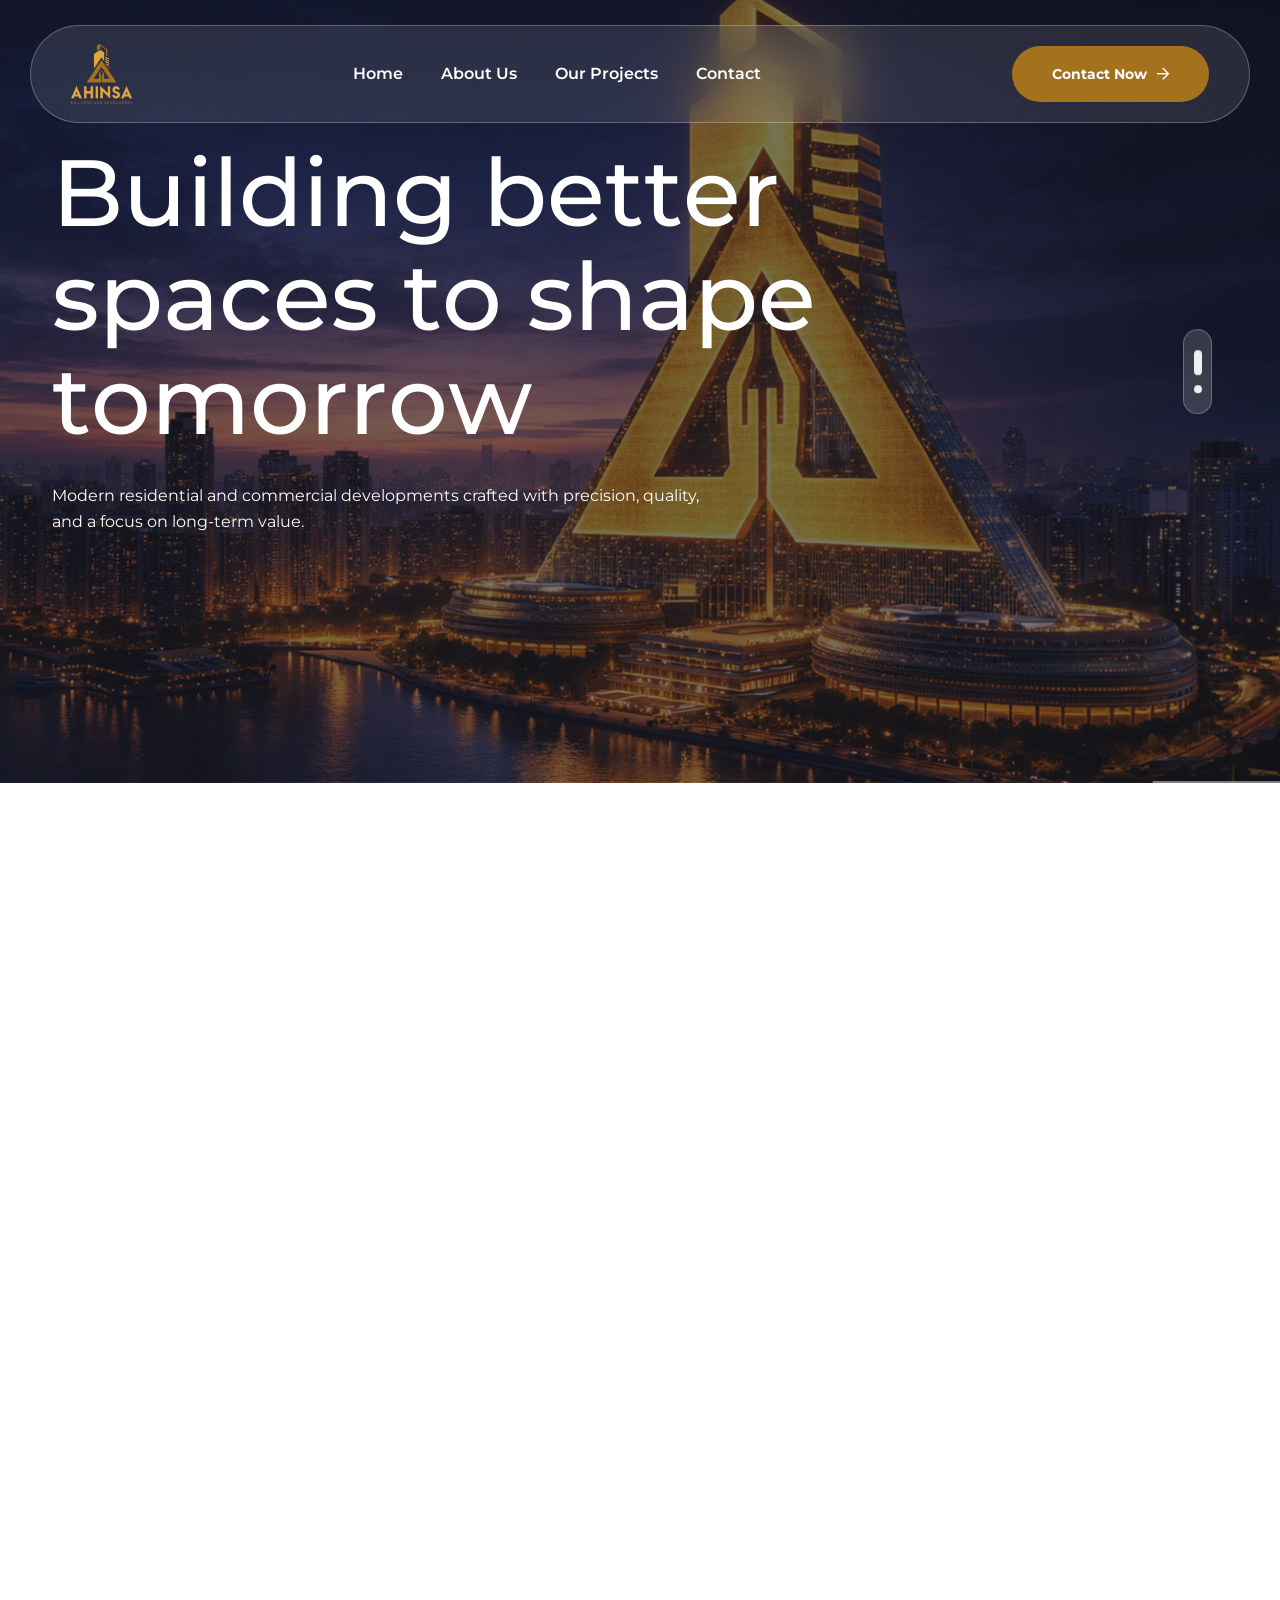
<file: index.html>
<!DOCTYPE html>
<html lang="zxx">

<head>
    <!--====== Required meta tags ======-->
    <meta charset="utf-8">
    <meta http-equiv="x-ua-compatible" content="ie=edge">
    <meta name="description" content="AI, Agency, Technology">
    <meta name="viewport" content="width=device-width, initial-scale=1, shrink-to-fit=no">
    <!--====== Title ======-->
    <title>Ahinsa Group</title>
    <!--====== Favicon Icon ======-->
    <link rel="shortcut icon" href="assets/images/logo/Ahinsa-logo.png" type="image/png">
    <!--====== Google Fonts ======-->
    <link rel="preconnect" href="https://fonts.googleapis.com">
    <link rel="preconnect" href="https://fonts.gstatic.com" crossorigin>
    <link href="https://fonts.googleapis.com/css2?family=Montserrat:ital,wght@0,100..900;1,100..900&display=swap"
        rel="stylesheet">
        
    <link rel="stylesheet" href="assets/fonts/fontawesome/css/all.min.css">
    <!--====== Bootstrap css ======-->
    <link rel="stylesheet" href="assets/css/plugins/bootstrap.min.css">
    <!--====== Slick-popup css ======-->
    <link rel="stylesheet" href="assets/css/plugins/slick.css">
    <!--====== Magnific-popup css ======-->
    <link rel="stylesheet" href="assets/css/plugins/magnific-popup.css">
    <!--====== Aos css ======-->
    <link rel="stylesheet" href="assets/css/plugins/aos.css">
    <!--====== Default css ======-->
    <link rel="stylesheet" href="assets/css/spacings.css">
    <!--====== Default css font weight updated ======-->
    <link rel="stylesheet" href="assets/css/style.css">
</head>

<body>
    <!--====== Start Preloader ======-->
    <div class="preloader">
        <div class="loading-wrapper">
            <div class="loading"></div>
            <div id="loading-icon"><img src="assets/images/logo/Ahinsa-logo.png" alt="loader"></div>
        </div>
    </div><!--====== End Preloader ======-->
    <!--====== Renvia Offcanvas Panel - known as right side panel ======-->
    <div class="renvia-offcanvas-panel d-none">
        <div class="offcanvas-panel-inner">
            <div class="panel-header d-flex justify-content-between align-items-center">
                <a href="index.html" class="brand-logo"><img src="assets/images/innerpage/logo/logo-main.png"
                        alt="Brand Logo"></a>
                <div class="panel-close-btn"><i class="far fa-times"></i></div>
            </div>
            <div class="offcanvas-body">
                <!-- Panel Box -->
                <div class="panel-box mb-40">
                    <h4 class="panel-widget-title mb-10">Who Ahinsa Agency?</h4>
                    <p>We turn your dream vacations into unforgettable realities. Whether you're seeking a relaxing
                        beach escape, a thrilling adventure</p>
                </div>
                <!-- Panel Box -->
                <div class="panel-box mb-40">
                    <h4 class="panel-widget-title mb-20">Popular Rent</h4>
                    <!-- Renvia Project Item -->
                    <div class="renvia-project-item mb-20">
                        <div class="project-thumbnail">
                            <img src="assets/images/offcanvas/project-img1.jpg" alt="tour image">
                            <div class="hover-content">
                                <div class="project-content">
                                    <span class="location"><i class="far fa-map-marker-alt"></i>New York, NY</span>
                                    <h4 class="title"><a href="javascript:void(0)">Apartment Building</a></h4>
                                </div>
                            </div>
                        </div>
                    </div>
                    <!-- Renvia Project Item -->
                    <div class="renvia-project-item">
                        <div class="project-thumbnail">
                            <img src="assets/images/offcanvas/project-img2.jpg" alt="tour image">
                            <div class="hover-content">
                                <div class="project-content">
                                    <span class="location"><i class="far fa-map-marker-alt"></i>New York, NY</span>
                                    <h4 class="title"><a href="javascript:void(0)">Commercial Space</a></h4>
                                </div>
                            </div>
                        </div>
                    </div>
                </div>
            </div>
            <!-- Panel Box -->
            <div class="panel-box">
                <h4>Newsletter</h4>
                <p class="mb-15">Get every travel news update</p>
                <form autocomplete="off">
                    <div class="form-group">
                        <input type="text" class="form_control" placeholder="Email address" name="search">
                        <button class="theme-btn style-one">Subscribe</button>
                    </div>
                </form>
            </div>
        </div>
    </div>
    <!--====== Start Overlay ======-->
    <div class="offcanvas__overlay"></div>
    <!--=== Start  Header Area  ===-->
    <header class="header-area header-four">
        <!--====  Header Navigation  ===-->
        <div class="container-fluid">
            <div class="header-navigation">
                <!--====  Primary Menu  ===-->
                <div class="primary-menu">
                    <!--====  Site Branding  ===-->
                    <div class="site-branding">
                        <a href="index.html" class="brand-logo"><img src="assets/images/logo/Ahinsa-logo.png"
                                height="60px" alt="Brand Logo"></a>
                    </div>
                    <!--=== Main Menu ===-->
                    <div class="theme-nav-menu">
                        <!--=== Menu Top ===-->
                        <div class="theme-menu-top d-block d-xl-none">
                            <div class="site-branding">
                                <a href="index.html" class="brand-logo"><img src="assets/images/logo/Ahinsa-logo.png"
                                        height="50px" alt="Brand Logo"></a>
                            </div>
                        </div>
                        <!--=== Main Menu ===-->
                        <nav class="main-menu">
                            <ul>
                                <li class="menu-item has-children"><a href="index.html">Home</a>
                                </li>
                                <li class="menu-item"><a href="about.html">About Us</a></li>
                                <li class="menu-item has-children"><a href="projects.html">Our Projects</a>
                                    <!-- <ul class="sub-menu">
                                        <li><a href="services.html">Our Services</a></li>
                                        <li><a href="service-details.html">Service Details</a></li>
                                    </ul> -->
                                </li>
                                <li class="menu-item"><a href="contact.html">Contact</a></li>
                            </ul>
                        </nav>
                        <!--=== Nav Button ===-->
                        <div class="theme-nav-button mt-20 d-block d-md-none">
                            <a href="contact.html" class="theme-btn style-one">Contact Now<i
                                    class="far fa-arrow-right"></i></a>
                        </div>
                        <!--===  Menu Bottom ===-->
                        <div class="theme-menu-bottom mt-50 d-block d-xl-none">
                            <h5>Follow Us</h5>
                            <ul class="social-link">
                                <li><a href="#"><i class="fab fa-facebook-f"></i></a></li>
                                <li><a href="https://www.instagram.com/ahinsagroup_?igsh=MWJ3NTl4bWpoZXo2"><i
                                            class="fab fa-instagram"></i></a></li>
                            </ul>
                        </div>
                    </div>
                    <!--=== Header Nav Right ===-->
                    <div class="nav-right-item">
                        <div class="nav-button d-none d-md-block">
                            <a href="contact.html" class="theme-btn style-one">Contact Now<i
                                    class="far fa-arrow-right"></i></a>
                        </div>
                        <div class="navbar-toggler">
                            <span></span>
                            <span></span>
                            <span></span>
                        </div>
                    </div>
                </div>
            </div>
        </div>
    </header><!--=== End  Header Area  ===-->
    <!--======  Smooth Wrapper  ======-->
    <div id="smooth-wrapper">
        <div id="smooth-content">
            <main>
                <!--======  Start Hero Section  ======-->
                <section class="renvia-hero_one">
                    <div class="hero-dots"></div>
                    <div class="hero-slider">
                        <!-- Single Slider -->
                        <div class="single-slider">
                            <div class="image-layer bg_cover" data-src="assets/images/h1.jpeg"></div>
                            <div class="container">
                                <div class="row">
                                    <div class="col-xl-8 col-lg-10">
                                        <!-- Hero Content -->
                                        <div class="hero-content">
                                            <!-- <span class="tag-line d-none" data-aos="fade-down" data-aos-duration="2000">rehomes housing development</span> -->
                                            <h1 class="text-anm">Building better spaces to
                                                shape tomorrow</h1>
                                            <p class="mb-5 pb-0" data-aos="fade-up" data-aos-duration="2200">Modern
                                                residential and commercial developments crafted with precision,
                                                quality, and a focus on long-term value.
                                            </p>

                                        </div>
                                    </div>
                                </div>
                            </div>
                        </div>
                        <!-- Single Slider -->
                        <div class="single-slider">
                            <div class="image-layer bg_cover" data-src="assets/images/h2.jpeg"></div>
                            <div class="container">
                                <div class="row">
                                    <div class="col-xl-8 col-lg-10">
                                        <!-- Hero Content -->
                                        <div class="hero-content">
                                            <!-- <span class="tag-line d-none" data-aos="fade-down" data-aos-duration="2000">rehomes housing development</span> -->
                                            <h1 class="text-anm">A New Landmark Rising In Kharghar</h1>
                                            <p class="mb-5 pb-0" data-aos="fade-up" data-aos-duration="2200">Ahinsa
                                                Group presents an upcoming residential development combining modern
                                                design, convenience, and future-ready urban living.</p>
                                            <!-- <div class="renvia-button" data-aos="fade-up" data-aos-duration="2400">
                                                <a href="#" class="theme-btn style-one">View All
                                                    Services<i class="far fa-arrow-right"></i></a>
                                            </div> -->
                                        </div>
                                    </div>
                                </div>
                            </div>
                        </div>
                    </div>
                </section><!--======  End Hero Section  ======-->
                <!--======  Start About Section  ======-->
                <section class="renvia-about_one pt-100 pb-120">
                    <div class="shape"><img src="assets/images/home-one/about/shape.png" alt="shape"></div>
                    <div class="container">
                        <div class="row justify-content-center">
                            <div class="col-xl-6 col-lg-8 col-md-11">
                                <!-- Renvia Image Box -->
                                <div class="renvia-image-box" data-aos="fade-up" data-aos-duration="1000">
                                    <div class="renvia-image image_one">
                                        <img src="assets/images/Section-2-Image-1.jpeg" alt="about image">
                                    </div>
                                    <div class="renvia-image image_two">
                                        <img src="assets/images/Section-2-Image-2.jpeg" alt="about image">
                                    </div>
                                    <div class="renvia-image image_three">
                                        <img src="assets/images/logo/experience-img.png" alt="about image">
                                    </div>
                                    <div class="renvia-ratings-box">
                                        <div class="content">
                                            <h2>4.9</h2>
                                            <div class="renvia-avatar-box">
                                                <div class="avatar-list">
                                                    <ul>
                                                        <li><img src="assets/images/home-one/gallery/avatar-img1.png"
                                                                alt="avatar image"></li>
                                                        <li><img src="assets/images/home-one/gallery/avatar-img2.png"
                                                                alt="avatar image"></li>
                                                        <li><img src="assets/images/home-one/gallery/avatar-img3.png"
                                                                alt="avatar image"></li>
                                                        <li><img src="assets/images/home-one/gallery/avatar-img4.png"
                                                                alt="avatar image"></li>
                                                    </ul>
                                                </div>
                                            </div>
                                            <div class="text">
                                                <div class="ratings">
                                                    <i class="fas fa-star"></i>
                                                    <i class="fas fa-star"></i>
                                                    <i class="fas fa-star"></i>
                                                    <i class="fas fa-star"></i>
                                                    <i class="fas fa-star"></i>
                                                </div>
                                                <h6>2k+ satisfied customers</h6>
                                            </div>
                                        </div>
                                    </div>
                                </div>
                            </div>
                            <div class="col-xl-6 col-lg-8 col-md-11">
                                <!-- Renvia Content Box -->
                                <div class="renvia-content-box mt-5 mt-xl-0">
                                    <div class="section-title">
                                        <span class="sub-title" data-aos="fade-down" data-aos-duration="1000">About
                                            Us<img src="assets/images/line2.png" alt="line"></span>
                                        <h2 class="text-anm">A trusted real estate developer
                                            delivering long-term value</h2>
                                    </div>
                                    <p data-aos="fade-up" data-aos-duration="1000">With experience across multiple
                                        regions, we focus on
                                        quality construction, transparent practices, and creating spaces
                                        that support everyday living and long-term growth.</p>
                                    <div class="renvia-features-list">
                                        <div class="row">
                                            <div class="col-md-6">
                                                <div class="renvia-iconic-left-box style-one mb-30" data-aos="fade-up"
                                                    data-aos-duration="1000">
                                                    <div class="icon">
                                                        <img src="assets/images/home-one/icon/icon1.png" alt="icon">
                                                    </div>
                                                    <div class="content">
                                                        <h5>Multi-City Project
                                                            Experience</h5>
                                                    </div>
                                                </div>
                                            </div>
                                            <div class="col-md-6">
                                                <div class="renvia-iconic-left-box style-one mb-30" data-aos="fade-up"
                                                    data-aos-duration="1200">
                                                    <div class="icon">
                                                        <img src="assets/images/home-one/icon/icon2.png" alt="icon">
                                                    </div>
                                                    <div class="content">
                                                        <h5>Trusted Development
                                                            Team</h5>
                                                    </div>
                                                </div>
                                            </div>
                                        </div>
                                    </div>
                                    <ul class="check-list style-one" data-aos="fade-up" data-aos-duration="1400">
                                        <li><img src="assets/images/home-one/gallery/icon.png" alt="icon">Expertise
                                            across residential and commercial developments</li>
                                        <li><img src="assets/images/home-one/gallery/icon.png" alt="icon">Strong track
                                            record in government and affordable housing projects</li>
                                    </ul>
                                    <h6 data-aos="fade-up" data-aos-duration="1500">We specialize in responsible
                                        development, disciplined execution,
                                        and timely project delivery.</h6>
                                    <div class="renvia-button" data-aos="fade-up" data-aos-duration="1600">
                                        <a href="about.html" class="theme-btn style-one">Know More <i
                                                class="fas fa-arrow-right"></i></a>
                                    </div>
                                </div>
                            </div>
                        </div>
                    </div>
                </section><!--======  End About Section  ======-->
                <!--======  Start Project Section Section 3  ======-->
                <section class="renvia-project_one pt-120 pb-100">
                    <div class="container">
                        <div class="row">
                            <div class="col-xl-5">
                                <!-- Renvia Content Box -->
                                <div class="renvia-content-box">
                                    <div class="section-title">
                                        <span class="sub-title">Selected Project<img src="assets/images/line2.png"
                                                alt="line"></span>
                                        <h2>Explore Our Latest<br> Residential Developments</h2>
                                    </div>
                                    <p>Thoughtfully designed spaces built with quality, planning, and long-term value
                                        for modern urban living.</p>
                                    <div class="renvia-button mt-35">
                                        <a href="projects.html" class="theme-btn style-one">View All Project <i
                                                class="far fa-arrow-right"></i></a>
                                    </div>
                                </div>
                            </div>
                            <div class="col-xl-7">
                                <!-- Renvia Projects List -->
                                <div class="renvia-proiect-list">
                                    <!-- Renvia Project Item -->
                                    <div class="renvia-project-item style-one">
                                        <div class="project-content">
                                            <div class="project-meta">
                                                <span class="location"><i class="far fa-map-marker-alt"></i>Kharghar,
                                                    Navi Mumbai</span>
                                            </div>
                                            <h4 class="title"><a href="javascript:void(0)">Mirai One</a></h4>
                                            <p>Experience elevated living at Mirai One Kharghar with elegant 2 & 3 BHK
                                                residences designed for comfort, style, and distinction.</p>
                                            <a href="javascript:void(0)" class="icon-btn"><i
                                                    class="far fa-arrow-right"></i></a>
                                        </div>
                                        <div class="project-thumbnail">
                                            <img src="assets/images/Section-3-Image-1.jpeg" alt="project image">
                                        </div>
                                    </div>
                                    <!-- Renvia Project Item -->
                                    <div class="renvia-project-item style-one">
                                        <div class="project-content">
                                            <div class="project-meta">
                                                <span class="location"><i class="far fa-map-marker-alt"></i>CBD Belapur,
                                                    Navi Mumbai</span>
                                            </div>
                                            <h4 class="title"><a href="javascript:void(0)">Mount Bliss</a></h4>
                                            <p>Mount Bliss in CBD Belapur offers ultra-luxury 2, 3 & 4 BHK residences
                                                thoughtfully designed for refined living, serene views, and modern
                                                lifestyle.</p>
                                            <a href="javascript:void(0)" class="icon-btn"><i
                                                    class="far fa-arrow-right"></i></a>
                                        </div>
                                        <div class="project-thumbnail">
                                            <img src="assets/images/Section-3-Image-2.jpeg" alt="project image">
                                        </div>
                                    </div>
                                    <!-- Renvia Project Item -->
                                    <div class="renvia-project-item style-one">
                                        <div class="project-content">
                                            <div class="project-meta">
                                                <span class="location"><i class="far fa-map-marker-alt"></i>Udaipur,
                                                    Rajasthan</span>
                                            </div>
                                            <h4 class="title"><a href="javascript:void(0)">Hiraman Tower</a></h4>
                                            <p>Located in Udaipur, Hiraman Tower is a completed G+10 residential project
                                                offering comfortable homes designed for modern everyday living.
                                            </p>
                                            <a href="javascript:void(0)" class="icon-btn"><i
                                                    class="far fa-arrow-right"></i></a>
                                        </div>
                                        <div class="project-thumbnail">
                                            <img src="assets/images/Section-3-Image-3.jpeg" alt="project image">
                                        </div>
                                    </div>
                                    <!-- Renvia Project Item -->
                                    <div class="renvia-project-item style-one">
                                        <div class="project-content">
                                            <div class="project-meta">
                                                <span class="location"><i class="far fa-map-marker-alt"></i>Udaipur,
                                                    Rajasthan</span>
                                            </div>
                                            <h4 class="title"><a href="javascript:void(0)">Mega Awas Yojna</a></h4>
                                            <p>Located in Udaipur, Mega Awas Yojana offers affordable residential flats
                                                thoughtfully designed to support comfortable and practical urban living.
                                            </p>
                                            <a href="javascript:void(0)" class="icon-btn"><i
                                                    class="far fa-arrow-right"></i></a>
                                        </div>
                                        <div class="project-thumbnail">
                                            <img src="assets/images/Section-3-Image-4.jpeg" alt="project image">
                                        </div>
                                    </div>
                                    <div class="final"></div>
                                </div>
                            </div>
                        </div>
                    </div>
                </section><!--======  End Project Section  ======-->
                <!--======  Start Feature Section  ======-->
                <section class="renvia-feature_one pt-md-120 pb-120">
                    <div class="container">
                        <div class="row justify-content-center">
                            <div class="col-xl-6 col-lg-10">
                                <!-- Renvia Image -->
                                <div class="renvia-image mb-5 mb-xl-0" data-aos="fade-up" data-aos-duration="1000">
                                    <img src="assets/images/Home-Section-4.jpeg" alt="feature image">
                                </div>
                            </div>
                            <div class="col-xl-6 col-lg-10">
                                <!-- Renvia Content Box -->
                                <div class="renvia-content-box">
                                    <div class="section-title">
                                        <span class="sub-title" data-aos="fade-down" data-aos-duration="1000">Core
                                            Values -<img src="assets/images/line2.png" alt="line"></span>
                                        <h2 class="text-anm">A dependable development
                                            partner for long-term growth</h2>
                                    </div>
                                    <p data-aos="fade-up" data-aos-duration="1200">Ahinsa Group works closely with
                                        landowners, authorities, consultants and
                                        partners to deliver responsible real estate developments with a strong focus on
                                        quality, compliance and long-term value</p>
                                    <div class="counter-wrap" data-aos="fade-up" data-aos-duration="1200">
                                        <div class="row">
                                            <div class="col-4">
                                                <div class="renvia-counter-item mb-20">
                                                    <div class="content">
                                                        <h3><span class="counter">2000</span><span
                                                                class="symbol">+</span>
                                                        </h3>
                                                        <p>Homes Delivered</p>
                                                    </div>
                                                </div>
                                            </div>
                                            <div class="col-4">
                                                <div class="renvia-counter-item mb-20">
                                                    <div class="content">
                                                        <h3><span class="counter1">Multi-City</span><span
                                                                class="symbol"></span></h3>
                                                        <p>Project presence</p>
                                                    </div>
                                                </div>
                                            </div>
                                            <div class="col-4">
                                                <div class="renvia-counter-item mb-20">
                                                    <div class="content">
                                                        <h3><span class="counter">100</span><span class="symbol">%
                                                                Focus</span>
                                                        </h3>
                                                        <p>On quality & compliance</p>
                                                    </div>
                                                </div>
                                            </div>
                                        </div>
                                    </div>
                                    <div class="button-check-wrap" data-aos="fade-up" data-aos-duration="1400">
                                        <div class="renvia-button">
                                            <a href="about.html" class="theme-btn style-one">Learn More<i
                                                    class="far fa-arrow-right"></i></a>
                                        </div>
                                        <ul class="check-list style-three">
                                            <li>Luxurious interior design and amenities</li>
                                            <li>Private balconies with stunning views</li>
                                        </ul>
                                    </div>
                                </div>
                            </div>
                        </div>
                    </div>
                </section><!--======  End Feature Section  ======-->
                <!--======  Start Testimonial Section  ======-->
                <section class="renvia-testimonial_one">
                    <div class="container-fluid">
                        <div class="row justify-content-center">
                            <div class="col-xl-6 col-lg-10">
                                <!-- Renvia Image -->
                                <div class="renvia-image mb-5 mb-xl-0" data-aos="fade-up" data-aos-duration="1000">
                                    <img src="assets/images/Homepage-Section-5-Testimonial.jpeg" alt="testimonial">
                                </div>
                            </div>
                            <div class="col-xl-6 col-lg-10">
                                <!-- Renvia Content Box -->
                                <div class="renvia-content-box bg_cover mb-120 mb-md-50"
                                    data-src="assets/images/home-one/testimonial/testimonial-bg.jpg">
                                    <div class="section-title mb-30">
                                        <span class="sub-title" data-aos="fade-down" data-aos-duration="1000"><img
                                                src="assets/images/line1.png" alt="line">Testimonial</span>
                                        <h2 class="text-anm">Trusted by hundreds of homeowners & partners</h2>
                                    </div>
                                    <div class="testimonial-slider-wrap" data-aos="fade-up" data-aos-duration="1200">
                                        <div class="testimonial-slider">
                                            <div class="renvia-testimonial-item style-one">
                                                <div class="testimonial-content">
                                                    <div class="quote">
                                                        <img src="assets/images/home-one/testimonial/quote.png"
                                                            alt="quote">
                                                    </div>
                                                    <p>“ Ahinsa Group delivered exactly what they promised. From
                                                        planning to possession, the entire process was transparent,
                                                        smooth, and professionally managed.”</p>
                                                    <div class="author-thumb-item">
                                                        <div class="author-thumb">
                                                            <img src="assets/images/home-one/testimonial/author-img1.jpg"
                                                                alt="author image">
                                                        </div>
                                                        <div class="author-info">
                                                            <h5>Rahul Mehta</h5>
                                                            <span class="position">Homebuyer – Navi Mumbai</span>
                                                        </div>
                                                    </div>
                                                </div>
                                            </div>
                                            <div class="renvia-testimonial-item style-one">
                                                <div class="testimonial-content">
                                                    <div class="quote">
                                                        <img src="assets/images/home-one/testimonial/quote.png"
                                                            alt="quote">
                                                    </div>
                                                    <p>“ Ahinsa Group delivered exactly what they promised. From
                                                        planning to possession, the entire process was transparent,
                                                        smooth, and professionally managed.”</p>
                                                    <div class="author-thumb-item">
                                                        <div class="author-thumb">
                                                            <img src="assets/images/home-one/testimonial/author-img1.jpg"
                                                                alt="author image">
                                                        </div>
                                                        <div class="author-info">
                                                            <h5>Rahul Mehta</h5>
                                                            <span class="position">Homebuyer – Navi Mumbai</span>
                                                        </div>
                                                    </div>
                                                </div>
                                            </div>
                                        </div>
                                        <div class="testimonial-arrows"></div>
                                    </div>
                                    <div class="renvia-counter-box" data-aos="fade-up" data-aos-duration="1400">
                                        <div class="content">
                                            <h2><span class="number">2000</span><span class="symbol">+</span></h2>
                                            <p style="margin-left: 3rem;">Happy homeowners who trust Ahinsa Group for
                                                quality construction and timely delivery.</p>
                                        </div>
                                    </div>
                                </div>
                            </div>
                        </div>
                    </div>
                </section><!--======  End Testimonial Section  ======-->
            </main>
            <!--======  Start Footer  ======-->
            <footer class="main-footer footer-v1 pt-80">
                <div class="container">
                    <!--=== Footer Top ===-->
                    <div class="footer-top">
                        <div class="row align-items-center">
                            <div class="col-lg-8">
                                <div class="section-title text-white mb-55 text-center text-lg-start" data-aos="fade-up"
                                    data-aos-duration="800">
                                    <!-- <h2>Let’s Get Started on Your Project?</h2> -->
                                    <h2>Let’s talk to us, share your dream project and we will transform it into reality</h2>
                                    <!-- <p>Let’s talk to us, share your dream project and we will transform it into reality -->
                                    <!-- </p> -->
                                </div>
                            </div>
                            <div class="col-lg-4">
                                <div class="renvia-button text-lg-end mb-60 text-center" data-aos="fade-up"
                                    data-aos-duration="800">
                                    <a href="contact.html" class="theme-btn style-one">Get In Touch<i
                                            class="far fa-arrow-right"></i></a>
                                </div>
                            </div>
                        </div>
                    </div>
                    <!--=== Footer Widget Area ===-->
                    <div class="footer-widget-area pt-80 pb-30">
                        <div class="row">
                            <div class="col-lg-4 col-md-6">
                                <!--=== Footer Widget ===-->
                                <div class="footer-widget footer-about-widget mb-40" data-aos="fade-up"
                                    data-aos-duration="800">
                                    <div class="widget-content">
                                        <div class="footer-logo mb-30">
                                            <a href="index.html"><img style="height: 150px;"
                                                    src="assets/images/logo/Ahinsa-logo.png" alt="Brand Logo"></a>
                                        </div>
                                        <div class="social-box">
                                            <a href="#"><i class="fab fa-facebook-f"></i></a>
                                            <a href="https://www.instagram.com/ahinsagroup_?igsh=MWJ3NTl4bWpoZXo2"><i
                                                    class="fab fa-instagram"></i></a>
                                        </div>
                                    </div>
                                </div>
                            </div>
                            <div class="col-lg-4 col-md-6">
                                <!--=== Footer Widget ===-->
                                <div class="footer-widget footer-nav-widget mb-40 ms-0 ms-lg-5" data-aos="fade-up"
                                    data-aos-duration="1000">
                                    <div class="widget-content">
                                        <h4 class="widget-title">Quick Links</h4>
                                        <div class="line-wrap"><span></span><span></span><span></span></div>
                                        <ul class="widget-nav">
                                            <li><a href="about.html">About Us</a></li>
                                            <li><a href="projects.html">Our Projects</a></li>
                                            <li><a href="about.html">Our Team</a></li>
                                            <li><a href="contact.html">Contact</a></li>
                                        </ul>
                                    </div>
                                </div>
                            </div>
                        </div>
                    </div>
                    <!--=== Copyright Area ===-->
                    <div class="copyright-area">
                        <div class="row">
                            <div class="col-lg-6">
                                <!--=== Copyright Text ===-->
                                <div class="copyright-text text-lg-start text-center">
                                    <p>&copy;All Copyright 2025 by Ahinsa</p>
                                </div>
                            </div>
                            <div class="col-lg-6">
                                <!--=== Copyright link ===-->
                                <div class="copyright-link text-lg-end text-center">
                                    <a href="#">Terms & Conditions</a>
                                    <a href="#">Privacy Policy</a>
                                </div>
                            </div>
                        </div>
                    </div>
                </div>
            </footer><!--======  End Footer  ======-->
        </div>
    </div>
    <!--====== Jquery js ======-->
    <script src="assets/js/plugins/jquery-3.7.1.min.js"></script>
    <!--====== Bootstrap js ======-->
    <script src="assets/js/plugins/popper.min.js"></script>
    <!--====== Bootstrap js ======-->
    <script src="assets/js/plugins/bootstrap.min.js"></script>
    <!--====== Gsap Js ======-->
    <script src="assets/js/plugins/gsap/gsap.min.js"></script>
    <script src="assets/js/plugins/gsap/SplitText.min.js"></script>
    <script src="assets/js/plugins/gsap/ScrollSmoother.min.js"></script>
    <script src="assets/js/plugins/gsap/ScrollTrigger.min.js"></script>
    <!--====== Slick js ======-->
    <script src="assets/js/plugins/slick.min.js"></script>
    <!--====== Magnific js ======-->
    <script src="assets/js/plugins/jquery.magnific-popup.min.js"></script>
    <!--====== Waypoint js ======-->
    <script src="assets/js/plugins/jquery.waypoints.js"></script>
    <!--====== CounterUp js ======-->
    <script src="assets/js/plugins/jquery.counterup.min.js"></script>
    <!--====== Aos js ======-->
    <script src="assets/js/plugins/aos.js"></script>
    <!--====== Common js ======-->
    <script src="assets/js/theme.js"></script>
</body>

</html>
</file>
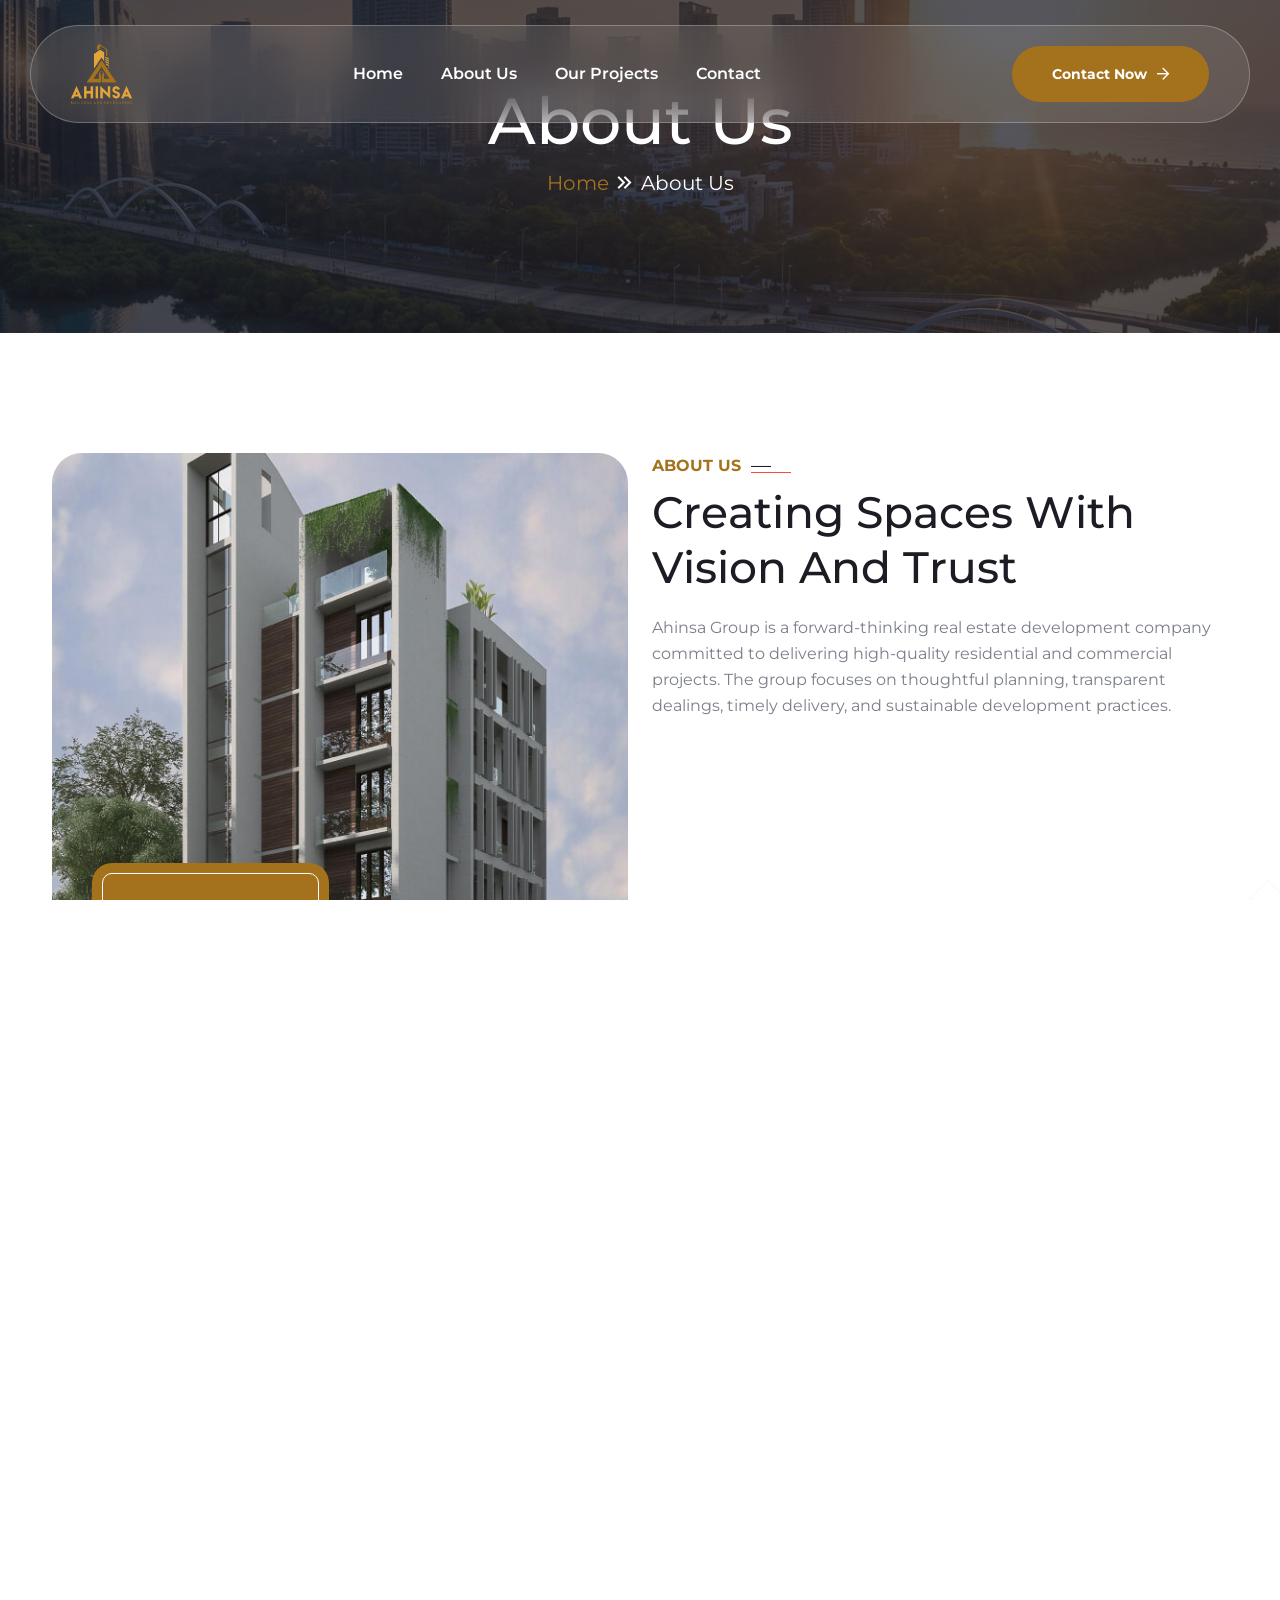
<file: about.html>
<!DOCTYPE html>
<html lang="zxx">

<head>
    <!--====== Required meta tags ======-->
    <meta charset="utf-8">
    <meta http-equiv="x-ua-compatible" content="ie=edge">
    <meta name="description" content="AI, Agency, Technology">
    <meta name="viewport" content="width=device-width, initial-scale=1, shrink-to-fit=no">
    <!--====== Title ======-->
    <title>Ahinsa Group</title>
    <!--====== Favicon Icon ======-->
    <link rel="shortcut icon" href="assets/images/logo/Ahinsa-logo.png" type="image/png">
    <!--====== Google Fonts ======-->
    <link rel="preconnect" href="https://fonts.googleapis.com">
    <link rel="preconnect" href="https://fonts.gstatic.com" crossorigin>
    <link href="https://fonts.googleapis.com/css2?family=Montserrat:ital,wght@0,100..900;1,100..900&display=swap"
        rel="stylesheet">
      
    <!--====== FontAwesome css ======-->
    <link rel="stylesheet" href="assets/fonts/fontawesome/css/all.min.css">
    <!--====== Bootstrap css ======-->
    <link rel="stylesheet" href="assets/css/plugins/bootstrap.min.css">
    <!--====== Slick-popup css ======-->
    <link rel="stylesheet" href="assets/css/plugins/slick.css">
    <!--====== Magnific-popup css ======-->
    <link rel="stylesheet" href="assets/css/plugins/magnific-popup.css">
    <!--====== Aos css ======-->
    <link rel="stylesheet" href="assets/css/plugins/aos.css">
    <!--====== Default css ======-->
    <link rel="stylesheet" href="assets/css/spacings.css">
    <!--====== Default css ======-->
    <link rel="stylesheet" href="assets/css/style.css">
</head>

<body class="axis-innerpage">
    <!--====== Start Preloader ======-->
    <div class="preloader">
        <div class="loading-wrapper">
            <div class="loading"></div>
            <div id="loading-icon"><img src="assets/images/logo/Ahinsa-logo.png" alt="loader"></div>
        </div>
    </div><!--====== End Preloader ======-->
    <!--====== Start Overlay ======-->
    <div class="offcanvas__overlay"></div>
    <!--=== Start  Header Area  ===-->
    <header class="header-area header-four">
        <!--====  Header Navigation  ===-->
        <div class="container-fluid">
            <div class="header-navigation">
                <!--====  Primary Menu  ===-->
                <div class="primary-menu">
                    <!--====  Site Branding  ===-->
                    <div class="site-branding">
                        <a href="index.html" class="brand-logo"><img src="assets/images/logo/Ahinsa-logo.png"
                                height="60px" alt="Brand Logo"></a>
                    </div>
                    <!--=== Main Menu ===-->
                    <div class="theme-nav-menu">
                        <!--=== Menu Top ===-->
                        <div class="theme-menu-top d-block d-xl-none">
                            <div class="site-branding">
                                <a href="index.html" class="brand-logo"><img src="assets/images/logo/Ahinsa-logo.png"
                                        height="50px" alt="Brand Logo"></a>
                            </div>
                        </div>
                        <!--=== Main Menu ===-->
                        <nav class="main-menu">
                            <ul>
                                <li class="menu-item has-children"><a href="index.html">Home</a>
                                </li>
                                <li class="menu-item"><a href="about.html">About Us</a></li>
                                <li class="menu-item has-children"><a href="projects.html">Our Projects</a>
                                    <!-- <ul class="sub-menu">
                                        <li><a href="services.html">Our Services</a></li>
                                        <li><a href="service-details.html">Service Details</a></li>
                                    </ul> -->
                                </li>
                                <li class="menu-item"><a href="contact.html">Contact</a></li>
                            </ul>
                        </nav>
                        <!--=== Nav Button ===-->
                        <div class="theme-nav-button mt-20 d-block d-md-none">
                            <a href="contact.html" class="theme-btn style-one">Contact Now<i
                                    class="far fa-arrow-right"></i></a>
                        </div>
                        <!--===  Menu Bottom ===-->
                        <div class="theme-menu-bottom mt-50 d-block d-xl-none">
                            <h5>Follow Us</h5>
                            <ul class="social-link">
                                <li><a href="#"><i class="fab fa-facebook-f"></i></a></li>
                                <li><a href="https://www.instagram.com/ahinsagroup_?igsh=MWJ3NTl4bWpoZXo2"><i class="fab fa-instagram"></i></a></li>
                            </ul>
                        </div>
                    </div>
                    <!--=== Header Nav Right ===-->
                    <div class="nav-right-item">
                        <div class="nav-button d-none d-md-block">
                            <a href="contact.html" class="theme-btn style-one">Contact Now<i
                                    class="far fa-arrow-right"></i></a>
                        </div>
                        <div class="navbar-toggler">
                            <span></span>
                            <span></span>
                            <span></span>
                        </div>
                    </div>
                </div>
            </div>
        </div>
    </header><!--=== End  Header Area  ===-->
    <!--======  Smooth Wrapper  ======-->
    <div id="smooth-wrapper">
        <div id="smooth-content">
            <main>
                <!--======  Start Page Hero Section  ======-->
                <section class="page-hero bg_cover p-r z-1" data-src="assets/images/about-us-new-bg.jpg">
                    <div class="container">
                        <div class="row justify-content-center">
                            <div class="col-lg-8">
                                <!--=== Page Content ===-->
                                <div class="page-content text-center">
                                    <h1>About Us</h1>
                                    <ul>
                                        <li><a href="index.html">Home</a></li>
                                        <li>About Us</li>
                                    </ul>
                                </div>
                            </div>
                        </div>
                    </div>
                </section><!--======  End Page Hero Section  ======-->

                <!--======  Start About Section section-2  ======-->
                <section class="renvia-about_two pt-120 pb-120">
                    <div class="shape shape-one"><img src="assets/images/home-two/about/shape1.png" alt="shape"></div>
                    <div class="shape shape-two"><img src="assets/images/home-two/about/shape2.png" alt="shape"></div>
                    <div class="container">
                        <div class="row">
                            <div class="col-xl-6 col-lg-10">
                                <!-- Renvia Image Box -->
                                <div class="renvia-image-box mb-5 mb-xl-0" data-aos="fade-up" data-aos-duration="1000">
                                    <div class="renvia-image">
                                        <img src="assets/images/home-two/about/about-img1.jpg" alt="about image">
                                    </div>
                                    <div class="renvia-content-box">
                                        <div class="content text-center text-white">
                                            <h2>100%</h2>
                                            <p>Client Retention Rate</p>
                                        </div>
                                    </div>
                                </div>
                            </div>
                            <div class="col-xl-6 col-lg-10">
                                <!-- Renvia Content Box -->
                                <div class="renvia-content-box">
                                    <div class="section-title">
                                        <span class="sub-title" data-aos="fade-up" data-aos-duration="1000">About Us<img
                                                src="assets/images/line2.png" alt="line"></span>
                                        <h2 class="text-anm">Creating Spaces With Vision And Trust</h2>
                                    </div>
                                    <p data-aos="fade-up" data-aos-duration="1000">Ahinsa Group is a forward-thinking
                                        real estate development company committed to delivering high-quality residential
                                        and commercial projects. The group focuses on thoughtful planning, transparent
                                        dealings, timely delivery, and sustainable development practices.
                                    </p>
                                    <div class="renvia-tabs" data-aos="fade-up" data-aos-duration="1000">
                                        <ul class="nav nav-tabs">
                                            <li>
                                                <button class="nav-link active" data-bs-toggle="tab"
                                                    data-bs-target="#mission">Our Mission</button>
                                            </li>
                                            <li>
                                                <button class="nav-link" data-bs-toggle="tab"
                                                    data-bs-target="#vision">Our Vision</button>
                                            </li>
                                        </ul>
                                    </div>
                                    <div class="tab-content" data-aos="fade-up" data-aos-duration="1200">
                                        <div class="tab-pane fade show active" id="mission">
                                            <div class="content-box">
                                                <div class="renvia-image">
                                                    <img src="assets/images/home-two/about/about-img2.jpg" alt="about">
                                                </div>
                                                <div class="content">
                                                    <p>To deliver thoughtfully designed developments with quality,
                                                        transparency, and timely execution, creating lasting value for
                                                        customers, partners, and communities.</p>
                                                </div>
                                            </div>
                                        </div>
                                        <div class="tab-pane fade" id="vision">
                                            <div class="content-box">
                                                <div class="renvia-image">
                                                    <img src="assets/images/home-two/about/about-img2.jpg" alt="about">
                                                </div>
                                                <div class="content">
                                                    <p>To become a trusted real estate brand creating sustainable,
                                                        well-planned spaces that enhance lifestyles, strengthen
                                                        communities, and deliver long-term value.
                                                    </p>
                                                </div>
                                            </div>
                                        </div>
                                    </div>
                                    <div class="renvia-button-wrap" data-aos="fade-up" data-aos-duration="1000">
                                        <div class="renvia-button">
                                            <a href="about.html" class="theme-btn style-one">Know More <i
                                                    class="far fa-arrow-right"></i></a>
                                        </div>
                                        <div class="call-support-box">
                                            <a href="tel:+919321006100">
                                                <div class="icon">
                                                    <i class="far fa-phone-alt"></i>
                                                </div>
                                            </a>
                                            <a href="tel:+919321006100">
                                                <div class="content">
                                                    <span class="title">Call Us For Any Inquiry</span>
                                                    <h6>+91 9321 00 61 00</h6>
                                                </div>
                                            </a>
                                        </div>
                                    </div>
                                </div>
                            </div>
                        </div>
                    </div>
                </section><!--======  End About Section  ======-->

                <!--======  Start Counter Section section-3  ======-->
                <section class="renvia-counter-sec bg_cover pt-70 pb-30"
                    data-src="assets/images/innerpage/bg/counter-bg.png">
                    <div class="container">
                        <div class="counter-wrapper text-white">
                            <div class="row">
                                <div class="col-lg-3 col-md-6 col-sm-12 item-border">
                                    <!-- Renvia Counter Item -->
                                    <div class="renvia-counter-item style-one text-center mb-40" data-aos="fade-up"
                                        data-aos-duration="1000">
                                        <div class="content">
                                            <h2><span class="counter">2000</span><span class="symbol">+</span></h2>
                                            <p>Homes Delivered</p>
                                        </div>
                                    </div>
                                </div>
                                <div class="col-lg-3 col-md-6 col-sm-12 item-border">
                                    <!-- Renvia Counter Item -->
                                    <div class="renvia-counter-item style-one text-center mb-40" data-aos="fade-up"
                                        data-aos-duration="1200">
                                        <div class="content">
                                            <h2><span class="counter">3</span><span class="symbol">+</span></h2>
                                            <p>Cities Presence</p>
                                        </div>
                                    </div>
                                </div>
                                <div class="col-lg-3 col-md-6 col-sm-12 item-border">
                                    <!-- Renvia Counter Item -->
                                    <div class="renvia-counter-item style-one text-center mb-40" data-aos="fade-up"
                                        data-aos-duration="1400">
                                        <div class="content">
                                            <h2><span class="counter">10</span><span class="symbol">+</span></h2>
                                            <p>Years of Experience</p>
                                        </div>
                                    </div>
                                </div>
                                <div class="col-lg-3 col-md-6 col-sm-12 item-border">
                                    <!-- Renvia Counter Item -->
                                    <div class="renvia-counter-item style-one text-center mb-40" data-aos="fade-up"
                                        data-aos-duration="1600">
                                        <div class="content">
                                            <h2><span class="counter">5</span><span class="symbol">+</span></h2>
                                            <p>Projects Developed</p>
                                        </div>
                                    </div>
                                </div>
                            </div>
                        </div>
                    </div>
                </section><!--======  End About Section  ======-->

                <!--======  Start Feature Section section 4 ======-->
                <section class="d-none renvia-feature_two pt-115 pb-90 overflow-hidden">
                    <div class="container">
                        <div class="row align-items-end">
                            <div class="col-lg-7">
                                <!-- Section Title -->
                                <div class="section-title mb-55">
                                    <span class="sub-title" data-aos="fade-down" data-aos-duration="1000">CORE
                                        VALUES<img src="assets/images/line2.png" alt="line"></span>
                                    <h2 class="text-anm">Principles That Guide Every Development</h2>
                                </div>
                            </div>
                            <div class="col-lg-5">
                                <!-- Renvia Button -->
                                <div class="renvia-button text-lg-end mb-60" data-aos="fade-up"
                                    data-aos-duration="1200">
                                    <a href="about.html" class="theme-btn style-one">Know More<i
                                            class="far fa-arrow-right"></i></a>
                                </div>
                            </div>
                        </div>
                        <div class="row justify-content-center">
                            <div class="col-xl-6 col-lg-10">
                                <!-- Renvia Image Box -->
                                <div class="renvia-image-box mb-30" data-aos="fade-up" data-aos-duration="1000">
                                    <div class="renvia-image">
                                        <img src="assets/images/About-Us--Section-4.jpg.jpeg" alt="feature image">
                                    </div>
                                    <div class="renvia-avatar-box">
                                        <div class="avatar-list">
                                            <ul>
                                                <li><img src="assets/images/home-two/gallery/avatar-img1.jpg"
                                                        alt="avatar"></li>
                                                <li><img src="assets/images/home-two/gallery/avatar-img2.jpg"
                                                        alt="avatar"></li>
                                                <li><img src="assets/images/home-two/gallery/avatar-img3.jpg"
                                                        alt="avatar"></li>
                                                <li><img src="assets/images/home-two/gallery/avatar-img4.jpg"
                                                        alt="avatar"></li>
                                                <li><img src="assets/images/home-two/gallery/avatar-img5.jpg"
                                                        alt="avatar"></li>
                                                <li><span>50+</span></li>
                                            </ul>
                                        </div>
                                        <div class="text-wrap">
                                            <div class="number">4.9K+</div>
                                            <div class="text">
                                                <p> satisfied customers</p>
                                            </div>
                                        </div>
                                    </div>
                                </div>
                            </div>
                            <div class="col-xl-6 col-lg-10">
                                <div class="row">
                                    <div class="col-md-6">
                                        <!-- Renvia Feature Item -->
                                        <div class="renvia-feature-item style-two mb-30" data-aos="fade-up"
                                            data-aos-duration="1000">
                                            <div class="icon">
                                                <img src="assets/images/home-two/icon/icon5.png" alt="icon">
                                            </div>
                                            <div class="content">
                                                <h5 class="title">Integrity</h5>
                                                <p>We believe in honest communication, transparent processes, and
                                                    ethical business practices that build long-term trust with customers
                                                    and partners.</p>
                                            </div>
                                        </div>
                                    </div>
                                    <div class="col-md-6">
                                        <!-- Renvia Feature Item -->
                                        <div class="renvia-feature-item style-two mb-30" data-aos="fade-up"
                                            data-aos-duration="1200">
                                            <div class="icon">
                                                <img src="assets/images/home-two/icon/icon6.png" alt="icon">
                                            </div>
                                            <div class="content">
                                                <h5 class="title">Quality Excellence</h5>
                                                <p>From planning to construction, we maintain high standards to ensure
                                                    durable structures, thoughtful design, and superior quality in every
                                                    project.
                                                </p>
                                            </div>
                                        </div>
                                    </div>
                                    <div class="col-md-6">
                                        <!-- Renvia Feature Item -->
                                        <div class="renvia-feature-item style-two mb-30" data-aos="fade-up"
                                            data-aos-duration="1400">
                                            <div class="icon">
                                                <img src="assets/images/home-two/icon/icon7.png" alt="icon">
                                            </div>
                                            <div class="content">
                                                <h5 class="title">Customer-Centric Approach</h5>
                                                <p>Our customers are at the center of everything we do. We strive to
                                                    understand their needs and deliver homes that exceed expectations.
                                                </p>
                                            </div>
                                        </div>
                                    </div>
                                    <div class="col-md-6">
                                        <!-- Renvia Feature Item -->
                                        <div class="renvia-feature-item style-two mb-30" data-aos="fade-up"
                                            data-aos-duration="1600">
                                            <div class="icon">
                                                <img src="assets/images/home-two/icon/icon8.png" alt="icon">
                                            </div>
                                            <div class="content">
                                                <h5 class="title">Commitment & Timely Delivery</h5>
                                                <p>We are committed to fulfilling our promises by delivering projects on
                                                    schedule while maintaining strict quality and compliance standards.
                                                </p>
                                            </div>
                                        </div>
                                    </div>
                                </div>
                            </div>
                        </div>
                    </div>
                </section><!--======  End Feature Section  ======-->

                <!--======  Start Project Section  ======-->
                    <section class="renvia-projects_three pt-120 pb-120">
                        <div class="container">
                            <div class="row justify-content-center">
                                <div class="col-xl-6 col-lg-8">
                                    <!-- Section Title -->
                                    <div class="section-title text-center mb-55">
                                        <span class="sub-title" data-aos="fade-down" data-aos-duration="1000"><img src="assets/images/line1.png" alt="line">CORE
                                        VALUES<img src="assets/images/line2.png" alt="line"></span>
                                        <h2 class="text-anm">Principles That Guide Every Development</h2>
                                    </div>
                                </div>
                            </div>
                        </div>
                        <div class="container-fluid">
                            <!-- Projects Slider -->
                            <div class="projects-slider-tw d-flex row">
                                <!-- Renvia Project Item -->
                                <div class="renvia-project-item style-three col-12 col-md-6 col-lg-3 py-3 py-lg-0 ">
                                    <div class="project-thumbnail">
                                        <img src="assets/images/about-us/integrity.jpg" alt="project thumbnail">
                                        <div class="hover-content">
                                            <div class="project-content">
                                                <h4 class="title">Integrity</h4>
                                            </div>
                                        </div>
                                    </div>
                                </div>
                                <!-- Renvia Project Item -->
                                <div class="renvia-project-item style-three col-12 col-md-6 col-lg-3 py-3 py-lg-0">
                                    <div class="project-thumbnail">
                                        <img src="assets/images/about-us/quality-excellence.jpg" alt="project thumbnail">
                                        <div class="hover-content">
                                            <div class="project-content">
                                                <h4 class="title">Quality Excellence</h4>
                                            </div>
                                        </div>
                                    </div>
                                </div>
                                <!-- Renvia Project Item -->
                                <div class="renvia-project-item style-three col-12 col-md-6 col-lg-3 py-3 py-lg-0">
                                    <div class="project-thumbnail">
                                        <img src="assets/images/about-us/customer-centric.jpg" alt="project thumbnail">
                                        <div class="hover-content">
                                            <div class="project-content">
                                                <h4 class="title">Customer-Centric Approach</h4>
                                            </div>
                                        </div>
                                    </div>
                                </div>
                                <!-- Renvia Project Item -->
                                <div class="renvia-project-item style-three col-12 col-md-6 col-lg-3 py-3 py-lg-0">
                                    <div class="project-thumbnail">
                                        <img src="assets/images/about-us/commitment.jpg" alt="project thumbnail">
                                        <div class="hover-content">
                                            <div class="project-content">
                                                <h4 class="title">Commitment & Timely Delivery</h4>
                                            </div>
                                        </div>
                                    </div>
                                </div>
                            </div>
                        </div>
                    </section><!--======  End Project Section  ======-->

            </main>
            <!--======  Start Footer  ======-->
            <footer class="main-footer footer-v1 pt-80">
                <div class="container">
                    <!--=== Footer Top ===-->
                    <div class="footer-top">
                        <div class="row align-items-center">
                            <div class="col-lg-8">
                                <div class="section-title text-white mb-55 text-center text-lg-start" data-aos="fade-up"
                                    data-aos-duration="800">
                                    <!-- <h2>Let’s Get Started on Your Project?</h2> -->
                                    <h2>Let’s talk to us, share your dream project and we will transform it into reality</h2>
                                    <!-- <p>Let’s talk to us, share your dream project and we will transform it into reality -->
                                    <!-- </p> -->
                                </div>
                            </div>
                            <div class="col-lg-4">
                                <div class="renvia-button text-lg-end mb-60 text-center" data-aos="fade-up"
                                    data-aos-duration="800">
                                    <a href="contact.html" class="theme-btn style-one">Get In Touch<i
                                            class="far fa-arrow-right"></i></a>
                                </div>
                            </div>
                        </div>
                    </div>
                    <!--=== Footer Widget Area ===-->
                    <div class="footer-widget-area pt-80 pb-30">
                        <div class="row">
                            <div class="col-lg-4 col-md-6">
                                <!--=== Footer Widget ===-->
                                <div class="footer-widget footer-about-widget mb-40" data-aos="fade-up"
                                    data-aos-duration="800">
                                    <div class="widget-content">
                                        <div class="footer-logo mb-30">
                                            <a href="index.html"><img style="height: 150px;"
                                                    src="assets/images/logo/Ahinsa-logo.png" alt="Brand Logo"></a>
                                        </div>
                                        <div class="social-box">
                                            <a href="#"><i class="fab fa-facebook-f"></i></a>
                                            <a href="https://www.instagram.com/ahinsagroup_?igsh=MWJ3NTl4bWpoZXo2"><i
                                                    class="fab fa-instagram"></i></a>
                                        </div>
                                    </div>
                                </div>
                            </div>
                            <div class="col-lg-4 col-md-6">
                                <!--=== Footer Widget ===-->
                                <div class="footer-widget footer-nav-widget mb-40 ms-0 ms-lg-5" data-aos="fade-up"
                                    data-aos-duration="1000">
                                    <div class="widget-content">
                                        <h4 class="widget-title">Quick Links</h4>
                                        <div class="line-wrap"><span></span><span></span><span></span></div>
                                        <ul class="widget-nav">
                                            <li><a href="about.html">About Us</a></li>
                                            <li><a href="projects.html">Our Projects</a></li>
                                            <li><a href="about.html">Our Team</a></li>
                                            <li><a href="contact.html">Contact</a></li>
                                        </ul>
                                    </div>
                                </div>
                            </div>
                        </div>
                    </div>
                    <!--=== Copyright Area ===-->
                    <div class="copyright-area">
                        <div class="row">
                            <div class="col-lg-6">
                                <!--=== Copyright Text ===-->
                                <div class="copyright-text text-lg-start text-center">
                                    <p>&copy;All Copyright 2025 by Ahinsa</p>
                                </div>
                            </div>
                            <div class="col-lg-6">
                                <!--=== Copyright link ===-->
                                <div class="copyright-link text-lg-end text-center">
                                    <a href="#">Terms & Conditions</a>
                                    <a href="#">Privacy Policy</a>
                                </div>
                            </div>
                        </div>
                    </div>
                </div>
            </footer><!--======  End Footer  ======-->
        </div>
    </div>
    <!--====== Jquery js ======-->
    <script src="assets/js/plugins/jquery-3.7.1.min.js"></script>
    <!--====== Bootstrap js ======-->
    <script src="assets/js/plugins/popper.min.js"></script>
    <!--====== Bootstrap js ======-->
    <script src="assets/js/plugins/bootstrap.min.js"></script>
    <!--====== Gsap Js ======-->
    <script src="assets/js/plugins/gsap/gsap.min.js"></script>
    <script src="assets/js/plugins/gsap/SplitText.min.js"></script>
    <script src="assets/js/plugins/gsap/ScrollSmoother.min.js"></script>
    <script src="assets/js/plugins/gsap/ScrollTrigger.min.js"></script>
    <!--====== Slick js ======-->
    <script src="assets/js/plugins/slick.min.js"></script>
    <!--====== Magnific js ======-->
    <script src="assets/js/plugins/jquery.magnific-popup.min.js"></script>
    <!--====== Waypoint js ======-->
    <script src="assets/js/plugins/jquery.waypoints.js"></script>
    <!--====== CounterUp js ======-->
    <script src="assets/js/plugins/jquery.counterup.min.js"></script>
    <!--====== Aos js ======-->
    <script src="assets/js/plugins/aos.js"></script>
    <!--====== Common js ======-->
    <script src="assets/js/theme.js"></script>
</body>

</html>
</file>
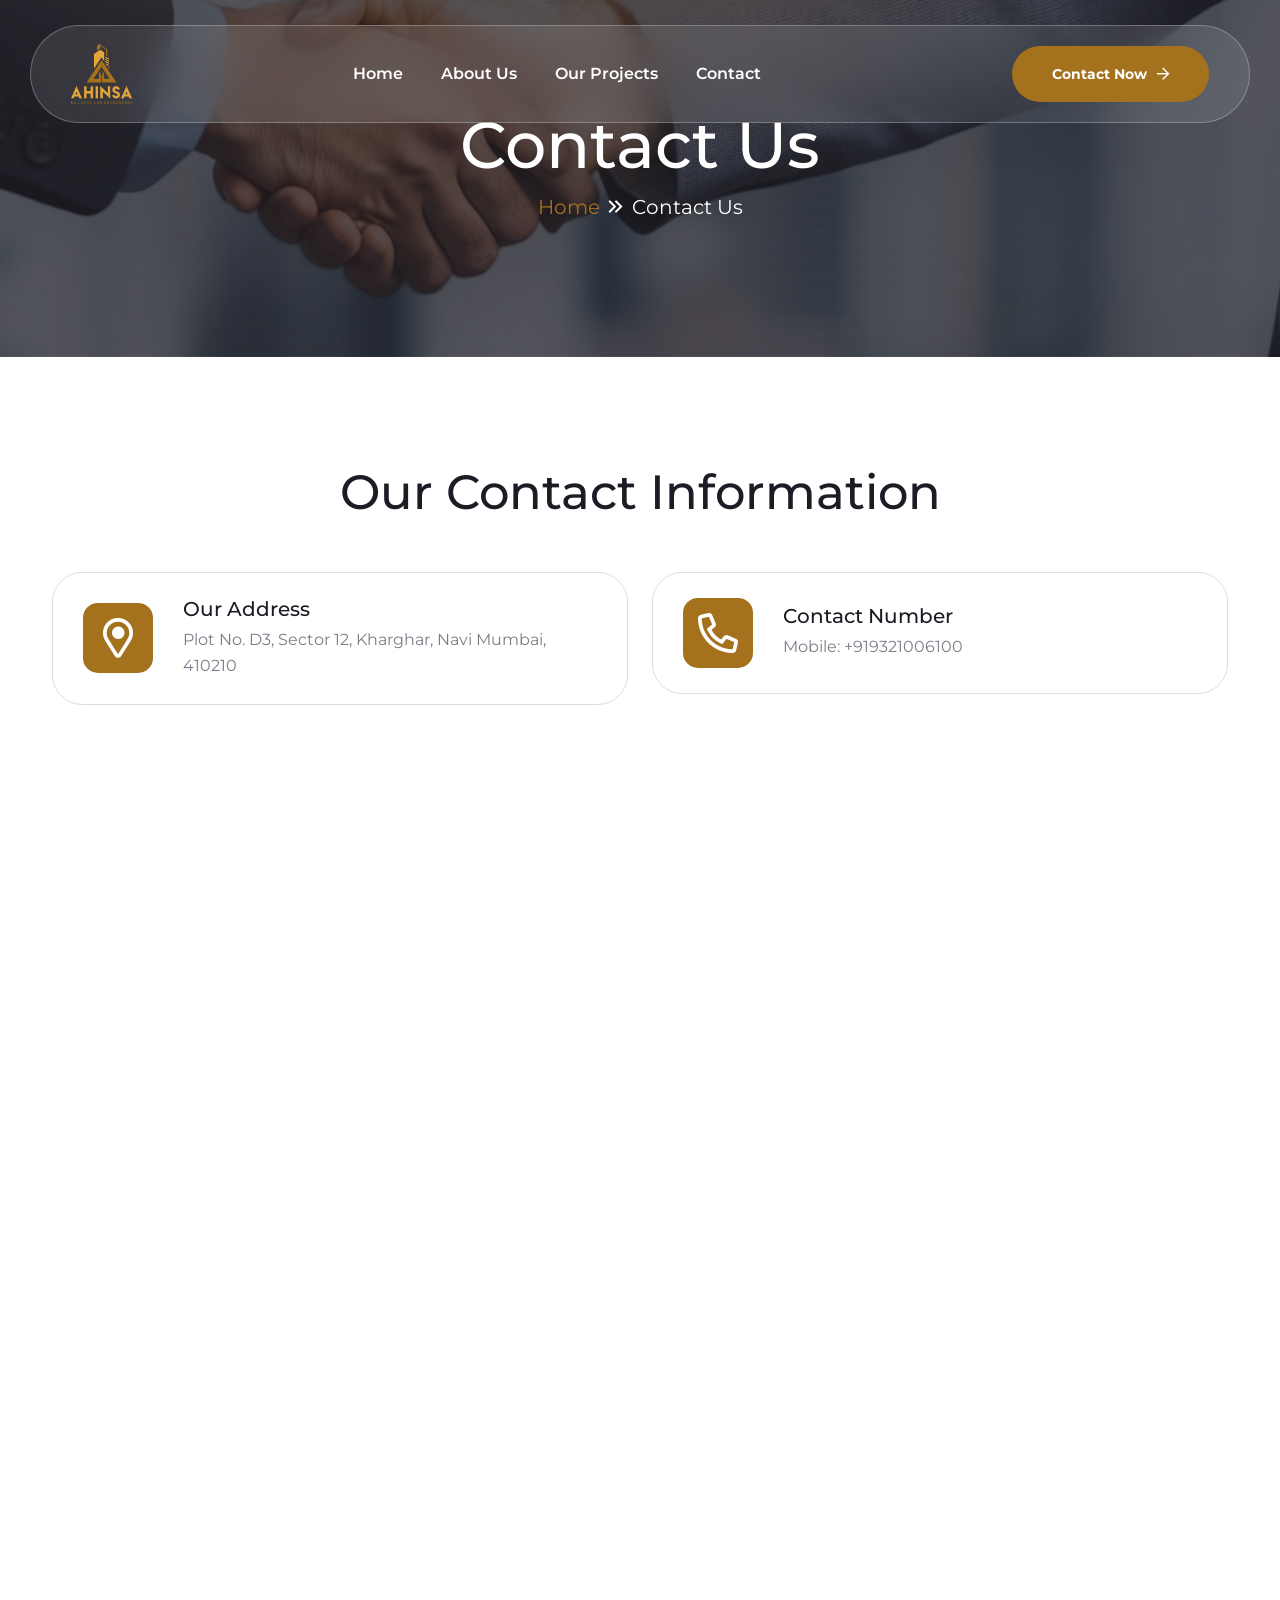
<file: contact.html>
<!DOCTYPE html>
<html lang="zxx">

<head>
    <!--====== Required meta tags ======-->
    <meta charset="utf-8">
    <meta http-equiv="x-ua-compatible" content="ie=edge">
    <meta name="description" content="AI, Agency, Technology">
    <meta name="viewport" content="width=device-width, initial-scale=1, shrink-to-fit=no">
    <!--====== Title ======-->
    <title>Ahinsa Group</title>
    <!--====== Favicon Icon ======-->
    <link rel="shortcut icon" href="assets/images/logo/Ahinsa-logo.png" type="image/png">
    <!--====== Google Fonts ======-->
    <link rel="preconnect" href="https://fonts.googleapis.com">
    <link rel="preconnect" href="https://fonts.gstatic.com" crossorigin>
    <link href="https://fonts.googleapis.com/css2?family=Montserrat:ital,wght@0,100..900;1,100..900&display=swap"
        rel="stylesheet">
      
    <!--====== FontAwesome css ======-->
    <link rel="stylesheet" href="assets/fonts/fontawesome/css/all.min.css">
    <!--====== Bootstrap css ======-->
    <link rel="stylesheet" href="assets/css/plugins/bootstrap.min.css">
    <!--====== Slick-popup css ======-->
    <link rel="stylesheet" href="assets/css/plugins/slick.css">
    <!--====== Magnific-popup css ======-->
    <link rel="stylesheet" href="assets/css/plugins/magnific-popup.css">
    <!--====== Aos css ======-->
    <link rel="stylesheet" href="assets/css/plugins/aos.css">
    <!--====== Default css ======-->
    <link rel="stylesheet" href="assets/css/spacings.css">
    <!--====== Default css ======-->
    <link rel="stylesheet" href="assets/css/style.css">
</head>

<body class="axis-innerpage">
    <!--====== Start Preloader ======-->
    <div class="preloader">
        <div class="loading-wrapper">
            <div class="loading"></div>
            <div id="loading-icon"><img src="assets/images/logo/Ahinsa-logo.png" alt="loader"></div>
        </div>
    </div><!--====== End Preloader ======-->
    <!--====== Start Overlay ======-->
    <div class="offcanvas__overlay"></div>
    <!--=== Start  Header Area  ===-->
    <header class="header-area header-four">
        <!--====  Header Navigation  ===-->
        <div class="container-fluid">
            <div class="header-navigation">
                <!--====  Primary Menu  ===-->
                <div class="primary-menu">
                    <!--====  Site Branding  ===-->
                    <div class="site-branding">
                        <a href="index.html" class="brand-logo"><img src="assets/images/logo/Ahinsa-logo.png"
                                height="60px" alt="Brand Logo"></a>
                    </div>
                    <!--=== Main Menu ===-->
                    <div class="theme-nav-menu">
                        <!--=== Menu Top ===-->
                        <div class="theme-menu-top d-block d-xl-none">
                            <div class="site-branding">
                                <a href="index.html" class="brand-logo"><img
                                        src="assets/images/logo/Ahinsa-logo.png" height="50px" alt="Brand Logo"></a>
                            </div>
                        </div>
                        <!--=== Main Menu ===-->
                        <nav class="main-menu">
                            <ul>
                                <li class="menu-item has-children"><a href="index.html">Home</a>
                                </li>
                                <li class="menu-item"><a href="about.html">About Us</a></li>
                                <li class="menu-item has-children"><a href="projects.html">Our Projects</a>
                                    <!-- <ul class="sub-menu">
                                        <li><a href="services.html">Our Services</a></li>
                                        <li><a href="service-details.html">Service Details</a></li>
                                    </ul> -->
                                </li>
                                <li class="menu-item"><a href="contact.html">Contact</a></li>
                            </ul>
                        </nav>
                        <!--=== Nav Button ===-->
                        <div class="theme-nav-button mt-20 d-block d-md-none">
                            <a href="contact.html" class="theme-btn style-one">Contact Now<i
                                    class="far fa-arrow-right"></i></a>
                        </div>
                        <!--===  Menu Bottom ===-->
                        <div class="theme-menu-bottom mt-50 d-block d-xl-none">
                            <h5>Follow Us</h5>
                            <ul class="social-link">
                                <li><a href="#"><i class="fab fa-facebook-f"></i></a></li>
                                <li><a href="https://www.instagram.com/ahinsagroup_?igsh=MWJ3NTl4bWpoZXo2"><i class="fab fa-instagram"></i></a></li>
                            </ul>
                        </div>
                    </div>
                    <!--=== Header Nav Right ===-->
                    <div class="nav-right-item">
                        <div class="nav-button d-none d-md-block">
                            <a href="contact.html" class="theme-btn style-one">Contact Now<i
                                    class="far fa-arrow-right"></i></a>
                        </div>
                        <div class="navbar-toggler">
                            <span></span>
                            <span></span>
                            <span></span>
                        </div>
                    </div>
                </div>
            </div>
        </div>
    </header><!--=== End  Header Area  ===-->
    <!--======  Smooth Wrapper  ======-->
    <div id="smooth-wrapper">
        <div id="smooth-content">
            <main>
                <!--======  Start Page Hero Section  ======-->
                <section class="page-hero bg_cover p-r z-1" data-src="assets/images/contact-us-new-bg.jpg">
                    <div class="container">
                        <div class="row justify-content-center">
                            <div class="col-lg-8">
                                <!--=== Page Content ===-->
                                <div class="page-content text-center">
                                    <h1>Contact Us</h1>
                                    <ul>
                                        <li><a href="index.html">Home</a></li>
                                        <li>Contact Us</li>
                                    </ul>
                                </div>
                            </div>
                        </div>
                    </div>
                </section><!--======  End Page Hero Section  ======-->
                <!--======  Start Contact Info Section  ======-->
                <section class="renvia-contact-info-sec pt-105">
                    <div class="container">
                        <div class="row">
                            <div class="col-lg-12">
                                <!--=== Section Title ===-->
                                <div class="section-title text-center mb-50" data-aos="fade-up"
                                    data-aos-duration="1000">
                                    <h2>Our Contact Information</h2>
                                </div>
                            </div>
                        </div>
                        <div class="row justify-content-center">
                            <div class="col-xl-6 col-sm-12">
                                <!--=== Renvia Info Box ===-->
                                <div class="renvia-info-left-box mb-40" data-aos="fade-up" data-aos-duration="1000">
                                    <div class="icon">
                                        <i class="far fa-map-marker-alt"></i>
                                    </div>
                                    <div class="content">
                                        <h5>Our Address</h5>
                                        <p>Plot No. D3, Sector 12, Kharghar, Navi Mumbai, 410210</p>
                                    </div>
                                </div>
                            </div>
                            <div class="col-xl-6 col-sm-12">
                                <!--=== Renvia Info Box ===-->
                                <div class="renvia-info-left-box mb-40" data-aos="fade-up" data-aos-duration="1200">
                                    <div class="icon">
                                        <i class="far fa-phone-alt"></i>
                                    </div>
                                    <div class="content">
                                        <h5>Contact Number</h5>
                                        <p><span>Mobile: <a href="tel:+919321006100">+919321006100</a></span></p>
                                        <!-- <p><span>Email: <a href="mailto:">support@ahinsa.com</a></span></p> -->
                                    </div>
                                </div>
                            </div>
                            <div class="d-none col-xl-4 col-md-6 col-sm-12">
                                <!--=== Renvia Info Box ===-->
                                <div class="renvia-info-left-box mb-40" data-aos="fade-up" data-aos-duration="1400">
                                    <div class="icon">
                                        <i class="far fa-clock"></i>
                                    </div>
                                    <div class="content">
                                        <h5>Opening Hour</h5>
                                        <p>Mon - Sat: 9:00 - 18:00</p>
                                        <p>Sunday: Closed</p>
                                    </div>
                                </div>
                            </div>
                        </div>
                    </div>
                </section><!--======  End Contact Info Section  ======-->
                <!--======  Start Contact Section  ======-->
                <section class="renvia-contact_three pt-80 pb-120">
                    <div class="container">
                        <!--=== Contact Wrapper ===-->
                        <div class="contact-wrapper" data-aos="fade-up" data-aos-duration="1000">
                            <h3>Get In Touch</h3>
                            <form id="contact-form" class="contact-form"
                                action="https://nayonacademy.com/html/renvia-html/contact.php" method="POST">
                                <div class="row">
                                    <div class="col-lg-6">
                                        <div class="form-group">
                                            <label><i class="far fa-user"></i></label>
                                            <input type="text" class="form_control" placeholder="Your Name" name="name"
                                                required>
                                        </div>
                                    </div>
                                    <div class="col-lg-6">
                                        <div class="form-group">
                                            <label><i class="far fa-envelope"></i></label>
                                            <input type="email" class="form_control" placeholder="Email Address"
                                                name="email" required>
                                        </div>
                                    </div>
                                    <div class="col-lg-6">
                                        <div class="form-group">
                                            <label><i class="far fa-phone"></i></label>
                                            <input type="text" class="form_control" placeholder="Phone Number"
                                                name="phone" required>
                                        </div>
                                    </div>
                                    <div class="col-lg-6">
                                        <div class="form-group">
                                            <label><i class="far fa-subscript"></i></label>
                                            <input type="text" class="form_control" placeholder="Location" name="location"
                                                required>
                                        </div>
                                    </div>
                                    <div class="col-lg-12">
                                        <div class="form-group">
                                            <label><i class="far fa-pen"></i></label>
                                            <textarea class="form_control" placeholder="Subject" name="subject" rows="5"
                                                cols="8"></textarea>
                                        </div>
                                    </div>
                                    <div class="col-lg-12">
                                        <div class="form-group text-center">
                                            <button class="theme-btn style-one">Send Message Us <i
                                                    class="far fa-arrow-right"></i></button>
                                        </div>
                                    </div>
                                </div>
                            </form>
                        </div>
                    </div>
                </section><!--======  End Contact Section  ======-->
                <section class="contact-map-sec" data-aos="fade-up" data-aos-duration="1000">
                    <!--=== Map Box ===-->
                    <div class="map-box mt-5 mt-xl-0" data-aos="fade-up" data-aos-duration="1200">
                        <iframe
                            src="https://www.google.com/maps/embed?pb=!1m18!1m12!1m3!1d7542.859098163143!2d73.06018655987535!3d19.044842606603236!2m3!1f0!2f0!3f0!3m2!1i1024!2i768!4f13.1!3m3!1m2!1s0x3be7c360e2c0e193%3A0xc38398dfddeaf565!2sD3%20Studio%20by%20Sandhya%20Shendge!5e0!3m2!1sen!2sin!4v1776161176684!5m2!1sen!2sin" width="600" height="450" style="border:0;" allowfullscreen="" loading="lazy" referrerpolicy="no-referrer-when-downgrade"
                            loading="lazy">
                        </iframe>
                    </div>
                </section>
            </main>
            <!--======  Start Footer  ======-->
            <footer class="main-footer footer-v1 pt-80">
                <div class="container">
                    <!--=== Footer Top ===-->
                    <div class="footer-top">
                        <div class="row align-items-center">
                            <div class="col-lg-8">
                                <div class="section-title text-white mb-55 text-center text-lg-start" data-aos="fade-up"
                                    data-aos-duration="800">
                                    <!-- <h2>Let’s Get Started on Your Project?</h2> -->
                                    <h2>Let’s talk to us, share your dream project and we will transform it into reality</h2>
                                    <!-- <p>Let’s talk to us, share your dream project and we will transform it into reality -->
                                    <!-- </p> -->
                                </div>
                            </div>
                            <div class="col-lg-4">
                                <div class="renvia-button text-lg-end mb-60 text-center" data-aos="fade-up"
                                    data-aos-duration="800">
                                    <a href="contact.html" class="theme-btn style-one">Get In Touch<i
                                            class="far fa-arrow-right"></i></a>
                                </div>
                            </div>
                        </div>
                    </div>
                    <!--=== Footer Widget Area ===-->
                    <div class="footer-widget-area pt-80 pb-30">
                        <div class="row">
                            <div class="col-lg-4 col-md-6">
                                <!--=== Footer Widget ===-->
                                <div class="footer-widget footer-about-widget mb-40" data-aos="fade-up"
                                    data-aos-duration="800">
                                    <div class="widget-content">
                                        <div class="footer-logo mb-30">
                                            <a href="index.html"><img style="height: 150px;"
                                                    src="assets/images/logo/Ahinsa-logo.png" alt="Brand Logo"></a>
                                        </div>
                                        <div class="social-box">
                                            <a href="#"><i class="fab fa-facebook-f"></i></a>
                                            <a href="https://www.instagram.com/ahinsagroup_?igsh=MWJ3NTl4bWpoZXo2"><i class="fab fa-instagram"></i></a>
                                        </div>
                                    </div>
                                </div>
                            </div>
                            <div class="col-lg-4 col-md-6">
                                <!--=== Footer Widget ===-->
                                <div class="footer-widget footer-nav-widget mb-40 ms-0 ms-lg-5" data-aos="fade-up"
                                    data-aos-duration="1000">
                                    <div class="widget-content">
                                        <h4 class="widget-title">Quick Links</h4>
                                        <div class="line-wrap"><span></span><span></span><span></span></div>
                                        <ul class="widget-nav">
                                            <li><a href="about.html">About Us</a></li>
                                            <li><a href="projects.html">Our Projects</a></li>
                                            <li><a href="about.html">Our Team</a></li>
                                            <li><a href="contact.html">Contact</a></li>
                                        </ul>
                                    </div>
                                </div>
                            </div>
                        </div>
                    </div>
                    <!--=== Copyright Area ===-->
                    <div class="copyright-area">
                        <div class="row">
                            <div class="col-lg-6">
                                <!--=== Copyright Text ===-->
                                <div class="copyright-text text-lg-start text-center">
                                    <p>&copy;All Copyright 2025 by Ahinsa</p>
                                </div>
                            </div>
                            <div class="col-lg-6">
                                <!--=== Copyright link ===-->
                                <div class="copyright-link text-lg-end text-center">
                                    <a href="#">Terms & Conditions</a>
                                    <a href="#">Privacy Policy</a>
                                </div>
                            </div>
                        </div>
                    </div>
                </div>
            </footer><!--======  End Footer  ======-->
        </div>
    </div>
    <!--====== Jquery js ======-->
    <script src="assets/js/plugins/jquery-3.7.1.min.js"></script>
    <!--====== Bootstrap js ======-->
    <script src="assets/js/plugins/popper.min.js"></script>
    <!--====== Bootstrap js ======-->
    <script src="assets/js/plugins/bootstrap.min.js"></script>
    <!--====== Gsap Js ======-->
    <script src="assets/js/plugins/gsap/gsap.min.js"></script>
    <script src="assets/js/plugins/gsap/SplitText.min.js"></script>
    <script src="assets/js/plugins/gsap/ScrollSmoother.min.js"></script>
    <script src="assets/js/plugins/gsap/ScrollTrigger.min.js"></script>
    <!--====== Slick js ======-->
    <script src="assets/js/plugins/slick.min.js"></script>
    <!--====== Magnific js ======-->
    <script src="assets/js/plugins/jquery.magnific-popup.min.js"></script>
    <!--====== Waypoint js ======-->
    <script src="assets/js/plugins/jquery.waypoints.js"></script>
    <!--====== CounterUp js ======-->
    <script src="assets/js/plugins/jquery.counterup.min.js"></script>
    <!--====== Aos js ======-->
    <script src="assets/js/plugins/aos.js"></script>
    <!--====== Common js ======-->
    <script src="assets/js/theme.js"></script>
</body>

</html>
</file>
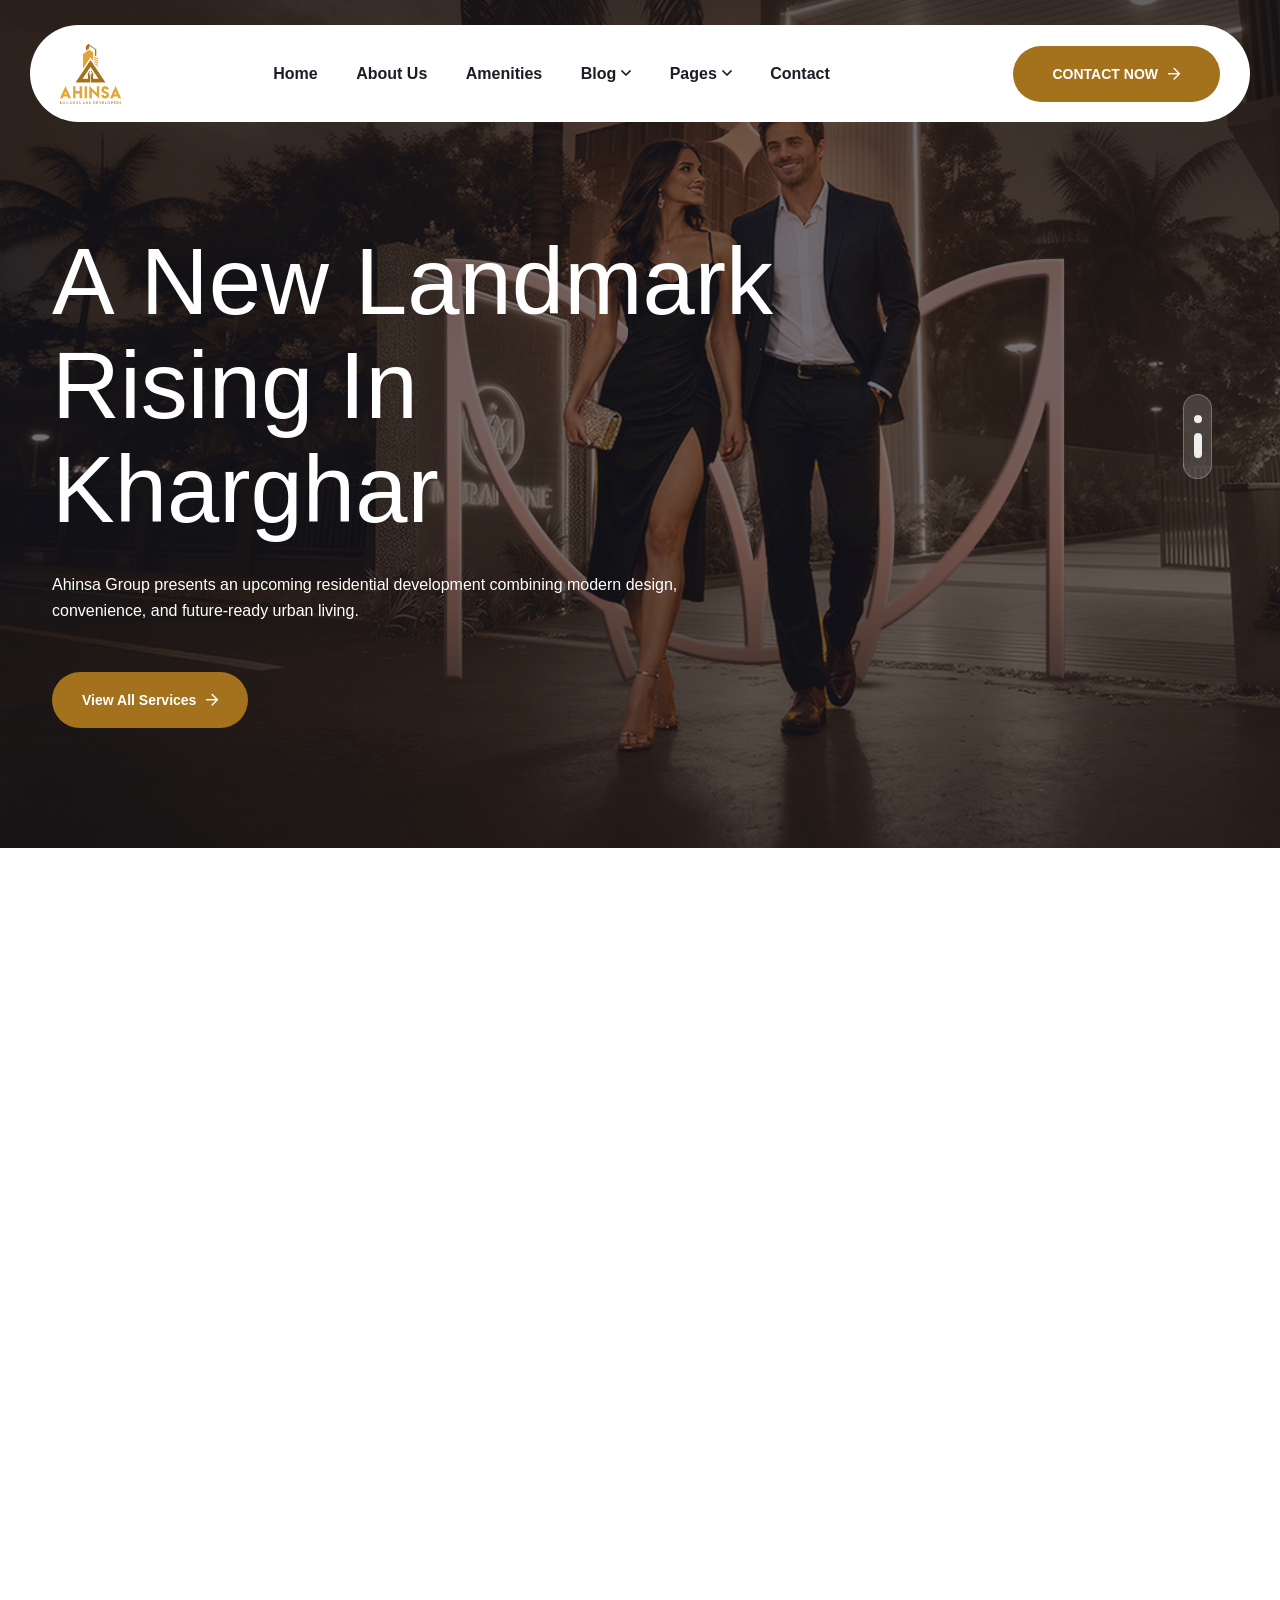
<file: index copy.html>
<!DOCTYPE html>
<html lang="zxx">

<head>
    <!--====== Required meta tags ======-->
    <meta charset="utf-8">
    <meta http-equiv="x-ua-compatible" content="ie=edge">
    <meta name="description" content="AI, Agency, Technology">
    <meta name="viewport" content="width=device-width, initial-scale=1, shrink-to-fit=no">
    <!--====== Title ======-->
    <title>Ahinsa Group</title>
    <!--====== Favicon Icon ======-->
    <link rel="shortcut icon" href="assets/images/logo/Ahinsa-logo.png" type="image/png">
    <!--====== Google Fonts ======-->
    <link
        href="https://fonts.googleapis.com/css2?family=Cal+Sans&amp;family=Plus+Jakarta+Sans:ital,wght@0,200..800;1,200..800&amp;display=swap"
        rel="stylesheet">
    <!--====== Foc:\Users\kamble\Desktop\Rahul\Coding\My\march26\RealEstate_2\nayonacademy.com\html\renvia-html\about.htmlntAwesome css ======-->
    <link rel="stylesheet" href="assets/fonts/fontawesome/css/all.min.css">
    <!--====== Bootstrap css ======-->
    <link rel="stylesheet" href="assets/css/plugins/bootstrap.min.css">
    <!--====== Slick-popup css ======-->
    <link rel="stylesheet" href="assets/css/plugins/slick.css">
    <!--====== Magnific-popup css ======-->
    <link rel="stylesheet" href="assets/css/plugins/magnific-popup.css">
    <!--====== Aos css ======-->
    <link rel="stylesheet" href="assets/css/plugins/aos.css">
    <!--====== Default css ======-->
    <link rel="stylesheet" href="assets/css/spacings.css">
    <!--====== Default css ======-->
    <link rel="stylesheet" href="assets/css/style.css">
</head>

<body>
    <!--====== Start Preloader ======-->
    <div class="preloader">
        <div class="loading-wrapper">
            <div class="loading"></div>
            <div id="loading-icon"><img src="assets/images/logo/Ahinsa-logo.png" alt="loader"></div>
        </div>
    </div><!--====== End Preloader ======-->
    <!--====== Renvia Offcanvas Panel - known as right side panel ======-->
    <div class="renvia-offcanvas-panel d-none">
        <div class="offcanvas-panel-inner">
            <div class="panel-header d-flex justify-content-between align-items-center">
                <a href="index.html" class="brand-logo"><img src="assets/images/innerpage/logo/logo-main.png"
                        alt="Brand Logo"></a>
                <div class="panel-close-btn"><i class="far fa-times"></i></div>
            </div>
            <div class="offcanvas-body">
                <!-- Panel Box -->
                <div class="panel-box mb-40">
                    <h4 class="panel-widget-title mb-10">Who Ahinsa Agency?</h4>
                    <p>We turn your dream vacations into unforgettable realities. Whether you're seeking a relaxing
                        beach escape, a thrilling adventure</p>
                </div>
                <!-- Panel Box -->
                <div class="panel-box mb-40">
                    <h4 class="panel-widget-title mb-20">Popular Rent</h4>
                    <!-- Renvia Project Item -->
                    <div class="renvia-project-item mb-20">
                        <div class="project-thumbnail">
                            <img src="assets/images/offcanvas/project-img1.jpg" alt="tour image">
                            <div class="hover-content">
                                <div class="project-content">
                                    <span class="location"><i class="far fa-map-marker-alt"></i>New York, NY</span>
                                    <h4 class="title"><a href="javascript:void(0)">Apartment Building</a></h4>
                                </div>
                            </div>
                        </div>
                    </div>
                    <!-- Renvia Project Item -->
                    <div class="renvia-project-item">
                        <div class="project-thumbnail">
                            <img src="assets/images/offcanvas/project-img2.jpg" alt="tour image">
                            <div class="hover-content">
                                <div class="project-content">
                                    <span class="location"><i class="far fa-map-marker-alt"></i>New York, NY</span>
                                    <h4 class="title"><a href="javascript:void(0)">Commercial Space</a></h4>
                                </div>
                            </div>
                        </div>
                    </div>
                </div>
            </div>
            <!-- Panel Box -->
            <div class="panel-box">
                <h4>Newsletter</h4>
                <p class="mb-15">Get every travel news update</p>
                <form autocomplete="off">
                    <div class="form-group">
                        <input type="text" class="form_control" placeholder="Email address" name="search">
                        <button class="theme-btn style-one">Subscribe</button>
                    </div>
                </form>
            </div>
        </div>
    </div>
    <!--====== Start Overlay ======-->
    <div class="offcanvas__overlay"></div>
    <!--=== Start  Header Area  ===-->
    <header class="header-area header-one">
        <!--====  Header Navigation  ===-->
        <div class="container-fluid">
            <div class="header-navigation">
                <!--====  Primary Menu  ===-->
                <div class="primary-menu">
                    <!--====  Site Branding  ===-->
                    <div class="site-branding">
                        <a href="#" class="brand-logo"><img src="assets/images/logo/Ahinsa-logo.png" height="60px"
                                alt="Brand Logo"></a>
                    </div>
                    <!--=== Main Menu ===-->
                    <div class="theme-nav-menu">
                        <!--=== Menu Top ===-->
                        <div class="theme-menu-top d-block d-xl-none">
                            <div class="site-branding">
                                <a href="#" class="brand-logo"><img src="assets/images/logo/Ahinsa-logo.png"
                                        height="60px" alt="Brand Logo"></a>
                            </div>
                        </div>
                        <!--=== Main Menu ===-->
                        <nav class="main-menu">
                            <ul>
                                <li class="menu-item has-children"><a href="#">Home</a>
                                </li>
                                <li class="menu-item"><a href="about.html">About Us</a></li>
                                <li class="menu-item has-children"><a href="#">Amenities</a>
                                    <!-- <ul class="sub-menu">
                                        <li><a href="services.html">Our Services</a></li>
                                        <li><a href="service-details.html">Service Details</a></li>
                                    </ul> -->
                                </li>
                                <li class="menu-item has-children"><a href="#">Blog</a>
                                    <ul class="sub-menu">
                                        <li><a href="projects.html">Our Projects</a></li>
                                        <li><a href="javascript:void(0)">Project Details</a></li>
                                    </ul>
                                </li>
                                <li class="menu-item has-children"><a href="#">Pages</a>
                                    <ul class="sub-menu">
                                        <li><a href="team.html">Our Team</a></li>
                                        <li><a href="team-details.html">Team Details</a></li>
                                        <li><a href="pricing.html">Pricing</a></li>
                                        <li><a href="faq.html">Faqs</a></li>
                                        <li><a href="404.html">404</a></li>
                                    </ul>
                                </li>
                                <li class="menu-item"><a href="contact.html">Contact</a></li>
                            </ul>
                        </nav>
                        <!--=== Nav Button ===-->
                        <div class="theme-nav-button mt-20 d-block d-md-none">
                            <a href="contact.html" class="theme-btn
                                 style-one">Contact now<i class="far fa-arrow-right"></i></a>
                        </div>
                        <!--===  Menu Bottom ===-->
                        <div class="theme-menu-bottom mt-50 d-block d-xl-none">
                            <h5>Follow Us</h5>
                            <ul class="social-link">
                                <li><a href="#"><i class="fab fa-facebook-f"></i></a></li>
                                <li><a href="https://www.instagram.com/ahinsagroup_?igsh=MWJ3NTl4bWpoZXo2"><i class="fab fa-instagram"></i></a></li>
                            </ul>
                        </div>
                    </div>
                    <!--=== Header Nav Right ===-->
                    <div class="nav-right-item">
                        <div class="nav-button d-none d-md-block">
                            <a href="contact.html" class="theme-btn style-one text-uppercase">Contact Now<i
                                    class="far fa-arrow-right"></i></a>
                        </div>
                        <div class="offcanvas-toggle d-none">
                            <i class="fas fa-th"></i>
                        </div>
                        <div class="navbar-toggler">
                            <span></span>
                            <span></span>
                            <span></span>
                        </div>
                    </div>
                </div>
            </div>
        </div>
    </header><!--=== End  Header Area  ===-->
    <!--======  Smooth Wrapper  ======-->
    <div id="smooth-wrapper">
        <div id="smooth-content">
            <main>
                <!--======  Start Hero Section  ======-->
                <section class="renvia-hero_one">
                    <div class="hero-dots"></div>
                    <div class="hero-slider">
                        <!-- Single Slider -->
                        <div class="single-slider">
                            <div class="image-layer bg_cover" data-src="assets/images/h1.jpeg"></div>
                            <div class="container">
                                <div class="row">
                                    <div class="col-xl-8 col-lg-10">
                                        <!-- Hero Content -->
                                        <div class="hero-content">
                                            <!-- <span class="tag-line d-none" data-aos="fade-down" data-aos-duration="2000">rehomes housing development</span> -->
                                            <h1 class="text-anm">Building better spaces to
                                                shape tomorrow</h1>
                                            <p class="mb-5 pb-0" data-aos="fade-up" data-aos-duration="2200">We develop
                                                thoughtfully planned residential and
                                                commercial projects focused on quality, integrity and long-term value.
                                            </p>
                                            <div class="renvia-button" data-aos="fade-up" data-aos-duration="2400">
                                                <a href="#" class="theme-btn style-one">Explore Our Project<i
                                                        class="far fa-arrow-right"></i></a>
                                            </div>

                                        </div>
                                    </div>
                                </div>
                            </div>
                        </div>
                        <!-- Single Slider -->
                        <div class="single-slider">
                            <div class="image-layer bg_cover" data-src="assets/images/h2.jpeg"></div>
                            <div class="container">
                                <div class="row">
                                    <div class="col-xl-8 col-lg-10">
                                        <!-- Hero Content -->
                                        <div class="hero-content">
                                            <!-- <span class="tag-line d-none" data-aos="fade-down" data-aos-duration="2000">rehomes housing development</span> -->
                                            <h1 class="text-anm">A New Landmark Rising In Kharghar</h1>
                                            <p class="mb-5 pb-0" data-aos="fade-up" data-aos-duration="2200">Ahinsa
                                                Group presents an upcoming residential development combining modern
                                                design, convenience, and future-ready urban living.</p>
                                            <div class="renvia-button" data-aos="fade-up" data-aos-duration="2400">
                                                <a href="#" class="theme-btn style-one">View All
                                                    Services<i class="far fa-arrow-right"></i></a>
                                            </div>
                                        </div>
                                    </div>
                                </div>
                            </div>
                        </div>
                    </div>
                </section><!--======  End Hero Section  ======-->
                <!--======  Start About Section  ======-->
                <section class="renvia-about_one pt-100 pb-120">
                    <div class="shape"><img src="assets/images/home-one/about/shape.png" alt="shape"></div>
                    <div class="container">
                        <div class="row justify-content-center">
                            <div class="col-xl-6 col-lg-8 col-md-11">
                                <!-- Renvia Image Box -->
                                <div class="renvia-image-box" data-aos="fade-up" data-aos-duration="1000">
                                    <div class="renvia-image image_one">
                                        <img src="assets/images/Section-2-Image-1.jpeg" alt="about image">
                                    </div>
                                    <div class="renvia-image image_two">
                                        <img src="assets/images/Section-2-Image-2.jpeg" alt="about image">
                                    </div>
                                    <div class="renvia-image image_three">
                                        <img src="assets/images/logo/experience-img.png" alt="about image">
                                    </div>
                                    <div class="renvia-ratings-box">
                                        <div class="content">
                                            <h2>4.9</h2>
                                            <div class="renvia-avatar-box">
                                                <div class="avatar-list">
                                                    <ul>
                                                        <li><img src="assets/images/home-one/gallery/avatar-img1.png"
                                                                alt="avatar image"></li>
                                                        <li><img src="assets/images/home-one/gallery/avatar-img2.png"
                                                                alt="avatar image"></li>
                                                        <li><img src="assets/images/home-one/gallery/avatar-img3.png"
                                                                alt="avatar image"></li>
                                                        <li><img src="assets/images/home-one/gallery/avatar-img4.png"
                                                                alt="avatar image"></li>
                                                    </ul>
                                                </div>
                                            </div>
                                            <div class="text">
                                                <div class="ratings">
                                                    <i class="fas fa-star"></i>
                                                    <i class="fas fa-star"></i>
                                                    <i class="fas fa-star"></i>
                                                    <i class="fas fa-star"></i>
                                                    <i class="fas fa-star"></i>
                                                </div>
                                                <h6>2k+ satisfied customers</h6>
                                            </div>
                                        </div>
                                    </div>
                                </div>
                            </div>
                            <div class="col-xl-6 col-lg-8 col-md-11">
                                <!-- Renvia Content Box -->
                                <div class="renvia-content-box mt-5 mt-xl-0">
                                    <div class="section-title">
                                        <span class="sub-title" data-aos="fade-down" data-aos-duration="1000">About
                                            Us<img src="assets/images/line2.png" alt="line"></span>
                                        <h2 class="text-anm">A trusted real estate developer
                                            delivering long-term value</h2>
                                    </div>
                                    <p data-aos="fade-up" data-aos-duration="1000">With experience across multiple
                                        regions, we focus on
                                        quality construction, transparent practices, and creating spaces
                                        that support everyday living and long-term growth.</p>
                                    <div class="renvia-features-list">
                                        <div class="row">
                                            <div class="col-md-6">
                                                <div class="renvia-iconic-left-box style-one mb-30" data-aos="fade-up"
                                                    data-aos-duration="1000">
                                                    <div class="icon">
                                                        <img src="assets/images/home-one/icon/icon1.png" alt="icon">
                                                    </div>
                                                    <div class="content">
                                                        <h5>Multi-City Project
                                                            Experience</h5>
                                                    </div>
                                                </div>
                                            </div>
                                            <div class="col-md-6">
                                                <div class="renvia-iconic-left-box style-one mb-30" data-aos="fade-up"
                                                    data-aos-duration="1200">
                                                    <div class="icon">
                                                        <img src="assets/images/home-one/icon/icon2.png" alt="icon">
                                                    </div>
                                                    <div class="content">
                                                        <h5>Trusted Development
                                                            Team</h5>
                                                    </div>
                                                </div>
                                            </div>
                                        </div>
                                    </div>
                                    <ul class="check-list style-one" data-aos="fade-up" data-aos-duration="1400">
                                        <li><img src="assets/images/home-one/gallery/icon.png" alt="icon">Expertise
                                            across residential and commercial developments</li>
                                        <li><img src="assets/images/home-one/gallery/icon.png" alt="icon">Strong track
                                            record in government and affordable housing projects</li>
                                    </ul>
                                    <h6 data-aos="fade-up" data-aos-duration="1500">We specialize in responsible
                                        development, disciplined execution,
                                        and timely project delivery.</h6>
                                    <div class="renvia-button" data-aos="fade-up" data-aos-duration="1600">
                                        <a href="about.html" class="theme-btn style-one">Know More <i
                                                class="fas fa-arrow-right"></i></a>
                                    </div>
                                </div>
                            </div>
                        </div>
                    </div>
                </section><!--======  End About Section  ======-->
                <!--======  Start Project Section Section 3  ======-->
                <section class="renvia-project_one pt-120 pb-100">
                    <div class="container">
                        <div class="row">
                            <div class="col-xl-5">
                                <!-- Renvia Content Box -->
                                <div class="renvia-content-box">
                                    <div class="section-title">
                                        <span class="sub-title">Selected Project<img src="assets/images/line2.png"
                                                alt="line"></span>
                                        <h2>Explore Our Latest<br> Residential Developments</h2>
                                    </div>
                                    <p>Thoughtfully designed spaces built with quality, planning, and long-term value
                                        for modern urban living.</p>
                                    <div class="renvia-button mt-35">
                                        <a href="projects.html" class="theme-btn style-one">View All Project <i
                                                class="far fa-arrow-right"></i></a>
                                    </div>
                                </div>
                            </div>
                            <div class="col-xl-7">
                                <!-- Renvia Projects List -->
                                <div class="renvia-proiect-list">
                                    <!-- Renvia Project Item -->
                                    <div class="renvia-project-item style-one">
                                        <div class="project-content">
                                            <div class="project-meta">
                                                <span class="location"><i class="far fa-map-marker-alt"></i>Kharghar,
                                                    Navi Mumbai</span>
                                            </div>
                                            <h4 class="title"><a href="javascript:void(0)">Mirai One</a></h4>
                                            <p>Experience elevated living at Mirai One Kharghar with elegant 2 & 3 BHK
                                                residences designed for comfort, style, and distinction.</p>
                                            <a href="javascript:void(0)" class="icon-btn"><i
                                                    class="far fa-arrow-right"></i></a>
                                        </div>
                                        <div class="project-thumbnail">
                                            <img src="assets/images/Section-3-Image-1.jpeg" alt="project image">
                                        </div>
                                    </div>
                                    <!-- Renvia Project Item -->
                                    <div class="renvia-project-item style-one">
                                        <div class="project-content">
                                            <div class="project-meta">
                                                <span class="location"><i class="far fa-map-marker-alt"></i>CBD Belapur,
                                                    Navi Mumbai</span>
                                            </div>
                                            <h4 class="title"><a href="javascript:void(0)">Mount Bliss</a></h4>
                                            <p>Mount Bliss in CBD Belapur offers ultra-luxury 2, 3 & 4 BHK residences
                                                thoughtfully designed for refined living, serene views, and modern
                                                lifestyle.</p>
                                            <a href="javascript:void(0)" class="icon-btn"><i
                                                    class="far fa-arrow-right"></i></a>
                                        </div>
                                        <div class="project-thumbnail">
                                            <img src="assets/images/Section-3-Image-2.jpeg" alt="project image">
                                        </div>
                                    </div>
                                    <!-- Renvia Project Item -->
                                    <div class="renvia-project-item style-one">
                                        <div class="project-content">
                                            <div class="project-meta">
                                                <span class="location"><i class="far fa-map-marker-alt"></i>Udaipur,
                                                    Rajasthan</span>
                                            </div>
                                            <h4 class="title"><a href="javascript:void(0)">Hiraman Tower</a></h4>
                                            <p>Located in Udaipur, Hiraman Tower is a completed G+10 residential project
                                                offering comfortable homes designed for modern everyday living.
                                            </p>
                                            <a href="javascript:void(0)" class="icon-btn"><i
                                                    class="far fa-arrow-right"></i></a>
                                        </div>
                                        <div class="project-thumbnail">
                                            <img src="assets/images/Section-3-Image-3.jpeg" alt="project image">
                                        </div>
                                    </div>
                                    <!-- Renvia Project Item -->
                                    <div class="renvia-project-item style-one">
                                        <div class="project-content">
                                            <div class="project-meta">
                                                <span class="location"><i class="far fa-map-marker-alt"></i>Udaipur,
                                                    Rajasthan</span>
                                            </div>
                                            <h4 class="title"><a href="javascript:void(0)">Mega Awas Yojna</a></h4>
                                            <p>Located in Udaipur, Mega Awas Yojana offers affordable residential flats
                                                thoughtfully designed to support comfortable and practical urban living.
                                            </p>
                                            <a href="javascript:void(0)" class="icon-btn"><i
                                                    class="far fa-arrow-right"></i></a>
                                        </div>
                                        <div class="project-thumbnail">
                                            <img src="assets/images/Section-3-Image-4.jpeg" alt="project image">
                                        </div>
                                    </div>
                                    <div class="final"></div>
                                </div>
                            </div>
                        </div>
                    </div>
                </section><!--======  End Project Section  ======-->
                <!--======  Start Feature Section  ======-->
                <section class="renvia-feature_one pt-120 pb-120">
                    <div class="container">
                        <div class="row justify-content-center">
                            <div class="col-xl-6 col-lg-10">
                                <!-- Renvia Image -->
                                <div class="renvia-image mb-5 mb-xl-0" data-aos="fade-up" data-aos-duration="1000">
                                    <img src="assets/images/Home-Section-4.jpeg" alt="feature image">
                                </div>
                            </div>
                            <div class="col-xl-6 col-lg-10">
                                <!-- Renvia Content Box -->
                                <div class="renvia-content-box">
                                    <div class="section-title">
                                        <span class="sub-title" data-aos="fade-down" data-aos-duration="1000">Core
                                            Values -<img src="assets/images/line2.png" alt="line"></span>
                                        <h2 class="text-anm">A dependable development
                                            partner for long-term growth</h2>
                                    </div>
                                    <p data-aos="fade-up" data-aos-duration="1200">Ahinsa Group works closely with
                                        landowners, authorities, consultants and
                                        partners to deliver responsible real estate developments with a strong focus on
                                        quality, compliance and long-term value</p>
                                    <div class="counter-wrap" data-aos="fade-up" data-aos-duration="1200">
                                        <div class="row">
                                            <div class="col-4">
                                                <div class="renvia-counter-item mb-20">
                                                    <div class="content">
                                                        <h3><span class="counter">2000</span><span class="symbol">+</span>
                                                        </h3>
                                                        <p>Homes Delivered</p>
                                                    </div>
                                                </div>
                                            </div>
                                            <div class="col-4">
                                                <div class="renvia-counter-item mb-20">
                                                    <div class="content">
                                                        <h3><span class="counter1">Multi-City</span><span
                                                                class="symbol"></span></h3>
                                                        <p>Project presence</p>
                                                    </div>
                                                </div>
                                            </div>
                                            <div class="col-4">
                                                <div class="renvia-counter-item mb-20">
                                                    <div class="content">
                                                        <h3><span class="counter">100</span><span class="symbol">% Focus</span>
                                                        </h3>
                                                        <p>On quality & compliance</p>
                                                    </div>
                                                </div>
                                            </div>
                                        </div>
                                    </div>
                                    <div class="button-check-wrap" data-aos="fade-up" data-aos-duration="1400">
                                        <div class="renvia-button">
                                            <a href="about.html" class="theme-btn style-one">Learn More<i
                                                    class="far fa-arrow-right"></i></a>
                                        </div>
                                        <ul class="check-list style-three">
                                            <li>Luxurious interior design and amenities</li>
                                            <li>Private balconies with stunning views</li>
                                        </ul>
                                    </div>
                                </div>
                            </div>
                        </div>
                    </div>
                </section><!--======  End Feature Section  ======-->
                <!--======  Start Testimonial Section  ======-->
                <section class="renvia-testimonial_one">
                    <div class="container-fluid">
                        <div class="row justify-content-center">
                            <div class="col-xl-6 col-lg-10">
                                <!-- Renvia Image -->
                                <div class="renvia-image mb-5 mb-xl-0" data-aos="fade-up" data-aos-duration="1000">
                                    <img src="assets/images/Homepage-Section-5-Testimonial.jpeg"
                                        alt="testimonial">
                                </div>
                            </div>
                            <div class="col-xl-6 col-lg-10">
                                <!-- Renvia Content Box -->
                                <div class="renvia-content-box bg_cover"
                                    data-src="assets/images/home-one/testimonial/testimonial-bg.jpg">
                                    <div class="section-title mb-30">
                                        <span class="sub-title" data-aos="fade-down" data-aos-duration="1000"><img
                                                src="assets/images/line1.png" alt="line">Testimonial</span>
                                        <h2 class="text-anm">Trusted by hundreds of homeowners & partners</h2>
                                    </div>
                                    <div class="testimonial-slider-wrap" data-aos="fade-up" data-aos-duration="1200">
                                        <div class="testimonial-slider">
                                            <div class="renvia-testimonial-item style-one">
                                                <div class="testimonial-content">
                                                    <div class="quote">
                                                        <img src="assets/images/home-one/testimonial/quote.png"
                                                            alt="quote">
                                                    </div>
                                                    <p>“ Ahinsa Group delivered exactly what they promised. From planning to possession, the entire process was transparent, smooth, and professionally managed.”</p>
                                                    <div class="author-thumb-item">
                                                        <div class="author-thumb">
                                                            <img src="assets/images/home-one/testimonial/author-img1.jpg"
                                                                alt="author image">
                                                        </div>
                                                        <div class="author-info">
                                                            <h5>Rahul Mehta</h5>
                                                            <span class="position">Homebuyer – Navi Mumbai</span>
                                                        </div>
                                                    </div>
                                                </div>
                                            </div>
                                            <div class="renvia-testimonial-item style-one">
                                                <div class="testimonial-content">
                                                    <div class="quote">
                                                        <img src="assets/images/home-one/testimonial/quote.png"
                                                            alt="quote">
                                                    </div>
                                                    <p>“ Ahinsa Group delivered exactly what they promised. From planning to possession, the entire process was transparent, smooth, and professionally managed.”</p>
                                                    <div class="author-thumb-item">
                                                        <div class="author-thumb">
                                                            <img src="assets/images/home-one/testimonial/author-img1.jpg"
                                                                alt="author image">
                                                        </div>
                                                        <div class="author-info">
                                                            <h5>Rahul Mehta</h5>
                                                            <span class="position">Homebuyer – Navi Mumbai</span>
                                                        </div>
                                                    </div>
                                                </div>
                                            </div>
                                        </div>
                                        <div class="testimonial-arrows"></div>
                                    </div>
                                    <div class="renvia-counter-box" data-aos="fade-up" data-aos-duration="1400">
                                        <div class="content">
                                            <h2><span class="number">2000</span><span class="symbol">+</span></h2>
                                            <p style="margin-left: 3rem;">Happy homeowners who trust Ahinsa Group for quality construction and timely delivery.</p>
                                        </div>
                                    </div>
                                </div>
                            </div>
                        </div>
                    </div>
                </section><!--======  End Testimonial Section  ======-->
            </main>
            <!--======  Start Footer  ======-->
            <footer class="main-footer footer-v1 pt-80">
                <div class="container">
                    <!--=== Footer Top ===-->
                    <div class="footer-top">
                        <div class="row align-items-center">
                            <div class="col-lg-8">
                                <div class="section-title text-white mb-55 text-center text-lg-start" data-aos="fade-up"
                                    data-aos-duration="800">
                                    <!-- <h2>Let’s Get Started on Your Project?</h2> -->
                                    <h2>Let’s talk to us, share your dream project and we will transform it into reality</h2>
                                    <!-- <p>Let’s talk to us, share your dream project and we will transform it into reality -->
                                    <!-- </p> -->
                                </div>
                            </div>
                            <div class="col-lg-4">
                                <div class="renvia-button text-lg-end mb-60 text-center" data-aos="fade-up"
                                    data-aos-duration="800">
                                    <a href="contact.html" class="theme-btn style-one">Get In Touch<i
                                            class="far fa-arrow-right"></i></a>
                                </div>
                            </div>
                        </div>
                    </div>
                    <!--=== Footer Widget Area ===-->
                    <div class="footer-widget-area pt-80 pb-30">
                        <div class="row">
                            <div class="col-lg-3 col-md-6">
                                <!--=== Footer Widget ===-->
                                <div class="footer-widget footer-about-widget mb-40" data-aos="fade-up"
                                    data-aos-duration="800">
                                    <div class="widget-content">
                                        <div class="footer-logo mb-30">
                                            <a href="index.html"><img style="height: 150px;"
                                                    src="assets/images/logo/Ahinsa-logo.png"
                                                    alt="Brand Logo"></a>
                                        </div>
                                        <div class="social-box">
                                            <a href="#"><i class="fab fa-facebook-f"></i></a>
                                            <a href="#"><i class="fab fa-twitter"></i></a>
                                            <a href="#"><i class="fab fa-linkedin-in"></i></a>
                                            <a href="#"><i class="fab fa-youtube"></i></a>
                                        </div>
                                    </div>
                                </div>
                            </div>
                            <div class="col-lg-3 col-md-6">
                                <!--=== Footer Widget ===-->
                                <div class="footer-widget footer-nav-widget mb-40 ms-0 ms-lg-5" data-aos="fade-up"
                                    data-aos-duration="1000">
                                    <div class="widget-content">
                                        <h4 class="widget-title">Quick Links</h4>
                                        <div class="line-wrap"><span></span><span></span><span></span></div>
                                        <ul class="widget-nav">
                                            <li><a href="about.html">About Us</a></li>
                                            <li><a href="about.html">Why Choose Us</a></li>
                                            <li><a href="#">Our Team</a></li>
                                            <li><a href="projects.html">Solutions</a></li>
                                            <li><a href="contact.html">Contact</a></li>
                                        </ul>
                                    </div>
                                </div>
                            </div>
                            <div class="col-lg-3 col-md-6">
                                <!--=== Footer Widget ===-->
                                <div class="footer-widget footer-nav-widget mb-40" data-aos="fade-up"
                                    data-aos-duration="1200">
                                    <div class="widget-content">
                                        <h4 class="widget-title">Our Services</h4>
                                        <div class="line-wrap"><span></span><span></span><span></span></div>
                                        <ul class="widget-nav">
                                            <li><a href="projects.html">Our Projects</a></li>
                                            <li><a href="#">News & Updates</a></li>
                                            <li><a href="#">Terms & Conditions</a></li>
                                            <li><a href="contact.html">Support Centre</a></li>
                                            <li><a href="contact.html">Contact</a></li>
                                        </ul>
                                    </div>
                                </div>
                            </div>
                            <div class="col-lg-3 col-md-6">
                                <!--=== Footer Widget ===-->
                                <div class="footer-widget footer-newsletter-widget mb-40" data-aos="fade-up"
                                    data-aos-duration="1400">
                                    <div class="widget-content">
                                        <h4 class="widget-title">Newsletter</h4>
                                        <div class="line-wrap"><span></span><span></span><span></span></div>
                                        <p>Subscribe to Our Newsletter. Regular inspection and feedback mechanisms</p>
                                        <form>
                                            <div class="form-group">
                                                <input type="email" class="form_control" placeholder="Enter your email"
                                                    name="email">
                                                <button class="submit-btn"><i class="far fa-paper-plane"></i></button>
                                            </div>
                                        </form>
                                    </div>
                                </div>
                            </div>
                        </div>
                    </div>
                    <!--=== Copyright Area ===-->
                    <div class="copyright-area">
                        <div class="row">
                            <div class="col-lg-6">
                                <!--=== Copyright Text ===-->
                                <div class="copyright-text text-lg-start text-center">
                                    <p>&copy;All Copyright 2025 by Ahinsa</p>
                                </div>
                            </div>
                            <div class="col-lg-6">
                                <!--=== Copyright link ===-->
                                <div class="copyright-link text-lg-end text-center">
                                    <a href="#">Terms & Conditions</a>
                                    <a href="#">Privacy Policy</a>
                                </div>
                            </div>
                        </div>
                    </div>
                </div>
            </footer><!--======  End Footer  ======-->
        </div>
    </div>
    <!--====== Jquery js ======-->
    <script src="assets/js/plugins/jquery-3.7.1.min.js"></script>
    <!--====== Bootstrap js ======-->
    <script src="assets/js/plugins/popper.min.js"></script>
    <!--====== Bootstrap js ======-->
    <script src="assets/js/plugins/bootstrap.min.js"></script>
    <!--====== Gsap Js ======-->
    <script src="assets/js/plugins/gsap/gsap.min.js"></script>
    <script src="assets/js/plugins/gsap/SplitText.min.js"></script>
    <script src="assets/js/plugins/gsap/ScrollSmoother.min.js"></script>
    <script src="assets/js/plugins/gsap/ScrollTrigger.min.js"></script>
    <!--====== Slick js ======-->
    <script src="assets/js/plugins/slick.min.js"></script>
    <!--====== Magnific js ======-->
    <script src="assets/js/plugins/jquery.magnific-popup.min.js"></script>
    <!--====== Waypoint js ======-->
    <script src="assets/js/plugins/jquery.waypoints.js"></script>
    <!--====== CounterUp js ======-->
    <script src="assets/js/plugins/jquery.counterup.min.js"></script>
    <!--====== Aos js ======-->
    <script src="assets/js/plugins/aos.js"></script>
    <!--====== Common js ======-->
    <script src="assets/js/theme.js"></script>
</body>

</html>
</file>
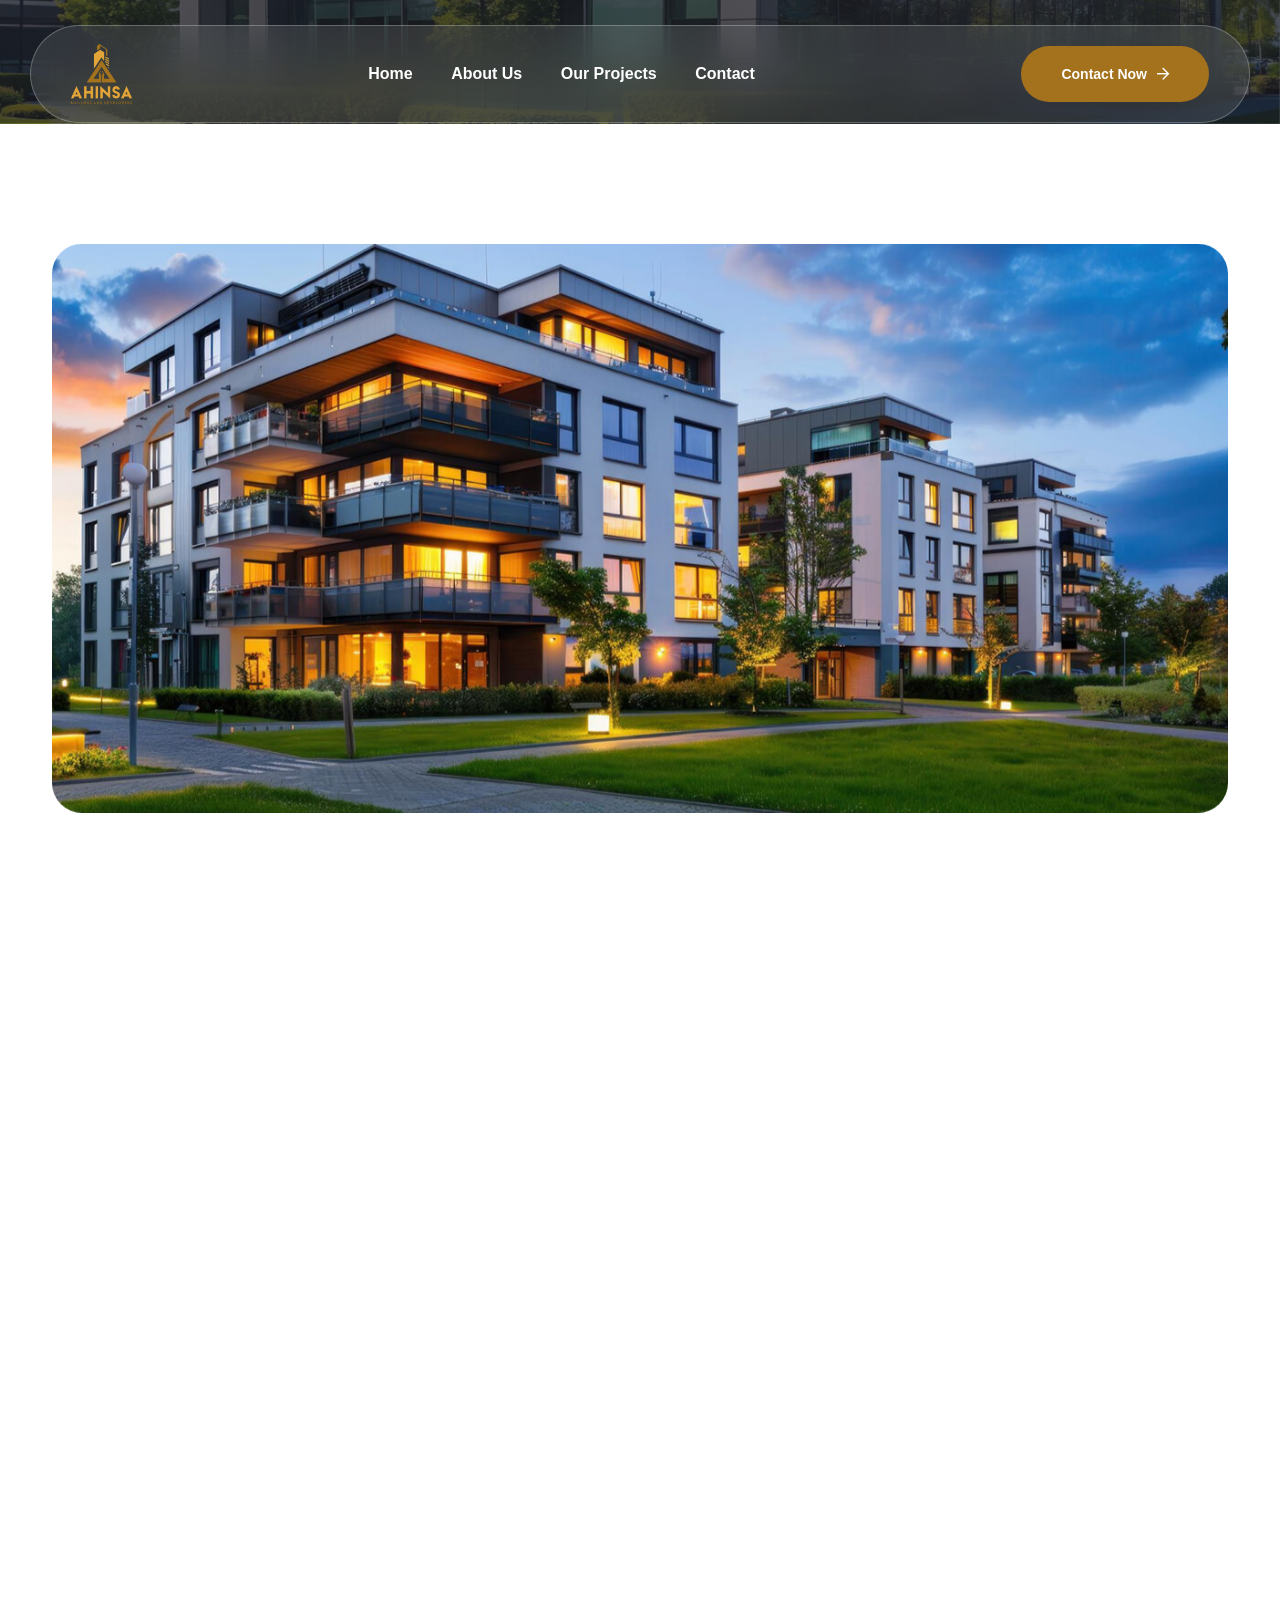
<file: project-details-not.html>
<!DOCTYPE html>
<html lang="zxx">

<head>
    <!--====== Required meta tags ======-->
    <meta charset="utf-8">
    <meta http-equiv="x-ua-compatible" content="ie=edge">
    <meta name="description" content="AI, Agency, Technology">
    <meta name="viewport" content="width=device-width, initial-scale=1, shrink-to-fit=no">
    <!--====== Title ======-->
    <title>Ahinsa Group</title>
    <!--====== Favicon Icon ======-->
    <link rel="shortcut icon" href="assets/images/logo/Ahinsa-logo.png" type="image/png">
    <!--====== Google Fonts ======-->
    <link
        href="https://fonts.googleapis.com/css2?family=Cal+Sans&amp;family=Plus+Jakarta+Sans:ital,wght@0,200..800;1,200..800&amp;display=swap"
        rel="stylesheet">
    <!--====== FontAwesome css ======-->
    <link rel="stylesheet" href="assets/fonts/fontawesome/css/all.min.css">
    <!--====== Bootstrap css ======-->
    <link rel="stylesheet" href="assets/css/plugins/bootstrap.min.css">
    <!--====== Slick-popup css ======-->
    <link rel="stylesheet" href="assets/css/plugins/slick.css">
    <!--====== Magnific-popup css ======-->
    <link rel="stylesheet" href="assets/css/plugins/magnific-popup.css">
    <!--====== Aos css ======-->
    <link rel="stylesheet" href="assets/css/plugins/aos.css">
    <!--====== Default css ======-->
    <link rel="stylesheet" href="assets/css/spacings.css">
    <!--====== Default css ======-->
    <link rel="stylesheet" href="assets/css/style.css">
</head>

<body class="axis-innerpage">
    <!--====== Start Preloader ======-->
    <div class="preloader">
        <div class="loading-wrapper">
            <div class="loading"></div>
            <div id="loading-icon"><img src="assets/images/logo/Ahinsa-logo.png" alt="loader"></div>
        </div>
    </div><!--====== End Preloader ======-->
    <!--====== Start Overlay ======-->
    <div class="offcanvas__overlay"></div>
    <!--=== Start  Header Area  ===-->
    <header class="header-area header-four">
        <!--====  Header Navigation  ===-->
        <div class="container-fluid">
            <div class="header-navigation">
                <!--====  Primary Menu  ===-->
                <div class="primary-menu">
                    <!--====  Site Branding  ===-->
                    <div class="site-branding">
                        <a href="index.html" class="brand-logo"><img src="assets/images/logo/Ahinsa-logo.png"
                                height="60px" alt="Brand Logo"></a>
                    </div>
                    <!--=== Main Menu ===-->
                    <div class="theme-nav-menu">
                        <!--=== Menu Top ===-->
                        <div class="theme-menu-top d-block d-xl-none">
                            <div class="site-branding">
                                <a href="index.html" class="brand-logo"><img
                                        src="assets/images/logo/Ahinsa-logo.png" height="50px" alt="Brand Logo"></a>
                            </div>
                        </div>
                        <!--=== Main Menu ===-->
                        <nav class="main-menu">
                            <ul>
                                <li class="menu-item has-children"><a href="index.html">Home</a>
                                </li>
                                <li class="menu-item"><a href="about.html">About Us</a></li>
                                <li class="menu-item has-children"><a href="projects.html">Our Projects</a>
                                    <!-- <ul class="sub-menu">
                                        <li><a href="services.html">Our Services</a></li>
                                        <li><a href="service-details.html">Service Details</a></li>
                                    </ul> -->
                                </li>
                                <li class="menu-item"><a href="contact.html">Contact</a></li>
                            </ul>
                        </nav>
                        <!--=== Nav Button ===-->
                        <div class="theme-nav-button mt-20 d-block d-md-none">
                            <a href="contact.html" class="theme-btn style-one">Contact Now<i
                                    class="far fa-arrow-right"></i></a>
                        </div>
                        <!--===  Menu Bottom ===-->
                        <div class="theme-menu-bottom mt-50 d-block d-xl-none">
                            <h5>Follow Us</h5>
                            <ul class="social-link">
                                <li><a href="#"><i class="fab fa-facebook-f"></i></a></li>
                                <li><a href="https://www.instagram.com/ahinsagroup_?igsh=MWJ3NTl4bWpoZXo2"><i class="fab fa-instagram"></i></a></li>
                            </ul>
                        </div>
                    </div>
                    <!--=== Header Nav Right ===-->
                    <div class="nav-right-item">
                        <div class="nav-button d-none d-md-block">
                            <a href="contact.html" class="theme-btn style-one">Contact Now<i
                                    class="far fa-arrow-right"></i></a>
                        </div>
                        <div class="navbar-toggler">
                            <span></span>
                            <span></span>
                            <span></span>
                        </div>
                    </div>
                </div>
            </div>
        </div>
    </header><!--=== End  Header Area  ===-->
    <!--======  Smooth Wrapper  ======-->
    <div id="smooth-wrapper">
        <div id="smooth-content">
            <main>
                <!--======  Start Page Hero Section  ======-->
                <section class="page-hero bg_cover p-r z-1" data-src="assets/images/innerpage/bg/page-bg.jpg">
                    <div class="container">
                        <div class="row justify-content-center">
                            <div class="col-lg-8">
                                <!--=== Page Content ===-->
                                <div class="page-content text-center">
                                    <h1>Project Details</h1>
                                    <ul>
                                        <li><a href="index.html">Home</a></li>
                                        <li>Project Details</li>
                                    </ul>
                                </div>
                            </div>
                        </div>
                    </div>
                </section><!--======  End Page Hero Section  ======-->
                <!--======  Start Project Details Section  ======-->
                <section class="renvia-project-details-sec pt-120">
                    <div class="container">
                        <!-- Project Details Wrapper -->
                        <div class="project-details-wrapper">
                            <div class="row">
                                <div class="col-lg-12">
                                    <div class="project-main">
                                        <div class="project-thumbnail mb-40" data-aos="fade-up"
                                            data-aos-duration="1000">
                                            <img src="assets/images/innerpage/project/project-single1.jpg"
                                                alt="project single">
                                        </div>
                                        <div class="project-content" data-aos="fade-up" data-aos-duration="1200">
                                            <div class="project-meta-list">
                                                <div class="renvia-info-item style-three mb-30">
                                                    <div class="icon">
                                                        <img src="assets/images/innerpage/icon/icon4.png" alt="icon">
                                                    </div>
                                                    <div class="info">
                                                        <span>Status</span>
                                                        <h6>Completed</h6>
                                                    </div>
                                                </div>
                                                <div class="renvia-info-item style-three mb-30">
                                                    <div class="icon">
                                                        <img src="assets/images/innerpage/icon/icon5.png" alt="icon">
                                                    </div>
                                                    <div class="info">
                                                        <span>Project Type</span>
                                                        <h6>Commercial</h6>
                                                    </div>
                                                </div>
                                                <div class="renvia-info-item style-three mb-30">
                                                    <div class="icon">
                                                        <img src="assets/images/innerpage/icon/icon6.png" alt="icon">
                                                    </div>
                                                    <div class="info">
                                                        <span>Project Area</span>
                                                        <h6>200,000 sqft</h6>
                                                    </div>
                                                </div>
                                                <div class="renvia-info-item style-three mb-30">
                                                    <div class="icon">
                                                        <img src="assets/images/innerpage/icon/icon7.png" alt="icon">
                                                    </div>
                                                    <div class="info">
                                                        <span>Flat Size</span>
                                                        <h6>100 - 180 Sqft</h6>
                                                    </div>
                                                </div>
                                                <div class="renvia-info-item style-three mb-30">
                                                    <div class="icon">
                                                        <img src="assets/images/innerpage/icon/icon8.png" alt="icon">
                                                    </div>
                                                    <div class="info">
                                                        <span>Price Range</span>
                                                        <h6>$28K - $98K</h6>
                                                    </div>
                                                </div>
                                            </div>
                                            <div class="location"><i class="far fa-map-marker-alt"></i>New York, NY
                                            </div>
                                            <h3 class="title">Apartment Building</h3>
                                            <p>Consectetur adipiscing elit. Pellentesque sed elit tempus, consectetur
                                                augue vel, venenatis nequ Suspendisse potenti. Nunc convallis nulla
                                                fringilla tellus dapibus lobortis. Nam in bibendum mi, at molestie
                                                tellus. Quisque molestie vel elit nec ultrices. Pellentesque a ex id
                                                lectus sagittis bibendum. Mauris ante nunc, eleifend sed consectetur
                                                non, rutrum quis diam. Suspendisse ultricies molestie tellus dapibus
                                                maximus. Quisque interdum accumsan velit ac pellentesque. Nam est risus,
                                            </p>
                                            <p>Consectetur adipiscing elit. Pellentesque sed elit tempus, consectetur
                                                augue vel, venenatis nequ Suspendisse potenti. Nunc convallis nulla
                                                fringilla tellus dapibus lobortis. Nam in bibendum mi, at molestie
                                                tellus. Quisque molestie vel elit nec ultrices. Pellentesque a ex id
                                                lectus sagittis bibendum</p>
                                            <div class="content-box">
                                                <div class="row">
                                                    <div class="col-xl-8">
                                                        <h3>Project Description</h3>
                                                        <p>Consectetur adipiscing elit. Pellentesque sed elit tempus,
                                                            consectetur augue vel, venenatis nequ Suspendisse potenti.
                                                            Nunc convallis nulla fringilla tellus dapibus lobortis. Nam
                                                            in bibendum mi, at molestie tellus. Quisque molestie vel
                                                            elit nec ultrices. Pellentesque a ex id lectus sagittis
                                                            bibendum. Mauris ante nunc, eleifend sed consectetur non,
                                                            rutrum quis diam. Suspendisse ultricies molestie tellus
                                                            dapibus maximus. Quisque interdum accumsan velit ac
                                                            pellentesque. Nam est risus, </p>
                                                        <h3>Features & amenities</h3>
                                                        <div class="features-amenities-list mb-5 mb-xl-0"
                                                            data-aos="fade-up" data-aos-duration="1000">
                                                            <div class="renvia-info-item style-four">
                                                                <div class="icon">
                                                                    <img src="assets/images/innerpage/icon/icon9.png"
                                                                        alt="icon">
                                                                </div>
                                                                <div class="info">
                                                                    <h6>ID NO.</h6>
                                                                    <p>#1253</p>
                                                                </div>
                                                            </div>
                                                            <div class="renvia-info-item style-four">
                                                                <div class="icon">
                                                                    <img src="assets/images/innerpage/icon/icon9.png"
                                                                        alt="icon">
                                                                </div>
                                                                <div class="info">
                                                                    <h6>Type</h6>
                                                                    <p>Apartment</p>
                                                                </div>
                                                            </div>
                                                            <div class="renvia-info-item style-four">
                                                                <div class="icon">
                                                                    <img src="assets/images/innerpage/icon/icon9.png"
                                                                        alt="icon">
                                                                </div>
                                                                <div class="info">
                                                                    <h6>Bedroom</h6>
                                                                    <p>4</p>
                                                                </div>
                                                            </div>
                                                            <div class="renvia-info-item style-four">
                                                                <div class="icon">
                                                                    <img src="assets/images/innerpage/icon/icon9.png"
                                                                        alt="icon">
                                                                </div>
                                                                <div class="info">
                                                                    <h6>Bath</h6>
                                                                    <p>3</p>
                                                                </div>
                                                            </div>
                                                            <div class="renvia-info-item style-four">
                                                                <div class="icon">
                                                                    <img src="assets/images/innerpage/icon/icon9.png"
                                                                        alt="icon">
                                                                </div>
                                                                <div class="info">
                                                                    <h6>Sqft</h6>
                                                                    <p>1950</p>
                                                                </div>
                                                            </div>
                                                            <div class="renvia-info-item style-four">
                                                                <div class="icon">
                                                                    <img src="assets/images/innerpage/icon/icon9.png"
                                                                        alt="icon">
                                                                </div>
                                                                <div class="info">
                                                                    <h6>Purpose</h6>
                                                                    <p>For Sell</p>
                                                                </div>
                                                            </div>
                                                            <div class="renvia-info-item style-four">
                                                                <div class="icon">
                                                                    <img src="assets/images/innerpage/icon/icon9.png"
                                                                        alt="icon">
                                                                </div>
                                                                <div class="info">
                                                                    <h6>Wi-Fi</h6>
                                                                    <p>Yes</p>
                                                                </div>
                                                            </div>
                                                            <div class="renvia-info-item style-four">
                                                                <div class="icon">
                                                                    <img src="assets/images/innerpage/icon/icon9.png"
                                                                        alt="icon">
                                                                </div>
                                                                <div class="info">
                                                                    <h6>Smart T.</h6>
                                                                    <p>Yes</p>
                                                                </div>
                                                            </div>
                                                            <div class="renvia-info-item style-four">
                                                                <div class="icon">
                                                                    <img src="assets/images/innerpage/icon/icon9.png"
                                                                        alt="icon">
                                                                </div>
                                                                <div class="info">
                                                                    <h6>Parking</h6>
                                                                    <p>Yes</p>
                                                                </div>
                                                            </div>
                                                            <div class="renvia-info-item style-four">
                                                                <div class="icon">
                                                                    <img src="assets/images/innerpage/icon/icon9.png"
                                                                        alt="icon">
                                                                </div>
                                                                <div class="info">
                                                                    <h6>Build Year</h6>
                                                                    <p>2025</p>
                                                                </div>
                                                            </div>
                                                        </div>
                                                    </div>
                                                    <div class="col-xl-4">
                                                        <div class="project-info-box mb-5 mb-xl-0" data-aos="fade-up"
                                                            data-aos-duration="1200">
                                                            <h5>Project Information</h5>
                                                            <ul>
                                                                <li>Project Category:<span>Rubix carabil tower</span>
                                                                </li>
                                                                <li>Clients:<span>David Malan</span></li>
                                                                <li>Property Area:<span>250,000 sq. ft.</span></li>
                                                                <li>Project Date:<span>25 June, 2025</span></li>
                                                                <li>Avenue End Date:<span>08 July, 2025</span></li>
                                                                <li>Locations:<span>NewYork – 4648 Rocky, USA</span>
                                                                </li>
                                                                <li>Price After:<span>$10 Million</span></li>
                                                            </ul>
                                                        </div>
                                                    </div>
                                                </div>
                                            </div>
                                            <div class="property-media-box mt-70" data-aos="fade-up"
                                                data-aos-duration="1000">
                                                <div class="row align-items-center">
                                                    <div class="col-lg-5">
                                                        <h3 class="mb-30">Property Media</h3>
                                                    </div>
                                                    <div class="col-lg-7">
                                                        <div class="property-tabs mb-40">
                                                            <ul class="nav nav-tabs">
                                                                <li>
                                                                    <button class="nav-link active" data-bs-toggle="tab"
                                                                        data-bs-target="#tab1">Photos</button>
                                                                </li>
                                                                <li>
                                                                    <button class="nav-link" data-bs-toggle="tab"
                                                                        data-bs-target="#tab2">Property Video</button>
                                                                </li>
                                                                <li>
                                                                    <button class="nav-link" data-bs-toggle="tab"
                                                                        data-bs-target="#tab3">Plans</button>
                                                                </li>
                                                                <li>
                                                                    <button class="nav-link" data-bs-toggle="tab"
                                                                        data-bs-target="#tab4">Map</button>
                                                                </li>
                                                            </ul>
                                                        </div>
                                                    </div>
                                                </div>
                                                <div class="tab-content">
                                                    <div class="tab-pane fade show active" id="tab1">
                                                        <div class="row">
                                                            <div class="col-lg-8">
                                                                <div class="renvia-image mb-30">
                                                                    <img src="assets/images/innerpage/project/project-single2.jpg"
                                                                        alt="project image">
                                                                </div>
                                                            </div>
                                                            <div class="col-lg-4">
                                                                <div class="renvia-image mb-30">
                                                                    <img src="assets/images/innerpage/project/project-single3.jpg"
                                                                        alt="project image">
                                                                </div>
                                                                <div class="renvia-image mb-30">
                                                                    <img src="assets/images/innerpage/project/project-single4.jpg"
                                                                        alt="project image">
                                                                </div>
                                                            </div>
                                                        </div>
                                                    </div>
                                                    <div class="tab-pane fade" id="tab2">
                                                        <div class="row">
                                                            <div class="col-lg-12">
                                                                <div class="renvia-image video-image mb-30">
                                                                    <div class="overlay-image"></div>
                                                                    <img src="assets/images/innerpage/project/project-single5.jpg"
                                                                        alt="project image">
                                                                    <div class="play-button text-center">
                                                                        <a href="https://www.youtube.com/watch?v=pPl3ZZdTP3g"
                                                                            class="video-popup"><i
                                                                                class="fas fa-play"></i></a>
                                                                    </div>
                                                                </div>
                                                            </div>
                                                        </div>
                                                    </div>
                                                    <div class="tab-pane fade" id="tab3">
                                                        <div class="row">
                                                            <div class="col-lg-12">
                                                                <div class="renvia-image mb-30">
                                                                    <img src="assets/images/innerpage/project/project-single6.jpg"
                                                                        alt="project image">
                                                                </div>
                                                            </div>
                                                        </div>
                                                    </div>
                                                    <div class="tab-pane fade" id="tab4">
                                                        <!--=== Map Box ===-->
                                                        <div class="map-box">
                                                            <iframe
                                                                src="https://www.google.com/maps/embed?pb=!1m10!1m8!1m3!1d96777.16150026117!2d-74.00840582560909!3d40.71171357405996!3m2!1i1024!2i768!4f13.1!5e0!3m2!1sen!2sbd!4v1706508986625!5m2!1sen!2sbd"
                                                                loading="lazy">
                                                            </iframe>
                                                        </div>
                                                    </div>
                                                </div>
                                            </div>
                                            <p>Consectetur adipiscing elit. Pellentesque sed elit tempus, consectetur
                                                augue vel, venenatis nequ Suspendisse potenti. Nunc convallis nulla
                                                fringilla tellus dapibus lobortis. Nam in bibendum mi, at molestie
                                                tellus. Quisque molestie vel elit nec ultrices. Pellentesque a ex id
                                                lectus sagittis bibendum. Mauris ante nunc, eleifend sed consectetur
                                                non, rutrum quis diam. Suspendisse ultricies molestie tellus dapibus
                                                maximus. Quisque interdum accumsan velit ac pellentesque. Nam est risus,
                                            </p>
                                        </div>
                                    </div>
                                </div>
                            </div>
                        </div>
                    </div>
                </section><!--======  End Project Details Section  ======-->
                <!--======  Start Contact Section  ======-->
                <section class="renvia-contact_two pb-120" data-aos="fade-up" data-aos-duration="1000">
                    <div class="container">
                        <div class="contact-wrapper">
                            <div class="row">
                                <div class="col-lg-12">
                                    <!-- Section Title -->
                                    <div class="section-title text-center mb-30">
                                        <h3>Contact Information</h3>
                                    </div>
                                </div>
                            </div>
                            <form>
                                <div class="row">
                                    <div class="col-lg-6">
                                        <div class="form-group">
                                            <input type="text" class="form_control" placeholder="Full Name*" name="name"
                                                required>
                                        </div>
                                    </div>
                                    <div class="col-lg-6">
                                        <div class="form-group">
                                            <input type="email" class="form_control" placeholder="Email Address*"
                                                name="email" required>
                                        </div>
                                    </div>
                                    <div class="col-lg-12">
                                        <div class="form-group">
                                            <input type="text" class="form_control" placeholder="Subject*"
                                                name="subject" required>
                                        </div>
                                    </div>
                                    <div class="col-lg-12">
                                        <div class="form-group">
                                            <textarea name="message" placeholder="Your Massage" rows="4"
                                                class="form_control"></textarea>
                                        </div>
                                    </div>
                                    <div class="col-lg-12">
                                        <div class="form-group text-center">
                                            <button class="theme-btn style-one">Send A Request<i
                                                    class="far fa-arrow-right"></i></button>
                                        </div>
                                    </div>
                                </div>
                            </form>
                        </div>
                    </div>
                </section><!--======  End Contact Section  ======-->
            </main>
            <!--======  Start Footer  ======-->
            <footer class="main-footer footer-v1 pt-80">
                <div class="container">
                    <!--=== Footer Top ===-->
                    <div class="footer-top">
                        <div class="row align-items-center">
                            <div class="col-lg-8">
                                <div class="section-title text-white mb-55 text-center text-lg-start" data-aos="fade-up"
                                    data-aos-duration="800">
                                    <!-- <h2>Let’s Get Started on Your Project?</h2> -->
                                    <h2>Let’s talk to us, share your dream project and we will transform it into reality</h2>
                                    <!-- <p>Let’s talk to us, share your dream project and we will transform it into reality -->
                                    <!-- </p> -->
                                </div>
                            </div>
                            <div class="col-lg-4">
                                <div class="renvia-button text-lg-end mb-60 text-center" data-aos="fade-up"
                                    data-aos-duration="800">
                                    <a href="contact.html" class="theme-btn style-one">Get In Touch<i
                                            class="far fa-arrow-right"></i></a>
                                </div>
                            </div>
                        </div>
                    </div>
                    <!--=== Footer Widget Area ===-->
                    <div class="footer-widget-area pt-80 pb-30">
                        <div class="row">
                            <div class="col-lg-4 col-md-6">
                                <!--=== Footer Widget ===-->
                                <div class="footer-widget footer-about-widget mb-40" data-aos="fade-up"
                                    data-aos-duration="800">
                                    <div class="widget-content">
                                        <div class="footer-logo mb-30">
                                            <a href="index.html"><img style="height: 150px;"
                                                    src="assets/images/logo/Ahinsa-logo.png" alt="Brand Logo"></a>
                                        </div>
                                        <div class="social-box">
                                            <a href="#"><i class="fab fa-facebook-f"></i></a>
                                            <a href="https://www.instagram.com/ahinsagroup_?igsh=MWJ3NTl4bWpoZXo2"><i class="fab fa-instagram"></i></a>
                                        </div>
                                    </div>
                                </div>
                            </div>
                            <div class="col-lg-4 col-md-6">
                                <!--=== Footer Widget ===-->
                                <div class="footer-widget footer-nav-widget mb-40 ms-0 ms-lg-5" data-aos="fade-up"
                                    data-aos-duration="1000">
                                    <div class="widget-content">
                                        <h4 class="widget-title">Quick Links</h4>
                                        <div class="line-wrap"><span></span><span></span><span></span></div>
                                        <ul class="widget-nav">
                                            <li><a href="about.html">About Us</a></li>
                                            <li><a href="projects.html">Our Projects</a></li>
                                            <li><a href="about.html">Our Team</a></li>
                                            <li><a href="contact.html">Contact</a></li>
                                        </ul>
                                    </div>
                                </div>
                            </div>
                        </div>
                    </div>
                    <!--=== Copyright Area ===-->
                    <div class="copyright-area">
                        <div class="row">
                            <div class="col-lg-6">
                                <!--=== Copyright Text ===-->
                                <div class="copyright-text text-lg-start text-center">
                                    <p>&copy;All Copyright 2025 by Ahinsa</p>
                                </div>
                            </div>
                            <div class="col-lg-6">
                                <!--=== Copyright link ===-->
                                <div class="copyright-link text-lg-end text-center">
                                    <a href="#">Terms & Conditions</a>
                                    <a href="#">Privacy Policy</a>
                                </div>
                            </div>
                        </div>
                    </div>
                </div>
            </footer><!--======  End Footer  ======-->
        </div>
    </div>
    <!--====== Jquery js ======-->
    <script src="assets/js/plugins/jquery-3.7.1.min.js"></script>
    <!--====== Bootstrap js ======-->
    <script src="assets/js/plugins/popper.min.js"></script>
    <!--====== Bootstrap js ======-->
    <script src="assets/js/plugins/bootstrap.min.js"></script>
    <!--====== Gsap Js ======-->
    <script src="assets/js/plugins/gsap/gsap.min.js"></script>
    <script src="assets/js/plugins/gsap/SplitText.min.js"></script>
    <script src="assets/js/plugins/gsap/ScrollSmoother.min.js"></script>
    <script src="assets/js/plugins/gsap/ScrollTrigger.min.js"></script>
    <!--====== Slick js ======-->
    <script src="assets/js/plugins/slick.min.js"></script>
    <!--====== Magnific js ======-->
    <script src="assets/js/plugins/jquery.magnific-popup.min.js"></script>
    <!--====== Waypoint js ======-->
    <script src="assets/js/plugins/jquery.waypoints.js"></script>
    <!--====== CounterUp js ======-->
    <script src="assets/js/plugins/jquery.counterup.min.js"></script>
    <!--====== Aos js ======-->
    <script src="assets/js/plugins/aos.js"></script>
    <!--====== Common js ======-->
    <script src="assets/js/theme.js"></script>
</body>

</html>
</file>
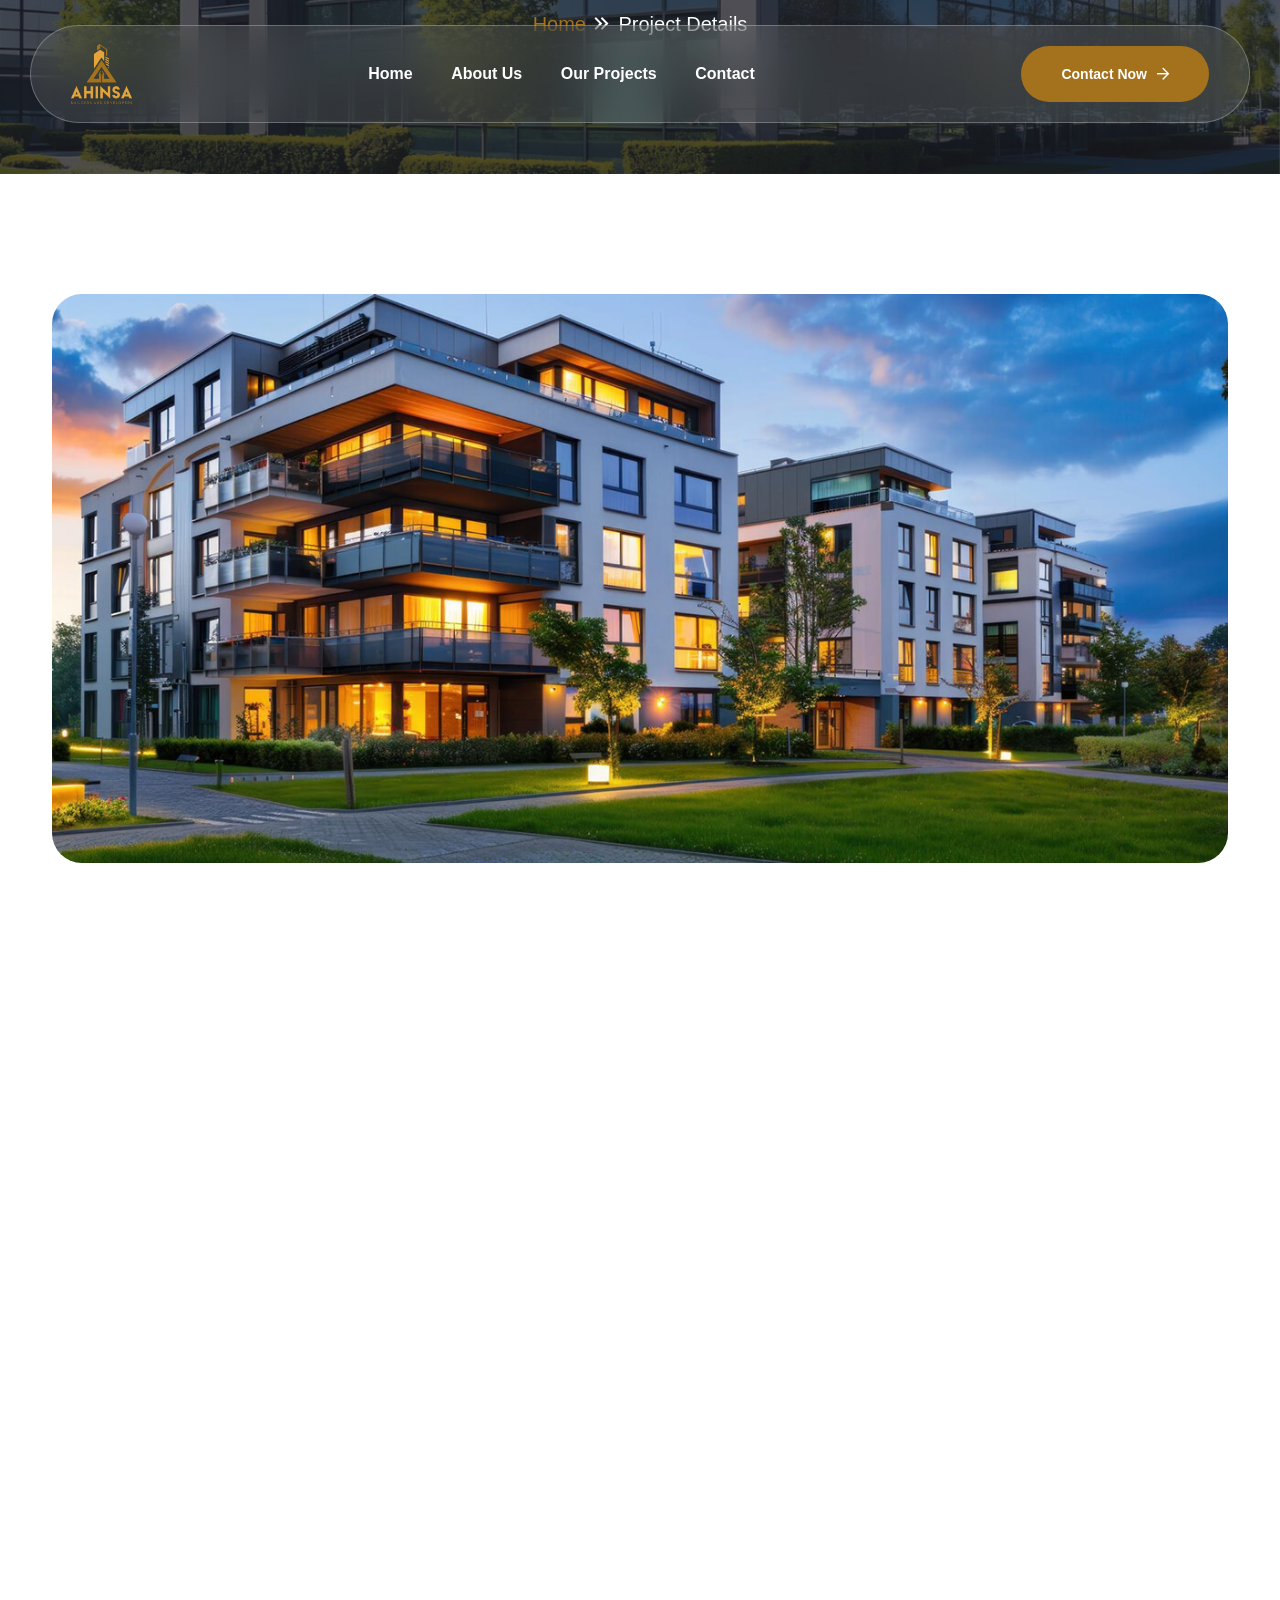
<file: project-details.html>
<!DOCTYPE html>
<html lang="zxx">

<head>
    <!--====== Required meta tags ======-->
    <meta charset="utf-8">
    <meta http-equiv="x-ua-compatible" content="ie=edge">
    <meta name="description" content="AI, Agency, Technology">
    <meta name="viewport" content="width=device-width, initial-scale=1, shrink-to-fit=no">
    <!--====== Title ======-->
    <title>Ahinsa -</title>
    <!--====== Favicon Icon ======-->
    <link rel="shortcut icon" href="assets/images/logo/Ahinsa-logo.png" type="image/png">
    <!--====== Google Fonts ======-->
    <link
        href="https://fonts.googleapis.com/css2?family=Cal+Sans&amp;family=Plus+Jakarta+Sans:ital,wght@0,200..800;1,200..800&amp;display=swap"
        rel="stylesheet">
    <!--====== FontAwesome css ======-->
    <link rel="stylesheet" href="assets/fonts/fontawesome/css/all.min.css">
    <!--====== Bootstrap css ======-->
    <link rel="stylesheet" href="assets/css/plugins/bootstrap.min.css">
    <!--====== Slick-popup css ======-->
    <link rel="stylesheet" href="assets/css/plugins/slick.css">
    <!--====== Magnific-popup css ======-->
    <link rel="stylesheet" href="assets/css/plugins/magnific-popup.css">
    <!--====== Aos css ======-->
    <link rel="stylesheet" href="assets/css/plugins/aos.css">
    <!--====== Default css ======-->
    <link rel="stylesheet" href="assets/css/spacings.css">
    <!--====== Default css ======-->
    <link rel="stylesheet" href="assets/css/style.css">
</head>

<body class="axis-innerpage">
    <!--====== Start Preloader ======-->
    <div class="preloader">
        <div class="loading-wrapper">
            <div class="loading"></div>
            <div id="loading-icon"><img src="assets/images/logo/Ahinsa-logo.png" alt="loader"></div>
        </div>
    </div><!--====== End Preloader ======-->
    <!--====== Start Overlay ======-->
    <div class="offcanvas__overlay"></div>
    <!--=== Start  Header Area  ===-->
    <header class="header-area header-four">
        <!--====  Header Navigation  ===-->
        <div class="container-fluid">
            <div class="header-navigation">
                <!--====  Primary Menu  ===-->
                <div class="primary-menu">
                    <!--====  Site Branding  ===-->
                    <div class="site-branding">
                        <a href="index.html" class="brand-logo"><img src="assets/images/logo/Ahinsa-logo.png"
                                height="60px" alt="Brand Logo"></a>
                    </div>
                    <!--=== Main Menu ===-->
                    <div class="theme-nav-menu">
                        <!--=== Menu Top ===-->
                        <div class="theme-menu-top d-block d-xl-none">
                            <div class="site-branding">
                                <a href="index.html" class="brand-logo"><img
                                        src="assets/images/innerpage/logo/logo-main.png" alt="Brand Logo"></a>
                            </div>
                        </div>
                        <!--=== Main Menu ===-->
                        <nav class="main-menu">
                            <ul>
                                <li class="menu-item has-children"><a href="index.html">Home</a>
                                </li>
                                <li class="menu-item"><a href="about.html">About Us</a></li>
                                <li class="menu-item has-children"><a href="projects.html">Our Projects</a>
                                    <!-- <ul class="sub-menu">
                                        <li><a href="services.html">Our Services</a></li>
                                        <li><a href="service-details.html">Service Details</a></li>
                                    </ul> -->
                                </li>
                                <li class="menu-item"><a href="contact.html">Contact</a></li>
                            </ul>
                        </nav>
                        <!--=== Nav Button ===-->
                        <div class="theme-nav-button mt-20 d-block d-md-none">
                            <a href="contact.html" class="theme-btn style-one">Contact Now<i
                                    class="far fa-arrow-right"></i></a>
                        </div>
                        <!--===  Menu Bottom ===-->
                        <div class="theme-menu-bottom mt-50 d-block d-xl-none">
                            <h5>Follow Us</h5>
                            <ul class="social-link">
                                <li><a href="#"><i class="fab fa-facebook-f"></i></a></li>
                                <li><a href="#"><i class="fab fa-twitter"></i></a></li>
                                <li><a href="#"><i class="fab fa-linkedin-in"></i></a></li>
                                <li><a href="#"><i class="fab fa-youtube"></i></a></li>
                            </ul>
                        </div>
                    </div>
                    <!--=== Header Nav Right ===-->
                    <div class="nav-right-item">
                        <div class="nav-button d-none d-md-block">
                            <a href="contact.html" class="theme-btn style-one">Contact Now<i
                                    class="far fa-arrow-right"></i></a>
                        </div>
                        <div class="navbar-toggler">
                            <span></span>
                            <span></span>
                            <span></span>
                        </div>
                    </div>
                </div>
            </div>
        </div>
    </header><!--=== End  Header Area  ===-->
    <!--======  Smooth Wrapper  ======-->
    <div id="smooth-wrapper">
        <div id="smooth-content">
            <main>
                <!--======  Start Page Hero Section  ======-->
                <section class="page-hero bg_cover p-r z-1" data-src="assets/images/innerpage/bg/page-bg.jpg">
                    <div class="container">
                        <div class="row justify-content-center">
                            <div class="col-lg-8">
                                <!--=== Page Content ===-->
                                <div class="page-content text-center">
                                    <h1>Project Details</h1>
                                    <ul>
                                        <li><a href="index-2.html">Home</a></li>
                                        <li>Project Details</li>
                                    </ul>
                                </div>
                            </div>
                        </div>
                    </div>
                </section><!--======  End Page Hero Section  ======-->
                <!--======  Start Project Details Section  ======-->
                <section class="renvia-project-details-sec pt-120">
                    <div class="container">
                        <!-- Project Details Wrapper -->
                        <div class="project-details-wrapper">
                            <div class="row">
                                <div class="col-lg-12">
                                    <div class="project-main">
                                        <div class="project-thumbnail mb-40" data-aos="fade-up"
                                            data-aos-duration="1000">
                                            <img src="assets/images/innerpage/project/project-single1.jpg"
                                                alt="project single">
                                        </div>
                                        <div class="project-content" data-aos="fade-up" data-aos-duration="1200">
                                            <div class="project-meta-list">
                                                <div class="renvia-info-item style-three mb-30">
                                                    <div class="icon">
                                                        <img src="assets/images/innerpage/icon/icon4.png" alt="icon">
                                                    </div>
                                                    <div class="info">
                                                        <span>Status</span>
                                                        <h6>Completed</h6>
                                                    </div>
                                                </div>
                                                <div class="renvia-info-item style-three mb-30">
                                                    <div class="icon">
                                                        <img src="assets/images/innerpage/icon/icon5.png" alt="icon">
                                                    </div>
                                                    <div class="info">
                                                        <span>Project Type</span>
                                                        <h6>Commercial</h6>
                                                    </div>
                                                </div>
                                                <div class="renvia-info-item style-three mb-30">
                                                    <div class="icon">
                                                        <img src="assets/images/innerpage/icon/icon6.png" alt="icon">
                                                    </div>
                                                    <div class="info">
                                                        <span>Project Area</span>
                                                        <h6>200,000 sqft</h6>
                                                    </div>
                                                </div>
                                                <div class="renvia-info-item style-three mb-30">
                                                    <div class="icon">
                                                        <img src="assets/images/innerpage/icon/icon7.png" alt="icon">
                                                    </div>
                                                    <div class="info">
                                                        <span>Flat Size</span>
                                                        <h6>100 - 180 Sqft</h6>
                                                    </div>
                                                </div>
                                                <div class="renvia-info-item style-three mb-30">
                                                    <div class="icon">
                                                        <img src="assets/images/innerpage/icon/icon8.png" alt="icon">
                                                    </div>
                                                    <div class="info">
                                                        <span>Price Range</span>
                                                        <h6>$28K - $98K</h6>
                                                    </div>
                                                </div>
                                            </div>
                                            <div class="location"><i class="far fa-map-marker-alt"></i>New York, NY
                                            </div>
                                            <h3 class="title">Apartment Building</h3>
                                            <p>Consectetur adipiscing elit. Pellentesque sed elit tempus, consectetur
                                                augue vel, venenatis nequ Suspendisse potenti. Nunc convallis nulla
                                                fringilla tellus dapibus lobortis. Nam in bibendum mi, at molestie
                                                tellus. Quisque molestie vel elit nec ultrices. Pellentesque a ex id
                                                lectus sagittis bibendum. Mauris ante nunc, eleifend sed consectetur
                                                non, rutrum quis diam. Suspendisse ultricies molestie tellus dapibus
                                                maximus. Quisque interdum accumsan velit ac pellentesque. Nam est risus,
                                            </p>
                                            <p>Consectetur adipiscing elit. Pellentesque sed elit tempus, consectetur
                                                augue vel, venenatis nequ Suspendisse potenti. Nunc convallis nulla
                                                fringilla tellus dapibus lobortis. Nam in bibendum mi, at molestie
                                                tellus. Quisque molestie vel elit nec ultrices. Pellentesque a ex id
                                                lectus sagittis bibendum</p>
                                            <div class="content-box">
                                                <div class="row">
                                                    <div class="col-xl-8">
                                                        <h3>Project Description</h3>
                                                        <p>Consectetur adipiscing elit. Pellentesque sed elit tempus,
                                                            consectetur augue vel, venenatis nequ Suspendisse potenti.
                                                            Nunc convallis nulla fringilla tellus dapibus lobortis. Nam
                                                            in bibendum mi, at molestie tellus. Quisque molestie vel
                                                            elit nec ultrices. Pellentesque a ex id lectus sagittis
                                                            bibendum. Mauris ante nunc, eleifend sed consectetur non,
                                                            rutrum quis diam. Suspendisse ultricies molestie tellus
                                                            dapibus maximus. Quisque interdum accumsan velit ac
                                                            pellentesque. Nam est risus, </p>
                                                        <h3>Features & amenities</h3>
                                                        <div class="features-amenities-list mb-5 mb-xl-0"
                                                            data-aos="fade-up" data-aos-duration="1000">
                                                            <div class="renvia-info-item style-four">
                                                                <div class="icon">
                                                                    <img src="assets/images/innerpage/icon/icon9.png"
                                                                        alt="icon">
                                                                </div>
                                                                <div class="info">
                                                                    <h6>ID NO.</h6>
                                                                    <p>#1253</p>
                                                                </div>
                                                            </div>
                                                            <div class="renvia-info-item style-four">
                                                                <div class="icon">
                                                                    <img src="assets/images/innerpage/icon/icon9.png"
                                                                        alt="icon">
                                                                </div>
                                                                <div class="info">
                                                                    <h6>Type</h6>
                                                                    <p>Apartment</p>
                                                                </div>
                                                            </div>
                                                            <div class="renvia-info-item style-four">
                                                                <div class="icon">
                                                                    <img src="assets/images/innerpage/icon/icon9.png"
                                                                        alt="icon">
                                                                </div>
                                                                <div class="info">
                                                                    <h6>Bedroom</h6>
                                                                    <p>4</p>
                                                                </div>
                                                            </div>
                                                            <div class="renvia-info-item style-four">
                                                                <div class="icon">
                                                                    <img src="assets/images/innerpage/icon/icon9.png"
                                                                        alt="icon">
                                                                </div>
                                                                <div class="info">
                                                                    <h6>Bath</h6>
                                                                    <p>3</p>
                                                                </div>
                                                            </div>
                                                            <div class="renvia-info-item style-four">
                                                                <div class="icon">
                                                                    <img src="assets/images/innerpage/icon/icon9.png"
                                                                        alt="icon">
                                                                </div>
                                                                <div class="info">
                                                                    <h6>Sqft</h6>
                                                                    <p>1950</p>
                                                                </div>
                                                            </div>
                                                            <div class="renvia-info-item style-four">
                                                                <div class="icon">
                                                                    <img src="assets/images/innerpage/icon/icon9.png"
                                                                        alt="icon">
                                                                </div>
                                                                <div class="info">
                                                                    <h6>Purpose</h6>
                                                                    <p>For Sell</p>
                                                                </div>
                                                            </div>
                                                            <div class="renvia-info-item style-four">
                                                                <div class="icon">
                                                                    <img src="assets/images/innerpage/icon/icon9.png"
                                                                        alt="icon">
                                                                </div>
                                                                <div class="info">
                                                                    <h6>Wi-Fi</h6>
                                                                    <p>Yes</p>
                                                                </div>
                                                            </div>
                                                            <div class="renvia-info-item style-four">
                                                                <div class="icon">
                                                                    <img src="assets/images/innerpage/icon/icon9.png"
                                                                        alt="icon">
                                                                </div>
                                                                <div class="info">
                                                                    <h6>Smart T.</h6>
                                                                    <p>Yes</p>
                                                                </div>
                                                            </div>
                                                            <div class="renvia-info-item style-four">
                                                                <div class="icon">
                                                                    <img src="assets/images/innerpage/icon/icon9.png"
                                                                        alt="icon">
                                                                </div>
                                                                <div class="info">
                                                                    <h6>Parking</h6>
                                                                    <p>Yes</p>
                                                                </div>
                                                            </div>
                                                            <div class="renvia-info-item style-four">
                                                                <div class="icon">
                                                                    <img src="assets/images/innerpage/icon/icon9.png"
                                                                        alt="icon">
                                                                </div>
                                                                <div class="info">
                                                                    <h6>Build Year</h6>
                                                                    <p>2025</p>
                                                                </div>
                                                            </div>
                                                        </div>
                                                    </div>
                                                    <div class="col-xl-4">
                                                        <div class="project-info-box mb-5 mb-xl-0" data-aos="fade-up"
                                                            data-aos-duration="1200">
                                                            <h5>Project Information</h5>
                                                            <ul>
                                                                <li>Project Category:<span>Rubix carabil tower</span>
                                                                </li>
                                                                <li>Clients:<span>David Malan</span></li>
                                                                <li>Property Area:<span>250,000 sq. ft.</span></li>
                                                                <li>Project Date:<span>25 June, 2025</span></li>
                                                                <li>Avenue End Date:<span>08 July, 2025</span></li>
                                                                <li>Locations:<span>NewYork – 4648 Rocky, USA</span>
                                                                </li>
                                                                <li>Price After:<span>$10 Million</span></li>
                                                            </ul>
                                                        </div>
                                                    </div>
                                                </div>
                                            </div>
                                            <div class="property-media-box mt-70" data-aos="fade-up"
                                                data-aos-duration="1000">
                                                <div class="row align-items-center">
                                                    <div class="col-lg-5">
                                                        <h3 class="mb-30">Property Media</h3>
                                                    </div>
                                                    <div class="col-lg-7">
                                                        <div class="property-tabs mb-40">
                                                            <ul class="nav nav-tabs">
                                                                <li>
                                                                    <button class="nav-link active" data-bs-toggle="tab"
                                                                        data-bs-target="#tab1">Photos</button>
                                                                </li>
                                                                <li>
                                                                    <button class="nav-link" data-bs-toggle="tab"
                                                                        data-bs-target="#tab2">Property Video</button>
                                                                </li>
                                                                <li>
                                                                    <button class="nav-link" data-bs-toggle="tab"
                                                                        data-bs-target="#tab3">Plans</button>
                                                                </li>
                                                                <li>
                                                                    <button class="nav-link" data-bs-toggle="tab"
                                                                        data-bs-target="#tab4">Map</button>
                                                                </li>
                                                            </ul>
                                                        </div>
                                                    </div>
                                                </div>
                                                <div class="tab-content">
                                                    <div class="tab-pane fade show active" id="tab1">
                                                        <div class="row">
                                                            <div class="col-lg-8">
                                                                <div class="renvia-image mb-30">
                                                                    <img src="assets/images/innerpage/project/project-single2.jpg"
                                                                        alt="project image">
                                                                </div>
                                                            </div>
                                                            <div class="col-lg-4">
                                                                <div class="renvia-image mb-30">
                                                                    <img src="assets/images/innerpage/project/project-single3.jpg"
                                                                        alt="project image">
                                                                </div>
                                                                <div class="renvia-image mb-30">
                                                                    <img src="assets/images/innerpage/project/project-single4.jpg"
                                                                        alt="project image">
                                                                </div>
                                                            </div>
                                                        </div>
                                                    </div>
                                                    <div class="tab-pane fade" id="tab2">
                                                        <div class="row">
                                                            <div class="col-lg-12">
                                                                <div class="renvia-image video-image mb-30">
                                                                    <div class="overlay-image"></div>
                                                                    <img src="assets/images/innerpage/project/project-single5.jpg"
                                                                        alt="project image">
                                                                    <div class="play-button text-center">
                                                                        <a href="https://www.youtube.com/watch?v=pPl3ZZdTP3g"
                                                                            class="video-popup"><i
                                                                                class="fas fa-play"></i></a>
                                                                    </div>
                                                                </div>
                                                            </div>
                                                        </div>
                                                    </div>
                                                    <div class="tab-pane fade" id="tab3">
                                                        <div class="row">
                                                            <div class="col-lg-12">
                                                                <div class="renvia-image mb-30">
                                                                    <img src="assets/images/innerpage/project/project-single6.jpg"
                                                                        alt="project image">
                                                                </div>
                                                            </div>
                                                        </div>
                                                    </div>
                                                    <div class="tab-pane fade" id="tab4">
                                                        <!--=== Map Box ===-->
                                                        <div class="map-box">
                                                            <iframe
                                                                src="https://www.google.com/maps/embed?pb=!1m10!1m8!1m3!1d96777.16150026117!2d-74.00840582560909!3d40.71171357405996!3m2!1i1024!2i768!4f13.1!5e0!3m2!1sen!2sbd!4v1706508986625!5m2!1sen!2sbd"
                                                                loading="lazy">
                                                            </iframe>
                                                        </div>
                                                    </div>
                                                </div>
                                            </div>
                                            <p>Consectetur adipiscing elit. Pellentesque sed elit tempus, consectetur
                                                augue vel, venenatis nequ Suspendisse potenti. Nunc convallis nulla
                                                fringilla tellus dapibus lobortis. Nam in bibendum mi, at molestie
                                                tellus. Quisque molestie vel elit nec ultrices. Pellentesque a ex id
                                                lectus sagittis bibendum. Mauris ante nunc, eleifend sed consectetur
                                                non, rutrum quis diam. Suspendisse ultricies molestie tellus dapibus
                                                maximus. Quisque interdum accumsan velit ac pellentesque. Nam est risus,
                                            </p>
                                        </div>
                                    </div>
                                </div>
                            </div>
                        </div>
                    </div>
                </section><!--======  End Project Details Section  ======-->
                <!--======  Start Contact Section  ======-->
                <section class="renvia-contact_two pb-120" data-aos="fade-up" data-aos-duration="1000">
                    <div class="container">
                        <div class="contact-wrapper">
                            <div class="row">
                                <div class="col-lg-12">
                                    <!-- Section Title -->
                                    <div class="section-title text-center mb-30">
                                        <h3>Contact Information</h3>
                                    </div>
                                </div>
                            </div>
                            <form>
                                <div class="row">
                                    <div class="col-lg-6">
                                        <div class="form-group">
                                            <input type="text" class="form_control" placeholder="Full Name*" name="name"
                                                required>
                                        </div>
                                    </div>
                                    <div class="col-lg-6">
                                        <div class="form-group">
                                            <input type="email" class="form_control" placeholder="Email Address*"
                                                name="email" required>
                                        </div>
                                    </div>
                                    <div class="col-lg-12">
                                        <div class="form-group">
                                            <input type="text" class="form_control" placeholder="Subject*"
                                                name="subject" required>
                                        </div>
                                    </div>
                                    <div class="col-lg-12">
                                        <div class="form-group">
                                            <textarea name="message" placeholder="Your Massage" rows="4"
                                                class="form_control"></textarea>
                                        </div>
                                    </div>
                                    <div class="col-lg-12">
                                        <div class="form-group text-center">
                                            <button class="theme-btn style-one">Send A Request<i
                                                    class="far fa-arrow-right"></i></button>
                                        </div>
                                    </div>
                                </div>
                            </form>
                        </div>
                    </div>
                </section><!--======  End Contact Section  ======-->
            </main>
            <!--======  Start Footer  ======-->
            <footer class="main-footer footer-v1 pt-80">
                <div class="container">
                    <!--=== Footer Top ===-->
                    <div class="footer-top">
                        <div class="row align-items-center">
                            <div class="col-lg-8">
                                <div class="section-title text-white mb-55 text-center text-lg-start" data-aos="fade-up"
                                    data-aos-duration="800">
                                    <h2>Let’s Get Started on Your Project?</h2>
                                    <p>Let’s talk to us, share your dream project and we will transform it into reality
                                    </p>
                                </div>
                            </div>
                            <div class="col-lg-4">
                                <div class="renvia-button text-lg-end mb-60 text-center" data-aos="fade-up"
                                    data-aos-duration="800">
                                    <a href="contact.html" class="theme-btn style-one">Get In Touch<i
                                            class="far fa-arrow-right"></i></a>
                                </div>
                            </div>
                        </div>
                    </div>
                    <!--=== Footer Widget Area ===-->
                    <div class="footer-widget-area pt-80 pb-30">
                        <div class="row">
                            <div class="col-lg-3 col-md-6">
                                <!--=== Footer Widget ===-->
                                <div class="footer-widget footer-about-widget mb-40" data-aos="fade-up"
                                    data-aos-duration="800">
                                    <div class="widget-content">
                                        <div class="footer-logo mb-30">
                                            <a href="index-2.html"><img style="height: 150px;"
                                                    src="assets/images/logo/Ahinsa-logo.png"
                                                    alt="Brand Logo"></a>
                                        </div>
                                        <div class="social-box">
                                            <a href="#"><i class="fab fa-facebook-f"></i></a>
                                            <a href="#"><i class="fab fa-twitter"></i></a>
                                            <a href="#"><i class="fab fa-linkedin-in"></i></a>
                                            <a href="#"><i class="fab fa-youtube"></i></a>
                                        </div>
                                    </div>
                                </div>
                            </div>
                            <div class="col-lg-3 col-md-6">
                                <!--=== Footer Widget ===-->
                                <div class="footer-widget footer-nav-widget mb-40 ms-0 ms-lg-5" data-aos="fade-up"
                                    data-aos-duration="1000">
                                    <div class="widget-content">
                                        <h4 class="widget-title">Quick Links</h4>
                                        <div class="line-wrap"><span></span><span></span><span></span></div>
                                        <ul class="widget-nav">
                                            <li><a href="about.html">About Us</a></li>
                                            <li><a href="about.html">Why Choose Us</a></li>
                                            <li><a href="#">Our Team</a></li>
                                            <li><a href="projects.html">Solutions</a></li>
                                            <li><a href="contact.html">Contact</a></li>
                                        </ul>
                                    </div>
                                </div>
                            </div>
                            <div class="col-lg-3 col-md-6">
                                <!--=== Footer Widget ===-->
                                <div class="footer-widget footer-nav-widget mb-40" data-aos="fade-up"
                                    data-aos-duration="1200">
                                    <div class="widget-content">
                                        <h4 class="widget-title">Our Services</h4>
                                        <div class="line-wrap"><span></span><span></span><span></span></div>
                                        <ul class="widget-nav">
                                            <li><a href="projects.html">Our Project</a></li>
                                            <li><a href="#">News & Updates</a></li>
                                            <li><a href="#">Terms & Conditions</a></li>
                                            <li><a href="contact.html">Support Centre</a></li>
                                            <li><a href="contact.html">Contact</a></li>
                                        </ul>
                                    </div>
                                </div>
                            </div>
                            <div class="col-lg-3 col-md-6">
                                <!--=== Footer Widget ===-->
                                <div class="footer-widget footer-newsletter-widget mb-40" data-aos="fade-up"
                                    data-aos-duration="1400">
                                    <div class="widget-content">
                                        <h4 class="widget-title">Newsletter</h4>
                                        <div class="line-wrap"><span></span><span></span><span></span></div>
                                        <p>Subscribe to Our Newsletter. Regular inspection and feedback mechanisms</p>
                                        <form>
                                            <div class="form-group">
                                                <input type="email" class="form_control" placeholder="Enter your email"
                                                    name="email">
                                                <button class="submit-btn"><i class="far fa-paper-plane"></i></button>
                                            </div>
                                        </form>
                                    </div>
                                </div>
                            </div>
                        </div>
                    </div>
                    <!--=== Copyright Area ===-->
                    <div class="copyright-area">
                        <div class="row">
                            <div class="col-lg-6">
                                <!--=== Copyright Text ===-->
                                <div class="copyright-text text-lg-start text-center">
                                    <p>&copy;All Copyright 2025 by Ahinsa</p>
                                </div>
                            </div>
                            <div class="col-lg-6">
                                <!--=== Copyright link ===-->
                                <div class="copyright-link text-lg-end text-center">
                                    <a href="#">Terms & Conditions</a>
                                    <a href="#">Privacy Policy</a>
                                </div>
                            </div>
                        </div>
                    </div>
                </div>
            </footer><!--======  End Footer  ======-->
        </div>
    </div>
    <!--====== Jquery js ======-->
    <script src="assets/js/plugins/jquery-3.7.1.min.js"></script>
    <!--====== Bootstrap js ======-->
    <script src="assets/js/plugins/popper.min.js"></script>
    <!--====== Bootstrap js ======-->
    <script src="assets/js/plugins/bootstrap.min.js"></script>
    <!--====== Gsap Js ======-->
    <script src="assets/js/plugins/gsap/gsap.min.js"></script>
    <script src="assets/js/plugins/gsap/SplitText.min.js"></script>
    <script src="assets/js/plugins/gsap/ScrollSmoother.min.js"></script>
    <script src="assets/js/plugins/gsap/ScrollTrigger.min.js"></script>
    <!--====== Slick js ======-->
    <script src="assets/js/plugins/slick.min.js"></script>
    <!--====== Magnific js ======-->
    <script src="assets/js/plugins/jquery.magnific-popup.min.js"></script>
    <!--====== Waypoint js ======-->
    <script src="assets/js/plugins/jquery.waypoints.js"></script>
    <!--====== CounterUp js ======-->
    <script src="assets/js/plugins/jquery.counterup.min.js"></script>
    <!--====== Aos js ======-->
    <script src="assets/js/plugins/aos.js"></script>
    <!--====== Common js ======-->
    <script src="assets/js/theme.js"></script>
</body>

</html>
</file>
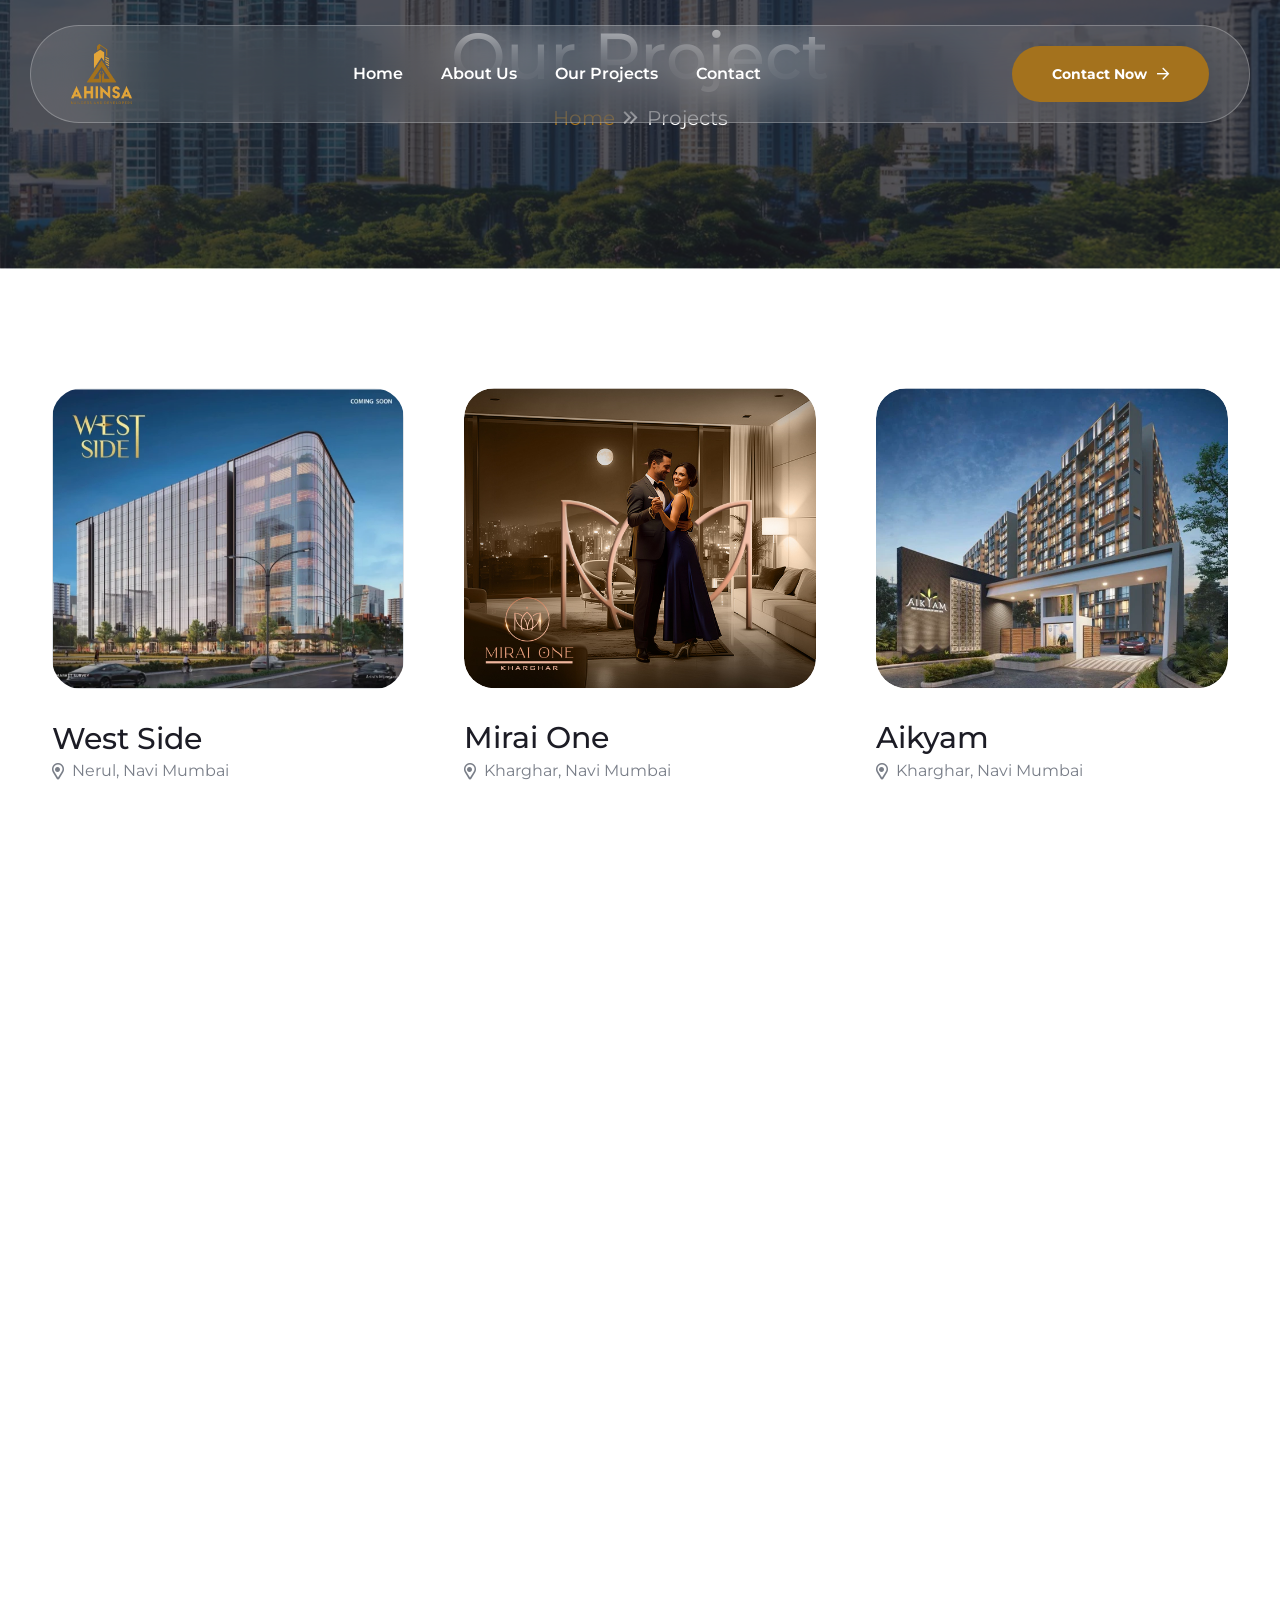
<file: projects.html>
<!DOCTYPE html>
<html lang="zxx">

<head>
    <!--====== Required meta tags ======-->
    <meta charset="utf-8">
    <meta http-equiv="x-ua-compatible" content="ie=edge">
    <meta name="description" content="AI, Agency, Technology">
    <meta name="viewport" content="width=device-width, initial-scale=1, shrink-to-fit=no">
    <!--====== Title ======-->
    <title>Ahinsa Group</title>
    <!--====== Favicon Icon ======-->
    <link rel="shortcut icon" href="assets/images/logo/Ahinsa-logo.png" type="image/png">
    <!--====== Google Fonts ======-->
    <link rel="preconnect" href="https://fonts.googleapis.com">
    <link rel="preconnect" href="https://fonts.gstatic.com" crossorigin>
    <link href="https://fonts.googleapis.com/css2?family=Montserrat:ital,wght@0,100..900;1,100..900&display=swap"
        rel="stylesheet">
      
    <!--====== FontAwesome css ======-->
    <link rel="stylesheet" href="assets/fonts/fontawesome/css/all.min.css">
    <!--====== Bootstrap css ======-->
    <link rel="stylesheet" href="assets/css/plugins/bootstrap.min.css">
    <!--====== Slick-popup css ======-->
    <link rel="stylesheet" href="assets/css/plugins/slick.css">
    <!--====== Magnific-popup css ======-->
    <link rel="stylesheet" href="assets/css/plugins/magnific-popup.css">
    <!--====== NIce Select css ======-->
    <link rel="stylesheet" href="assets/css/plugins/nice-select.css">
    <!--====== Aos css ======-->
    <link rel="stylesheet" href="assets/css/plugins/aos.css">
    <!--====== Default css ======-->
    <link rel="stylesheet" href="assets/css/spacings.css">
    <!--====== Default css ======-->
    <link rel="stylesheet" href="assets/css/style.css">
</head>

<body class="axis-innerpage">
    <!--====== Start Preloader ======-->
    <div class="preloader">
        <div class="loading-wrapper">
            <div class="loading"></div>
            <div id="loading-icon"><img src="assets/images/logo/Ahinsa-logo.png" alt="loader"></div>
        </div>
    </div><!--====== End Preloader ======-->
    <!--====== Start Overlay ======-->
    <div class="offcanvas__overlay"></div>
    <!--=== Start  Header Area  ===-->
    <header class="header-area header-four">
        <!--====  Header Navigation  ===-->
        <div class="container-fluid">
            <div class="header-navigation">
                <!--====  Primary Menu  ===-->
                <div class="primary-menu">
                    <!--====  Site Branding  ===-->
                    <div class="site-branding">
                        <a href="index.html" class="brand-logo"><img src="assets/images/logo/Ahinsa-logo.png"
                                height="60px" alt="Brand Logo"></a>
                    </div>
                    <!--=== Main Menu ===-->
                    <div class="theme-nav-menu">
                        <!--=== Menu Top ===-->
                        <div class="theme-menu-top d-block d-xl-none">
                            <div class="site-branding">
                                <a href="index.html" class="brand-logo"><img
                                        src="assets/images/logo/Ahinsa-logo.png" height="50px" alt="Brand Logo"></a>
                            </div>
                        </div>
                        <!--=== Main Menu ===-->
                        <nav class="main-menu">
                            <ul>
                                <li class="menu-item has-children"><a href="index.html">Home</a>
                                </li>
                                <li class="menu-item"><a href="about.html">About Us</a></li>
                                <li class="menu-item has-children"><a href="projects.html">Our Projects</a>
                                    <!-- <ul class="sub-menu">
                                        <li><a href="services.html">Our Services</a></li>
                                        <li><a href="service-details.html">Service Details</a></li>
                                    </ul> -->
                                </li>
                                <li class="menu-item"><a href="contact.html">Contact</a></li>
                            </ul>
                        </nav>
                        <!--=== Nav Button ===-->
                        <div class="theme-nav-button mt-20 d-block d-md-none">
                            <a href="contact.html" class="theme-btn style-one">Contact Now<i
                                    class="far fa-arrow-right"></i></a>
                        </div>
                        <!--===  Menu Bottom ===-->
                        <div class="theme-menu-bottom mt-50 d-block d-xl-none">
                            <h5>Follow Us</h5>
                            <ul class="social-link">
                                <li><a href="#"><i class="fab fa-facebook-f"></i></a></li>
                                <li><a href="https://www.instagram.com/ahinsagroup_?igsh=MWJ3NTl4bWpoZXo2"><i class="fab fa-instagram"></i></a></li>
                            </ul>
                        </div>
                    </div>
                    <!--=== Header Nav Right ===-->
                    <div class="nav-right-item">
                        <div class="nav-button d-none d-md-block">
                            <a href="contact.html" class="theme-btn style-one">Contact Now<i
                                    class="far fa-arrow-right"></i></a>
                        </div>
                        <div class="navbar-toggler">
                            <span></span>
                            <span></span>
                            <span></span>
                        </div>
                    </div>
                </div>
            </div>
        </div>
    </header><!--=== End  Header Area  ===-->
    <!--======  Smooth Wrapper  ======-->
    <div id="smooth-wrapper">
        <div id="smooth-content">
            <main>
                <!--======  Start Page Hero Section  ======-->
                <section class="page-hero bg_cover p-r z-1" data-src="assets/images/our-project-new-bg.jpg">
                    <div class="container">
                        <div class="row justify-content-center">
                            <div class="col-lg-8">
                                <!--=== Page Content ===-->
                                <div class="page-content text-center">
                                    <h1>Our Project</h1>
                                    <ul>
                                        <li><a href="index.html">Home</a></li>
                                        <li>Projects</li>
                                    </ul>
                                </div>
                            </div>
                        </div>
                    </div>
                </section><!--======  End Page Hero Section  ======-->
                <section class="renvia-projects-sec pt-120 pb-120">
                    <div class="container">
                        <!-- Projects Item Filter -->
                        <div style="z-index: 1000;" class="d-none projects-item-filter mb-50" data-aos="fade-up" data-aos-duration="1000">
                            <form>
                                <div class="row align-items-end">
                                    <div class="col-xl-10">
                                        <div class="row">
                                            <div class="col-xl-3 col-md-6">
                                                <div class="form-group">
                                                    <select class="wide">
                                                        <option data-display="Project Status">All Status</option>
                                                        <option value="02">Ongoing</option>
                                                        <option value="03">Completed</option>
                                                        <option value="04">Upcoming</option>
                                                        <option value="05">Ready to Move</option>
                                                    </select>
                                                </div>
                                            </div>
                                            <div class="col-xl-3 col-md-6">
                                                <div class="form-group">
                                                    <select class="wide">
                                                        <option data-display="Property Type">All Types</option>
                                                        <option value="02">Apartment / Flat</option>
                                                        <option value="03">Commercial Space</option>
                                                        <option value="04">Plot / Land</option>
                                                        <option value="05">Duplex / Villa</option>
                                                    </select>
                                                </div>
                                            </div>
                                            <div class="col-xl-3 col-md-6">
                                                <div class="form-group">
                                                    <select class="wide">
                                                        <option data-display="Select Location">All Locations</option>
                                                        <option value="02">United States</option>
                                                        <option value="03">United Kingdom</option>
                                                        <option value="04">Canada</option>
                                                        <option value="05">Australia</option>
                                                    </select>
                                                </div>
                                            </div>
                                            <div class="col-xl-3 col-md-6">
                                                <div class="form-group">
                                                    <select class="wide">
                                                        <option data-display="Project Budget">All Budgets</option>
                                                        <option value="01">Below $100,000</option>
                                                        <option value="01">$100,000 – $250,000</option>
                                                        <option value="01">$250,000 – $500,000</option>
                                                        <option value="01">$500,000 – $1 Million</option>
                                                    </select>
                                                </div>
                                            </div>
                                        </div>
                                    </div>
                                    <div class="col-xl-2">
                                        <div class="renvia-button text-center text-xl-start mb-30">
                                            <button class="theme-btn style-one">Search</button>
                                        </div>
                                    </div>
                                </div>
                            </form>
                        </div>
                        <!-- Projects Wrapper -->
                        <div class="projects-wrapper">
                            <div class="row">
                                <div class="col-md-6 col-lg-4">
                                    <!-- Renvia Project Item -->
                                    <div class="renvia-project-item style-four" data-aos="fade-up"
                                        data-aos-duration="1000">
                                        <div class="project-thumbnail">
                                            <img src="assets/images/our-projects/west-side.webp" class="object-fit-cover border rounded"
                                                alt="project-thumbnail">
                                            
                                            <div class="hover-content">
                                                <a href="javascript:void(0)" class="icon-btn"><i
                                                        class="far fa-arrow-right"></i></a>
                                            </div>
                                        </div>
                                        <div class="project-content">
                                            <h3 class="title"><a href="javascript:void(0)">West Side</a></h3>
                                            <div class="d-flex gap-2 align-items-center"><i class="far fa-map-marker-alt"></i>Nerul, Navi Mumbai 
                                            </div>
                                        </div>
                                    </div>
                                </div>
                                <div class="col-md-6 col-lg-4">
                                    <!-- Renvia Project Item -->
                                    <div class="renvia-project-item style-four" data-aos="fade-up"
                                        data-aos-duration="1000">
                                        <div class="project-thumbnail">
                                            <img src="assets/images/our-projects/Our-Projects---Project-1.jpg.jpeg"
                                                alt="project-thumbnail">
                                            
                                            <div class="hover-content">
                                                <a href="javascript:void(0)" class="icon-btn"><i
                                                        class="far fa-arrow-right"></i></a>
                                            </div>
                                        </div>
                                        <div class="project-content">
                                            <h3 class="title"><a href="javascript:void(0)">Mirai One</a></h3>
                                            <div class="d-flex gap-2 align-items-center"><i class="far fa-map-marker-alt"></i>Kharghar, Navi Mumbai 
                                            </div>
                                        </div>
                                    </div>
                                </div>
                                <div class="col-md-6 col-lg-4">
                                    <!-- Renvia Project Item -->
                                    <div class="renvia-project-item style-four" data-aos="fade-up"
                                        data-aos-duration="1000">
                                        <div class="project-thumbnail">
                                            <img src="assets/images/our-projects/aikyam.webp"
                                                alt="project-thumbnail">
                                            
                                            <div class="hover-content">
                                                <a href="javascript:void(0)" class="icon-btn"><i
                                                        class="far fa-arrow-right"></i></a>
                                            </div>
                                        </div>
                                        <div class="project-content">
                                            <h3 class="title"><a href="javascript:void(0)">Aikyam</a></h3>
                                            <div class="d-flex gap-2 align-items-center"><i class="far fa-map-marker-alt"></i>Kharghar, Navi Mumbai 
                                            </div>
                                        </div>
                                    </div>
                                </div>
                                <div class="col-md-6 col-lg-4">
                                    <!-- Renvia Project Item -->
                                    <div class="renvia-project-item style-four" data-aos="fade-up"
                                        data-aos-duration="1200">
                                        <div class="project-thumbnail">
                                            <img src="assets/images/our-projects/Our-Projects---Project-2.jpg.jpeg"
                                                alt="project-thumbnail">
                                            <!-- <div class="location"><i class="far fa-map-marker-alt"></i> CBD Belapur, Navi Mumbai
                                            </div> -->
                                            <div class="hover-content">
                                                <a href="javascript:void(0)" class="icon-btn"><i
                                                        class="far fa-arrow-right"></i></a>
                                            </div>
                                        </div>
                                        <div class="project-content">
                                            <h3 class="title"><a href="javascript:void(0)">Mount Bliss</a></h3>
                                            <div class="d-flex gap-2 align-items-center"><i class="far fa-map-marker-alt"></i>CBD Belapur, Navi Mumbai
                                            </div>
                                        </div>
                                    </div>
                                </div>
                                <div class="col-md-6 col-lg-4">
                                    <!-- Renvia Project Item -->
                                    <div class="renvia-project-item style-four" data-aos="fade-up"
                                        data-aos-duration="1400">
                                        <div class="project-thumbnail">
                                            <img src="assets/images/our-projects/Our-Projects---Project-3.jpg.jpeg"
                                                alt="project-thumbnail">
                                            <!-- <div class="location"><i class="far fa-map-marker-alt"></i> Udaipur, Rajasthan
                                            </div> -->
                                            <div class="hover-content">
                                                <a href="javascript:void(0)" class="icon-btn"><i
                                                        class="far fa-arrow-right"></i></a>
                                            </div>
                                        </div>
                                        <div class="project-content">
                                            <h3 class="title"><a href="javascript:void(0)">Hiraman Tower</a></h3>
                                            <div class="d-flex gap-2 align-items-center"><i class="far fa-map-marker-alt"></i>Udaipur, Rajasthan
                                            </div>
                                        </div>
                                    </div>
                                </div>
                                <div class="col-md-6 col-lg-4">
                                    <!-- Renvia Project Item -->
                                    <div class="renvia-project-item style-four" data-aos="fade-up"
                                        data-aos-duration="1600">
                                        <div class="project-thumbnail">
                                            <img src="assets/images/our-projects//Our-Projects---Project-4.jpg.jpeg"
                                                alt="project-thumbnail">
                                            <!-- <div class="location"><i class="far fa-map-marker-alt"></i> Ulwe, Navi Mumbai

                                            </div> -->
                                            <div class="hover-content">
                                                <a href="javascript:void(0)" class="icon-btn"><i
                                                        class="far fa-arrow-right"></i></a>
                                            </div>
                                        </div>
                                        <div class="project-content">
                                            <h3 class="title"><a href="javascript:void(0)">Today Paradise</a></h3>
                                            <div class="d-flex gap-2 align-items-center"><i class="far fa-map-marker-alt"></i>Ulwe, Navi Mumbai
                                            </div>
                                        </div>
                                    </div>
                                </div>
                                <div class="col-md-6 col-lg-4">
                                    <!-- Renvia Project Item -->
                                    <div class="renvia-project-item style-four" data-aos="fade-up"
                                        data-aos-duration="1800">
                                        <div class="project-thumbnail">
                                            <img src="assets/images/our-projects/Our-Projects---Project-5.jpg.jpeg"
                                                alt="project-thumbnail">
                                            <!-- <div class="location"><i class="far fa-map-marker-alt"></i>Udaipur, Rajasthan
                                            </div> -->
                                            <div class="hover-content">
                                                <a href="javascript:void(0)" class="icon-btn"><i
                                                        class="far fa-arrow-right"></i></a>
                                            </div>
                                        </div>
                                        <div class="project-content">
                                            <h3 class="title"><a href="javascript:void(0)">Mega Awas Yojna</a></h3>
                                            <div class="d-flex gap-2 align-items-center"><i class="far fa-map-marker-alt"></i>Udaipur, Rajasthan
                                            </div>
                                        </div>
                                    </div>
                                </div>
                                <div class="col-md-6 col-lg-4">
                                    <!-- Renvia Project Item -->
                                    <div class="renvia-project-item style-four" data-aos="fade-up"
                                        data-aos-duration="2000">
                                        <div class="project-thumbnail">
                                            <img src="assets/images/our-projects/Our-Projects---Project-6.jpg.jpeg"
                                                alt="project-thumbnail">
                                            <!-- <div class="location"><i class="far fa-map-marker-alt"></i> Dungarpur, Rajasthan
                                            </div> -->
                                            <div class="hover-content">
                                                <a href="javascript:void(0)" class="icon-btn"><i
                                                        class="far fa-arrow-right"></i></a>
                                            </div>
                                        </div>
                                        <div class="project-content">
                                            <h3 class="title"><a href="javascript:void(0)">Commerical Complex</a></h3>
                                            <div class="d-flex gap-2 align-items-center"><i class="far fa-map-marker-alt"></i> Dungarpur, Rajasthan
                                            </div>
                                        </div>
                                    </div>
                                </div>
                                <div class="col-md-6 col-lg-4">
                                    <!-- Renvia Project Item -->
                                    <div class="renvia-project-item style-four" data-aos="fade-up"
                                        data-aos-duration="2000">
                                        <div class="project-thumbnail">
                                            <img src="assets/images/our-projects/Our-Projects---Project-7.jpg.jpeg"
                                                alt="project-thumbnail">
                                            <!-- <div class="location"><i class="far fa-map-marker-alt"></i> Kamothe
                                            </div> -->
                                            <div class="hover-content">
                                                <a href="javascript:void(0)" class="icon-btn"><i
                                                        class="far fa-arrow-right"></i></a>
                                            </div>
                                        </div>
                                        <div class="project-content">
                                            <h3 class="title"><a href="javascript:void(0)">Today Shivam</a></h3>
                                            <div class="d-flex gap-2 align-items-center"><i class="far fa-map-marker-alt"></i>Kamothe
                                            </div>
                                        </div>
                                    </div>
                                </div>
                                <div class="col-md-6 col-lg-4">
                                    <!-- Renvia Project Item -->
                                    <div class="renvia-project-item style-four" data-aos="fade-up"
                                        data-aos-duration="2000">
                                        <div class="project-thumbnail">
                                            <img src="assets/images/our-projects/Our-Projects---Project-8.jpg.jpeg"
                                                alt="project-thumbnail">
                                            <!-- <div class="location"><i class="far fa-map-marker-alt"></i>Berwas, Udaipur
                                            </div> -->
                                            <div class="hover-content">
                                                <a href="javascript:void(0)" class="icon-btn"><i
                                                        class="far fa-arrow-right"></i></a>
                                            </div>
                                        </div>
                                        <div class="project-content">
                                            <h3 class="title"><a href="javascript:void(0)">G+1 Commercial</a></h3>
                                            <div class="d-flex gap-2 align-items-center"><i class="far fa-map-marker-alt"></i>Berwas, Udaipur
                                            </div>
                                        </div>
                                    </div>
                                </div>
                                <div class="col-md-6 col-lg-4">
                                    <!-- Renvia Project Item -->
                                    <div class="renvia-project-item style-four" data-aos="fade-up"
                                        data-aos-duration="2000">
                                        <div class="project-thumbnail">
                                            <img src="assets/images/our-projects/Our-Projects---Project-9.jpg.jpeg"
                                                alt="project-thumbnail">
                                            <!-- <div class="location"><i class="far fa-map-marker-alt"></i>Berwas, Udaipur
                                            </div> -->
                                            <div class="hover-content">
                                                <a href="javascript:void(0)" class="icon-btn"><i
                                                        class="far fa-arrow-right"></i></a>
                                            </div>
                                        </div>
                                        <div class="project-content">
                                            <h3 class="title"><a href="javascript:void(0)">G+2 Commercial</a></h3>
                                            <div class="d-flex gap-2 align-items-center"><i class="far fa-map-marker-alt"></i>Berwas, Udaipur
                                            </div>
                                        </div>
                                    </div>
                                </div>
                                <div class="col-md-6 col-lg-4">
                                    <!-- Renvia Project Item -->
                                    <div class="renvia-project-item style-four" data-aos="fade-up"
                                        data-aos-duration="2000">
                                        <div class="project-thumbnail">
                                            <img src="assets/images/our-projects/Our-Projects---Project-10.jpg.jpeg"
                                                alt="project-thumbnail">
                                            <!-- <div class="location"><i class="far fa-map-marker-alt"></i>Fatehpura, Udaipur
                                            </div> -->
                                            <div class="hover-content">
                                                <a href="javascript:void(0)" class="icon-btn"><i
                                                        class="far fa-arrow-right"></i></a>
                                            </div>
                                        </div>
                                        <div class="project-content">
                                            <h3 class="title"><a href="javascript:void(0)">G+2 Commercial</a></h3>
                                            <div class="d-flex gap-2 align-items-center"><i class="far fa-map-marker-alt"></i>Fatehpura, Udaipur
                                            </div>
                                        </div>
                                    </div>
                                </div>
                            </div>
                        </div>
                        <!-- Pagination -->
                        <div class="theme-pagination d-none text-center" data-aos="fade-up" data-aos-duration="2200">
                            <ul>
                                <li><a href="#"><i class="far fa-arrow-left"></i></a></li>
                                <li><a href="#">01</a></li>
                                <li><a href="#">02</a></li>
                                <li><a href="#">03</a></li>
                                <li><a href="#"><i class="far fa-arrow-right"></i></a></li>
                            </ul>
                        </div>
                    </div>
                </section>
            </main>
            <!--======  Start Footer  ======-->
            <footer class="main-footer footer-v1 pt-80">
                <div class="container">
                    <!--=== Footer Top ===-->
                    <div class="footer-top">
                        <div class="row align-items-center">
                            <div class="col-lg-8">
                                <div class="section-title text-white mb-55 text-center text-lg-start" data-aos="fade-up"
                                    data-aos-duration="800">
                                    <!-- <h2>Let’s Get Started on Your Project?</h2> -->
                                    <h2>Let’s talk to us, share your dream project and we will transform it into reality</h2>
                                    <!-- <p>Let’s talk to us, share your dream project and we will transform it into reality -->
                                    <!-- </p> -->
                                </div>
                            </div>
                            <div class="col-lg-4">
                                <div class="renvia-button text-lg-end mb-60 text-center" data-aos="fade-up"
                                    data-aos-duration="800">
                                    <a href="contact.html" class="theme-btn style-one">Get In Touch<i
                                            class="far fa-arrow-right"></i></a>
                                </div>
                            </div>
                        </div>
                    </div>
                    <!--=== Footer Widget Area ===-->
                    <div class="footer-widget-area pt-80 pb-30">
                        <div class="row">
                            <div class="col-lg-4 col-md-6">
                                <!--=== Footer Widget ===-->
                                <div class="footer-widget footer-about-widget mb-40" data-aos="fade-up"
                                    data-aos-duration="800">
                                    <div class="widget-content">
                                        <div class="footer-logo mb-30">
                                            <a href="index.html"><img style="height: 150px;"
                                                    src="assets/images/logo/Ahinsa-logo.png" alt="Brand Logo"></a>
                                        </div>
                                        <div class="social-box">
                                            <a href="#"><i class="fab fa-facebook-f"></i></a>
                                            <a href="https://www.instagram.com/ahinsagroup_?igsh=MWJ3NTl4bWpoZXo2"><i class="fab fa-instagram"></i></a>
                                        </div>
                                    </div>
                                </div>
                            </div>
                            <div class="col-lg-4 col-md-6">
                                <!--=== Footer Widget ===-->
                                <div class="footer-widget footer-nav-widget mb-40 ms-0 ms-lg-5" data-aos="fade-up"
                                    data-aos-duration="1000">
                                    <div class="widget-content">
                                        <h4 class="widget-title">Quick Links</h4>
                                        <div class="line-wrap"><span></span><span></span><span></span></div>
                                        <ul class="widget-nav">
                                            <li><a href="about.html">About Us</a></li>
                                            <li><a href="projects.html">Our Projects</a></li>
                                            <li><a href="about.html">Our Team</a></li>
                                            <li><a href="contact.html">Contact</a></li>
                                        </ul>
                                    </div>
                                </div>
                            </div>
                        </div>
                    </div>
                    <!--=== Copyright Area ===-->
                    <div class="copyright-area">
                        <div class="row">
                            <div class="col-lg-6">
                                <!--=== Copyright Text ===-->
                                <div class="copyright-text text-lg-start text-center">
                                    <p>&copy;All Copyright 2025 by Ahinsa</p>
                                </div>
                            </div>
                            <div class="col-lg-6">
                                <!--=== Copyright link ===-->
                                <div class="copyright-link text-lg-end text-center">
                                    <a href="#">Terms & Conditions</a>
                                    <a href="#">Privacy Policy</a>
                                </div>
                            </div>
                        </div>
                    </div>
                </div>
            </footer><!--======  End Footer  ======-->
        </div>
    </div>
    <!--====== Jquery js ======-->
    <script src="assets/js/plugins/jquery-3.7.1.min.js"></script>
    <!--====== Bootstrap js ======-->
    <script src="assets/js/plugins/popper.min.js"></script>
    <!--====== Bootstrap js ======-->
    <script src="assets/js/plugins/bootstrap.min.js"></script>
    <!--====== Gsap Js ======-->
    <script src="assets/js/plugins/gsap/gsap.min.js"></script>
    <script src="assets/js/plugins/gsap/SplitText.min.js"></script>
    <script src="assets/js/plugins/gsap/ScrollSmoother.min.js"></script>
    <script src="assets/js/plugins/gsap/ScrollTrigger.min.js"></script>
    <!--====== Slick js ======-->
    <script src="assets/js/plugins/slick.min.js"></script>
    <!--====== Magnific js ======-->
    <script src="assets/js/plugins/jquery.magnific-popup.min.js"></script>
    <!--====== Waypoint js ======-->
    <script src="assets/js/plugins/jquery.waypoints.js"></script>
    <!--====== CounterUp js ======-->
    <script src="assets/js/plugins/jquery.counterup.min.js"></script>
    <!--====== Select js ======-->
    <script src="assets/js/plugins/jquery.nice-select.min.js"></script>
    <!--====== Aos js ======-->
    <script src="assets/js/plugins/aos.js"></script>
    <!--====== Common js ======-->
    <script src="assets/js/theme.js"></script>
</body>

</html>
</file>
<file: assets/css/spacings.css>
/*---------------------------------------
    - Margin & Padding
-----------------------------------------*/
/*-- Margin Top --*/
.mt-5 {
  margin-top: 5px; }

.mt-10 {
  margin-top: 10px; }

.mt-15 {
  margin-top: 15px; }

.mt-20 {
  margin-top: 20px; }

.mt-25 {
  margin-top: 25px; }

.mt-30 {
  margin-top: 30px; }

.mt-35 {
  margin-top: 35px; }

.mt-40 {
  margin-top: 40px; }

.mt-45 {
  margin-top: 45px; }

.mt-50 {
  margin-top: 50px; }

.mt-55 {
  margin-top: 55px; }

.mt-60 {
  margin-top: 60px; }

.mt-65 {
  margin-top: 65px; }

.mt-70 {
  margin-top: 70px; }

.mt-75 {
  margin-top: 75px; }

.mt-80 {
  margin-top: 80px; }

.mt-85 {
  margin-top: 85px; }

.mt-90 {
  margin-top: 90px; }

.mt-95 {
  margin-top: 95px; }

.mt-100 {
  margin-top: 100px; }

.mt-105 {
  margin-top: 105px; }

.mt-110 {
  margin-top: 110px; }

.mt-115 {
  margin-top: 115px; }

.mt-120 {
  margin-top: 120px; }

.mt-125 {
  margin-top: 125px; }

.mt-130 {
  margin-top: 130px; }

.mt-135 {
  margin-top: 135px; }

.mt-140 {
  margin-top: 140px; }

.mt-145 {
  margin-top: 145px; }

.mt-150 {
  margin-top: 150px; }

.mt-155 {
  margin-top: 155px; }

.mt-160 {
  margin-top: 160px; }

.mt-165 {
  margin-top: 165px; }

.mt-170 {
  margin-top: 170px; }

.mt-175 {
  margin-top: 175px; }

.mt-180 {
  margin-top: 180px; }

.mt-185 {
  margin-top: 185px; }

.mt-190 {
  margin-top: 190px; }

.mt-195 {
  margin-top: 195px; }

.mt-200 {
  margin-top: 200px; }

.mt-205{
  margin-top: 205px;
}
.mt-210{
  margin-top: 210px;
}
.mt-215{
  margin-top: 215px;
}
.mt-220{
  margin-top: 220px;
}
.mt-225{
  margin-top: 225px;
}
.mt-230{
  margin-top: 230px;
}
.mt-235{
  margin-top: 235px;
}
.mt-240{
  margin-top: 240px;
}
.mt-245{
  margin-top: 245px;
}
.mt-250{
  margin-top: 250px;
}
.mt-255{
  margin-top: 255px;
}
.mt-260{
  margin-top: 260px;
}
.mt-265{
  margin-top: 265px;
}
.mt-270{
  margin-top: 270px;
}
.mt-275{
  margin-top: 275px;
}
.mt-280{
  margin-top: 280px;
}
.mt-285{
  margin-top: 285px;
}
.mt-290{
  margin-top: 290px;
}
.mt-295{
  margin-top: 295px;
}
.mt-300{
  margin-top: 300px;
}
/*-- Margin Bottom --*/
.mb-5 {
  margin-bottom: 5px; }

.mb-10 {
  margin-bottom: 10px; }

.mb-15 {
  margin-bottom: 15px; }

.mb-20 {
  margin-bottom: 20px; }

.mb-25 {
  margin-bottom: 25px; }

.mb-30 {
  margin-bottom: 30px; }

.mb-35 {
  margin-bottom: 35px; }

.mb-40 {
  margin-bottom: 40px; }

.mb-45 {
  margin-bottom: 45px; }

.mb-50 {
  margin-bottom: 50px; }

.mb-55 {
  margin-bottom: 55px; }

.mb-60 {
  margin-bottom: 60px; }

.mb-65 {
  margin-bottom: 65px; }

.mb-70 {
  margin-bottom: 70px; }

.mb-75 {
  margin-bottom: 75px; }

.mb-80 {
  margin-bottom: 80px; }

.mb-85 {
  margin-bottom: 85px; }

.mb-90 {
  margin-bottom: 90px; }

.mb-95 {
  margin-bottom: 95px; }

.mb-100 {
  margin-bottom: 100px; }

.mb-105 {
  margin-bottom: 105px; }

.mb-110 {
  margin-bottom: 110px; }

.mb-115 {
  margin-bottom: 115px; }

.mb-120 {
  margin-bottom: 120px; }

.mb-125 {
  margin-bottom: 125px; }

.mb-130 {
  margin-bottom: 130px; }

.mb-135 {
  margin-bottom: 135px; }

.mb-140 {
  margin-bottom: 140px; }

.mb-145 {
  margin-bottom: 145px; }

.mb-150 {
  margin-bottom: 150px; }

.mb-155 {
  margin-bottom: 155px; }

.mb-160 {
  margin-bottom: 160px; }

.mb-165 {
  margin-bottom: 165px; }

.mb-170 {
  margin-bottom: 170px; }

.mb-175 {
  margin-bottom: 175px; }

.mb-180 {
  margin-bottom: 180px; }

.mb-185 {
  margin-bottom: 185px; }

.mb-190 {
  margin-bottom: 190px; }

.mb-195 {
  margin-bottom: 195px; }

.mb-200 {
  margin-bottom: 200px; }

.mb-205 {
  margin-bottom: 205px; }

.mb-210 {
  margin-bottom: 210px; }

.mb-215 {
  margin-bottom: 215px; }

.mb-220 {
  margin-bottom: 220px; }

.mb-225 {
  margin-bottom: 225px; }

.mb-230 {
  margin-bottom: 230px; }

.mb-235 {
  margin-bottom: 235px; }

.mb-240 {
  margin-bottom: 240px; }

.mb-245 {
  margin-bottom: 245px; }

.mb-250 {
  margin-bottom: 250px; }

.mb-255 {
  margin-bottom: 255px; }

.mb-260 {
  margin-bottom: 260px; }

.mb-265 {
  margin-bottom: 265px; }

.mb-270 {
  margin-bottom: 270px; }

.mb-275 {
  margin-bottom: 275px; }

.mb-280 {
  margin-bottom: 280px; }

.mb-285 {
  margin-bottom: 285px; }

.mb-290 {
  margin-bottom: 290px; }

.mb-295 {
  margin-bottom: 295px; }

.mb-300 {
  margin-bottom: 300px; }

/*-- Padding Top --*/
.pt-5 {
  padding-top: 5px; }

.pt-10 {
  padding-top: 10px; }

.pt-15 {
  padding-top: 15px; }

.pt-20 {
  padding-top: 20px; }

.pt-25 {
  padding-top: 25px; }

.pt-30 {
  padding-top: 30px; }

.pt-35 {
  padding-top: 35px; }

.pt-40 {
  padding-top: 40px; }

.pt-45 {
  padding-top: 45px; }

.pt-50 {
  padding-top: 50px; }

.pt-55 {
  padding-top: 55px; }

.pt-60 {
  padding-top: 60px; }

.pt-65 {
  padding-top: 65px; }

.pt-70 {
  padding-top: 70px; }

.pt-75 {
  padding-top: 75px; }

.pt-80 {
  padding-top: 80px; }

.pt-85 {
  padding-top: 85px; }

.pt-90 {
  padding-top: 90px; }

.pt-95 {
  padding-top: 95px; }

.pt-100 {
  padding-top: 100px; }

.pt-105 {
  padding-top: 105px; }

.pt-110 {
  padding-top: 110px; }

.pt-115 {
  padding-top: 115px; }

.pt-120 {
  padding-top: 120px; }

.pt-125 {
  padding-top: 125px; }

.pt-130 {
  padding-top: 130px; }

.pt-135 {
  padding-top: 135px; }

.pt-140 {
  padding-top: 140px; }

.pt-145 {
  padding-top: 145px; }

.pt-150 {
  padding-top: 150px; }

.pt-155 {
  padding-top: 155px; }

.pt-160 {
  padding-top: 160px; }

.pt-165 {
  padding-top: 165px; }

.pt-170 {
  padding-top: 170px; }

.pt-175 {
  padding-top: 175px; }

.pt-180 {
  padding-top: 180px; }

.pt-185 {
  padding-top: 185px; }

.pt-190 {
  padding-top: 190px; }

.pt-195 {
  padding-top: 195px; }

.pt-200 {
  padding-top: 200px; }

.pt-205 {
  padding-top: 205px; }

.pt-210 {
  padding-top: 210px; }

.pt-215 {
  padding-top: 215px; }

.pt-220 {
  padding-top: 220px; }

.pt-225 {
  padding-top: 225px; }

.pt-230 {
  padding-top: 230px; }

.pt-235 {
  padding-top: 235px; }

.pt-240 {
  padding-top: 240px; }

.pt-245 {
  padding-top: 245px; }

.pt-250 {
  padding-top: 250px; }

.pt-255 {
  padding-top: 255px; }

.pt-260 {
  padding-top: 260px; }

.pt-265 {
  padding-top: 265px; }

.pt-270 {
  padding-top: 270px; }

.pt-275 {
  padding-top: 275px; }

.pt-280 {
  padding-top: 280px; }

.pt-285 {
  padding-top: 285px; }

.pt-290 {
  padding-top: 290px; }

.pt-295 {
  padding-top: 295px; }

.pt-300 {
  padding-top: 300px; }


/*-- Padding Bottom --*/
.pb-5 {
  padding-bottom: 5px; }

.pb-10 {
  padding-bottom: 10px; }

.pb-15 {
  padding-bottom: 15px; }

.pb-20 {
  padding-bottom: 20px; }

.pb-25 {
  padding-bottom: 25px; }

.pb-30 {
  padding-bottom: 30px; }

.pb-35 {
  padding-bottom: 35px; }

.pb-40 {
  padding-bottom: 40px; }

.pb-45 {
  padding-bottom: 45px; }

.pb-50 {
  padding-bottom: 50px; }

.pb-55 {
  padding-bottom: 55px; }

.pb-60 {
  padding-bottom: 60px; }

.pb-65 {
  padding-bottom: 65px; }

.pb-70 {
  padding-bottom: 70px; }

.pb-75 {
  padding-bottom: 75px; }

.pb-80 {
  padding-bottom: 80px; }

.pb-85 {
  padding-bottom: 85px; }

.pb-90 {
  padding-bottom: 90px; }

.pb-95 {
  padding-bottom: 95px; }

.pb-100 {
  padding-bottom: 100px; }

.pb-105 {
  padding-bottom: 105px; }

.pb-110 {
  padding-bottom: 110px; }

.pb-115 {
  padding-bottom: 115px; }

.pb-120 {
  padding-bottom: 120px; }

.pb-125 {
  padding-bottom: 125px; }

.pb-130 {
  padding-bottom: 130px; 
}


.pb-135 {
  padding-bottom: 135px; }

.pb-140 {
  padding-bottom: 140px; }

.pb-145 {
  padding-bottom: 145px; }

.pb-150 {
  padding-bottom: 150px; }

.pb-155 {
  padding-bottom: 155px; }

.pb-160 {
  padding-bottom: 160px; }

.pb-165 {
  padding-bottom: 165px; }

.pb-170 {
  padding-bottom: 170px; }

.pb-175 {
  padding-bottom: 175px; }

.pb-180 {
  padding-bottom: 180px; }

.pb-185 {
  padding-bottom: 185px; }

.pb-190 {
  padding-bottom: 190px; }

.pb-195 {
  padding-bottom: 195px; }

.pb-200 {
  padding-bottom: 200px; }

.pb-205 {
  padding-bottom: 205px; }

.pb-210 {
  padding-bottom: 210px; }

.pb-215 {
  padding-bottom: 215px; }

.pb-220 {
  padding-bottom: 220px; }

.pb-225 {
  padding-bottom: 225px; }

.pb-230 {
  padding-bottom: 230px; }

.pb-235 {
  padding-bottom: 235px; }

.pb-240 {
  padding-bottom: 240px; }

.pb-245 {
  padding-bottom: 245px; }

.pb-250 {
  padding-bottom: 250px; }

.pb-255 {
  padding-bottom: 255px; }

.pb-260 {
  padding-bottom: 260px; }

.pb-265 {
  padding-bottom: 265px; }

.pb-270 {
  padding-bottom: 270px; }

.pb-275 {
  padding-bottom: 275px; }

.pb-280 {
  padding-bottom: 280px; }

.pb-285 {
  padding-bottom: 285px; }

.pb-290 {
  padding-bottom: 290px; }

.pb-295 {
  padding-bottom: 295px; }

.pb-300 {
  padding-bottom: 300px; }
</file>
<file: assets/css/style.css>
@charset "UTF-8";
/*----------------------------------------------------------------------------------- 

Template Name: Renvia – Real Estate Group HTML5 Template
URI: https://nayonacademy.com/
Description: Renvia is a premium, modern and feature-rich Real Estate HTML5 Template designed for property agencies, real estate companies, builders, architects, residential & commercial listing platforms. It delivers a clean UI, elegant layout structure, powerful features, and smooth user experience to help you showcase properties professionally and convert more clients.
Author: Themeservices
Author URI: https://themeforest.net/user/themeservices
Version: 1.0 


------------------------------------------------------
   CSS INDEX
-----------------------------------------------------

    # Components
        # Base CSS
        # Common CSS
        # Preloader CSS
        # Offcanvas CSS
        # Animation CSS
        # Button CSS
    # Sections
       # Header CSS
       # Hero Section CSS
       # About Section CSS
       # Features Section CSS
       # Service Section CSS
       # Counter Section CSS
       # Project Section CSS
       # Pricing Section CSS
       # Faq Section CSS
       # Testimonial Section CSS
       # Company Section CSS
       # CTA Section CSS
       # Contact Section CSS
       # Error Section CSS
       # Footer CSS
-------------------------------------------------------    */
/*---- 

====================
1. Base CSS
    # base  CSS
====================

----*/
/* Base CSS */
:root {
  --primary-color: #a4721d;
  --heading-color: #1C1C25;
  --primary-black-color: #1C1C25;
  --gray-color: #F7F5EF;
  --white-color: #ffffff;
  --text-color: #797E88;
  --border-color: #D8DDE1;
  --heading-font: "Montserrat", sans-serif;
  --body-font: "Montserrat", sans-serif;
}

html {
  font-size: 100%;
}

* {
  margin: 0;
  padding: 0;
  -webkit-box-sizing: border-box;
  box-sizing: border-box;
}

a {
  color: inherit;
  text-decoration: none;
  -webkit-transition: all 0.3s ease-out 0s;
  transition: all 0.3s ease-out 0s;
}
a:hover, a:focus {
  color: inherit;
  text-decoration: none;
}

a:focus,
input:focus,
textarea:focus,
button:focus {
  text-decoration: none;
  outline: none;
}

i,
span,
a {
  display: inline-block;
}

h1,
h2,
h3,
h4,
h5,
h6 {
  font-weight: 500;
  margin: 0px;
  color: var(--heading-color);
  font-family: var(--heading-font);
}

h1 {
  font-size: 65px;
  line-height: 1.15em;
}

h2 {
  font-size: 46px;
  line-height: 1.25em;
}

h3 {
  font-size: 30px;
  line-height: 1.33em;
}

h4 {
  font-size: 24px;
  line-height: 1.3em;
}

h5 {
  font-size: 18px;
  line-height: 1.1;
}

h6 {
  font-size: 16px;
  line-height: 28px;
}

ul, ol {
  margin: 0px;
  padding: 0px;
  list-style-type: none;
}

p {
  margin: 0px;
}

input, textarea {
  display: inherit;
}

button {
  border: none;
}

label {
  margin-bottom: 0;
}

iframe {
  width: 100%;
  border: none;
  display: inherit;
}

img {
  max-width: 100%;
}

body {
  font-weight: normal;
  font-style: normal;
  font-weight: 400;
  color: var(--text-color);
  font-family: var(--body-font);
  font-size: 16px;
  line-height: 26px;
  overflow-x: hidden;
}

main {
  display: inline-block;
  width: 100%;
}

/*===== Scrollbar =====*/
::-webkit-scrollbar {
  width: 5px;
}

::-webkit-scrollbar-track {
  background: #abafb9;
}

::-webkit-scrollbar-thumb {
  background-color: #13172b;
}

.home-one main {
  margin-top: 157px;
}
@media (max-width: 767.98px) {
  .home-one main {
    margin-top: 130px;
  }
}

/*---- 

====================
01. Base CSS
    # Common CSS
====================

----*/
@media (min-width: 1451px) {
  .container {
    max-width: 1314px;
  }
}
@media (min-width: 1200px) and (max-width: 1450px) {
  .container {
    max-width: 1200px;
  }
}
#smooth-wrapper {
  z-index: 1;
}

.p-r {
  position: relative;
}

.bg_cover {
  background-repeat: no-repeat;
  background-size: cover;
  background-position: 100% 100%;
}

.font-200 {
  font-weight: 200;
}

.form-group {
  position: relative;
}

label {
  margin-bottom: 0;
}

.form_control {
  width: 100%;
}

.text-white p,
.text-white h6,
.text-white h5,
.text-white h4,
.text-white h3,
.text-white h2, .text-white h1 {
  color: var(--white-color);
}

.gray-bg {
  background-color: var(--gray-color);
}

/* Section Title */
.sub-title {
  font-size: 16px;
  line-height: 1;
  font-family: var(--body-font);
  color: var(--primary-color);
  font-weight: 700;
  text-transform: uppercase;
  display: -webkit-inline-box;
  display: -ms-inline-flexbox;
  display: inline-flex;
  -webkit-box-align: end;
      -ms-flex-align: end;
          align-items: flex-end;
  line-height: 14px;
  gap: 10px;
}
@media (max-width: 767.98px) {
  .sub-title {
    font-size: 16px;
  }
}

.section-title .sub-title {
  color: var(--primary-color);
  margin-bottom: 12px;
}
.section-title h2 {
  font-size: 46px;
  margin-bottom: 20px;
}
@media (max-width: 1650px) {
  .section-title h2 {
    font-size: 48px;
  }
}
@media screen and (max-width: 1199.98px) {
  .section-title h2 {
    font-size: 40px;
    line-height: 55px;
  }
}
@media (max-width: 575.98px) {
  .section-title h2 {
    font-size: 26px;
    line-height: 1.4em;
  }
}

.text-white .sub-title {
  color: var(--primary-color);
}
.text-white .sub-title:after {
  background-color: var(--primary-color);
}

/* Check List */
.check-list li {
  position: relative;
  font-weight: 500;
  color: var(--heading-color);
  display: -webkit-box;
  display: -ms-flexbox;
  display: flex;
  -webkit-box-align: center;
      -ms-flex-align: center;
          align-items: center;
}
.check-list li:not(:last-child) {
  margin-bottom: 15px;
}
.check-list.style-one i {
  margin-right: 10px;
  color: var(--primary-color);
}
.check-list.style-one img {
  margin-right: 10px;
}
.check-list.style-two li i {
  -webkit-box-flex: 0;
      -ms-flex: 0 0 auto;
          flex: 0 0 auto;
  width: 20px;
  height: 20px;
  border-radius: 50%;
  background-color: var(--primary-color);
  color: var(--white-color);
  font-size: 10px;
  margin-right: 10px;
  color: var(--white-color);
  display: -webkit-box;
  display: -ms-flexbox;
  display: flex;
  -webkit-box-align: center;
      -ms-flex-align: center;
          align-items: center;
  -webkit-box-pack: center;
      -ms-flex-pack: center;
          justify-content: center;
}
.check-list.style-three li {
  padding-left: 15px;
}
.check-list.style-three li:before {
  position: absolute;
  top: 10px;
  left: 0;
  content: "";
  width: 5px;
  height: 5px;
  border-radius: 50%;
  background-color: var(--primary-color);
}

/* Floating Animation */
.animate-float-bob-x {
  -webkit-animation-name: float-bob-x;
          animation-name: float-bob-x;
  -webkit-animation-duration: 2s;
          animation-duration: 2s;
  -webkit-animation-iteration-count: infinite;
          animation-iteration-count: infinite;
  -webkit-animation-timing-function: linear;
          animation-timing-function: linear;
}

.animate-float-bob-y {
  -webkit-animation-name: float-bob-y;
          animation-name: float-bob-y;
  -webkit-animation-duration: 2s;
          animation-duration: 2s;
  -webkit-animation-iteration-count: infinite;
          animation-iteration-count: infinite;
  -webkit-animation-timing-function: linear;
          animation-timing-function: linear;
}

/* Rotate360 */
.rotate360 {
  -webkit-animation: spin 7s linear infinite;
  animation: spin 7s linear infinite;
}

/* ZoomInOut */
.zoomInOut {
  -webkit-animation: zoomInOut 6s linear infinite;
          animation: zoomInOut 6s linear infinite;
}

/* Ratings */
.ratings i {
  color: #FF6633;
}

/* Pagination */
.theme-pagination ul li {
  display: inline-block;
  margin-left: 2.5px;
  margin-right: 2.5px;
}
.theme-pagination ul li a {
  width: 50px;
  height: 50px;
  border: 1px solid var(--border-color);
  display: -webkit-box;
  display: -ms-flexbox;
  display: flex;
  -webkit-box-align: center;
      -ms-flex-align: center;
          align-items: center;
  -webkit-box-pack: center;
      -ms-flex-pack: center;
          justify-content: center;
  font-weight: 700;
  color: var(--heading-color);
  border-radius: 50%;
}
.theme-pagination ul li a:hover {
  background-color: var(--primary-color);
  color: var(--white-color);
  border-color: transparent;
}

/* Preloader CSS */
.preloader {
  bottom: 0;
  height: 100%;
  left: 0;
  position: fixed;
  right: 0;
  top: 0;
  width: 100%;
  z-index: 99999;
  display: -webkit-box;
  display: -ms-flexbox;
  display: flex;
  -webkit-box-align: center;
      -ms-flex-align: center;
          align-items: center;
  -webkit-box-pack: center;
      -ms-flex-pack: center;
          justify-content: center;
  background-color: var(--white-color);
}
.preloader .loading, .preloader .loading-wrapper {
  height: 100px;
  position: relative;
  width: 100px;
  border-radius: 100%;
}
.preloader .loading-wrapper {
  margin: 40px auto;
}
.preloader .loading-wrapper .loading {
  border: 1px solid transparent;
  border-color: transparent var(--primary-black-color) transparent var(--primary-black-color);
  -webkit-animation: rotate-loading 1.5s linear 0s infinite normal;
          animation: rotate-loading 1.5s linear 0s infinite normal;
  -webkit-transform-origin: 50% 50%;
          transform-origin: 50% 50%;
  -webkit-transition: all 0.5s ease-in-out;
  transition: all 0.5s ease-in-out;
}
.preloader .loading-wrapper #loading-icon {
  position: absolute;
  top: 50%;
  left: 50%;
  -webkit-transform: translate(-50%, -50%);
          transform: translate(-50%, -50%);
}
.preloader .loading-wrapper #loading-icon img {
  width: 40px;
}

@-webkit-keyframes rotate-loading {
  0% {
    -webkit-transform: rotate(0deg);
            transform: rotate(0deg);
  }
  100% {
    -webkit-transform: rotate(360deg);
            transform: rotate(360deg);
  }
}

@keyframes rotate-loading {
  0% {
    -webkit-transform: rotate(0deg);
            transform: rotate(0deg);
  }
  100% {
    -webkit-transform: rotate(360deg);
            transform: rotate(360deg);
  }
}
/* Offcanvas Overlay */
.offcanvas__overlay {
  position: fixed;
  height: 100%;
  width: 100%;
  background: #151515;
  z-index: 1000;
  top: 0;
  opacity: 0;
  visibility: hidden;
  right: 0;
  -webkit-transition: all 0.3s;
  transition: all 0.3s;
}
.offcanvas__overlay.overlay-open {
  opacity: 0.8;
  visibility: visible;
}

.renvia-offcanvas-panel {
  position: fixed;
  right: 0;
  top: 0;
  display: -webkit-box;
  display: -ms-flexbox;
  display: flex;
  -webkit-box-pack: end;
      -ms-flex-pack: end;
          justify-content: flex-end;
  max-width: 350px;
  height: 100%;
  padding: 20px;
  overflow-y: scroll;
  overflow-x: hidden;
  margin-right: -350px;
  opacity: 0;
  visibility: hidden;
  background-color: var(--white-color);
  z-index: 999999;
  -webkit-transition: all 0.3s;
  transition: all 0.3s;
}
.renvia-offcanvas-panel.panel-on {
  visibility: visible;
  opacity: 1;
  margin-right: 0;
}
.renvia-offcanvas-panel .panel-header {
  padding-bottom: 20px;
  border-bottom: 1px solid var(--border-color);
  margin-bottom: 40px;
}
.renvia-offcanvas-panel .panel-header .brand-logo {
  max-width: 150px;
}
.renvia-offcanvas-panel .panel-header .panel-close-btn {
  width: 30px;
  height: 30px;
  border-radius: 50%;
  display: -webkit-box;
  display: -ms-flexbox;
  display: flex;
  -webkit-box-align: center;
      -ms-flex-align: center;
          align-items: center;
  -webkit-box-pack: center;
      -ms-flex-pack: center;
          justify-content: center;
  color: var(--white-color);
  background-color: var(--primary-color);
  cursor: pointer;
}
.renvia-offcanvas-panel .panel-box .renvia-project-item .project-thumbnail {
  position: relative;
  overflow: hidden;
  border-radius: 10px;
}
.renvia-offcanvas-panel .panel-box .renvia-project-item .project-thumbnail .hover-content {
  position: absolute;
  top: 0;
  left: 0;
  width: 100%;
  height: 100%;
  background-color: rgba(0, 0, 0, 0.7);
  border-radius: 10px;
  display: -webkit-box;
  display: -ms-flexbox;
  display: flex;
  -webkit-box-align: end;
      -ms-flex-align: end;
          align-items: flex-end;
  padding: 20px;
}
.renvia-offcanvas-panel .panel-box .renvia-project-item .project-thumbnail .project-content .location {
  color: var(--white-color);
  margin-bottom: 10px;
}
.renvia-offcanvas-panel .panel-box .renvia-project-item .project-thumbnail .project-content .location i {
  color: var(--primary-color);
  margin-right: 8px;
}
.renvia-offcanvas-panel .panel-box .renvia-project-item .project-thumbnail .project-content .title {
  color: var(--white-color);
  font-size: 22px;
}
.renvia-offcanvas-panel .panel-box form {
  padding-bottom: 20px;
}
.renvia-offcanvas-panel .panel-box .form_control {
  border-radius: 28px;
  border: 1px solid var(--border-color);
  padding: 12px 170px 12px 25px;
}
.renvia-offcanvas-panel .panel-box .theme-btn {
  position: absolute;
  right: 5px;
  top: 5px;
}
.renvia-offcanvas-panel .panel-box .theme-btn.style-one {
  padding: 11px 20px;
}

@-webkit-keyframes playpopup {
  0% {
    -webkit-transform: scale(1);
            transform: scale(1);
    opacity: 0.6;
  }
  50% {
    -webkit-transform: scale(1.5);
            transform: scale(1.5);
    opacity: 0.3;
  }
  100% {
    -webkit-transform: scale(2);
            transform: scale(2);
    opacity: 0;
  }
}

@keyframes playpopup {
  0% {
    -webkit-transform: scale(1);
            transform: scale(1);
    opacity: 0.6;
  }
  50% {
    -webkit-transform: scale(1.5);
            transform: scale(1.5);
    opacity: 0.3;
  }
  100% {
    -webkit-transform: scale(2);
            transform: scale(2);
    opacity: 0;
  }
}
@-webkit-keyframes marquee {
  100% {
    -webkit-transform: translate(-100%, 0);
    transform: translate(-100%, 0);
  }
}
@keyframes marquee {
  100% {
    -webkit-transform: translate(-100%, 0);
    transform: translate(-100%, 0);
  }
}
@-webkit-keyframes marquee_right {
  from {
    -webkit-transform: translate3d(-100%, 0, 0);
    transform: translate3d(-100%, 0, 0);
  }
  to {
    -webkit-transform: translate3d(0, 0, 0);
    transform: translate3d(0, 0, 0);
  }
}
@keyframes marquee_right {
  from {
    -webkit-transform: translate3d(-100%, 0, 0);
    transform: translate3d(-100%, 0, 0);
  }
  to {
    -webkit-transform: translate3d(0, 0, 0);
    transform: translate3d(0, 0, 0);
  }
}
@-webkit-keyframes marquee_left {
  from {
    -webkit-transform: translate3d(0, 0, 0);
    transform: translate3d(0, 0, 0);
  }
  to {
    -webkit-transform: translate3d(-100%, 0, 0);
    transform: translate3d(-100%, 0, 0);
  }
}
@keyframes marquee_left {
  from {
    -webkit-transform: translate3d(0, 0, 0);
    transform: translate3d(0, 0, 0);
  }
  to {
    -webkit-transform: translate3d(-100%, 0, 0);
    transform: translate3d(-100%, 0, 0);
  }
}
@-webkit-keyframes float-bob-x {
  0% {
    -webkit-transform: translateX(-20px);
    transform: translateX(-20px);
  }
  50% {
    -webkit-transform: translateX(-10px);
    transform: translateX(-10px);
  }
  100% {
    -webkit-transform: translateX(-20px);
    transform: translateX(-20px);
  }
}
@keyframes float-bob-x {
  0% {
    -webkit-transform: translateX(-20px);
    transform: translateX(-20px);
  }
  50% {
    -webkit-transform: translateX(-10px);
    transform: translateX(-10px);
  }
  100% {
    -webkit-transform: translateX(-20px);
    transform: translateX(-20px);
  }
}
@-webkit-keyframes float-bob-y {
  0% {
    -webkit-transform: translateY(-20px);
    transform: translateY(-20px);
  }
  50% {
    -webkit-transform: translateY(-10px);
    transform: translateY(-10px);
  }
  100% {
    -webkit-transform: translateY(-20px);
    transform: translateY(-20px);
  }
}
@keyframes float-bob-y {
  0% {
    -webkit-transform: translateY(-20px);
    transform: translateY(-20px);
  }
  50% {
    -webkit-transform: translateY(-10px);
    transform: translateY(-10px);
  }
  100% {
    -webkit-transform: translateY(-20px);
    transform: translateY(-20px);
  }
}
@-webkit-keyframes spin {
  from {
    -webkit-transform: rotate(0deg);
    transform: rotate(0deg);
  }
  to {
    -webkit-transform: rotate(360deg);
    transform: rotate(360deg);
  }
}
@keyframes spin {
  from {
    -webkit-transform: rotate(0deg);
    transform: rotate(0deg);
  }
  to {
    -webkit-transform: rotate(360deg);
    transform: rotate(360deg);
  }
}
@-webkit-keyframes zoomInOut {
  0% {
    -webkit-transform: scale(1);
            transform: scale(1);
  }
  50% {
    -webkit-transform: scale(1.1);
            transform: scale(1.1);
  }
  100% {
    -webkit-transform: scale(1);
            transform: scale(1);
  }
}
@keyframes zoomInOut {
  0% {
    -webkit-transform: scale(1);
            transform: scale(1);
  }
  50% {
    -webkit-transform: scale(1.1);
            transform: scale(1.1);
  }
  100% {
    -webkit-transform: scale(1);
            transform: scale(1);
  }
}
/* Translate 3D Animation */
@-webkit-keyframes translateBg {
  0% {
    -webkit-transform: translate3d(0, 0, 0);
            transform: translate3d(0, 0, 0);
  }
  100% {
    -webkit-transform: translate3d(-2250px, 0, 0);
            transform: translate3d(-2250px, 0, 0);
  }
}
@keyframes translateBg {
  0% {
    -webkit-transform: translate3d(0, 0, 0);
            transform: translate3d(0, 0, 0);
  }
  100% {
    -webkit-transform: translate3d(-2250px, 0, 0);
            transform: translate3d(-2250px, 0, 0);
  }
}
.theme-btn {
  display: -webkit-inline-box;
  display: -ms-inline-flexbox;
  display: inline-flex;
  -webkit-box-align: center;
      -ms-flex-align: center;
          align-items: center;
  -webkit-box-pack: center;
      -ms-flex-pack: center;
          justify-content: center;
  font-weight: 700;
  font-family: var(--body-font);
  padding: 18px 30px;
  border-radius: 50px;
  font-size: 14px;
  line-height: 20px;
  -webkit-transition: all 0.3s;
  transition: all 0.3s;
}
.theme-btn i {
  margin-left: 10px;
  -webkit-transform: rotate(0deg);
          transform: rotate(0deg);
  -webkit-transition: all 0.35s;
  transition: all 0.35s;
}
.theme-btn.style-one {
  background-color: var(--primary-color);
  color: var(--white-color);
}
.theme-btn.style-one:hover {
  background-color: var(--heading-color);
  color: var(--white-color);
}
@media screen and (max-width: 1199.98px) {
  .theme-btn.style-one {
    padding: 15px 30px;
  }
}
.theme-btn:hover i {
  -webkit-transform: rotate(-45deg);
          transform: rotate(-45deg);
}

.read-more.style-one {
  position: relative;
  font-weight: 500;
  font-family: var(--body-font);
  color: var(--heading-color);
}
.read-more.style-one:after {
  position: absolute;
  content: "";
  bottom: 0;
  left: 0;
  width: 100%;
  height: 1px;
  background-color: var(--heading-color);
}
.read-more.style-one i {
  -webkit-transform: rotate(-45deg);
          transform: rotate(-45deg);
  margin-left: 7px;
  -webkit-transition: all 0.35s;
  transition: all 0.35s;
}
.read-more.style-one:hover {
  color: var(--primary-color);
}
.read-more.style-one:hover i {
  -webkit-transform: rotate(0deg);
          transform: rotate(0deg);
}
.read-more.style-one:hover:after {
  left: auto;
  right: 0;
  background-color: var(--primary-color);
}
.read-more.style-two {
  font-size: 14px;
  color: var(--heading-color);
  font-weight: 700;
}
.read-more.style-two .icon {
  -webkit-box-flex: 0;
      -ms-flex: 0 0 auto;
          flex: 0 0 auto;
  margin-right: 15px;
  width: 40px;
  height: 40px;
  border-radius: 10px;
  display: -webkit-inline-box;
  display: -ms-inline-flexbox;
  display: inline-flex;
  -webkit-box-align: center;
      -ms-flex-align: center;
          align-items: center;
  -webkit-box-pack: center;
      -ms-flex-pack: center;
          justify-content: center;
  background-color: #F8F8F8;
  color: var(--heading-color);
}
.read-more.style-two:hover .icon {
  background-color: var(--primary-color);
  color: var(--white-color);
}

/* Transparent Header */
.transparent-header {
  position: absolute;
  top: 40px;
  left: 0;
  right: 0;
  width: 100%;
}

/*  Header Area */
.header-area {
  position: relative;
  z-index: 9999;
}

/* Header Navigation */
@media screen and (max-width: 1199.98px) {
  .header-navigation {
    padding: 20px 0;
  }
}
.header-navigation .primary-menu {
  display: -webkit-box;
  display: -ms-flexbox;
  display: flex;
  -webkit-box-align: center;
      -ms-flex-align: center;
          align-items: center;
  -webkit-box-pack: justify;
      -ms-flex-pack: justify;
          justify-content: space-between;
}
.header-navigation .site-branding {
  max-width: 220px;
}
@media (max-width: 767.98px) {
  .header-navigation .site-branding {
    max-width: 150px;
  }
}
.header-navigation .main-menu ul > li {
  display: inline-block;
  position: relative;
  margin-left: 17px;
  margin-right: 17px;
}
@media screen and (max-width: 1199.98px) {
  .header-navigation .main-menu ul > li {
    margin-left: 10px;
    margin-right: 10px;
  }
}
.header-navigation .main-menu ul > li > a {
  position: relative;
  display: block;
  font: 600 16px var(--body-font);
  text-transform: capitalize;
  line-height: 1;
  color: var(--heading-color);
  padding: 40px 0;
}
@media screen and (max-width: 1199.98px) {
  .header-navigation .main-menu ul > li > a {
    font-size: 16px;
  }
}
.header-navigation .main-menu ul > li > a span.dd-trigger {
  margin-left: 5px;
}
.header-navigation .main-menu ul > li .sub-menu {
  position: absolute;
  left: 0;
  top: 120%;
  width: 250px;
  opacity: 0;
  visibility: hidden;
  -webkit-transition: all 0.2s;
  transition: all 0.2s;
  z-index: 99;
  padding: 10px 0;
  background-color: var(--white-color);
  height: auto;
  text-align: left;
  -webkit-box-shadow: 0px 30px 80px 15px rgba(0, 0, 0, 0.09);
          box-shadow: 0px 30px 80px 15px rgba(0, 0, 0, 0.09);
  border-radius: 7px;
}
.header-navigation .main-menu ul > li .sub-menu li {
  display: block;
  margin: 0;
}
.header-navigation .main-menu ul > li .sub-menu li a {
  display: -webkit-box;
  display: -ms-flexbox;
  display: flex;
  -webkit-box-align: center;
      -ms-flex-align: center;
          align-items: center;
  padding: 0 30px;
  position: relative;
  line-height: 2.5;
  margin: 0;
  color: var(--heading-color);
  -webkit-transition: all 0.3s ease-out 0s;
  transition: all 0.3s ease-out 0s;
}
.header-navigation .main-menu ul > li .sub-menu li a span.dd-trigger {
  margin-left: auto;
}
.header-navigation .main-menu ul > li .sub-menu li a::after {
  display: none;
}
.header-navigation .main-menu ul > li .sub-menu li a:hover {
  color: var(--primary-color);
}
.header-navigation .main-menu ul > li .sub-menu li .sub-menu {
  left: 100%;
  top: 50%;
}
.header-navigation .main-menu ul > li .sub-menu li:hover .sub-menu {
  top: 0%;
}
.header-navigation .main-menu ul > li .sub-menu li:hover > a {
  margin-left: 5px;
  color: var(--primary-color);
}
.header-navigation .main-menu ul > li:hover > a {
  color: var(--primary-color);
}
.header-navigation .main-menu ul > li:hover > a:after {
  left: 0;
  right: auto;
  width: 100%;
}
.header-navigation .main-menu ul > li:hover > .sub-menu {
  opacity: 1;
  visibility: visible;
  top: 100%;
}
.header-navigation .navbar-toggler {
  padding: 11px 7px;
  border: 1px solid var(--heading-color);
  background-color: transparent;
  cursor: pointer;
  display: none;
  border-radius: 5px;
  margin-left: 20px;
}
.header-navigation .navbar-toggler span {
  position: relative;
  border-radius: 3px;
  display: block;
  height: 2px;
  padding: 0;
  width: 30px;
  cursor: pointer;
  display: block;
  -webkit-transition: all 0.3s ease-out 0s;
  transition: all 0.3s ease-out 0s;
  background-color: var(--heading-color);
}
.header-navigation .navbar-toggler span:not(:first-child) {
  margin-top: 5px;
}
.header-navigation .navbar-toggler.active span:nth-of-type(1) {
  -webkit-transform: rotate3d(0, 0, 1, 45deg);
          transform: rotate3d(0, 0, 1, 45deg);
  top: 7px;
}
.header-navigation .navbar-toggler.active span:nth-of-type(2) {
  opacity: 0;
}
.header-navigation .navbar-toggler.active span:nth-of-type(3) {
  -webkit-transform: rotate3d(0, 0, 1, -45deg);
          transform: rotate3d(0, 0, 1, -45deg);
  top: -7px;
}
@media screen and (max-width: 1199.98px) {
  .header-navigation .theme-nav-menu {
    text-align: left;
    position: fixed;
    top: 0;
    left: -290px;
    width: 290px;
    height: 100%;
    -webkit-transition-duration: 500ms;
            transition-duration: 500ms;
    padding: 20px 20px 30px;
    display: block;
    overflow-x: hidden;
    overflow-y: scroll;
    z-index: 9999;
    background-color: var(--white-color);
  }
  .header-navigation .theme-nav-menu.menu-on {
    left: 0;
  }
  .header-navigation .theme-nav-menu .main-menu {
    margin-top: 30px;
  }
  .header-navigation .theme-nav-menu .main-menu ul li {
    display: block;
    margin: 0;
  }
  .header-navigation .theme-nav-menu .main-menu ul li:not(:last-child) {
    border-bottom: 1px solid var(--border-color);
  }
  .header-navigation .theme-nav-menu .main-menu ul li a {
    display: block;
    padding: 12px 0;
    font-size: 18px;
  }
  .header-navigation .theme-nav-menu .main-menu ul li a:after {
    display: none;
  }
  .header-navigation .theme-nav-menu .main-menu ul li .sub-menu {
    width: 100%;
    position: relative;
    top: 0;
    left: 0;
    padding: 0;
    -webkit-box-shadow: none;
            box-shadow: none;
    background-color: transparent;
    visibility: visible;
    opacity: 1;
    display: none;
    -webkit-transition: none;
    transition: none;
  }
  .header-navigation .theme-nav-menu .main-menu ul li .sub-menu > li > a {
    padding: 5px 20px;
  }
  .header-navigation .theme-nav-menu .main-menu ul li .sub-menu > li .sub-menu {
    width: 100%;
    position: relative;
    top: 0;
    left: 0;
    padding: 0;
    -webkit-box-shadow: none;
            box-shadow: none;
    background-color: transparent;
    visibility: visible;
    opacity: 1;
    display: none;
    -webkit-transition: none;
    transition: none;
    margin-left: 30px;
  }
  .header-navigation .theme-nav-menu .main-menu ul li .dd-trigger {
    position: absolute;
    right: 0;
    top: 10px;
    height: 25px;
    width: 25px;
    border-radius: 3px;
    z-index: 2;
    cursor: pointer;
    font-size: 16px;
  }
  .header-navigation .navbar-close {
    width: 35px;
    height: 35px;
    border-radius: 4px;
    display: -webkit-box;
    display: -ms-flexbox;
    display: flex;
    -webkit-box-align: center;
        -ms-flex-align: center;
            align-items: center;
    -webkit-box-pack: center;
        -ms-flex-pack: center;
            justify-content: center;
    border: 1px solid var(--border-color);
    font-size: 16px;
  }
  .header-navigation .navbar-toggler {
    display: block;
  }
  .header-navigation .theme-menu-bottom h5 {
    margin-bottom: 25px;
  }
  .header-navigation .theme-menu-bottom .social-link li {
    display: inline-block;
    margin-right: 10px;
  }
  .header-navigation .theme-menu-bottom .social-link li a {
    width: 40px;
    height: 40px;
    border-radius: 50%;
    border: 1px solid var(--border-color);
    display: -webkit-box;
    display: -ms-flexbox;
    display: flex;
    -webkit-box-align: center;
        -ms-flex-align: center;
            align-items: center;
    -webkit-box-pack: center;
        -ms-flex-pack: center;
            justify-content: center;
  }
  .header-navigation .theme-menu-bottom .social-link li a:hover {
    background-color: var(--primary-color);
    color: var(--white-color);
  }
}

/* Nav Right Item */
.nav-right-item {
  display: -webkit-box;
  display: -ms-flexbox;
  display: flex;
  -webkit-box-align: center;
      -ms-flex-align: center;
          align-items: center;
}
.nav-right-item .offcanvas-toggle {
  width: 55px;
  height: 55px;
  border-radius: 50%;
  display: -webkit-inline-box;
  display: -ms-inline-flexbox;
  display: inline-flex;
  -webkit-box-align: center;
      -ms-flex-align: center;
          align-items: center;
  -webkit-box-pack: center;
      -ms-flex-pack: center;
          justify-content: center;
  border: 1px solid var(--white-color);
  cursor: pointer;
  color: var(--white-color);
  font-size: 18px;
  margin-left: 20px;
}
@media screen and (max-width: 1199.98px) {
  .nav-right-item .offcanvas-toggle {
    display: none;
  }
}
.nav-right-item .theme-btn {
  margin-left: 30px;
  padding: 18px 40px;
}
@media screen and (max-width: 1199.98px) {
  .nav-right-item .theme-btn {
    padding: 15px 40px;
  }
}

.header-one {
  margin-top: 25px;
}
.header-one .container-fluid {
  padding-left: 90px;
  padding-right: 90px;
}
@media (max-width: 1650px) {
  .header-one .container-fluid {
    padding-left: 30px;
    padding-right: 30px;
  }
}
@media screen and (max-width: 1199.98px) {
  .header-one .container-fluid {
    padding-left: 15px;
    padding-right: 15px;
  }
}
.header-one .header-navigation {
  background-color: var(--white-color);
  padding: 0 30px;
  border-radius: 100px;
}
@media screen and (max-width: 1199.98px) {
  .header-one .header-navigation {
    padding: 15px 20px;
    border-radius: 50px;
  }
}
.header-one .nav-right-item .offcanvas-toggle {
  color: var(--heading-color);
  border-color: var(--heading-color);
}

.header-two .container-fluid {
  padding-left: 100px;
  padding-right: 100px;
}
@media (max-width: 1650px) {
  .header-two .container-fluid {
    padding-left: 50px;
    padding-right: 50px;
  }
}
@media screen and (max-width: 1199.98px) {
  .header-two .container-fluid {
    padding-left: 15px;
    padding-right: 15px;
  }
}
.header-two .header-navigation .main-menu ul > li > a {
  color: var(--white-color);
}
@media screen and (max-width: 1199.98px) {
  .header-two .header-navigation .main-menu ul > li > a {
    color: var(--heading-color);
  }
}
.header-two .header-navigation .main-menu ul > li .sub-menu li a {
  color: var(--heading-color);
}
.header-two .header-navigation .main-menu ul > li .sub-menu li a:hover {
  color: var(--primary-color);
}
.header-two .header-navigation .main-menu ul > li .sub-menu li:hover > a {
  color: var(--primary-color);
}
.header-two .header-navigation .main-menu ul > li:hover > a {
  color: var(--primary-color);
}
.header-two .header-navigation .nav-right-item .navbar-toggler {
  border-color: rgba(255, 255, 255, 0.7);
}
.header-two .header-navigation .nav-right-item .navbar-toggler span {
  background-color: rgba(255, 255, 255, 0.7);
}

.header-three .container-fluid {
  padding-left: 50px;
  padding-right: 50px;
}
@media screen and (max-width: 1199.98px) {
  .header-three .container-fluid {
    padding-left: 15px;
    padding-right: 15px;
  }
}
.header-three .header-navigation {
  border-bottom: 1px solid var(--border-color);
}
.header-three .nav-right-item .offcanvas-toggle {
  color: var(--heading-color);
  border-color: var(--heading-color);
}

/* Header Style Four */
.header-four {
  margin-top: 25px;
}
.header-four .container-fluid {
  padding-left: 100px;
  padding-right: 100px;
}
@media (max-width: 1650px) {
  .header-four .container-fluid {
    padding-left: 30px;
    padding-right: 30px;
  }
}
@media (max-width: 767.98px) {
  .header-four .container-fluid {
    padding-left: 15px;
    padding-right: 15px;
  }
}
.header-four .header-navigation {
  border-radius: 100px;
  border: 0.5px solid rgba(255, 255, 255, 0.26);
  background-color: rgba(255, 255, 255, 0.1);
  backdrop-filter: blur(25px);
  padding: 0 40px;
}
@media screen and (max-width: 1199.98px) {
  .header-four .header-navigation {
    backdrop-filter: inherit;
    padding: 10px 15px;
  }
}
.header-four .header-navigation .main-menu ul > li > a {
  color: var(--white-color);
}
@media screen and (max-width: 1199.98px) {
  .header-four .header-navigation .main-menu ul > li > a {
    color: var(--heading-color);
  }
}
.header-four .header-navigation .main-menu ul > li .sub-menu li a {
  color: var(--heading-color);
}
.header-four .header-navigation .main-menu ul > li .sub-menu li a:hover {
  color: var(--primary-color);
}
.header-four .header-navigation .main-menu ul > li .sub-menu li:hover > a {
  color: var(--primary-color);
}
.header-four .header-navigation .main-menu ul > li:hover > a {
  color: var(--primary-color);
}
.header-four .header-navigation .nav-right-item .navbar-toggler {
  border-color: rgba(255, 255, 255, 0.7);
}
.header-four .header-navigation .nav-right-item .navbar-toggler span {
  background-color: rgba(255, 255, 255, 0.7);
}

/* Sticky Header */
.sticky {
  position: fixed;
  top: 0;
  left: 0;
  right: 0;
  width: 100%;
  z-index: 1000;
  margin: 0 auto;
}
.sticky.header-one {
  background-color: var(--white-color);
}
.sticky.header-two {
  background-color: var(--heading-color);
}
.sticky.header-three {
  background-color: var(--white-color);
}
.sticky.header-four {
  background-color: var(--heading-color);
}
.sticky.header-four .header-navigation {
  border-radius: 0;
  border: none;
  background-color: inherit;
  backdrop-filter: inherit;
  padding: 0;
}
@media screen and (max-width: 1199.98px) {
  .sticky.header-four .header-navigation {
    padding: 10px 0;
  }
}
.sticky.header-four .nav-right-item .nav-button .theme-btn.style-one:hover {
  background-color: var(--white-color);
  color: var(--primary-color);
}

/*======================
    Hero Section  CSS
=======================*/
/* Avatar Box */
.renvia-avatar-box .avatar-list {
  display: -webkit-box;
  display: -ms-flexbox;
  display: flex;
  -webkit-box-align: center;
      -ms-flex-align: center;
          align-items: center;
  gap: 10px;
}
.renvia-avatar-box .avatar-list ul {
  display: -webkit-inline-box;
  display: -ms-inline-flexbox;
  display: inline-flex;
  -webkit-box-align: center;
      -ms-flex-align: center;
          align-items: center;
}
.renvia-avatar-box .avatar-list ul li {
  -webkit-box-flex: 0;
      -ms-flex: 0 0 auto;
          flex: 0 0 auto;
}
.renvia-avatar-box .avatar-list ul li:not(:first-child) {
  margin-left: -15px;
}
.renvia-avatar-box .avatar-list ul li img {
  width: 55px;
  height: 55px;
  border: 2px solid var(--white-color);
  border-radius: 50%;
}
.renvia-avatar-box .avatar-list ul li span {
  width: 55px;
  height: 55px;
  border-radius: 50%;
  border: 2px solid var(--white-color);
  background-color: var(--primary-color);
  font-weight: 600;
  color: var(--white-color);
  display: -webkit-box;
  display: -ms-flexbox;
  display: flex;
  -webkit-box-align: center;
      -ms-flex-align: center;
          align-items: center;
  -webkit-box-pack: center;
      -ms-flex-pack: center;
          justify-content: center;
}

.renvia-hero_one {
  position: relative;
  z-index: 1;
  overflow: hidden;
}
.renvia-hero_one .hero-dots {
  position: absolute;
  top: 50%;
  right: 40px;
  z-index: 1;
  -webkit-transform: rotate(90deg);
          transform: rotate(90deg);
  padding: 0px 20px 10px;
  border-radius: 100px;
  border: 1px solid rgba(255, 255, 255, 0.25);
  background-color: rgba(255, 255, 255, 0.15);
  backdrop-filter: blur(5px);
}
@media screen and (max-width: 991.98px) {
  .renvia-hero_one .hero-dots {
    right: 0;
  }
}
@media (max-width: 767.98px) {
  .renvia-hero_one .hero-dots {
    display: none;
  }
}
.renvia-hero_one .hero-dots .slick-dots {
  display: -webkit-box;
  display: -ms-flexbox;
  display: flex;
  -webkit-box-align: center;
      -ms-flex-align: center;
          align-items: center;
  gap: 10px;
}
.renvia-hero_one .hero-dots .slick-dots li button {
  width: 8px;
  height: 8px;
  border-radius: 50%;
  -webkit-transition: all 0.3s;
  transition: all 0.3s;
}
.renvia-hero_one .hero-dots .slick-dots li.slick-active button {
  width: 25px;
  border-radius: 10px;
}
.renvia-hero_one .renvia-avatar-box {
  position: absolute;
  right: 60px;
  bottom: 120px;
  z-index: 1;
}
@media (max-width: 767.98px) {
  .renvia-hero_one .renvia-avatar-box {
    right: 50%;
    -webkit-transform: translateX(50%);
            transform: translateX(50%);
    width: 100%;
    text-align: center;
  }
}
@media (max-width: 767.98px) {
  .renvia-hero_one .renvia-avatar-box .avatar-list {
    -webkit-box-pack: center;
        -ms-flex-pack: center;
            justify-content: center;
  }
}
.renvia-hero_one .renvia-avatar-box .avatar-list .text p {
  color: var(--white-color);
  margin-top: 5px;
}
.renvia-hero_one .single-slider {
  position: relative;
  z-index: 1;
  padding: 235px 0 120px;
}
@media (max-width: 767.98px) {
  .renvia-hero_one .single-slider {
    padding: 200px 0 250px;
  }
}
.renvia-hero_one .image-layer {
  position: absolute;
  top: 0;
  left: 0;
  width: 100%;
  height: 100%;
  -webkit-transition: all 1.4s cubic-bezier(0.7, 0, 0.3, 1);
  transition: all 1.4s cubic-bezier(0.7, 0, 0.3, 1);
  -webkit-transform: scale(1.2);
  transform: scale(1.2);
  z-index: -1;
}
.renvia-hero_one .image-layer:after {
  position: absolute;
  top: 0;
  left: 0;
  content: "";
  width: 100%;
  height: 100%;
  background-color: rgba(28, 28, 37, 0.6);
  z-index: -1;
}
@media (max-width: 767.98px) {
  .renvia-hero_one .hero-content {
    text-align: center;
  }
}
.renvia-hero_one .hero-content .tag-line {
  font-size: 20px;
  font-weight: 700;
  text-transform: uppercase;
  margin-bottom: 20px;
  color: var(--white-color);
}
@media (max-width: 767.98px) {
  .renvia-hero_one .hero-content .tag-line {
    font-size: 16px;
  }
}
.renvia-hero_one .hero-content h1 {
  font-size: 94px;
  line-height: 104px;
  color: var(--white-color);
  margin-bottom: 30px;
}
@media screen and (max-width: 991.98px) {
  .renvia-hero_one .hero-content h1 {
    font-size: 70px;
    line-height: 80px;
  }
}
@media (max-width: 767.98px) {
  .renvia-hero_one .hero-content h1 {
    font-size: 40px;
    line-height: 50px;
  }
}
.renvia-hero_one .hero-content p {
  color: var(--white-color);
  max-width: 650px;
  margin-bottom: 230px;
}
@media (max-width: 767.98px) {
  .renvia-hero_one .hero-content p {
    margin-bottom: 40px;
  }
}

.renvoa-hero_two {
  padding: 310px 0 240px;
  position: relative;
  z-index: 1;
  overflow: hidden;
}
@media (max-width: 767.98px) {
  .renvoa-hero_two {
    padding: 150px 0 100px;
  }
}
.renvoa-hero_two .hero-image {
  position: absolute;
  bottom: 0;
  right: 0;
  width: 50%;
  height: 100%;
  z-index: 1;
}
@media screen and (max-width: 1199.98px) {
  .renvoa-hero_two .hero-image {
    display: none;
  }
}
.renvoa-hero_two .hero-image img {
  width: 100%;
  height: 100%;
  clip-path: polygon(60% 0, 100% 0, 100% 100%, 0% 100%);
}
@media (max-width: 1650px) {
  .renvoa-hero_two .hero-image img {
    clip-path: polygon(100% 0, 100% 0, 100% 100%, 0% 100%);
  }
}
.renvoa-hero_two .hero-image:after {
  position: absolute;
  left: 70px;
  bottom: -80px;
  content: "";
  width: 100px;
  height: 580px;
  background-color: var(--white-color);
  clip-path: polygon(55% 0%, 100% 0%, 45% 100%, 0% 100%);
  z-index: -1;
  -webkit-transform: rotate(28deg);
          transform: rotate(28deg);
}
@media (max-width: 1650px) {
  .renvoa-hero_two .hero-image:after {
    left: 110px;
    -webkit-transform: rotate(33deg);
            transform: rotate(33deg);
  }
}
.renvoa-hero_two .shape-one {
  position: absolute;
  bottom: -10px;
  right: 0;
  z-index: 2;
}
.renvoa-hero_two .shape-one span {
  width: 500px;
  height: 500px;
  background-color: var(--primary-color);
  clip-path: polygon(100% 0, 20% 100%, 100% 100%);
}
@media screen and (max-width: 1199.98px) {
  .renvoa-hero_two .shape-one {
    display: none;
  }
}
.renvoa-hero_two:after {
  position: absolute;
  top: 0;
  left: 0;
  content: "";
  width: 100%;
  height: 100%;
  background-color: rgba(28, 28, 37, 0.97);
  z-index: -1;
}
.renvoa-hero_two .container-fluid {
  padding-left: 180px;
  padding-right: 180px;
}
@media (max-width: 1650px) {
  .renvoa-hero_two .container-fluid {
    padding-left: 50px;
    padding-right: 50px;
  }
}
@media screen and (max-width: 1199.98px) {
  .renvoa-hero_two .container-fluid {
    padding-left: 15px;
    padding-right: 15px;
  }
}
@media screen and (max-width: 1199.98px) {
  .renvoa-hero_two .hero-content {
    text-align: center;
  }
}
.renvoa-hero_two .hero-content .tag-line {
  color: var(--primary-color);
  font-size: 20px;
  text-transform: uppercase;
  font-weight: 700;
  margin-bottom: 20px;
}
@media (max-width: 767.98px) {
  .renvoa-hero_two .hero-content .tag-line {
    font-size: 16px;
  }
}
.renvoa-hero_two .hero-content h1 {
  max-width: 600px;
  color: var(--white-color);
  margin-bottom: 20px;
}
@media screen and (max-width: 1199.98px) {
  .renvoa-hero_two .hero-content h1 {
    margin: 0 auto 20px;
  }
}
@media (max-width: 767.98px) {
  .renvoa-hero_two .hero-content h1 {
    font-size: 36px;
    line-height: 45px;
  }
}
.renvoa-hero_two .hero-content p {
  color: var(--white-color);
  max-width: 635px;
  margin-bottom: 35px;
}
@media screen and (max-width: 1199.98px) {
  .renvoa-hero_two .hero-content p {
    margin: 0 auto 35px;
  }
}

.renvia-hero_three {
  position: relative;
  z-index: 1;
  padding: 138px 0 0;
}
.renvia-hero_three:after {
  position: absolute;
  top: 0;
  left: 0;
  content: "";
  width: 100%;
  height: 75%;
  background-color: var(--gray-color);
  z-index: -1;
}
@media screen and (max-width: 991.98px) {
  .renvia-hero_three:after {
    height: 85%;
  }
}
.renvia-hero_three .container-fluid {
  padding-left: 50px;
  padding-right: 50px;
}
@media screen and (max-width: 1199.98px) {
  .renvia-hero_three .container-fluid {
    padding-left: 15px;
    padding-right: 15px;
  }
}
.renvia-hero_three .hero-content {
  max-width: 765px;
}
.renvia-hero_three .hero-content h1 {
  font-size: 92px;
  line-height: 102px;
  margin-bottom: 30px;
}
@media (max-width: 1650px) {
  .renvia-hero_three .hero-content h1 {
    font-size: 72px;
    line-height: 85px;
  }
}
@media screen and (max-width: 1199.98px) {
  .renvia-hero_three .hero-content h1 {
    font-size: 60px;
    line-height: 70px;
  }
}
@media screen and (max-width: 991.98px) {
  .renvia-hero_three .hero-content h1 {
    font-size: 50px;
    line-height: 65px;
  }
}
@media (max-width: 575.98px) {
  .renvia-hero_three .hero-content h1 {
    font-size: 36px;
    line-height: 45px;
  }
}
.renvia-hero_three .hero-content p {
  font-size: 18px;
  line-height: 28px;
  font-weight: 600;
  max-width: 700px;
  color: var(--heading-color);
}
@media screen and (max-width: 991.98px) {
  .renvia-hero_three .hero-content p {
    font-size: 16px;
  }
}
.renvia-hero_three .renvia-text-box {
  margin-top: 10px;
  max-width: 520px;
  float: right;
}
@media screen and (max-width: 991.98px) {
  .renvia-hero_three .renvia-text-box {
    float: none;
    text-align: center;
  }
}
@media screen and (max-width: 991.98px) {
  .renvia-hero_three .renvia-text-box .renvia-avatar-box .avatar-list {
    -webkit-box-pack: center;
        -ms-flex-pack: center;
            justify-content: center;
  }
}
@media (max-width: 575.98px) {
  .renvia-hero_three .renvia-text-box .renvia-avatar-box .avatar-list {
    -webkit-box-orient: vertical;
    -webkit-box-direction: normal;
        -ms-flex-direction: column;
            flex-direction: column;
  }
}
.renvia-hero_three .renvia-text-box .renvia-avatar-box .avatar-list .text p {
  color: var(--heading-color);
  font-weight: 600;
}
.renvia-hero_three .renvia-text-box > p {
  color: var(--heading-color);
  font-weight: 600;
  margin-bottom: 30px;
}
.renvia-hero_three .renvia-image img {
  border-radius: 50px;
}
@media screen and (max-width: 991.98px) {
  .renvia-hero_three .renvia-image img {
    border-radius: 20px;
    min-height: 300px;
    -o-object-fit: cover;
       object-fit: cover;
    -o-object-position: center;
       object-position: center;
  }
}

/* Page Banner CSS */
.page-hero {
  padding: 250px 0 135px;
  position: relative;
  z-index: 1;
}
@media screen and (max-width: 1199.98px) {
  .page-hero {
    padding: 230px 0 100px;
  }
}
@media (max-width: 767.98px) {
  .page-hero {
    padding: 200px 0 100px;
  }
}
.page-hero::after {
  position: absolute;
  top: 0;
  left: 0;
  content: "";
  width: 100%;
  height: 100%;
  background-color: rgba(28, 28, 37, 0.75);
  z-index: -1;
}
.page-hero .page-content h1 {
  color: var(--white-color);
  font-size: 65px;
  margin-bottom: 10px;
}
@media (max-width: 767.98px) {
  .page-hero .page-content h1 {
    font-size: 44px;
  }
}
.page-hero .page-content ul li {
  display: inline-block;
  color: var(--white-color);
  font-size: 20px;
  line-height: 28px;
}
.page-hero .page-content ul li:not(:last-child):after {
  display: inline-block;
  content: "\f101";
  font-family: "Font Awesome 5 Pro";
  margin-left: 8px;
  margin-right: 5px;
}
.page-hero .page-content ul li a {
  color: var(--primary-color);
}

/*======================
    About Section  CSS
=======================*/
.renvia-support-box {
  display: -webkit-box;
  display: -ms-flexbox;
  display: flex;
  -webkit-box-align: center;
      -ms-flex-align: center;
          align-items: center;
}
.renvia-support-box .thumb {
  -webkit-box-flex: 0;
      -ms-flex: 0 0 44px;
          flex: 0 0 44px;
  margin-right: 15px;
}
.renvia-support-box .thumb img {
  width: 44px;
  height: 44px;
  border-radius: 50%;
}
.renvia-support-box .content .title {
  margin-bottom: 5px;
}
.renvia-support-box .content h6 {
  color: var(--primary-color);
}

.renvia-support-box-two {
  display: -webkit-box;
  display: -ms-flexbox;
  display: flex;
  -webkit-box-align: center;
      -ms-flex-align: center;
          align-items: center;
}
.renvia-support-box-two .icon-thumb {
  -webkit-box-flex: 0;
      -ms-flex: 0 0 auto;
          flex: 0 0 auto;
  margin-right: 20px;
  display: -webkit-box;
  display: -ms-flexbox;
  display: flex;
  -webkit-box-align: center;
      -ms-flex-align: center;
          align-items: center;
}
.renvia-support-box-two .icon-thumb .thumb img {
  width: 80px;
  height: 80px;
  border-radius: 50%;
  border: 1px solid var(--primary-color);
}
.renvia-support-box-two .icon-thumb .icon {
  width: 60px;
  height: 60px;
  border-radius: 50%;
  display: -webkit-box;
  display: -ms-flexbox;
  display: flex;
  -webkit-box-align: center;
      -ms-flex-align: center;
          align-items: center;
  -webkit-box-pack: center;
      -ms-flex-pack: center;
          justify-content: center;
  color: var(--white-color);
  background-color: var(--primary-color);
  margin-left: -20px;
}

.renvia-about_one {
  position: relative;
  z-index: 1;
}
.renvia-about_one .shape {
  position: absolute;
  right: 0;
  bottom: 0;
  z-index: -1;
}
.renvia-about_one .renvia-image-box {
  position: relative;
  min-height: 610px;
  margin-right: -30px;
}
@media screen and (max-width: 1199.98px) {
  .renvia-about_one .renvia-image-box {
    margin-right: 0;
  }
}
.renvia-about_one .renvia-image-box .renvia-image.image_one {
  padding-top: 120px;
}
@media (max-width: 767.98px) {
  .renvia-about_one .renvia-image-box .renvia-image.image_one {
    padding-top: 0;
  }
}
.renvia-about_one .renvia-image-box .renvia-image.image_one img {
  max-width: 355px;
  border-radius: 20px;
}
@media (max-width: 1650px) {
  .renvia-about_one .renvia-image-box .renvia-image.image_one img {
    max-width: 305px;
  }
}
@media (max-width: 767.98px) {
  .renvia-about_one .renvia-image-box .renvia-image.image_one img {
    width: 100%;
  }
}
@media (max-width: 767.98px) {
  .renvia-about_one .renvia-image-box .renvia-image.image_one {
    margin-bottom: 30px;
  }
}
.renvia-about_one .renvia-image-box .renvia-image.image_two {
  position: absolute;
  right: 0;
  top: 0;
}
.renvia-about_one .renvia-image-box .renvia-image.image_two img {
  border-radius: 20px;
}
@media (max-width: 767.98px) {
  .renvia-about_one .renvia-image-box .renvia-image.image_two {
    position: relative;
    right: auto;
    top: auto;
    margin-bottom: 30px;
  }
}
.renvia-about_one .renvia-image-box .renvia-image.image_three {
  position: absolute;
  top: 35%;
  right: 28%;
  z-index: 1;
}
@media (max-width: 767.98px) {
  .renvia-about_one .renvia-image-box .renvia-image.image_three {
    /* display: none; */
    position: absolute;
    right: -5%;
    top: 40%;
    scale: .8;
  }
  .renvia-about_one .renvia-image-box .renvia-image.image_three img {
    width: 100%;
  }
}
.renvia-about_one .renvia-image-box .renvia-ratings-box {
  position: absolute;
  bottom: 0;
  right: 0;
  text-align: center;
  border: 1px solid var(--border-color);
  padding: 10px 40px 20px;
  border-radius: 30px;
  max-width: 275px;
  width: 100%;
  background-color: var(--white-color);
}
@media (max-width: 767.98px) {
  .renvia-about_one .renvia-image-box .renvia-ratings-box {
    display: none;
  }
}
.renvia-about_one .renvia-image-box .renvia-ratings-box .content h2 {
  font-size: 75px;
  color: var(--primary-color);
}
.renvia-about_one .renvia-image-box .renvia-ratings-box .content .renvia-avatar-box .avatar-list {
  margin-bottom: 10px;
}
.renvia-about_one .renvia-image-box .renvia-ratings-box .content .text .ratings {
  margin-bottom: 15px;
}
.renvia-about_one .renvia-image-box .renvia-ratings-box .content .text .ratings i {
  font-size: 10px;
}
.renvia-about_one .renvia-content-box {
  padding-left: 60px;
}
@media (max-width: 1650px) {
  .renvia-about_one .renvia-content-box {
    padding-left: 35px;
  }
}
@media screen and (max-width: 1199.98px) {
  .renvia-about_one .renvia-content-box {
    padding-left: 0;
  }
}
.renvia-about_one .renvia-content-box > p {
  margin-bottom: 30px;
}
.renvia-about_one .renvia-content-box .renvia-features-list {
  border-bottom: 1px solid var(--border-color);
  margin-bottom: 30px;
}
.renvia-about_one .renvia-content-box .check-list {
  margin-bottom: 30px;
}
.renvia-about_one .renvia-content-box > h6 {
  margin-bottom: 30px;
}

.call-support-box {
  display: -webkit-box;
  display: -ms-flexbox;
  display: flex;
  -webkit-box-align: center;
      -ms-flex-align: center;
          align-items: center;
}
.call-support-box .icon {
  -webkit-box-flex: 0;
      -ms-flex: 0 0 auto;
          flex: 0 0 auto;
  margin-right: 20px;
  width: 56px;
  height: 56px;
  border-radius: 50%;
  background-color: var(--heading-color);
  color: var(--white-color);
  display: -webkit-inline-box;
  display: -ms-inline-flexbox;
  display: inline-flex;
  -webkit-box-align: center;
      -ms-flex-align: center;
          align-items: center;
  -webkit-box-pack: center;
      -ms-flex-pack: center;
          justify-content: center;
  font-size: 20px;
}
.call-support-box .content .title {
  color: var(--heading-color);
  font-weight: 700;
}

.renvia-about_two {
  overflow: hidden;
  position: relative;
  z-index: 1;
}
.renvia-about_two .shape {
  z-index: -1;
}
@media (max-width: 767.98px) {
  .renvia-about_two .shape {
    display: none;
  }
}
.renvia-about_two .shape.shape-one {
  position: absolute;
  right: 0;
  bottom: 0;
  text-align: right;
}
@media (max-width: 1650px) {
  .renvia-about_two .shape.shape-one img {
    max-width: 50%;
  }
}
@media screen and (max-width: 1199.98px) {
  .renvia-about_two .shape.shape-one img {
    max-width: 100%;
  }
}
.renvia-about_two .shape.shape-two {
  position: absolute;
  right: 0;
  bottom: 0;
  text-align: right;
}
@media (max-width: 1650px) {
  .renvia-about_two .shape.shape-two img {
    max-width: 50%;
  }
}
.renvia-about_two .renvia-image-box {
  position: relative;
}
.renvia-about_two .renvia-image-box .renvia-image img {
  border-radius: 30px;
}
.renvia-about_two .renvia-image-box .renvia-content-box {
  position: absolute;
  bottom: 40px;
  left: 40px;
  background-color: var(--primary-color);
  padding: 10px;
  border-radius: 20px;
}
.renvia-about_two .renvia-image-box .renvia-content-box .content {
  padding: 30px 20px;
  border: 1px solid var(--white-color);
  border-radius: 10px;
}
@media (max-width: 1650px) {
  .renvia-about_two .renvia-content-box .section-title h2 {
    font-size: 44px;
  }
}
@media (max-width: 767.98px) {
  .renvia-about_two .renvia-content-box .section-title h2 {
    font-size: 28px;
  }
}
.renvia-about_two .renvia-content-box > p {
  margin-bottom: 30px;
}
.renvia-about_two .renvia-content-box .renvia-tabs {
  margin-bottom: 30px;
}
.renvia-about_two .renvia-content-box .renvia-tabs .nav-tabs {
  border-bottom: 1px solid var(--border-color);
  padding-bottom: 20px;
}
.renvia-about_two .renvia-content-box .renvia-tabs li:not(:last-child) {
  margin-right: 30px;
}
@media (max-width: 767.98px) {
  .renvia-about_two .renvia-content-box .renvia-tabs li:not(:last-child) {
    margin-right: 15px;
    margin-bottom: 10px;
  }
}
.renvia-about_two .renvia-content-box .renvia-tabs .nav-link {
  padding: 14px 24px;
  background-color: #f8f8f8;
  color: var(--heading-color);
  line-height: 1;
  font-size: 14px;
  font-weight: 600;
  border-radius: 50px;
  border: none;
}
.renvia-about_two .renvia-content-box .renvia-tabs .nav-link.active {
  background-color: var(--primary-color);
  color: var(--white-color);
}
.renvia-about_two .renvia-content-box .content-box {
  display: -webkit-box;
  display: -ms-flexbox;
  display: flex;
  -webkit-box-align: center;
      -ms-flex-align: center;
          align-items: center;
  margin-bottom: 30px;
}
@media (max-width: 767.98px) {
  .renvia-about_two .renvia-content-box .content-box {
    -webkit-box-orient: vertical;
    -webkit-box-direction: normal;
        -ms-flex-direction: column;
            flex-direction: column;
    -webkit-box-align: start;
        -ms-flex-align: start;
            align-items: flex-start;
  }
}
.renvia-about_two .renvia-content-box .content-box .renvia-image {
  -webkit-box-flex: 0;
      -ms-flex: 0 0 auto;
          flex: 0 0 auto;
  max-width: 230px;
  width: 100%;
  margin-right: 30px;
}
@media (max-width: 767.98px) {
  .renvia-about_two .renvia-content-box .content-box .renvia-image {
    margin-bottom: 20px;
  }
}
.renvia-about_two .renvia-content-box .content-box .renvia-image img {
  width: 100%;
  border-radius: 20px;
}
.renvia-about_two .renvia-content-box .content-box .content p {
  margin-bottom: 20px;
  line-height: 26px;
}
.renvia-about_two .renvia-content-box .renvia-button-wrap {
  display: -webkit-box;
  display: -ms-flexbox;
  display: flex;
  -webkit-box-align: center;
      -ms-flex-align: center;
          align-items: center;
}
@media (max-width: 767.98px) {
  .renvia-about_two .renvia-content-box .renvia-button-wrap {
    -webkit-box-orient: vertical;
    -webkit-box-direction: normal;
        -ms-flex-direction: column;
            flex-direction: column;
    -webkit-box-align: start;
        -ms-flex-align: start;
            align-items: flex-start;
  }
}
.renvia-about_two .renvia-content-box .renvia-button-wrap .call-support-box {
  margin-left: 20px;
}
@media (max-width: 767.98px) {
  .renvia-about_two .renvia-content-box .renvia-button-wrap .call-support-box {
    margin-left: 0;
    margin-top: 20px;
  }
}

.renvia-about_three {
  background-color: #f8f8f8;
}
.renvia-about_three .renvia-content-box {
  padding-right: 60px;
}
@media (max-width: 1650px) {
  .renvia-about_three .renvia-content-box {
    padding-right: 20px;
  }
}
@media screen and (max-width: 1199.98px) {
  .renvia-about_three .renvia-content-box {
    padding-right: 0;
  }
}
.renvia-about_three .renvia-content-box .features-box-wrap {
  display: -webkit-box;
  display: -ms-flexbox;
  display: flex;
  -webkit-box-align: center;
      -ms-flex-align: center;
          align-items: center;
}
@media (max-width: 767.98px) {
  .renvia-about_three .renvia-content-box .features-box-wrap {
    -webkit-box-orient: vertical;
    -webkit-box-direction: normal;
        -ms-flex-direction: column;
            flex-direction: column;
    -webkit-box-align: start;
        -ms-flex-align: start;
            align-items: flex-start;
  }
}
.renvia-about_three .renvia-content-box .features-box-wrap .renvia-image {
  -webkit-box-flex: 0;
      -ms-flex: 0 0 auto;
          flex: 0 0 auto;
  max-width: 275px;
  margin-right: 30px;
}
@media (max-width: 767.98px) {
  .renvia-about_three .renvia-content-box .features-box-wrap .renvia-image {
    margin-bottom: 30px;
    margin-right: 0;
  }
}
.renvia-about_three .renvia-content-box .features-box-wrap .renvia-image img {
  border-radius: 20px;
}
.renvia-about_three .renvia-content-box .renvia-button-wrap {
  display: -webkit-box;
  display: -ms-flexbox;
  display: flex;
  -webkit-box-align: center;
      -ms-flex-align: center;
          align-items: center;
  -webkit-box-pack: justify;
      -ms-flex-pack: justify;
          justify-content: space-between;
  max-width: 460px;
}
@media (max-width: 767.98px) {
  .renvia-about_three .renvia-content-box .renvia-button-wrap {
    -webkit-box-orient: vertical;
    -webkit-box-direction: normal;
        -ms-flex-direction: column;
            flex-direction: column;
    -webkit-box-align: start;
        -ms-flex-align: start;
            align-items: flex-start;
  }
}
@media (max-width: 767.98px) {
  .renvia-about_three .renvia-content-box .renvia-button-wrap .renvia-button {
    margin-top: 20px;
  }
}
.renvia-about_three .renvia-text-box p {
  margin-bottom: 30px;
  font-weight: 600;
}
.renvia-about_three .renvia-text-box img {
  border-radius: 30px;
}

.renvia-work-sec .renvia-work-item:nth-child(even) .row {
  -webkit-box-orient: horizontal;
  -webkit-box-direction: reverse;
      -ms-flex-direction: row-reverse;
          flex-direction: row-reverse;
}
.renvia-work-sec .renvia-work-item:nth-child(even) .thumbnail {
  text-align: left;
}
@media screen and (max-width: 1199.98px) {
  .renvia-work-sec .renvia-work-item:nth-child(even) .thumbnail {
    text-align: center;
  }
}
.renvia-work-sec .renvia-work-item .content {
  position: relative;
  padding-left: 60px;
}
@media (max-width: 1650px) {
  .renvia-work-sec .renvia-work-item .content {
    padding-left: 40px;
  }
}
@media screen and (max-width: 1199.98px) {
  .renvia-work-sec .renvia-work-item .content {
    padding-left: 60px;
  }
}
@media screen and (max-width: 991.98px) {
  .renvia-work-sec .renvia-work-item .content {
    padding-left: 80px;
  }
}
@media (max-width: 767.98px) {
  .renvia-work-sec .renvia-work-item .content {
    padding-left: 0;
  }
}
.renvia-work-sec .renvia-work-item .content .sub-text {
  position: absolute;
  top: 155px;
  left: -135px;
  width: 48%;
  -webkit-transform: rotate(-90deg);
          transform: rotate(-90deg);
  display: -webkit-box;
  display: -ms-flexbox;
  display: flex;
  color: var(--primary-color);
  font-weight: 700;
  border-bottom: 1px solid var(--primary-color);
  display: flex;
  -webkit-box-pack: end;
      -ms-flex-pack: end;
          justify-content: flex-end;
}
@media screen and (max-width: 991.98px) {
  .renvia-work-sec .renvia-work-item .content .sub-text {
    left: -95px;
    width: 40%;
  }
}
@media (max-width: 767.98px) {
  .renvia-work-sec .renvia-work-item .content .sub-text {
    display: none;
  }
}
.renvia-work-sec .renvia-work-item .content .step {
  font-size: 100px;
  font-weight: 700;
  color: var(--primary-color);
  line-height: 1;
  margin-bottom: 60px;
}
@media (max-width: 1650px) {
  .renvia-work-sec .renvia-work-item .content .step {
    margin-bottom: 40px;
  }
}
@media (max-width: 767.98px) {
  .renvia-work-sec .renvia-work-item .content .step {
    font-size: 30px;
    margin-bottom: 20px;
  }
}
.renvia-work-sec .renvia-work-item .content .title {
  margin-bottom: 20px;
}
.renvia-work-sec .renvia-work-item .thumbnail {
  text-align: right;
}
@media screen and (max-width: 1199.98px) {
  .renvia-work-sec .renvia-work-item .thumbnail {
    text-align: center;
  }
}
.renvia-work-sec .renvia-work-item .thumbnail img {
  border-radius: 20px;
}

/*======================
    Features Section  CSS
=======================*/
.renvia-iconic-left-box.style-one {
  display: -webkit-box;
  display: -ms-flexbox;
  display: flex;
  -webkit-box-align: center;
      -ms-flex-align: center;
          align-items: center;
}
.renvia-iconic-left-box.style-one .icon {
  -webkit-box-flex: 0;
      -ms-flex: 0 0 45px;
          flex: 0 0 45px;
  margin-right: 15px;
}
.renvia-iconic-left-box.style-one .content h5 {
  line-height: 28px;
  max-width: 200px;
}
.renvia-iconic-left-box.style-two .content .title {
  display: -webkit-inline-box;
  display: -ms-inline-flexbox;
  display: inline-flex;
  -webkit-box-align: center;
      -ms-flex-align: center;
          align-items: center;
  font-size: 16px;
  margin-bottom: 12px;
}
.renvia-iconic-left-box.style-two .content .title .icon {
  -webkit-box-flex: 0;
      -ms-flex: 0 0 auto;
          flex: 0 0 auto;
  margin-right: 15px;
  width: 44px;
  height: 44px;
  border-radius: 50%;
  display: -webkit-inline-box;
  display: -ms-inline-flexbox;
  display: inline-flex;
  -webkit-box-align: center;
      -ms-flex-align: center;
          align-items: center;
  -webkit-box-pack: center;
      -ms-flex-pack: center;
          justify-content: center;
  background-color: #F7F5EF;
}
.renvia-iconic-left-box.style-two .content p {
  font-weight: 600;
}
.renvia-iconic-left-box.style-three {
  display: -webkit-box;
  display: -ms-flexbox;
  display: flex;
  -webkit-box-align: center;
      -ms-flex-align: center;
          align-items: center;
}
.renvia-iconic-left-box.style-three .icon {
  -webkit-box-flex: 0;
      -ms-flex: 0 0 auto;
          flex: 0 0 auto;
  margin-right: 25px;
  width: 80px;
  height: 80px;
  border-radius: 20px;
  display: -webkit-inline-box;
  display: -ms-inline-flexbox;
  display: inline-flex;
  -webkit-box-align: center;
      -ms-flex-align: center;
          align-items: center;
  -webkit-box-pack: center;
      -ms-flex-pack: center;
          justify-content: center;
  border: 1px solid var(--border-color);
  font-size: 40px;
  color: var(--primary-color);
}
.renvia-iconic-left-box.style-three .content .title {
  margin-bottom: 5px;
}
@media (max-width: 767.98px) {
  .renvia-iconic-left-box.style-three .content .title {
    font-size: 18px;
  }
}
.renvia-iconic-left-box.style-three .content p {
  font-weight: 500;
}

.renvia-feature-item.style-one .icon {
  position: relative;
  width: 56px;
  height: 56px;
  border-radius: 50%;
  display: -webkit-inline-box;
  display: -ms-inline-flexbox;
  display: inline-flex;
  -webkit-box-align: center;
      -ms-flex-align: center;
          align-items: center;
  -webkit-box-pack: center;
      -ms-flex-pack: center;
          justify-content: center;
  background-color: #F8F8F8;
  margin-bottom: 25px;
}
.renvia-feature-item.style-one .icon .sm-icon {
  position: absolute;
  bottom: 0;
  right: 0;
  width: 24px;
  height: 24px;
  border-radius: 50%;
  display: -webkit-inline-box;
  display: -ms-inline-flexbox;
  display: inline-flex;
  -webkit-box-align: center;
      -ms-flex-align: center;
          align-items: center;
  -webkit-box-pack: center;
      -ms-flex-pack: center;
          justify-content: center;
  background-color: var(--primary-color);
}
.renvia-feature-item.style-one .content h5 {
  margin-bottom: 20px;
  border-bottom: 1px solid var(--border-color);
  padding-bottom: 20px;
}
.renvia-feature-item.style-two {
  background-color: #F8F8F8;
  border-radius: 30px;
  padding: 30px 20px 25px;
}
.renvia-feature-item.style-two .icon {
  margin-bottom: 22px;
}
.renvia-feature-item.style-two .content .title {
  font-size: 20px;
  line-height: 30px;
  margin-bottom: 15px;
}

.renvia-feature_one .renvia-image {
  margin-right: -55px;
}
@media screen and (max-width: 1199.98px) {
  .renvia-feature_one .renvia-image {
    margin-right: 0;
  }
}
.renvia-feature_one .renvia-image img {
  border-radius: 30px;
}
.renvia-feature_one .renvia-content-box {
  padding-left: 85px;
}
@media screen and (max-width: 1199.98px) {
  .renvia-feature_one .renvia-content-box {
    padding-left: 0;
  }
}
.renvia-feature_one .renvia-content-box > p {
  margin-bottom: 35px;
}
.renvia-feature_one .renvia-content-box .counter-wrap {
  padding-top: 15px;
  margin-bottom: 40px;
  border-top: 1px solid var(--border-color);
  border-bottom: 1px solid var(--border-color);
}
@media (max-width: 1650px) {
  .renvia-feature_one .renvia-content-box .counter-wrap {
    margin-bottom: 20px;
  }
}
@media (max-width: 767.98px) {
  .renvia-feature_one .renvia-content-box .counter-wrap .renvia-counter-item .content h2 {
    font-size: 30px;
  }
}
.renvia-feature_one .renvia-content-box .counter-wrap .renvia-counter-item .content p {
  font-size: 14px;
}
@media (max-width: 767.98px) {
  .renvia-feature_one .renvia-content-box .counter-wrap .renvia-counter-item .content p {
    font-size: 12px;
    line-height: 24px;
  }
}
.renvia-feature_one .renvia-content-box .button-check-wrap {
  display: -webkit-box;
  display: -ms-flexbox;
  display: flex;
  -webkit-box-align: center;
      -ms-flex-align: center;
          align-items: center;
}
@media (max-width: 767.98px) {
  .renvia-feature_one .renvia-content-box .button-check-wrap {
    -webkit-box-orient: vertical;
    -webkit-box-direction: normal;
        -ms-flex-direction: column;
            flex-direction: column;
    -webkit-box-align: start;
        -ms-flex-align: start;
            align-items: flex-start;
  }
}
.renvia-feature_one .renvia-content-box .button-check-wrap .renvia-button {
  margin-right: 30px;
}
@media (max-width: 1650px) {
  .renvia-feature_one .renvia-content-box .button-check-wrap .renvia-button {
    margin-right: 10px;
  }
}
@media (max-width: 767.98px) {
  .renvia-feature_one .renvia-content-box .button-check-wrap .renvia-button {
    margin-bottom: 20px;
    margin-right: 0;
  }
}
.renvia-feature_one .renvia-content-box .button-check-wrap .check-list li {
  color: var(--text-color);
}
.renvia-feature_one .renvia-content-box .button-check-wrap .check-list li:not(:last-child) {
  margin-bottom: 10px;
}

.renvia-feature_two .renvia-image-box {
  position: relative;
}
.renvia-feature_two .renvia-image-box .renvia-image img {
  border-radius: 30px;
}
.renvia-feature_two .renvia-image-box .renvia-avatar-box {
  position: absolute;
  left: 30px;
  bottom: 30px;
  background-color: var(--primary-color);
  max-width: 270px;
  width: 100%;
  border-radius: 20px;
  padding: 30px 20px 25px;
}
.renvia-feature_two .renvia-image-box .renvia-avatar-box .avatar-list ul li img {
  width: 40px;
  height: 40px;
}
.renvia-feature_two .renvia-image-box .renvia-avatar-box .avatar-list ul li span {
  width: 40px;
  height: 40px;
}
.renvia-feature_two .renvia-image-box .renvia-avatar-box .text-wrap {
  display: -webkit-box;
  display: -ms-flexbox;
  display: flex;
  -webkit-box-align: center;
      -ms-flex-align: center;
          align-items: center;
  margin-top: 15px;
}
.renvia-feature_two .renvia-image-box .renvia-avatar-box .text-wrap .number {
  font-size: 18px;
  color: var(--white-color);
  margin-right: 10px;
  font-weight: 700;
}
.renvia-feature_two .renvia-image-box .renvia-avatar-box .text-wrap .text {
  font-size: 14px;
  color: var(--white-color);
}

.renvia-intro_one {
  position: relative;
  z-index: 1;
  padding: 300px 0;
}
@media (max-width: 767.98px) {
  .renvia-intro_one {
    padding: 180px 0;
  }
}
.renvia-intro_one:after {
  position: absolute;
  top: 0;
  left: 0;
  content: "";
  width: 100%;
  height: 100%;
  background-color: rgba(28, 28, 37, 0.6);
  z-index: -1;
}
.renvia-intro_one .play-button .video-popup {
  width: 80px;
  height: 80px;
  border-radius: 50%;
  background-color: var(--white-color);
  display: -webkit-inline-box;
  display: -ms-inline-flexbox;
  display: inline-flex;
  -webkit-box-align: center;
      -ms-flex-align: center;
          align-items: center;
  -webkit-box-pack: center;
      -ms-flex-pack: center;
          justify-content: center;
  color: var(--primary-color);
  position: relative;
  z-index: 1;
}
.renvia-intro_one .play-button .video-popup:after, .renvia-intro_one .play-button .video-popup:before {
  position: absolute;
  left: 0;
  top: 0;
  content: "";
  border-radius: 50%;
  width: 100%;
  height: 100%;
  z-index: -1;
}
.renvia-intro_one .play-button .video-popup:before {
  background-color: rgba(255, 255, 255, 0.5);
  -webkit-animation: playpopup infinite ease-in 2s;
          animation: playpopup infinite ease-in 2s;
}
.renvia-intro_one .play-button .video-popup:after {
  background-color: rgba(255, 255, 255, 0.4);
  -webkit-animation: playpopup infinite ease-in-out 4s;
          animation: playpopup infinite ease-in-out 4s;
}
.renvia-intro_one .play-button .video-popup:hover {
  color: var(--primary-color);
}

.renvia-choose-sec .renvia-image img {
  border-radius: 30px;
}
.renvia-choose-sec .renvia-content-box {
  padding-left: 30px;
}
@media screen and (max-width: 1199.98px) {
  .renvia-choose-sec .renvia-content-box {
    padding-left: 0;
  }
}
.renvia-choose-sec .renvia-content-box > p {
  margin-bottom: 20px;
  font-weight: 600;
}
.renvia-choose-sec .renvia-content-box .check-list li {
  padding-left: 20px;
  color: var(--heading-color);
}
.renvia-choose-sec .renvia-content-box .check-list li:before {
  top: 7px;
  width: 12px;
  height: 12px;
  margin-right: 15px;
}
.renvia-choose-sec .renvia-content-box .check-counter-wrap {
  display: -webkit-box;
  display: -ms-flexbox;
  display: flex;
  -webkit-box-align: center;
      -ms-flex-align: center;
          align-items: center;
}
@media (max-width: 767.98px) {
  .renvia-choose-sec .renvia-content-box .check-counter-wrap {
    -webkit-box-orient: vertical;
    -webkit-box-direction: normal;
        -ms-flex-direction: column;
            flex-direction: column;
    -webkit-box-align: start;
        -ms-flex-align: start;
            align-items: flex-start;
  }
}
.renvia-choose-sec .renvia-content-box .check-counter-wrap .counter-wrap {
  margin-left: 25px;
  display: -webkit-box;
  display: -ms-flexbox;
  display: flex;
  -webkit-box-align: center;
      -ms-flex-align: center;
          align-items: center;
}
@media (max-width: 767.98px) {
  .renvia-choose-sec .renvia-content-box .check-counter-wrap .counter-wrap {
    margin-top: 25px;
    margin-left: 0;
  }
}
.renvia-choose-sec .renvia-content-box .check-counter-wrap .counter-wrap .renvia-counter-item {
  text-align: center;
  width: 115px;
  height: 115px;
  border-radius: 50%;
  border: 1px solid var(--border-color);
  display: -webkit-inline-box;
  display: -ms-inline-flexbox;
  display: inline-flex;
  -webkit-box-align: center;
      -ms-flex-align: center;
          align-items: center;
  -webkit-box-pack: center;
      -ms-flex-pack: center;
          justify-content: center;
}
.renvia-choose-sec .renvia-content-box .check-counter-wrap .counter-wrap .renvia-counter-item:last-child {
  margin-left: -15px;
}

.renvia-make-sec .container {
  max-width: 1450px;
}
.renvia-make-sec .make-wrapper {
  position: relative;
  background-color: var(--primary-black-color);
  max-width: 1450px;
  margin: 0 auto;
  padding: 80px;
  border-radius: 30px;
}
@media screen and (max-width: 1199.98px) {
  .renvia-make-sec .make-wrapper {
    padding: 60px;
  }
}
@media (max-width: 767.98px) {
  .renvia-make-sec .make-wrapper {
    padding: 30px;
  }
}
.renvia-make-sec .make-wrapper .shape {
  position: absolute;
  bottom: 40px;
  left: 20%;
}
@media (max-width: 767.98px) {
  .renvia-make-sec .make-wrapper .shape {
    display: none;
  }
}
.renvia-make-sec .choose-arrows {
  display: -webkit-box;
  display: -ms-flexbox;
  display: flex;
  -webkit-box-align: center;
      -ms-flex-align: center;
          align-items: center;
  -webkit-box-pack: center;
      -ms-flex-pack: center;
          justify-content: center;
  gap: 15px;
  margin-top: 50px;
}
.renvia-make-sec .choose-arrows .slick-arrow {
  font-size: 16px;
  cursor: pointer;
  font-weight: 600;
  color: var(--white-color);
  -webkit-transition: all 0.3s;
  transition: all 0.3s;
}
.renvia-make-sec .choose-arrows .slick-arrow:hover {
  color: var(--primary-color);
}
.renvia-make-sec .choose-arrows .progress-wrap {
  width: 70%;
  height: 1px;
  background-color: var(--border-color);
  border-radius: 3px;
  overflow: hidden;
}

.choose-slider {
  margin-left: -15px;
  margin-right: -15px;
}
.choose-slider .slick-slide {
  margin-left: 15px;
  margin-right: 15px;
}

.renvia-choose-box {
  text-align: center;
  border: 1px solid var(--white-color);
  padding: 40px;
  border-radius: 20px;
  -webkit-transition: all 0.3s;
  transition: all 0.3s;
}
.renvia-choose-box:hover {
  border-color: var(--primary-color);
}
.renvia-choose-box .icon {
  width: 80px;
  height: 80px;
  border-radius: 20px;
  border: 1px solid var(--border-color);
  display: -webkit-inline-box;
  display: -ms-inline-flexbox;
  display: inline-flex;
  -webkit-box-align: center;
      -ms-flex-align: center;
          align-items: center;
  -webkit-box-pack: center;
      -ms-flex-pack: center;
          justify-content: center;
  margin-bottom: 20px;
}
.renvia-choose-box .content h5 {
  color: var(--white-color);
  margin-bottom: 15px;
  font-size: 20px;
}
.renvia-choose-box .content p {
  font-weight: 700;
  color: var(--white-color);
}

/* Awards section CSS */
.renvia-award-item.style-one {
  display: -webkit-box;
  display: -ms-flexbox;
  display: flex;
  -webkit-box-align: center;
      -ms-flex-align: center;
          align-items: center;
  -webkit-box-pack: justify;
      -ms-flex-pack: justify;
          justify-content: space-between;
  margin-bottom: 30px;
  padding-bottom: 30px;
  border-bottom: 1px solid var(--border-color);
}
@media screen and (max-width: 991.98px) {
  .renvia-award-item.style-one {
    -webkit-box-orient: vertical;
    -webkit-box-direction: normal;
        -ms-flex-direction: column;
            flex-direction: column;
    text-align: center;
  }
}
.renvia-award-item.style-one:first-child {
  border-top: 1px solid var(--border-color);
  padding-top: 30px;
}
.renvia-award-item.style-one .award-title {
  width: 250px;
}
@media screen and (max-width: 991.98px) {
  .renvia-award-item.style-one .award-title {
    width: auto;
  }
}
.renvia-award-item.style-one .award-title h3 {
  font-size: 30px;
  line-height: 40px;
}
@media (max-width: 767.98px) {
  .renvia-award-item.style-one .award-title h3 {
    font-size: 20px;
  }
}
.renvia-award-item.style-one .award-info {
  -webkit-box-flex: 1;
      -ms-flex-positive: 1;
          flex-grow: 1;
  max-width: 450px;
}
@media screen and (max-width: 1199.98px) {
  .renvia-award-item.style-one .award-info {
    padding: 0 20px;
  }
}
@media screen and (max-width: 991.98px) {
  .renvia-award-item.style-one .award-info {
    padding: 20px 30px;
  }
}
.renvia-award-item.style-one .award-info p {
  max-width: 440px;
}
.renvia-award-item.style-one .award-thumb-year {
  display: -webkit-box;
  display: -ms-flexbox;
  display: flex;
  -webkit-box-align: center;
      -ms-flex-align: center;
          align-items: center;
}
.renvia-award-item.style-one .award-thumb-year .award-thumb {
  display: -webkit-box;
  display: -ms-flexbox;
  display: flex;
  -webkit-box-align: center;
      -ms-flex-align: center;
          align-items: center;
  padding-right: 50px;
  border-right: 1px solid var(--border-color);
  margin-right: 50px;
}
.renvia-award-item.style-two {
  padding: 40px 40px 0;
}
.renvia-award-item.style-two .icon {
  margin-bottom: 15px;
}
.renvia-award-item.style-two .content .title {
  font-size: 24px;
  margin-bottom: 10px;
}
@media screen and (max-width: 991.98px) {
  .renvia-award-item.style-two .content .title {
    font-size: 22px;
  }
}

.renvia-awards_one {
  background-color: var(--gray-color);
}
.renvia-awards_one .text-box {
  max-width: 440px;
}
@media screen and (max-width: 991.98px) {
  .renvia-awards_one .text-box {
    margin: 0 auto 40px;
  }
}

.renvia-award_two {
  padding-bottom: 120px;
}
@media screen and (max-width: 991.98px) {
  .renvia-award_two {
    padding-bottom: 80px;
  }
}
.renvia-award_two .award-wrapper {
  border-top: 1px solid var(--border-color);
}
@media screen and (max-width: 1199.98px) {
  .renvia-award_two .award-wrapper {
    border-top: none;
  }
}
.renvia-award_two .award-wrapper .item-border:not(:last-child) {
  border-right: 1px solid var(--border-color);
}
@media screen and (max-width: 1199.98px) {
  .renvia-award_two .award-wrapper .item-border:not(:last-child) {
    border-right: none;
  }
}
@media screen and (max-width: 1199.98px) {
  .renvia-award_two .award-wrapper .item-border .renvia-award-item {
    border: 1px solid var(--border-color);
    padding: 40px 30px;
    border-radius: 30px;
    margin-bottom: 40px;
  }
}

/*======================
    Service Section  CSS
=======================*/
.renvia-iconic-box.style-one {
  border: 1px solid var(--heading-color);
  border-radius: 20px;
  padding: 0 20px 20px;
}
.renvia-iconic-box.style-one .icon {
  display: -webkit-inline-box;
  display: -ms-inline-flexbox;
  display: inline-flex;
  -webkit-box-align: center;
      -ms-flex-align: center;
          align-items: center;
  -webkit-box-pack: center;
      -ms-flex-pack: center;
          justify-content: center;
  width: 55px;
  height: 55px;
  border-radius: 50%;
  background-color: var(--heading-color);
  margin-bottom: 15px;
  margin-top: -30px;
}
.renvia-iconic-box.style-one .content h5 {
  font-size: 18px;
  margin-bottom: 10px;
}

.renvia-service-card.style-one {
  background-color: var(--white-color);
  border-radius: 30px;
  padding: 35px 40px 40px;
}
@media screen and (max-width: 1199.98px) {
  .renvia-service-card.style-one {
    padding: 35px 30px 40px;
  }
}
.renvia-service-card.style-one:hover .title-wrap .icon-btn {
  background-color: var(--primary-color);
  color: var(--white-color);
}
.renvia-service-card.style-one:hover .title-wrap .icon-btn i {
  -webkit-transform: rotate(0deg);
          transform: rotate(0deg);
}
.renvia-service-card.style-one .title-wrap {
  display: -webkit-box;
  display: -ms-flexbox;
  display: flex;
  -webkit-box-align: center;
      -ms-flex-align: center;
          align-items: center;
  -webkit-box-pack: justify;
      -ms-flex-pack: justify;
          justify-content: space-between;
  padding-bottom: 30px;
  border-bottom: 1px solid var(--border-color);
  margin-bottom: 30px;
}
.renvia-service-card.style-one .title-wrap h4 {
  max-width: 180px;
}
.renvia-service-card.style-one .title-wrap .icon-btn {
  width: 50px;
  height: 50px;
  border-radius: 50%;
  display: -webkit-box;
  display: -ms-flexbox;
  display: flex;
  -webkit-box-align: center;
      -ms-flex-align: center;
          align-items: center;
  -webkit-box-pack: center;
      -ms-flex-pack: center;
          justify-content: center;
  background-color: #F8F8F8;
  color: var(--heading-color);
  -webkit-transition: all 0.3s;
  transition: all 0.3s;
}
.renvia-service-card.style-one .title-wrap .icon-btn i {
  -webkit-transform: rotate(-45deg);
          transform: rotate(-45deg);
  -webkit-transition: all 0.35s;
  transition: all 0.35s;
}
.renvia-service-card.style-one p {
  margin-bottom: 30px;
}
.renvia-service-card.style-one img {
  width: 100%;
  border-radius: 20px;
}
.renvia-service-card.style-two {
  background-color: var(--white-color);
  padding: 40px;
  border-radius: 30px;
}
.renvia-service-card.style-two .content .title {
  margin-bottom: 35px;
}
@media screen and (max-width: 991.98px) {
  .renvia-service-card.style-two .content .title {
    font-size: 20px;
  }
}
.renvia-service-card.style-two .content .title a {
  display: -webkit-box;
  display: -ms-flexbox;
  display: flex;
  -webkit-box-align: center;
      -ms-flex-align: center;
          align-items: center;
}
.renvia-service-card.style-two .content .title span {
  -webkit-box-flex: 0;
      -ms-flex: 0 0 auto;
          flex: 0 0 auto;
  max-width: 40px;
  margin-right: 15px;
}
.renvia-service-card.style-two .content > img {
  width: 100%;
}
.renvia-service-card.style-two .content p {
  margin-top: 25px;
  margin-bottom: 30px;
}
.renvia-service-card.style-three {
  border-radius: 30px;
  padding: 40px 30px;
  text-align: center;
  border: 1px solid var(--border-color);
  -webkit-transition: all 0.4s;
  transition: all 0.4s;
}
@media (max-width: 1650px) {
  .renvia-service-card.style-three {
    padding: 40px 20px;
  }
}
@media screen and (max-width: 1199.98px) {
  .renvia-service-card.style-three {
    padding: 40px 30px;
  }
}
.renvia-service-card.style-three:hover {
  background-color: var(--heading-color);
  border-color: transparent;
}
.renvia-service-card.style-three:hover .content .title {
  color: var(--white-color);
}
.renvia-service-card.style-three:hover .content p {
  color: var(--white-color);
}
.renvia-service-card.style-three:hover .content .icon-btn {
  background-color: var(--primary-color);
  color: var(--white-color);
}
.renvia-service-card.style-three .icon {
  margin-bottom: 35px;
}
.renvia-service-card.style-three .content .title {
  font-size: 22px;
  margin-bottom: 10px;
}
.renvia-service-card.style-three .content p {
  margin-bottom: 20px;
  font-weight: 600;
}
.renvia-service-card.style-three .content .icon-btn {
  width: 50px;
  height: 50px;
  border-radius: 50%;
  display: -webkit-inline-box;
  display: -ms-inline-flexbox;
  display: inline-flex;
  -webkit-box-align: center;
      -ms-flex-align: center;
          align-items: center;
  -webkit-box-pack: center;
      -ms-flex-pack: center;
          justify-content: center;
  background-color: #F8F8F8;
  color: var(--heading-color);
  -webkit-transition: all 0.3s;
  transition: all 0.3s;
}
.renvia-service-card.style-three .content .icon-btn i {
  -webkit-transform: rotate(-45deg);
          transform: rotate(-45deg);
  -webkit-transition: all 0.35s;
  transition: all 0.35s;
}

.service-slider {
  margin-left: -15px;
  margin-right: -15px;
}
@media screen and (max-width: 991.98px) {
  .service-slider {
    margin-left: -12px;
    margin-right: -12px;
  }
}
.service-slider .slick-slide {
  margin-left: 15px;
  margin-right: 15px;
}
@media screen and (max-width: 991.98px) {
  .service-slider .slick-slide {
    margin-left: 12px;
    margin-right: 12px;
  }
}

.renvia-service_two .container-fluid,
.renvia-service_one .container-fluid {
  padding-left: 95px;
  padding-right: 95px;
}
@media (max-width: 1650px) {
  .renvia-service_two .container-fluid,
  .renvia-service_one .container-fluid {
    padding-left: 30px;
    padding-right: 30px;
  }
}
@media screen and (max-width: 1199.98px) {
  .renvia-service_two .container-fluid,
  .renvia-service_one .container-fluid {
    padding-left: 15px;
    padding-right: 15px;
  }
}

/* Service Details */
.service-details-wrapper .service-image {
  margin-bottom: 30px;
}
.service-details-wrapper .service-image img {
  border-radius: 30px;
}
.service-details-wrapper .service-content h3 {
  margin-bottom: 25px;
  font-size: 30px;
}
.service-details-wrapper .service-content > p {
  margin-bottom: 30px;
}
.service-details-wrapper .service-content .content-box p {
  margin-bottom: 20px;
}
.service-details-wrapper .service-content h4 {
  margin-bottom: 20px;
}
.service-details-wrapper .service-content .renvia-image {
  margin-right: 20px;
}
.service-details-wrapper .service-content .renvia-image img {
  border-radius: 20px;
  width: 100%;
}

/*======================
    Counter Section  CSS
=======================*/
.renvia-counter-item.style-one .content h2 {
  margin-bottom: 10px;
}
.renvia-counter-item.style-one .content h2 .symbol {
  color: var(--primary-color);
}
.renvia-counter-item.style-three {
  text-align: center;
}
.renvia-counter-item.style-three .content .title {
  color: var(--white-color);
  font-family: var(--heading-font);
  margin-bottom: 42px;
}
.renvia-counter-item.style-three .content h2 {
  margin-bottom: 10px;
  color: var(--white-color);
}
.renvia-counter-item.style-three .content h2 .symbol {
  color: var(--primary-color);
}
.renvia-counter-item.style-three .content p {
  font-weight: 700;
}

.renvia-counter-sec {
  background-color: var(--heading-color);
}
.renvia-counter-sec .counter-wrapper .item-border:not(:last-child) .renvia-counter-item {
  border-right: 1px solid rgba(255, 255, 255, 0.5);
}
@media screen and (max-width: 991.98px) {
  .renvia-counter-sec .counter-wrapper .item-border:not(:last-child) .renvia-counter-item {
    border-right: none;
  }
}

.renvia-counter_three .renvia-text-box {
  border: 1px solid rgba(255, 255, 255, 0.5);
  padding: 20px 30px;
  border-radius: 30px;
  text-align: center;
}
.renvia-counter_three .renvia-text-box p {
  color: var(--white-color);
}
.renvia-counter_three .renvia-image img {
  border-radius: 30px;
  width: 100%;
}
.renvia-counter_three .renvia-image-two {
  margin-right: -20px;
}
@media screen and (max-width: 1199.98px) {
  .renvia-counter_three .renvia-image-two {
    margin-right: 0;
  }
}
.renvia-counter_three .counter-wrapper {
  margin-left: 30px;
  border: 1px solid rgba(255, 255, 255, 0.5);
  border-radius: 30px;
  padding: 35px 40px 30px;
}
@media screen and (max-width: 1199.98px) {
  .renvia-counter_three .counter-wrapper {
    margin-left: 0;
  }
}
.renvia-counter_three .counter-wrapper .counter-list {
  border-right: 1px solid rgba(255, 255, 255, 0.2);
}
@media (max-width: 767.98px) {
  .renvia-counter_three .counter-wrapper .counter-list {
    border-right: none;
  }
}
.renvia-counter_three .counter-wrapper .counter-list .renvia-counter-item:first-child {
  border-bottom: 1px solid rgba(255, 255, 255, 0.2);
  padding-bottom: 30px;
  margin-bottom: 30px;
}
@media (max-width: 767.98px) {
  .renvia-counter_three .counter-wrapper .counter-list .renvia-counter-item:first-child {
    border-bottom: 0;
    padding-bottom: 0;
  }
}
.renvia-counter_three .counter-wrapper .counter-wrap .renvia-counter-item:first-child {
  border-bottom: 1px solid rgba(255, 255, 255, 0.2);
  padding-bottom: 30px;
  margin-bottom: 30px;
}
@media (max-width: 767.98px) {
  .renvia-counter_three .counter-wrapper .counter-wrap .renvia-counter-item:first-child {
    border-bottom: 0;
    padding-bottom: 0;
  }
}

/*======================
    Project Section  CSS
=======================*/
.renvia-project-item.style-one {
  display: -webkit-box;
  display: -ms-flexbox;
  display: flex;
  -webkit-box-align: center;
      -ms-flex-align: center;
          align-items: center;
  background-color: var(--white-color);
}
@media (max-width: 767.98px) {
  .renvia-project-item.style-one {
    -webkit-box-orient: vertical;
    -webkit-box-direction: normal;
        -ms-flex-direction: column;
            flex-direction: column;
    -webkit-box-align: start;
        -ms-flex-align: start;
            align-items: flex-start;
  }
}
.renvia-project-item.style-one .project-content .project-meta span {
  color: var(--heading-color);
  margin-bottom: 10px;
}
.renvia-project-item.style-one .project-content .project-meta span:not(:last-child) {
  margin-right: 15px;
}
.renvia-project-item.style-one .project-content .project-meta span i {
  margin-right: 10px;
  color: var(--primary-color);
}
.renvia-project-item.style-one .project-content .project-meta span.location {
  font-weight: 500;
}
.renvia-project-item.style-one .project-content .title {
  font-size: 30px;
  margin-bottom: 15px;
}
.renvia-project-item.style-one .project-content p {
  margin-bottom: 25px;
}
.renvia-project-item.style-one .project-content .icon-btn {
  width: 50px;
  height: 50px;
  border-radius: 50%;
  display: -webkit-inline-box;
  display: -ms-inline-flexbox;
  display: inline-flex;
  -webkit-box-align: center;
      -ms-flex-align: center;
          align-items: center;
  -webkit-box-pack: center;
      -ms-flex-pack: center;
          justify-content: center;
  background-color: var(--primary-color);
  color: var(--white-color);
}
.renvia-project-item.style-one .project-content .icon-btn i {
  -webkit-transform: rotate(-45deg);
          transform: rotate(-45deg);
  -webkit-transition: all 0.3s;
  transition: all 0.3s;
}
.renvia-project-item.style-one .project-thumbnail {
  -webkit-box-flex: 0;
      -ms-flex: 0 0 auto;
          flex: 0 0 auto;
  max-width: 295px;
  margin-left: 30px;
}
@media (max-width: 767.98px) {
  .renvia-project-item.style-one .project-thumbnail {
    margin-left: 0;
    margin-top: 30px;
    max-width: 100%;
  }
}
.renvia-project-item.style-one .project-thumbnail img {
  width: 100%;
  border-radius: 20px;
}
.renvia-project-item.style-two .project-thumbnail {
  position: relative;
  overflow: hidden;
  border-radius: 30px;
}
.renvia-project-item.style-two .project-thumbnail .hover-content {
  position: absolute;
  top: 0;
  left: 0;
  width: 100%;
  height: 100%;
  display: -webkit-box;
  display: -ms-flexbox;
  display: flex;
  -webkit-box-align: end;
      -ms-flex-align: end;
          align-items: flex-end;
  padding: 40px;
  background-color: rgba(28, 28, 37, 0.5);
}
.renvia-project-item.style-two .project-thumbnail .project-content .location {
  padding: 8px 12px;
  line-height: 1;
  background-color: rgba(255, 255, 255, 0.25);
  border-radius: 50px;
  backdrop-filter: blur(4px);
  color: var(--white-color);
  margin-bottom: 25px;
}
.renvia-project-item.style-two .project-thumbnail .project-content .location i {
  color: var(--primary-color);
  margin-right: 8px;
}
.renvia-project-item.style-two .project-thumbnail .project-content .title {
  font-size: 36px;
  color: var(--white-color);
  margin-bottom: 30px;
}
@media (max-width: 767.98px) {
  .renvia-project-item.style-two .project-thumbnail .project-content .title {
    font-size: 20px;
    margin-bottom: 20px;
  }
}
@media (max-width: 767.98px) {
  .renvia-project-item.style-two .project-thumbnail .project-content .theme-btn.style-one {
    padding: 10px 20px;
    font-size: 14px;
  }
}
.renvia-project-item.style-three:hover .project-thumbnail .icon-btn {
  visibility: visible;
  opacity: 1;
  top: 50%;
  -webkit-transform: translate(-50%, -50%);
          transform: translate(-50%, -50%);
}
.renvia-project-item.style-three:hover .project-thumbnail .hover-content {
  background: -webkit-gradient(linear, left top, left bottom, from(rgba(28, 28, 37, 0)), color-stop(89.35%, #1C1C25));
  background: linear-gradient(180deg, rgba(28, 28, 37, 0) 0%, #1C1C25 89.35%);
}
.renvia-project-item.style-three .project-thumbnail {
  border-radius: 30px;
  overflow: hidden;
  position: relative;
}
.renvia-project-item.style-three .project-thumbnail img {
  width: 100%;
  border-radius: 30px;
}
.renvia-project-item.style-three .project-thumbnail .icon-btn {
  z-index: 1;
  position: absolute;
  top: 40%;
  left: 50%;
  -webkit-transform: translateX(-50%);
          transform: translateX(-50%);
  width: 50px;
  height: 50px;
  border-radius: 50%;
  display: -webkit-inline-box;
  display: -ms-inline-flexbox;
  display: inline-flex;
  -webkit-box-align: center;
      -ms-flex-align: center;
          align-items: center;
  -webkit-box-pack: center;
      -ms-flex-pack: center;
          justify-content: center;
  color: var(--white-color);
  background-color: var(--primary-color);
  visibility: hidden;
  opacity: 0;
  -webkit-transition: all 0.3s;
  transition: all 0.3s;
}
.renvia-project-item.style-three .project-thumbnail .icon-btn i {
  -webkit-transform: rotate(-45deg);
          transform: rotate(-45deg);
}
.renvia-project-item.style-three .project-thumbnail .hover-content {
  position: absolute;
  top: 0;
  left: 0;
  width: 100%;
  height: 100%;
  background: rgba(0, 0, 0, 0.5);
  display: -webkit-box;
  display: -ms-flexbox;
  display: flex;
  -webkit-box-align: end;
      -ms-flex-align: end;
          align-items: flex-end;
  padding: 40px 40px 30px;
  -webkit-transition: all 0.3s;
  transition: all 0.3s;
}
.renvia-project-item.style-three .project-thumbnail .project-content .title {
  font-size: 24px;
  color: var(--white-color);
  margin-bottom: 10px;
}
.renvia-project-item.style-three .project-thumbnail .project-content span {
  color: var(--white-color);
}
.renvia-project-item.style-four:hover .project-thumbnail .hover-content {
  visibility: visible;
  opacity: 1;
}
.renvia-project-item.style-four:hover .project-thumbnail .hover-content .icon-btn {
  -webkit-transform: translate(0);
          transform: translate(0);
}
.renvia-project-item.style-four .project-thumbnail {
  position: relative;
  border-radius: 30px;
  overflow: hidden;
  margin-bottom: 30px;
}
.renvia-project-item.style-four .project-thumbnail .location {
  position: absolute;
  top: 30px;
  left: 30px;
  padding: 10px 20px;
  line-height: 1;
  border-radius: 30px;
  font-weight: 500;
  background-color: var(--white-color);
  font-family: var(--body-font);
  color: var(--heading-color);
}
.renvia-project-item.style-four .project-thumbnail .location i {
  color: var(--primary-color);
  margin-right: 10px;
}
.renvia-project-item.style-four .project-thumbnail img {
  width: 100%;
  object-fit: cover;
  border-radius: 30px;
}
.renvia-project-item.style-four .project-thumbnail .hover-content {
  position: absolute;
  top: 0;
  left: 0;
  width: 100%;
  height: 100%;
  display: -webkit-box;
  display: -ms-flexbox;
  display: flex;
  -webkit-box-align: center;
      -ms-flex-align: center;
          align-items: center;
  -webkit-box-pack: center;
      -ms-flex-pack: center;
          justify-content: center;
  background-color: rgba(28, 28, 37, 0.6);
  visibility: hidden;
  opacity: 0;
  -webkit-transition: all 0.3s;
  transition: all 0.3s;
}
.renvia-project-item.style-four .project-thumbnail .hover-content .icon-btn {
  width: 50px;
  height: 50px;
  border-radius: 50%;
  display: -webkit-box;
  display: -ms-flexbox;
  display: flex;
  -webkit-box-align: center;
      -ms-flex-align: center;
          align-items: center;
  -webkit-box-pack: center;
      -ms-flex-pack: center;
          justify-content: center;
  color: var(--white-color);
  background-color: var(--primary-color);
  -webkit-transform: translateY(30px);
          transform: translateY(30px);
}
.renvia-project-item.style-four .project-content .title {
  font-size: 30px;
}
.renvia-project-item.style-four .project-content .title:hover {
  color: var(--primary-color);
}

/* Project Slider CSS */
.project-slider .renvia-project-item.style-two .project-thumbnail .project-content {
  visibility: hidden;
  opacity: 0;
  -webkit-transition: all 0.3s;
  transition: all 0.3s;
}
@media (max-width: 767.98px) {
  .project-slider .renvia-project-item.style-two .project-thumbnail .project-content {
    visibility: visible;
    opacity: 1;
  }
}
.project-slider .slick-center.renvia-project-item.style-two .project-thumbnail .project-content {
  visibility: visible;
  opacity: 1;
}

.project-slider,
.projects-slider-two {
  margin-left: -15px;
  margin-right: -15px;
}
@media screen and (max-width: 991.98px) {
  .project-slider,
  .projects-slider-two {
    margin-left: -12px;
    margin-right: -12px;
  }
}
.project-slider .slick-slide,
.projects-slider-two .slick-slide {
  margin-left: 15px;
  margin-right: 15px;
}
@media screen and (max-width: 991.98px) {
  .project-slider .slick-slide,
  .projects-slider-two .slick-slide {
    margin-left: 12px;
    margin-right: 12px;
  }
}

/* Project Section CSS */
.renvia-project_one .renvia-content-box {
  padding-right: 30px;
}
@media screen and (max-width: 1199.98px) {
  .renvia-project_one .renvia-content-box {
    padding-right: 0;
    text-align: center;
  }
}
.renvia-project_one .renvia-proiect-list {
  padding-left: 40px;
}
@media screen and (max-width: 1199.98px) {
  .renvia-project_one .renvia-proiect-list {
    padding-left: 0;
    margin-top: 50px;
  }
}
.renvia-project_one .renvia-proiect-list .renvia-project-item {
  border-bottom: 1px solid var(--border-color);
  padding-bottom: 30px;
}
.renvia-project_one .renvia-proiect-list .renvia-project-item:not(:last-child) {
  margin-bottom: 30px;
}

.renvia-project_two {
  background-color: var(--heading-color);
}
.renvia-project_two .counter-wrapper .item-border:not(:last-child) .renvia-counter-item {
  border-right: 1px solid rgba(255, 255, 255, 0.5);
}
@media screen and (max-width: 1199.98px) {
  .renvia-project_two .counter-wrapper .item-border:not(:last-child) .renvia-counter-item {
    border-right: none;
  }
}

.renvia-projects_three .container-fluid {
  padding-left: 95px;
  padding-right: 95px;
}
@media (max-width: 1650px) {
  .renvia-projects_three .container-fluid {
    padding-left: 30px;
    padding-right: 30px;
  }
}
@media screen and (max-width: 1199.98px) {
  .renvia-projects_three .container-fluid {
    padding-left: 15px;
    padding-right: 15px;
  }
}

.projects-item-filter .nice-select {
  padding: 20px 25px;
  border-radius: 50px;
  background-color: #F7F5EF;
  font-size: 14px;
  color: var(--heading-color);
  font-weight: 500;
  line-height: 1;
  margin-bottom: 30px;
}
.projects-item-filter .nice-select:after {
  position: absolute;
  right: 25px;
  top: 20px;
  font-size: 18px;
  content: "\f107";
  font-family: "Font Awesome 5 Pro";
}
.projects-item-filter .theme-btn {
  width: 100%;
}

.projects-wrapper .row {
  margin-right: -30px;
  margin-left: -30px;
}
@media screen and (max-width: 1199.98px) {
  .projects-wrapper .row {
    margin-left: -15px;
    margin-right: -15px;
  }
}
.projects-wrapper .row > * {
  padding-left: 30px;
  padding-right: 30px;
}
@media screen and (max-width: 1199.98px) {
  .projects-wrapper .row > * {
    padding-left: 15px;
    padding-right: 15px;
  }
}
.projects-wrapper .renvia-project-item {
  margin-bottom: 65px;
}

/* Project Details Wrapper */
.project-details-wrapper .project-thumbnail img {
  width: 100%;
  border-radius: 30px;
}
.project-details-wrapper .project-content .project-meta-list {
  display: -webkit-box;
  display: -ms-flexbox;
  display: flex;
  -webkit-box-pack: justify;
      -ms-flex-pack: justify;
          justify-content: space-between;
}
@media screen and (max-width: 991.98px) {
  .project-details-wrapper .project-content .project-meta-list {
    -ms-flex-wrap: wrap;
        flex-wrap: wrap;
    -webkit-box-pack: start;
        -ms-flex-pack: start;
            justify-content: flex-start;
  }
}
@media screen and (max-width: 991.98px) {
  .project-details-wrapper .project-content .project-meta-list .renvia-info-item {
    width: 30%;
  }
}
@media (max-width: 767.98px) {
  .project-details-wrapper .project-content .project-meta-list .renvia-info-item {
    width: 50%;
  }
  .project-details-wrapper .project-content .project-meta-list .renvia-info-item .icon {
    margin-right: 10px;
  }
}
.project-details-wrapper .project-content .location {
  margin-bottom: 15px;
}
.project-details-wrapper .project-content .location i {
  margin-right: 10px;
  color: var(--primary-color);
}
.project-details-wrapper .project-content .title {
  font-size: 46px;
  margin-bottom: 20px;
}
@media (max-width: 767.98px) {
  .project-details-wrapper .project-content .title {
    font-size: 24px;
  }
}
.project-details-wrapper .project-content > p {
  margin-bottom: 30px;
}
.project-details-wrapper .project-content .content-box {
  border-top: 1px solid var(--border-color);
  border-bottom: 1px solid var(--border-color);
  padding: 30px 0;
}
.project-details-wrapper .project-content .content-box h3 {
  font-size: 46px;
  margin-bottom: 20px;
}
@media (max-width: 767.98px) {
  .project-details-wrapper .project-content .content-box h3 {
    font-size: 22px;
  }
}
.project-details-wrapper .project-content .content-box p {
  margin-bottom: 30px;
}
.project-details-wrapper .project-content .content-box .features-amenities-list {
  background-color: #F8F8F8;
  padding: 40px 30px;
  border-radius: 15px;
  display: -ms-grid;
  display: grid;
  -ms-grid-columns: 1fr 30px 1fr 30px 1fr 30px 1fr 30px 1fr;
  grid-template-columns: repeat(5, 1fr);
  gap: 30px 30px;
}
@media screen and (max-width: 1199.98px) {
  .project-details-wrapper .project-content .content-box .features-amenities-list {
    -ms-grid-columns: 1fr 15px 1fr 15px 1fr 15px 1fr;
    grid-template-columns: repeat(4, 1fr);
    gap: 30px 15px;
  }
}
@media screen and (max-width: 991.98px) {
  .project-details-wrapper .project-content .content-box .features-amenities-list {
    -ms-grid-columns: (1fr)[3];
    grid-template-columns: repeat(3, 1fr);
  }
}
@media (max-width: 767.98px) {
  .project-details-wrapper .project-content .content-box .features-amenities-list {
    -ms-grid-columns: (1fr)[2];
    grid-template-columns: repeat(2, 1fr);
  }
}
.project-details-wrapper .project-content .project-info-box {
  border-radius: 30px;
  background-color: #f8f8f8;
  padding: 40px;
}
.project-details-wrapper .project-content .project-info-box h5 {
  font-size: 20px;
}
@media (max-width: 767.98px) {
  .project-details-wrapper .project-content .project-info-box h5 {
    font-size: 22px;
  }
}
.project-details-wrapper .project-content .project-info-box h5:after {
  display: block;
  content: "";
  width: 140px;
  height: 1px;
  background-color: var(--primary-color);
  margin-top: 20px;
  margin-bottom: 25px;
}
.project-details-wrapper .project-content .project-info-box ul li {
  color: var(--heading-color);
  font-family: var(--heading-font);
}
.project-details-wrapper .project-content .project-info-box ul li:not(:last-child) {
  margin-bottom: 25px;
  padding-bottom: 10px;
  border-bottom: 1px solid var(--border-color);
}
.project-details-wrapper .project-content .project-info-box ul li span {
  font-weight: 400;
  font-family: var(--body-font);
  color: var(--text-color);
  float: right;
}
.project-details-wrapper .project-content .property-media-box .property-tabs .nav-tabs {
  border-bottom: none;
  gap: 20px;
  -webkit-box-pack: end;
      -ms-flex-pack: end;
          justify-content: flex-end;
}
@media screen and (max-width: 991.98px) {
  .project-details-wrapper .project-content .property-media-box .property-tabs .nav-tabs {
    -webkit-box-pack: start;
        -ms-flex-pack: start;
            justify-content: flex-start;
  }
}
.project-details-wrapper .project-content .property-media-box .property-tabs .nav-link {
  padding: 12px 20px;
  line-height: 1px;
  background-color: var(--gray-color);
  line-height: 1;
  font-size: 14px;
  font-weight: 700;
  border-radius: 30px;
  color: var(--heading-color);
  border: none;
}
.project-details-wrapper .project-content .property-media-box .property-tabs .nav-link.active {
  background-color: var(--primary-color);
  color: var(--white-color);
}
.project-details-wrapper .project-content .property-media-box .map-box iframe {
  height: 570px;
  border-radius: 30px;
  margin-bottom: 35px;
}
.project-details-wrapper .project-content .property-media-box .renvia-image {
  position: relative;
}
.project-details-wrapper .project-content .property-media-box .renvia-image img {
  width: 100%;
  border-radius: 30px;
}
.project-details-wrapper .project-content .property-media-box .renvia-image .play-button {
  position: absolute;
  top: 50%;
  left: 50%;
  -webkit-transform: translate(-50%, -50%);
          transform: translate(-50%, -50%);
}
.project-details-wrapper .project-content .property-media-box .renvia-image .play-button .video-popup {
  width: 60px;
  height: 60px;
  border-radius: 50%;
  display: -webkit-inline-box;
  display: -ms-inline-flexbox;
  display: inline-flex;
  -webkit-box-align: center;
      -ms-flex-align: center;
          align-items: center;
  -webkit-box-pack: center;
      -ms-flex-pack: center;
          justify-content: center;
  background-color: var(--white-color);
  color: var(--primary-color);
  position: relative;
}
.project-details-wrapper .project-content .property-media-box .renvia-image .play-button .video-popup:before, .project-details-wrapper .project-content .property-media-box .renvia-image .play-button .video-popup:after {
  position: absolute;
  left: 0;
  top: 0;
  content: "";
  border-radius: 50%;
  width: 100%;
  height: 100%;
  z-index: -1;
}
.project-details-wrapper .project-content .property-media-box .renvia-image .play-button .video-popup:before {
  background-color: var(--white-color);
  -webkit-animation: playpopup infinite ease-in 2s;
          animation: playpopup infinite ease-in 2s;
}
.project-details-wrapper .project-content .property-media-box .renvia-image .play-button .video-popup:after {
  background-color: rgb(255, 255, 255);
  -webkit-animation: playpopup infinite ease-in-out 4s;
          animation: playpopup infinite ease-in-out 4s;
}
.project-details-wrapper .project-content .property-media-box .video-image .overlay-image {
  position: absolute;
  top: 0;
  left: 0;
  width: 100%;
  height: 100%;
  background-color: rgba(0, 0, 0, 0.5);
}
.project-details-wrapper .project-content .property-media-box .video-image .overlay-image .play-button {
  z-index: 1;
}

/*=========================
    Pricing Section  CSS
==========================*/
/* Switch Box */
.theme-switch-box {
  display: -webkit-box;
  display: -ms-flexbox;
  display: flex;
  -webkit-box-align: center;
      -ms-flex-align: center;
          align-items: center;
}
.theme-switch-box span {
  font-size: 18px;
  color: var(--heading-color);
}
.theme-switch-box span.left {
  margin-right: 10px;
}
.theme-switch-box span.right {
  margin-left: 10px;
}
.theme-switch-box .switch {
  display: inline-block;
  height: 26px;
  position: relative;
  width: 60px;
}
.theme-switch-box .switch input {
  display: none;
}
.theme-switch-box .switch input:checked + .slider:before {
  -webkit-transform: translateX(33px);
          transform: translateX(33px);
}
.theme-switch-box .switch .slider {
  background-color: var(--primary-color);
  position: absolute;
  bottom: 0;
  left: 0;
  right: 0;
  top: 0;
  margin-right: 0;
  cursor: pointer;
}
.theme-switch-box .switch .slider.round {
  border-radius: 15px;
}
.theme-switch-box .switch .slider:before {
  background-color: var(--white-color);
  position: absolute;
  bottom: 3px;
  left: 3px;
  content: "";
  height: 20px;
  width: 20px;
  border-radius: 50%;
  -webkit-transition: all 0.3s;
  transition: all 0.3s;
}

.renvia-pricing-item.style-one {
  position: relative;
  background-color: var(--white-color);
  padding: 35px 40px 40px;
  border-radius: 30px;
  -webkit-box-shadow: 0 6px 25px 0 rgba(102, 102, 102, 0.15);
          box-shadow: 0 6px 25px 0 rgba(102, 102, 102, 0.15);
}
@media screen and (max-width: 1199.98px) {
  .renvia-pricing-item.style-one {
    padding: 35px 20px 40px;
  }
}
.renvia-pricing-item.style-one .popular {
  position: absolute;
  top: 25px;
  left: 0;
  -webkit-transform: rotate(-45deg);
          transform: rotate(-45deg);
  font-size: 16px;
  font-weight: 500;
  font-family: var(--heading-font);
  color: var(--heading-color);
  border-bottom: 1px solid var(--heading-color);
  padding: 0 10px;
}
.renvia-pricing-item.style-one .pricing-header {
  padding: 0 25px;
  text-align: center;
}
.renvia-pricing-item.style-one .pricing-header .plan {
  font-size: 30px;
  color: var(--heading-color);
  margin-bottom: 35px;
  font-family: var(--heading-font);
  font-weight: 500;
}
@media screen and (max-width: 1199.98px) {
  .renvia-pricing-item.style-one .pricing-header .plan {
    font-size: 20px;
  }
}
.renvia-pricing-item.style-one .pricing-header .price {
  color: var(--heading-color);
  font-family: var(--body-font);
  font-size: 46px;
  margin-bottom: 20px;
  font-weight: 700;
}
.renvia-pricing-item.style-one .pricing-header .price span {
  font-weight: 400;
  font-size: 16px;
  color: var(--text-color);
}
.renvia-pricing-item.style-one .pricing-button .theme-btn {
  width: 100%;
}
.renvia-pricing-item.style-one .pricing-button .theme-btn.style-one {
  background-color: var(--primary-black-color);
}
.renvia-pricing-item.style-one .pricing-button .theme-btn.style-one:hover {
  background-color: var(--primary-color);
}
.renvia-pricing-item.style-one .pricing-body {
  padding: 0 40px;
}
@media screen and (max-width: 1199.98px) {
  .renvia-pricing-item.style-one .pricing-body {
    padding: 0;
  }
}
.renvia-pricing-item.style-one .pricing-body ul li {
  color: var(--text-color);
}
.renvia-pricing-item.style-one .pricing-body ul li:not(:last-child) {
  margin-bottom: 28px;
}
.renvia-pricing-item.style-one .pricing-body .uncheck i {
  color: var(--text-color);
}
.renvia-pricing-item.style-one.popular-plan .pricing-button .theme-btn.style-one {
  background-color: var(--primary-color);
}

/*======================
    Faq Section  CSS
=======================*/
.accordion-card .accordion-header .accordion-title {
  display: -webkit-box;
  display: -ms-flexbox;
  display: flex;
  -webkit-box-align: center;
      -ms-flex-align: center;
          align-items: center;
  line-height: 28px;
  cursor: pointer;
  font-weight: 600;
}
.accordion-card .accordion-header .accordion-title:after {
  -webkit-box-flex: 0;
      -ms-flex: 0 0 auto;
          flex: 0 0 auto;
  display: -webkit-inline-box;
  display: -ms-inline-flexbox;
  display: inline-flex;
  -webkit-box-align: center;
      -ms-flex-align: center;
          align-items: center;
  -webkit-box-pack: center;
      -ms-flex-pack: center;
          justify-content: center;
  content: "\f107";
  font-family: "Font Awesome 5 Pro";
  font-weight: 900;
  font-size: 16px;
  color: #1A685B;
  margin-left: auto;
  -webkit-transition: all 0.3s;
  transition: all 0.3s;
}
.accordion-card .accordion-header .accordion-title[aria-expanded=true]:after {
  content: "\f106";
}
.accordion-card.style-one {
  padding: 20px 30px;
  border-radius: 20px;
  border: 1px solid var(--border-color);
}
.accordion-card.style-one .accordion-header .accordion-title {
  font-weight: 400;
}
.accordion-card.style-one .accordion-header .accordion-title:after {
  color: var(--heading-color);
}
.accordion-card.style-one .accordion-header .accordion-title[aria-expanded=true] {
  padding-bottom: 25px;
}
.accordion-card.style-one .accordion-content {
  padding-top: 20px;
  border-top: 1px solid var(--border-color);
}
.accordion-card.style-one .accordion-content p {
  font-weight: 600;
}

.renvia-faq-sec .renvia-content-box {
  padding-right: 40px;
}
@media screen and (max-width: 1199.98px) {
  .renvia-faq-sec .renvia-content-box {
    padding-right: 0;
  }
}
.renvia-faq-sec .renvia-question-box {
  background-color: var(--gray-color);
  border: 1px solid var(--border-color);
  border-radius: 30px;
  padding: 30px;
}
.renvia-faq-sec .renvia-question-box .content .renvia-iconic-left-box {
  margin-bottom: 30px;
}
.renvia-faq-sec .renvia-question-box .content .theme-btn {
  width: 100%;
}

/*======================
    Team Section  CSS
=======================*/
.renvia-team-item.style-one {
  background-color: #F7F5EF;
  border-radius: 20px;
  padding: 10px;
}
.renvia-team-item.style-one .member-image {
  margin-bottom: 10px;
}
.renvia-team-item.style-one .member-image img {
  width: 100%;
  border-radius: 20px;
}
.renvia-team-item.style-one .member-info {
  background-color: var(--white-color);
  padding: 20px;
  text-align: center;
}
.renvia-team-item.style-one .member-info .title {
  font-size: 20px;
  margin-bottom: 5px;
}
.renvia-team-item.style-one .member-info .title:hover {
  color: var(--primary-color);
}
.renvia-team-item.style-one .member-info .position {
  margin-bottom: 23px;
}
.renvia-team-item.style-one .member-info .social-box a {
  width: 36px;
  height: 36px;
  border-radius: 50%;
  border: 1px solid var(--heading-color);
  display: -webkit-inline-box;
  display: -ms-inline-flexbox;
  display: inline-flex;
  -webkit-box-align: center;
      -ms-flex-align: center;
          align-items: center;
  -webkit-box-pack: center;
      -ms-flex-pack: center;
          justify-content: center;
  color: var(--heading-color);
  font-size: 14px;
}
.renvia-team-item.style-one .member-info .social-box a:not(:last-child) {
  margin-right: 5px;
}
.renvia-team-item.style-one .member-info .social-box a:hover {
  background-color: var(--heading-color);
  color: var(--white-color);
}
.renvia-team-item.style-two:hover .member-image .social-box {
  right: 25px;
}
.renvia-team-item.style-two .member-image {
  position: relative;
  overflow: hidden;
}
.renvia-team-item.style-two .member-image img {
  width: 100%;
  border-radius: 30px;
}
.renvia-team-item.style-two .member-image .social-box {
  position: absolute;
  top: 25px;
  right: -50%;
  z-index: 1;
  -webkit-transition: all 0.3s;
  transition: all 0.3s;
}
.renvia-team-item.style-two .member-image .social-box a {
  width: 40px;
  height: 40px;
  border-radius: 50%;
  display: -webkit-box;
  display: -ms-flexbox;
  display: flex;
  -webkit-box-align: center;
      -ms-flex-align: center;
          align-items: center;
  -webkit-box-pack: center;
      -ms-flex-pack: center;
          justify-content: center;
  background-color: var(--white-color);
  color: var(--heading-color);
}
.renvia-team-item.style-two .member-image .social-box a:not(:last-child) {
  margin-bottom: 5px;
}
.renvia-team-item.style-two .member-image .social-box a:hover {
  background-color: var(--primary-color);
  color: var(--white-color);
}
.renvia-team-item.style-two .member-image .hover-content {
  position: absolute;
  top: 0;
  left: 0;
  width: 100%;
  height: 100%;
  display: -webkit-box;
  display: -ms-flexbox;
  display: flex;
  -webkit-box-align: end;
      -ms-flex-align: end;
          align-items: flex-end;
  -webkit-box-pack: center;
      -ms-flex-pack: center;
          justify-content: center;
  padding: 30px;
}
.renvia-team-item.style-two .member-image .hover-content .member-info {
  background-color: var(--white-color);
  width: 100%;
  padding: 20px 30px;
  text-align: center;
  border-radius: 20px;
}
.renvia-team-item.style-two .member-image .hover-content .member-info .position {
  color: var(--primary-color);
  margin-bottom: 10px;
}

.renvia-member-info-box {
  display: -webkit-box;
  display: -ms-flexbox;
  display: flex;
  -webkit-box-align: center;
      -ms-flex-align: center;
          align-items: center;
  padding: 20px 30px;
}
@media (max-width: 1650px) {
  .renvia-member-info-box {
    padding: 20px 20px;
  }
}
@media screen and (max-width: 991.98px) {
  .renvia-member-info-box {
    padding: 20px 30px;
  }
}
.renvia-member-info-box .icon {
  margin-right: 20px;
  -webkit-box-flex: 0;
      -ms-flex: 0 0 auto;
          flex: 0 0 auto;
  width: 50px;
  height: 50px;
  border-radius: 50%;
  display: -webkit-inline-box;
  display: -ms-inline-flexbox;
  display: inline-flex;
  -webkit-box-align: center;
      -ms-flex-align: center;
          align-items: center;
  -webkit-box-pack: center;
      -ms-flex-pack: center;
          justify-content: center;
  background-color: var(--white-color);
  -webkit-box-shadow: 0 10px 50px #E8E8E8;
          box-shadow: 0 10px 50px #E8E8E8;
  color: var(--primary-color);
}
.renvia-member-info-box .content h4 {
  font-size: 18px;
}
@media screen and (max-width: 1199.98px) {
  .renvia-member-info-box .content h4 {
    font-size: 18px;
  }
}

.renvia-skill-item .progress-title h6 {
  text-transform: capitalize;
  margin-bottom: 15px;
}
.renvia-skill-item .progress-title h6 span {
  float: right;
}
.renvia-skill-item .progress {
  border: 1px solid var(--primary-color);
  background-color: transparent;
  height: 10px;
  padding: 2px;
}
.renvia-skill-item .progress .progress-bar {
  background-color: var(--primary-color);
}

.team-details-wrapper .renvia-team-main {
  background-color: #F8F8F8;
  border-radius: 50px;
  padding: 60px;
}
@media (max-width: 1650px) {
  .team-details-wrapper .renvia-team-main {
    padding: 40px;
  }
}
@media (max-width: 767.98px) {
  .team-details-wrapper .renvia-team-main {
    padding: 15px 20px;
  }
}
.team-details-wrapper .renvia-team-main .member-image img {
  width: 100%;
  border-radius: 20px;
}
.team-details-wrapper .renvia-team-main .member-info {
  padding-left: 40px;
}
@media (max-width: 1650px) {
  .team-details-wrapper .renvia-team-main .member-info {
    padding-left: 20px;
  }
}
@media screen and (max-width: 1199.98px) {
  .team-details-wrapper .renvia-team-main .member-info {
    padding-left: 0;
  }
}
.team-details-wrapper .renvia-team-main .member-info .title-social-wrap {
  display: -webkit-box;
  display: -ms-flexbox;
  display: flex;
  -webkit-box-align: center;
      -ms-flex-align: center;
          align-items: center;
  -webkit-box-pack: justify;
      -ms-flex-pack: justify;
          justify-content: space-between;
}
@media (max-width: 767.98px) {
  .team-details-wrapper .renvia-team-main .member-info .title-social-wrap {
    -webkit-box-orient: vertical;
    -webkit-box-direction: normal;
        -ms-flex-direction: column;
            flex-direction: column;
    -webkit-box-align: start;
        -ms-flex-align: start;
            align-items: flex-start;
  }
}
.team-details-wrapper .renvia-team-main .member-info .title-social-wrap .title-wrap .position {
  color: var(--primary-color);
}
.team-details-wrapper .renvia-team-main .member-info .title-social-wrap .social-box a {
  width: 40px;
  height: 40px;
  border-radius: 50%;
  display: -webkit-inline-box;
  display: -ms-inline-flexbox;
  display: inline-flex;
  -webkit-box-align: center;
      -ms-flex-align: center;
          align-items: center;
  -webkit-box-pack: center;
      -ms-flex-pack: center;
          justify-content: center;
  background-color: #D8DDE1;
  color: var(--heading-color);
}
.team-details-wrapper .renvia-team-main .member-info .title-social-wrap .social-box a:not(:last-child) {
  margin-right: 5px;
}
.team-details-wrapper .renvia-team-main .member-info .title-social-wrap .social-box a:hover {
  background-color: var(--primary-color);
  color: var(--white-color);
}
.team-details-wrapper .renvia-team-main .member-info > p {
  margin-bottom: 30px;
}
.team-details-wrapper .renvia-team-main .member-info .member-info-list {
  border: 1px solid var(--border-color);
  border-radius: 30px;
}
.team-details-wrapper .renvia-team-main .member-info .member-info-list .item-border:nth-child(1) {
  border-bottom: 1px solid var(--border-color);
  border-right: 1px solid var(--border-color);
}
@media (max-width: 767.98px) {
  .team-details-wrapper .renvia-team-main .member-info .member-info-list .item-border:nth-child(1) {
    border-right: none;
  }
}
.team-details-wrapper .renvia-team-main .member-info .member-info-list .item-border:nth-child(2) {
  border-bottom: 1px solid var(--border-color);
}
.team-details-wrapper .renvia-team-main .member-info .member-info-list .item-border:nth-child(3) {
  border-right: 1px solid var(--border-color);
}
@media (max-width: 767.98px) {
  .team-details-wrapper .renvia-team-main .member-info .member-info-list .item-border:nth-child(3) {
    border-right: none;
    border-bottom: 1px solid var(--border-color);
  }
}

/*============================
    Testimonial Section  CSS
=============================*/
.author-thumb-item {
  display: -webkit-box;
  display: -ms-flexbox;
  display: flex;
  -webkit-box-align: center;
      -ms-flex-align: center;
          align-items: center;
}
.author-thumb-item .author-thumb {
  -webkit-box-flex: 0;
      -ms-flex: 0 0 auto;
          flex: 0 0 auto;
  width: 60px;
  margin-right: 20px;
}
.author-thumb-item .author-thumb img {
  width: 60px;
  height: 60px;
  border-radius: 50%;
}
.author-thumb-item .author-info h5 {
  margin-bottom: 5px;
}

.renvia-testimonial-item.style-one .testimonial-content .quote {
  margin-bottom: 35px;
}
.renvia-testimonial-item.style-one .testimonial-content p {
  font-size: 20px;
  line-height: 30px;
  color: var(--heading-color);
  font-weight: 600;
  margin-bottom: 30px;
  padding-right: 40px;
}
@media (max-width: 767.98px) {
  .renvia-testimonial-item.style-one .testimonial-content p {
    font-size: 16px;
    line-height: 28px;
    padding-right: 0;
  }
}
.renvia-testimonial-item.style-two {
  background-color: var(--white-color);
  border-radius: 30px;
  padding: 30px;
}
.renvia-testimonial-item.style-two .testimonial-content .quote-ratings-wrap {
  display: -webkit-box;
  display: -ms-flexbox;
  display: flex;
  -webkit-box-align: center;
      -ms-flex-align: center;
          align-items: center;
  -webkit-box-pack: justify;
      -ms-flex-pack: justify;
          justify-content: space-between;
  margin-bottom: 35px;
}
.renvia-testimonial-item.style-two .testimonial-content > p {
  font-size: 20px;
  line-height: 30px;
  color: var(--heading-color);
  margin-bottom: 30px;
}
.renvia-testimonial-item.style-two .testimonial-content .author-thumb-item .author-thumb {
  margin-right: 16px;
  max-width: 50px;
}
.renvia-testimonial-item.style-two .testimonial-content .author-thumb-item .author-thumb img {
  width: 50px;
  height: 50px;
}
.renvia-testimonial-item.style-two .testimonial-content .author-thumb-item .author-info h5 {
  margin-bottom: 0;
}
.renvia-testimonial-item.style-two .testimonial-content .author-thumb-item .author-info .position {
  color: var(--primary-color);
  font-size: 14px;
}
.renvia-testimonial-item.style-three {
  border: 1px solid var(--border-color);
  border-radius: 30px;
  padding: 50px;
}
@media screen and (max-width: 991.98px) {
  .renvia-testimonial-item.style-three {
    padding: 30px;
  }
}
.renvia-testimonial-item.style-three .testimonial-content .quote-ratings-wrap {
  display: -webkit-box;
  display: -ms-flexbox;
  display: flex;
  -webkit-box-align: center;
      -ms-flex-align: center;
          align-items: center;
  -webkit-box-pack: justify;
      -ms-flex-pack: justify;
          justify-content: space-between;
  margin-bottom: 20px;
}
.renvia-testimonial-item.style-three .testimonial-content > p {
  font-size: 20px;
  color: var(--heading-color);
  line-height: 30px;
  font-weight: 600;
  margin-bottom: 30px;
  text-align: justify;
}
@media screen and (max-width: 991.98px) {
  .renvia-testimonial-item.style-three .testimonial-content > p {
    font-size: 16px;
    line-height: 28px;
  }
}
.renvia-testimonial-item.style-three .testimonial-content .author-thumb-item {
  -webkit-box-pack: justify;
      -ms-flex-pack: justify;
          justify-content: space-between;
  -webkit-box-align: center;
      -ms-flex-align: center;
          align-items: center;
}
.renvia-testimonial-item.style-three .testimonial-content .author-thumb-item .author-thumb {
  width: 80px;
  margin-right: 0;
}
.renvia-testimonial-item.style-three .testimonial-content .author-thumb-item .author-thumb img {
  width: 80px;
  height: 80px;
  border-radius: 50%;
}

.testimonial-slider-two {
  margin-left: -15px;
  margin-right: -15px;
}
.testimonial-slider-two .slick-slide {
  margin-left: 15px;
  margin-right: 15px;
}

.testimonial-slider-three {
  margin-left: -15px;
  margin-right: -15px;
}
@media screen and (max-width: 991.98px) {
  .testimonial-slider-three {
    margin-left: -12px;
    margin-right: -12px;
  }
}
.testimonial-slider-three .slick-slide {
  margin-left: 15px;
  margin-right: 15px;
}
@media screen and (max-width: 991.98px) {
  .testimonial-slider-three .slick-slide {
    margin-left: 12px;
    margin-right: 12px;
  }
}

.renvia-testimonial_one .container-fluid {
  padding-left: 50px;
  padding-right: 50px;
}
@media (max-width: 1650px) {
  .renvia-testimonial_one .container-fluid {
    padding-left: 15px;
    padding-right: 15px;
  }
}
.renvia-testimonial_one .renvia-image {
  margin-right: 35px;
}
@media (max-width: 1650px) {
  .renvia-testimonial_one .renvia-image {
    margin-right: 0;
  }
}
.renvia-testimonial_one .renvia-image img {
  width: 100%;
  border-radius: 30px;
}
.renvia-testimonial_one .renvia-content-box {
  padding: 120px 220px 125px 120px;
  border-radius: 30px;
}
@media (max-width: 1650px) {
  .renvia-testimonial_one .renvia-content-box {
    padding: 27px 50px 27px 50px;
  }
}
@media screen and (max-width: 1199.98px) {
  .renvia-testimonial_one .renvia-content-box {
    padding: 70px 50px 70px 50px;
  }
}
@media (max-width: 767.98px) {
  .renvia-testimonial_one .renvia-content-box {
    padding: 50px 30px 50px;
  }
}
.renvia-testimonial_one .renvia-content-box .testimonial-slider-wrap {
  position: relative;
  padding-bottom: 40px;
  border-bottom: 1px solid var(--border-color);
  margin-bottom: 40px;
}
.renvia-testimonial_one .renvia-content-box .testimonial-arrows {
  position: absolute;
  bottom: 40px;
  right: 0;
  display: -webkit-box;
  display: -ms-flexbox;
  display: flex;
  -webkit-box-align: center;
      -ms-flex-align: center;
          align-items: center;
  gap: 15px;
}
.renvia-testimonial_one .renvia-content-box .testimonial-arrows .slick-arrow {
  cursor: pointer;
  width: 50px;
  height: 50px;
  border-radius: 50%;
  display: -webkit-inline-box;
  display: -ms-inline-flexbox;
  display: inline-flex;
  -webkit-box-align: center;
      -ms-flex-align: center;
          align-items: center;
  -webkit-box-pack: center;
      -ms-flex-pack: center;
          justify-content: center;
  border: 1px solid var(--border-color);
  color: var(--primary-color);
  z-index: 1;
  -webkit-transition: all 0.3s;
  transition: all 0.3s;
}
.renvia-testimonial_one .renvia-content-box .testimonial-arrows .slick-arrow:hover {
  background-color: var(--primary-color);
  color: var(--white-color);
  border-color: transparent;
}
.renvia-testimonial_one .renvia-content-box .renvia-counter-box .content {
  display: -webkit-box;
  display: -ms-flexbox;
  display: flex;
  -webkit-box-align: center;
      -ms-flex-align: center;
          align-items: center;
}
.renvia-testimonial_one .renvia-content-box .renvia-counter-box .content h2 {
  -webkit-box-flex: 0;
      -ms-flex: 0 0 auto;
          flex: 0 0 auto;
  max-width: 220px;
  display: -webkit-box;
  display: -ms-flexbox;
  display: flex;
  -webkit-box-align: center;
      -ms-flex-align: center;
          align-items: center;
  gap: 30px;
  margin-right: 30px;
}
@media (max-width: 767.98px) {
  .renvia-testimonial_one .renvia-content-box .renvia-counter-box .content h2 {
    gap: 10px;
    margin-right: 10px;
  }
}
.renvia-testimonial_one .renvia-content-box .renvia-counter-box .content h2 .number {
  font-family: var(--heading-font);
  font-size: 88px;
  -webkit-text-stroke-width: 1px;
  -webkit-text-stroke-color: var(--text-color);
  color: transparent;
}
@media (max-width: 767.98px) {
  .renvia-testimonial_one .renvia-content-box .renvia-counter-box .content h2 .number {
    font-size: 50px;
  }
}
.renvia-testimonial_one .renvia-content-box .renvia-counter-box .content h2 .symbol {
  font-family: var(--heading-font);
  font-size: 80px;
  color: var(--heading-color);
}
@media (max-width: 767.98px) {
  .renvia-testimonial_one .renvia-content-box .renvia-counter-box .content h2 .symbol {
    font-size: 50px;
  }
}

.renvia-testimonial_two {
  background-color: var(--gray-color);
}
.renvia-testimonial_two .testimonial-wrapper {
  margin-left: 50px;
}
@media (max-width: 1650px) {
  .renvia-testimonial_two .testimonial-wrapper {
    margin-left: 20px;
  }
}
@media screen and (max-width: 1199.98px) {
  .renvia-testimonial_two .testimonial-wrapper {
    margin-left: 0;
    margin-top: 50px;
  }
}
@media (max-width: 1650px) {
  .renvia-testimonial_two .renvia-content-box .section-title h2 {
    font-size: 44px;
  }
}
@media (max-width: 767.98px) {
  .renvia-testimonial_two .renvia-content-box .section-title h2 {
    font-size: 28px;
  }
}
.renvia-testimonial_two .renvia-content-box .text-wrap {
  display: -webkit-box;
  display: -ms-flexbox;
  display: flex;
  -webkit-box-align: center;
      -ms-flex-align: center;
          align-items: center;
  margin-top: 20px;
}
.renvia-testimonial_two .renvia-content-box .text-wrap .number {
  font-size: 52px;
  color: var(--heading-color);
  font-family: var(--heading-font);
  margin-right: 18px;
}
.renvia-testimonial_two .renvia-content-box .text-wrap .text p {
  font-size: 14px;
  color: var(--heading-color);
}
.renvia-testimonial_two .testimonial-dots {
  text-align: center;
}
.renvia-testimonial_two .testimonial-dots .slick-dots li {
  margin-left: 7px;
  margin-right: 7px;
}
.renvia-testimonial_two .testimonial-dots .slick-dots li button {
  width: 8px;
  height: 8px;
  border-radius: 50%;
  background-color: var(--text-color);
  -webkit-transition: all 0.3s;
  transition: all 0.3s;
}
.renvia-testimonial_two .testimonial-dots .slick-dots li.slick-active button {
  width: 25px;
  border-radius: 8px;
  background-color: var(--primary-color);
}
@media screen and (max-width: 991.98px) {
  .renvia-testimonial_two .clients-wrapper .section-title {
    text-align: center;
  }
}
.renvia-testimonial_two .clients-wrapper .section-title h3 {
  display: -webkit-box;
  display: -ms-flexbox;
  display: flex;
  -webkit-box-align: center;
      -ms-flex-align: center;
          align-items: center;
  font-size: 20px;
}
@media screen and (max-width: 1199.98px) {
  .renvia-testimonial_two .clients-wrapper .section-title h3 {
    font-size: 16px;
  }
}
.renvia-testimonial_two .clients-wrapper .section-title h3:after {
  content: "";
  width: 60%;
  height: 1px;
  background-color: var(--border-color);
  margin-left: auto;
}
@media screen and (max-width: 991.98px) {
  .renvia-testimonial_two .clients-wrapper .section-title h3:after {
    display: none;
  }
}

/*======================
    Blog Section  CSS
=======================*/
.renvia-blog-post-item.style-one .post-thumbnail img {
  border-radius: 30px;
  width: 100%;
}
.renvia-blog-post-item.style-one .post-content {
  padding-top: 23px;
}
.renvia-blog-post-item.style-one .post-content .post-tags span {
  margin-bottom: 15px;
  color: var(--primary-color);
}
.renvia-blog-post-item.style-one .post-content .title {
  font-size: 24px;
  margin-bottom: 20px;
}
@media (max-width: 767.98px) {
  .renvia-blog-post-item.style-one .post-content .title {
    font-size: 22px;
  }
}
.renvia-blog-post-item.style-one .post-content .title:hover {
  color: var(--primary-color);
}
.renvia-blog-post-item.style-one .post-content .title:hover a {
  text-decoration: underline;
}
.renvia-blog-post-item.style-two .post-thumbnail img {
  width: 100%;
  border-radius: 20px;
}
.renvia-blog-post-item.style-two .post-content {
  padding-top: 35px;
}
.renvia-blog-post-item.style-two .post-content .post-meta span {
  margin-bottom: 12px;
}
.renvia-blog-post-item.style-two .post-content .post-meta span:not(:last-child) {
  margin-right: 20px;
}
.renvia-blog-post-item.style-two .post-content .post-meta span i {
  margin-right: 8px;
  color: var(--primary-color);
}
@media (max-width: 767.98px) {
  .renvia-blog-post-item.style-two .post-content h3.title {
    font-size: 24px;
  }
}
.renvia-blog-post-item.style-two .post-content .title {
  margin-bottom: 15px;
}
.renvia-blog-post-item.style-two .post-content .title:hover {
  color: var(--primary-color);
}
.renvia-blog-post-item.style-three:hover .post-content {
  border-color: var(--primary-color);
}
.renvia-blog-post-item.style-three .post-thumbnail img {
  border-radius: 20px;
  width: 100%;
}
.renvia-blog-post-item.style-three .post-content {
  padding-bottom: 20px;
  border-top: 1px solid var(--border-color);
  padding-top: 20px;
  -webkit-transition: all 0.3s;
  transition: all 0.3s;
}
.renvia-blog-post-item.style-three .post-content .post-tags span {
  font-weight: 700;
  margin-bottom: 10px;
  color: var(--primary-color);
}
.renvia-blog-post-item.style-three .post-content .title {
  margin-bottom: 8px;
  line-height: 34px;
}
.renvia-blog-post-item.style-three .post-content .post-meta span {
  display: -webkit-inline-box;
  display: -ms-inline-flexbox;
  display: inline-flex;
  -webkit-box-align: center;
      -ms-flex-align: center;
          align-items: center;
  font-size: 14px;
  font-weight: 700;
}
.renvia-blog-post-item.style-three .post-content .post-meta span:not(:last-child):after {
  display: -webkit-inline-box;
  display: -ms-inline-flexbox;
  display: inline-flex;
  content: "";
  width: 10px;
  height: 10px;
  border-radius: 50%;
  background-color: var(--text-color);
  margin-left: 15px;
  margin-right: 15px;
}
.renvia-blog-post-item.style-four {
  border: 1px solid var(--border-color);
  border-radius: 30px;
}
.renvia-blog-post-item.style-four .slick-arrow {
  position: absolute;
  top: 50%;
  -webkit-transform: translateY(-50%);
          transform: translateY(-50%);
  z-index: 1;
  cursor: pointer;
  width: 50px;
  height: 50px;
  border-radius: 50%;
  border: 1px solid var(--border-color);
  color: var(--white-color);
  display: -webkit-box;
  display: -ms-flexbox;
  display: flex;
  -webkit-box-align: center;
      -ms-flex-align: center;
          align-items: center;
  -webkit-box-pack: center;
      -ms-flex-pack: center;
          justify-content: center;
  -webkit-transition: all 0.3s;
  transition: all 0.3s;
}
.renvia-blog-post-item.style-four .slick-arrow:hover {
  background-color: var(--primary-color);
  color: var(--white-color);
  border-color: transparent;
}
.renvia-blog-post-item.style-four .slick-arrow.prev {
  left: 40px;
}
@media (max-width: 767.98px) {
  .renvia-blog-post-item.style-four .slick-arrow.prev {
    left: 20px;
  }
}
.renvia-blog-post-item.style-four .slick-arrow.next {
  right: 40px;
}
@media (max-width: 767.98px) {
  .renvia-blog-post-item.style-four .slick-arrow.next {
    right: 20px;
  }
}
.renvia-blog-post-item.style-four .post-thumbnail {
  position: relative;
}
.renvia-blog-post-item.style-four .post-thumbnail img {
  border-radius: 30px;
  width: 100%;
}
.renvia-blog-post-item.style-four .post-thumbnail .play-button {
  position: absolute;
  top: 50%;
  left: 50%;
  -webkit-transform: translate(-50%, -50%);
          transform: translate(-50%, -50%);
}
.renvia-blog-post-item.style-four .post-thumbnail .play-button .video-popup {
  position: relative;
  width: 55px;
  height: 55px;
  border-radius: 50%;
  display: -webkit-inline-box;
  display: -ms-inline-flexbox;
  display: inline-flex;
  -webkit-box-align: center;
      -ms-flex-align: center;
          align-items: center;
  -webkit-box-pack: center;
      -ms-flex-pack: center;
          justify-content: center;
  color: var(--primary-color);
  background-color: var(--white-color);
}
.renvia-blog-post-item.style-four .post-thumbnail .play-button .video-popup:before, .renvia-blog-post-item.style-four .post-thumbnail .play-button .video-popup:after {
  position: absolute;
  left: 0;
  top: 0;
  content: "";
  border-radius: 50%;
  width: 100%;
  height: 100%;
  z-index: -1;
}
.renvia-blog-post-item.style-four .post-thumbnail .play-button .video-popup:before {
  background-color: var(--white-color);
  -webkit-animation: playpopup infinite ease-in 2s;
          animation: playpopup infinite ease-in 2s;
}
.renvia-blog-post-item.style-four .post-thumbnail .play-button .video-popup:after {
  background-color: rgb(255, 255, 255);
  -webkit-animation: playpopup infinite ease-in-out 4s;
          animation: playpopup infinite ease-in-out 4s;
}
.renvia-blog-post-item.style-four .post-content {
  padding: 35px 40px 40px;
}
@media (max-width: 767.98px) {
  .renvia-blog-post-item.style-four .post-content {
    padding: 25px 20px 30px;
  }
}
.renvia-blog-post-item.style-four .post-content .post-meta span {
  margin-bottom: 10px;
}
.renvia-blog-post-item.style-four .post-content .post-meta span:not(:last-child) {
  margin-right: 25px;
}
@media (max-width: 767.98px) {
  .renvia-blog-post-item.style-four .post-content .post-meta span:not(:last-child) {
    margin-right: 15px;
  }
}
.renvia-blog-post-item.style-four .post-content .post-meta span i {
  margin-right: 10px;
  color: var(--primary-color);
}
.renvia-blog-post-item.style-four .post-content .title {
  font-size: 30px;
  margin-bottom: 20px;
}
.renvia-blog-post-item.style-four .post-content .title:hover {
  color: var(--primary-color);
}
@media (max-width: 767.98px) {
  .renvia-blog-post-item.style-four .post-content .title {
    font-size: 22px;
  }
}
.renvia-blog-post-item.style-four .post-content p {
  margin-bottom: 30px;
}

.renvia-blog_two {
  background-color: #f8f8f8;
}

/* Sidebar Widget Area */
.sidebar-widget-area .sidebar-widget {
  background-color: #F6F6F6;
  padding: 40px;
  border-radius: 30px;
}
@media (max-width: 1650px) {
  .sidebar-widget-area .sidebar-widget {
    padding: 40px 30px;
  }
}
.sidebar-widget-area .sidebar-widget .widget-title {
  margin-bottom: 25px;
}
.sidebar-widget-area .sidebar-widget.sidebar-search-widget .form_control {
  border: none;
  border-radius: 30px;
  padding: 15px 25px;
  -webkit-box-shadow: 0 6px 25px 0 rgba(102, 102, 102, 0.15);
          box-shadow: 0 6px 25px 0 rgba(102, 102, 102, 0.15);
}
.sidebar-widget-area .sidebar-widget.sidebar-search-widget .search-btn {
  position: absolute;
  top: 0;
  right: 0;
  width: 56px;
  height: 56px;
  border-radius: 50%;
  display: -webkit-box;
  display: -ms-flexbox;
  display: flex;
  -webkit-box-align: center;
      -ms-flex-align: center;
          align-items: center;
  -webkit-box-pack: center;
      -ms-flex-pack: center;
          justify-content: center;
  background-color: var(--primary-color);
  color: var(--white-color);
}
.sidebar-widget-area .sidebar-widget.sidebar-nav-widget .widget-content ul li:not(:last-child) {
  margin-bottom: 15px;
}
.sidebar-widget-area .sidebar-widget.sidebar-nav-widget .widget-content ul li a {
  display: -webkit-box;
  display: -ms-flexbox;
  display: flex;
  width: 100%;
  padding: 15px 25px;
  background: var(--white-color);
  border: 1px solid var(--border-color);
  border-radius: 30px;
}
.sidebar-widget-area .sidebar-widget.sidebar-nav-widget .widget-content ul li a span {
  margin-left: auto;
}
.sidebar-widget-area .sidebar-widget.sidebar-nav-widget .widget-content ul li a:hover {
  background-color: var(--primary-color);
  color: var(--white-color);
}
.sidebar-widget-area .sidebar-widget.sidebar-post-widget {
  padding: 40px 40px 20px;
}
.sidebar-widget-area .sidebar-widget.sidebar-post-widget .post-thumbnail-content {
  display: -webkit-box;
  display: -ms-flexbox;
  display: flex;
  -webkit-box-align: center;
      -ms-flex-align: center;
          align-items: center;
}
.sidebar-widget-area .sidebar-widget.sidebar-post-widget .post-thumbnail-content img {
  -webkit-box-flex: 0;
      -ms-flex: 0 0 auto;
          flex: 0 0 auto;
  width: 100px;
  margin-right: 15px;
  border-radius: 20px;
}
.sidebar-widget-area .sidebar-widget.sidebar-post-widget .post-thumbnail-content .post-title-date h5 {
  font-weight: 500;
  line-height: 28px;
}
.sidebar-widget-area .sidebar-widget.sidebar-post-widget .post-thumbnail-content .post-title-date h5:hover {
  color: var(--primary-color);
}
.sidebar-widget-area .sidebar-widget.sidebar-tag-widget {
  padding: 40px 40px 20px;
}
.sidebar-widget-area .sidebar-widget.sidebar-tag-widget .widget-content a {
  padding: 13px 20px;
  background-color: var(--white-color);
  -webkit-box-shadow: 0 4px 20px 0 rgba(0, 0, 0, 0.05);
          box-shadow: 0 4px 20px 0 rgba(0, 0, 0, 0.05);
  margin-bottom: 20px;
  font-size: 14px;
  font-weight: 500;
  margin-right: 3px;
  line-height: 1;
  border-radius: 15px;
}
.sidebar-widget-area .sidebar-widget.sidebar-tag-widget .widget-content a:hover {
  background-color: var(--primary-color);
  color: var(--white-color);
}
.sidebar-widget-area .sidebar-widget.sidebar-contact-info-widget {
  background-color: var(--heading-color);
  border-radius: 30px;
}
.sidebar-widget-area .sidebar-widget.sidebar-contact-info-widget .widget-content h4 {
  color: var(--white-color);
  font-size: 24px;
  margin-bottom: 10px;
}
.sidebar-widget-area .sidebar-widget.sidebar-contact-info-widget .widget-content > p {
  color: var(--border-color);
  margin-bottom: 20px;
}
.sidebar-widget-area .sidebar-widget.sidebar-contact-info-widget .widget-content .renvia-info-box:not(:last-child) {
  margin-bottom: 20px;
}

/* Blog Details Page CSS */
.blog-details-wrapper .blog-post-item .post-meta span {
  display: -webkit-inline-box;
  display: -ms-inline-flexbox;
  display: inline-flex;
  -webkit-box-align: center;
      -ms-flex-align: center;
          align-items: center;
  margin-bottom: 10px;
}
.blog-details-wrapper .blog-post-item .post-meta span i {
  margin-right: 10px;
  color: var(--primary-color);
}
.blog-details-wrapper .blog-post-item .post-meta span:not(:last-child):after {
  display: -webkit-inline-box;
  display: -ms-inline-flexbox;
  display: inline-flex;
  margin-left: 20px;
  margin-right: 20px;
  content: "|";
  color: var(--primary-color);
}
.blog-details-wrapper .blog-post-item .post-thumbnail {
  margin-bottom: 30px;
}
.blog-details-wrapper .blog-post-item .post-thumbnail img {
  border-radius: 30px;
}
.blog-details-wrapper .blog-post-item .post-content .title {
  font-size: 36px;
  line-height: 50px;
  margin-bottom: 20px;
}
@media (max-width: 767.98px) {
  .blog-details-wrapper .blog-post-item .post-content .title {
    font-size: 22px;
    line-height: 35px;
  }
}
.blog-details-wrapper .blog-post-item .post-content p {
  margin-bottom: 30px;
}
.blog-details-wrapper .blog-post-item .post-content blockquote {
  background-color: #F6F6F6;
  padding: 30px 20px 20px;
  position: relative;
}
.blog-details-wrapper .blog-post-item .post-content blockquote .icon {
  position: absolute;
  top: -16px;
  left: 20px;
}
.blog-details-wrapper .blog-post-item .post-content blockquote p {
  margin-bottom: 10px;
}
.blog-details-wrapper .blog-post-item .post-content blockquote h5 {
  color: var(--primary-color);
}
.blog-details-wrapper .blog-post-item .post-content blockquote h5:before {
  display: inline-block;
  content: "";
  width: 50px;
  height: 2px;
  background-color: var(--primary-color);
  vertical-align: middle;
  margin-right: 15px;
}
.blog-details-wrapper .blog-post-item .post-content .axis-image {
  margin-bottom: 30px;
}
.blog-details-wrapper .blog-post-item .post-content .axis-image img {
  border-radius: 30px;
}
.blog-details-wrapper .entry-footer {
  display: -webkit-box;
  display: -ms-flexbox;
  display: flex;
  -webkit-box-align: center;
      -ms-flex-align: center;
          align-items: center;
  border-top: 1px solid var(--border-color);
  border-bottom: 1px solid var(--border-color);
  -webkit-box-pack: justify;
      -ms-flex-pack: justify;
          justify-content: space-between;
  padding: 30px;
}
@media screen and (max-width: 991.98px) {
  .blog-details-wrapper .entry-footer {
    -webkit-box-orient: vertical;
    -webkit-box-direction: normal;
        -ms-flex-direction: column;
            flex-direction: column;
    -webkit-box-pack: center;
        -ms-flex-pack: center;
            justify-content: center;
  }
}
.blog-details-wrapper .entry-footer span {
  font-weight: 600;
  color: var(--heading-color);
  margin-right: 15px;
  font-size: 20px;
}
.blog-details-wrapper .entry-footer .tag-links a {
  padding: 8px 20px;
  border: 1px solid var(--border-color);
  border-radius: 30px;
  margin-right: 5px;
  font-weight: 400;
  line-height: 20px;
}
@media (max-width: 575.98px) {
  .blog-details-wrapper .entry-footer .tag-links a {
    margin-bottom: 10px;
  }
}
.blog-details-wrapper .entry-footer .tag-links a:hover {
  background-color: var(--primary-color);
  color: var(--white-color);
}
@media screen and (max-width: 1199.98px) {
  .blog-details-wrapper .entry-footer .social-share {
    margin-top: 15px;
  }
}
.blog-details-wrapper .entry-footer .social-share a {
  width: 40px;
  height: 40px;
  border-radius: 50%;
  font-size: 13px;
  border: 1px solid var(--border-color);
  display: -webkit-inline-box;
  display: -ms-inline-flexbox;
  display: inline-flex;
  -webkit-box-align: center;
      -ms-flex-align: center;
          align-items: center;
  -webkit-box-pack: center;
      -ms-flex-pack: center;
          justify-content: center;
}
.blog-details-wrapper .entry-footer .social-share a:not(:last-child) {
  margin-right: 5px;
}
.blog-details-wrapper .entry-footer .social-share a:hover {
  background-color: var(--primary-color);
  color: var(--white-color);
}
.blog-details-wrapper .comments-area h3.comments-title {
  margin-bottom: 30px;
}
.blog-details-wrapper .comments-area .comments-list .comment {
  padding: 30px;
  display: -webkit-box;
  display: -ms-flexbox;
  display: flex;
  border-radius: 8px;
  border-bottom: 1px solid rgba(0, 0, 0, 0.1);
  background-color: var(--white-color);
  margin-bottom: 30px;
}
@media (max-width: 767.98px) {
  .blog-details-wrapper .comments-area .comments-list .comment {
    -webkit-box-orient: vertical;
    -webkit-box-direction: normal;
        -ms-flex-direction: column;
            flex-direction: column;
  }
}
.blog-details-wrapper .comments-area .comments-list .comment .comment-avatar {
  -webkit-box-flex: 0;
      -ms-flex: 0 0 auto;
          flex: 0 0 auto;
  width: 85px;
  height: 85px;
  margin-right: 30px;
}
@media (max-width: 767.98px) {
  .blog-details-wrapper .comments-area .comments-list .comment .comment-avatar {
    margin-bottom: 20px;
  }
}
.blog-details-wrapper .comments-area .comments-list .comment .comment-avatar img {
  border-radius: 50%;
  width: 100%;
}
.blog-details-wrapper .comments-area .comments-list .comment .comment-author-content {
  position: relative;
}
.blog-details-wrapper .comments-area .comments-list .comment .comment-author-content span.author-name {
  text-transform: capitalize;
  color: var(--heading-color);
  font: 600 18px var(--heading-font);
  margin-bottom: 15px;
}
.blog-details-wrapper .comments-area .comments-list .comment .comment-author-content span.author-name .date {
  display: block;
  font-size: 14px;
  color: var(--text-color);
  margin-top: 5px;
}
.blog-details-wrapper .comments-area .comments-list .comment .comment-author-content p {
  margin-bottom: 10px;
}
.blog-details-wrapper .comments-area .comments-list .comment .comment-author-content .reply {
  position: absolute;
  right: 0;
  top: 0;
  color: var(--primary-color);
  font-weight: 500;
}
.blog-details-wrapper .comments-area .comments-list .comment .comment-author-content .reply i {
  margin-right: 10px;
}
.blog-details-wrapper .comments-area .comments-list .comment .comment-author-content .reply:hover {
  color: var(--primary-color);
}
.blog-details-wrapper .comments-area .comments-list .comment-reply .comment {
  margin-left: 50px;
}
@media (max-width: 767.98px) {
  .blog-details-wrapper .comments-area .comments-list .comment-reply .comment {
    margin-left: 20px;
  }
}
.blog-details-wrapper .comment-form .form_control {
  border: 1px solid var(--border-color);
  padding: 15px 25px;
  font-weight: 300;
  border-radius: 50px;
  margin-bottom: 30px;
}
.blog-details-wrapper .comment-form textarea.form_control {
  padding: 30px;
}
.blog-details-wrapper .comment-form .theme-btn {
  width: 100%;
}

/*========================
    Company Section  CSS
==========================*/
@media screen and (max-width: 991.98px) {
  .renvia-clients-sec .section-title {
    text-align: center;
  }
}
.renvia-clients-sec .section-title h3 {
  display: -webkit-box;
  display: -ms-flexbox;
  display: flex;
  -webkit-box-align: center;
      -ms-flex-align: center;
          align-items: center;
  font-size: 20px;
}
@media screen and (max-width: 1199.98px) {
  .renvia-clients-sec .section-title h3 {
    font-size: 16px;
  }
}
.renvia-clients-sec .section-title h3:after {
  content: "";
  width: 60%;
  height: 1px;
  background-color: var(--border-color);
  margin-left: auto;
}
@media screen and (max-width: 991.98px) {
  .renvia-clients-sec .section-title h3:after {
    display: none;
  }
}

.clients-slider {
  margin-left: -30px;
  margin-right: -30px;
}
.clients-slider .slick-track {
  display: -webkit-box;
  display: -ms-flexbox;
  display: flex;
  -webkit-box-align: center;
      -ms-flex-align: center;
          align-items: center;
}
.clients-slider .slick-slide {
  margin-left: 30px;
  margin-right: 30px;
}

.renvia-client-item {
  cursor: pointer;
}
.renvia-client-item:hover .client-img img {
  -webkit-filter: brightness(1);
          filter: brightness(1);
}
.renvia-client-item .client-img img {
  -webkit-filter: brightness(0);
          filter: brightness(0);
  -webkit-transition: all 0.5s ease;
  transition: all 0.5s ease;
  margin: 0 auto;
}

/*========================
    CTA Section  CSS
==========================*/
.renvia-cta_one {
  position: relative;
  z-index: 1;
}
.renvia-cta_one:after {
  position: absolute;
  top: 0;
  left: 0;
  content: "";
  width: 100%;
  height: 100%;
  background-color: rgba(28, 28, 37, 0.7);
  z-index: -1;
}
.renvia-cta_one .renvia-content-box h2 {
  margin-bottom: 15px;
}
@media screen and (max-width: 1199.98px) {
  .renvia-cta_one .renvia-content-box h2 {
    font-size: 30px;
  }
}

/*========================
    Contact Section  CSS
==========================*/
.renvia-info-item.style-one {
  display: -webkit-box;
  display: -ms-flexbox;
  display: flex;
  -webkit-box-align: start;
      -ms-flex-align: start;
          align-items: flex-start;
}
.renvia-info-item.style-one .icon {
  -webkit-box-flex: 0;
      -ms-flex: 0 0 auto;
          flex: 0 0 auto;
  margin-right: 20px;
  width: 60px;
  height: 60px;
  border-radius: 50%;
  color: var(--primary-color);
  display: -webkit-box;
  display: -ms-flexbox;
  display: flex;
  -webkit-box-align: center;
      -ms-flex-align: center;
          align-items: center;
  -webkit-box-pack: center;
      -ms-flex-pack: center;
          justify-content: center;
  background-color: #f8f9f8;
  font-size: 20px;
}
.renvia-info-item.style-one .content h5 {
  font-size: 20px;
  margin-bottom: 10px;
}
.renvia-info-item.style-one .content p {
  font-size: 18px;
  line-height: 28px;
}
.renvia-info-item.style-one .content .social-box a {
  width: 36px;
  height: 36px;
  border-radius: 50%;
  border: 1px solid var(--border-color);
  display: -webkit-inline-box;
  display: -ms-inline-flexbox;
  display: inline-flex;
  -webkit-box-align: center;
      -ms-flex-align: center;
          align-items: center;
  -webkit-box-pack: center;
      -ms-flex-pack: center;
          justify-content: center;
  color: var(--heading-color);
}
.renvia-info-item.style-one .content .social-box a:not(:last-child) {
  margin-right: 5px;
}
.renvia-info-item.style-one .content .social-box a:hover {
  background-color: var(--primary-color);
  border-color: transparent;
  color: var(--white-color);
}
.renvia-info-item.style-two {
  display: -webkit-box;
  display: -ms-flexbox;
  display: flex;
  -webkit-box-align: center;
      -ms-flex-align: center;
          align-items: center;
}
.renvia-info-item.style-two .icon {
  width: 50px;
  height: 50px;
  border-radius: 50%;
  margin-right: 15px;
  -webkit-box-flex: 0;
      -ms-flex: 0 0 auto;
          flex: 0 0 auto;
  display: -webkit-inline-box;
  display: -ms-inline-flexbox;
  display: inline-flex;
  -webkit-box-align: center;
      -ms-flex-align: center;
          align-items: center;
  -webkit-box-pack: center;
      -ms-flex-pack: center;
          justify-content: center;
  border: 1px solid var(--border-color);
  color: var(--white-color);
}
.renvia-info-item.style-two .content span {
  color: var(--white-color);
  margin-bottom: 5px;
}
.renvia-info-item.style-two .content h5 {
  font-size: 18px;
  color: var(--white-color);
}
.renvia-info-item.style-two.item_one .icon {
  color: var(--primary-color);
  border-color: var(--primary-color);
}
.renvia-info-item.style-two.item_two .icon {
  border-color: #E4ED64;
  color: #E4ED64;
}
.renvia-info-item.style-two.item_three .icon {
  border-color: #E2791D;
  color: #E2791D;
}
.renvia-info-item.style-three {
  display: -webkit-box;
  display: -ms-flexbox;
  display: flex;
  -webkit-box-align: center;
      -ms-flex-align: center;
          align-items: center;
}
.renvia-info-item.style-three .icon {
  width: 60px;
  height: 60px;
  border-radius: 50%;
  border: 1px solid var(--border-color);
  display: -webkit-box;
  display: -ms-flexbox;
  display: flex;
  -webkit-box-align: center;
      -ms-flex-align: center;
          align-items: center;
  -webkit-box-pack: center;
      -ms-flex-pack: center;
          justify-content: center;
  margin-right: 20px;
  -webkit-box-flex: 0;
      -ms-flex: 0 0 auto;
          flex: 0 0 auto;
}
.renvia-info-item.style-three .info span {
  margin-bottom: 3px;
}
.renvia-info-item.style-four {
  display: -webkit-box;
  display: -ms-flexbox;
  display: flex;
  -webkit-box-align: center;
      -ms-flex-align: center;
          align-items: center;
}
.renvia-info-item.style-four .icon {
  width: 44px;
  height: 44px;
  border: 1px solid var(--border-color);
  border-radius: 6px;
  display: -webkit-box;
  display: -ms-flexbox;
  display: flex;
  -webkit-box-align: center;
      -ms-flex-align: center;
          align-items: center;
  -webkit-box-pack: center;
      -ms-flex-pack: center;
          justify-content: center;
  margin-right: 12px;
  -webkit-box-flex: 0;
      -ms-flex: 0 0 auto;
          flex: 0 0 auto;
}
.renvia-info-item.style-four .info h6 {
  font-family: var(--body-font);
  font-weight: 700;
}
.renvia-info-item.style-four .info p {
  margin-bottom: 0;
}

.renvia-info-left-box {
  display: -webkit-box;
  display: -ms-flexbox;
  display: flex;
  -webkit-box-align: center;
      -ms-flex-align: center;
          align-items: center;
  border: 1px solid var(--border-color);
  padding: 25px 30px;
  border-radius: 30px;
}
@media (max-width: 575.98px) {
  .renvia-info-left-box {
    padding: 20px 17px;
  }
}
.renvia-info-left-box .icon {
  -webkit-box-flex: 0;
      -ms-flex: 0 0 auto;
          flex: 0 0 auto;
  width: 70px;
  height: 70px;
  border-radius: 15px;
  display: -webkit-box;
  display: -ms-flexbox;
  display: flex;
  -webkit-box-align: center;
      -ms-flex-align: center;
          align-items: center;
  -webkit-box-pack: center;
      -ms-flex-pack: center;
          justify-content: center;
  background-color: var(--primary-color);
  color: var(--white-color);
  font-size: 40px;
  margin-right: 30px;
}
@media (max-width: 575.98px) {
  .renvia-info-left-box .icon {
    font-size: 30px;
  }
}
.renvia-info-left-box .content h5 {
  font-size: 20px;
  margin-bottom: 7px;
}

.renvia-contact_one {
  position: relative;
  z-index: 1;
}
.renvia-contact_one:after {
  position: absolute;
  top: 0;
  left: 0;
  content: "";
  width: 100%;
  height: 100%;
  background-color: rgba(28, 28, 37, 0.9);
  z-index: -1;
}
.renvia-contact_one .contact-wrapper {
  background-color: var(--white-color);
  padding: 50px 60px 60px;
  border-radius: 30px;
  margin-left: 55px;
}
@media screen and (max-width: 1199.98px) {
  .renvia-contact_one .contact-wrapper {
    margin-left: 0;
  }
}
@media (max-width: 767.98px) {
  .renvia-contact_one .contact-wrapper {
    padding: 30px 30px 40px;
  }
}
.renvia-contact_one .contact-wrapper p {
  margin-bottom: 30px;
}
.renvia-contact_one .contact-wrapper .form_control {
  border-radius: 20px;
  margin-bottom: 40px;
  padding: 14px 20px;
  border: 1px solid var(--border-color);
  color: var(--heading-color);
  background-color: #f8f8f8;
}
.renvia-contact_one .contact-wrapper .form_control::-webkit-input-placeholder {
  color: var(--heading-color);
}
.renvia-contact_one .contact-wrapper .form_control::-moz-placeholder {
  color: var(--heading-color);
}
.renvia-contact_one .contact-wrapper .form_control:-ms-input-placeholder {
  color: var(--heading-color);
}
.renvia-contact_one .contact-wrapper .form_control::-ms-input-placeholder {
  color: var(--heading-color);
}
.renvia-contact_one .contact-wrapper .form_control::placeholder {
  color: var(--heading-color);
}
.renvia-contact_one .contact-wrapper .theme-btn {
  width: 100%;
}

.renvia-contact_two .contact-map {
  position: absolute;
  top: 0;
  left: 0;
  width: 60%;
  height: 60%;
  z-index: -1;
}
.renvia-contact_two .renvia-content-box {
  padding-right: 30px;
}
.renvia-contact_two .renvia-content-box > p {
  margin-bottom: 30px;
}
.renvia-contact_two .renvia-content-box .map-box iframe {
  border: 5px solid var(--white-color);
  border-radius: 30px;
  height: 260px;
}
.renvia-contact_two .contact-form-wrapper {
  background-color: var(--white-color);
  padding: 40px 40px 50px;
  border-radius: 30px;
  border: 1px solid var(--border-color);
}
@media (max-width: 767.98px) {
  .renvia-contact_two .contact-form-wrapper {
    padding: 30px 20px 40px;
  }
}
.renvia-contact_two .contact-form-wrapper h4 {
  margin-bottom: 25px;
}
.renvia-contact_two .contact-form-wrapper label {
  font-size: 18px;
  font-family: var(--heading-font);
  color: var(--heading-color);
  margin-bottom: 10px;
}
.renvia-contact_two .contact-form-wrapper .form_control {
  border-radius: 20px;
  margin-bottom: 20px;
  padding: 11px 20px;
  border: 1px solid var(--border-color);
}

.renvia-contact_two .contact-wrapper {
  border-top: 1px solid var(--border-color);
  padding-top: 50px;
}
.renvia-contact_two .form_control {
  border-radius: 20px;
  margin-bottom: 20px;
  padding: 11px 20px;
  border: 1px solid var(--border-color);
}

.renvia-contact_three .contact-wrapper {
  background-color: #f8f9f8;
  padding: 50px 60px 60px;
  border-radius: 30px;
}
@media (max-width: 767.98px) {
  .renvia-contact_three .contact-wrapper {
    padding: 20px 20px 30px;
  }
}
.renvia-contact_three .contact-wrapper h3 {
  margin-bottom: 30px;
  text-align: center;
}
.renvia-contact_three .contact-wrapper label {
  position: absolute;
  top: 15px;
  right: 30px;
}
.renvia-contact_three .contact-wrapper .form_control {
  border-radius: 20px;
  margin-bottom: 20px;
  padding: 14px 20px;
  border: 1px solid var(--border-color);
  color: var(--heading-color);
}
.renvia-contact_three .contact-wrapper .form_control::-webkit-input-placeholder {
  color: var(--heading-color);
}
.renvia-contact_three .contact-wrapper .form_control::-moz-placeholder {
  color: var(--heading-color);
}
.renvia-contact_three .contact-wrapper .form_control:-ms-input-placeholder {
  color: var(--heading-color);
}
.renvia-contact_three .contact-wrapper .form_control::-ms-input-placeholder {
  color: var(--heading-color);
}
.renvia-contact_three .contact-wrapper .form_control::placeholder {
  color: var(--heading-color);
}

.contact-map-sec .map-box iframe {
  height: 540px;
  width: 100%;
}

/*======================
    Error Section  CSS
=======================*/
.axis-error-sec .axis-content-box .axis-image {
  margin-bottom: 20px;
}
.axis-error-sec .axis-content-box h2 {
  font-size: 60px;
  margin-bottom: 30px;
}
.axis-error-sec .axis-content-box h2 span {
  color: var(--primary-color);
}
@media (max-width: 767.98px) {
  .axis-error-sec .axis-content-box h2 {
    font-size: 28px;
  }
}
.axis-error-sec .axis-content-box p {
  max-width: 505px;
  margin: 0 auto 40px;
}

/* Footer Widget */
.footer-widget .widget-title {
  color: var(--white-color);
  font-size: 24px;
}
.footer-widget .line-wrap {
  display: -webkit-inline-box;
  display: -ms-inline-flexbox;
  display: inline-flex;
  gap: 3px;
  -webkit-box-align: center;
      -ms-flex-align: center;
          align-items: center;
  margin-bottom: 22px;
}
.footer-widget .line-wrap span {
  background-color: var(--primary-color);
  height: 2px;
  border-radius: 5px;
}
.footer-widget .line-wrap span:nth-child(1) {
  width: 40px;
}
.footer-widget .line-wrap span:nth-child(2) {
  width: 10px;
}
.footer-widget .line-wrap span:nth-child(3) {
  width: 5px;
}
.footer-widget .widget-content > p {
  color: var(--white-color);
  margin-bottom: 30px;
}
.footer-widget .widget-content .social-box a {
  position: relative;
  width: 45px;
  height: 45px;
  border-radius: 10px;
  background-color: #1F2432;
  display: -webkit-inline-box;
  display: -ms-inline-flexbox;
  display: inline-flex;
  -webkit-box-align: center;
      -ms-flex-align: center;
          align-items: center;
  -webkit-box-pack: center;
      -ms-flex-pack: center;
          justify-content: center;
  color: var(--white-color);
  z-index: 1;
}
.footer-widget .widget-content .social-box a:not(:last-child) {
  margin-right: 6px;
}
.footer-widget .widget-content .social-box a:hover {
  border-color: transparent;
  background-color: var(--primary-color);
}
.footer-widget .widget-content .widget-nav li:not(:last-child) {
  margin-bottom: 10px;
}
.footer-widget .widget-content .widget-nav li a {
  font-size: 16px;
  color: var(--white-color);
}
.footer-widget .widget-content .widget-nav li a:hover {
  color: var(--primary-color);
}
.footer-widget.footer-newsletter-widget .widget-content p {
  color: var(--white-color);
}
.footer-widget.footer-newsletter-widget .widget-content .form_control {
  background-color: transparent;
  border: none;
  border: 1px solid var(--border-color);
  padding: 10px 5px 10px 25px;
  color: rgba(255, 255, 255, 0.5);
  border-radius: 30px;
}
.footer-widget.footer-newsletter-widget .widget-content .form_control::-webkit-input-placeholder {
  color: rgba(255, 255, 255, 0.5);
}
.footer-widget.footer-newsletter-widget .widget-content .form_control::-moz-placeholder {
  color: rgba(255, 255, 255, 0.5);
}
.footer-widget.footer-newsletter-widget .widget-content .form_control:-ms-input-placeholder {
  color: rgba(255, 255, 255, 0.5);
}
.footer-widget.footer-newsletter-widget .widget-content .form_control::-ms-input-placeholder {
  color: rgba(255, 255, 255, 0.5);
}
.footer-widget.footer-newsletter-widget .widget-content .form_control::placeholder {
  color: rgba(255, 255, 255, 0.5);
}
.footer-widget.footer-newsletter-widget .widget-content .submit-btn {
  position: absolute;
  top: 5px;
  right: 5px;
  background-color: var(--primary-color);
  width: 36px;
  height: 36px;
  font-size: 14px;
  color: var(--white-color);
  border-radius: 50%;
}

/* Copyright Area */
.copyright-area {
  border-top: 1px solid rgba(255, 255, 255, 0.1);
  padding: 25px 0 28px;
}
.copyright-area .copyright-text p {
  font-size: 18px;
  color: var(--white-color);
}
.copyright-area .copyright-text p span {
  color: var(--primary-color);
}
@media screen and (max-width: 991.98px) {
  .copyright-area .copyright-text p {
    margin-bottom: 10px;
  }
}
.copyright-area .copyright-link a {
  color: var(--white-color);
}
.copyright-area .copyright-link a:not(:last-child) {
  margin-right: 20px;
}
.copyright-area .copyright-link a:hover {
  color: var(--primary-color);
}

/* Footer V1 */
.footer-v1 {
  background-color: var(--primary-black-color);
}
.footer-v1 .footer-top {
  padding-bottom: 25px;
  border-bottom: 1px solid rgba(255, 255, 255, 0.3);
}
.footer-v1 .footer-top .section-title p {
  font-size: 18px;
}

/* Footer V2 */
.footer-v2 {
  position: relative;
  z-index: 1;
}
.footer-v2:after {
  position: absolute;
  top: 0;
  left: 0;
  content: "";
  width: 100%;
  height: 100%;
  background-color: rgba(28, 28, 37, 0.95);
  z-index: -1;
}
.footer-v2 .footer-nav ul {
  display: -webkit-box;
  display: -ms-flexbox;
  display: flex;
  -webkit-box-align: center;
      -ms-flex-align: center;
          align-items: center;
  -webkit-box-pack: center;
      -ms-flex-pack: center;
          justify-content: center;
  -ms-flex-wrap: wrap;
      flex-wrap: wrap;
  gap: 60px;
}
@media (max-width: 767.98px) {
  .footer-v2 .footer-nav ul {
    gap: 15px;
  }
}
.footer-v2 .footer-nav ul li a {
  font-size: 14px;
  text-transform: uppercase;
  color: var(--white-color);
  font-weight: 700;
}
.footer-v2 .footer-info-wrapper {
  border-top: 1px solid rgba(255, 255, 255, 0.1);
  border-bottom: 1px solid rgba(255, 255, 255, 0.1);
}
.footer-v2 .footer-info-wrapper .contact-info-box {
  display: -webkit-box;
  display: -ms-flexbox;
  display: flex;
  -webkit-box-align: center;
      -ms-flex-align: center;
          align-items: center;
  -webkit-box-pack: center;
      -ms-flex-pack: center;
          justify-content: center;
  padding: 20px 0;
}
.footer-v2 .footer-info-wrapper .contact-info-box.item-one {
  border-right: 1px solid rgba(255, 255, 255, 0.1);
}
@media screen and (max-width: 991.98px) {
  .footer-v2 .footer-info-wrapper .contact-info-box.item-one {
    border-right: none;
    border-bottom: 1px solid rgba(255, 255, 255, 0.1);
  }
}
.footer-v2 .footer-info-wrapper .contact-info-box.item-two {
  padding: 23px 0;
  border-right: 1px solid rgba(255, 255, 255, 0.1);
}
@media screen and (max-width: 991.98px) {
  .footer-v2 .footer-info-wrapper .contact-info-box.item-two {
    border-right: none;
    border-bottom: 1px solid rgba(255, 255, 255, 0.1);
  }
}
.footer-v2 .footer-info-wrapper .contact-info-box .inner-content {
  display: -webkit-box;
  display: -ms-flexbox;
  display: flex;
  -webkit-box-align: start;
      -ms-flex-align: start;
          align-items: flex-start;
}
.footer-v2 .footer-info-wrapper .contact-info-box .inner-content .icon {
  margin-right: 15px;
}
.footer-v2 .footer-info-wrapper .contact-info-box .inner-content .icon i {
  color: var(--primary-color);
}
.footer-v2 .footer-info-wrapper .contact-info-box .inner-content .content p {
  color: rgba(255, 255, 255, 0.7);
}
.footer-v2 .footer-info-wrapper .contact-info-box .inner-content .social-box {
  display: -webkit-box;
  display: -ms-flexbox;
  display: flex;
  -webkit-box-align: center;
      -ms-flex-align: center;
          align-items: center;
  gap: 10px;
}
.footer-v2 .footer-info-wrapper .contact-info-box .inner-content .social-box a {
  width: 46px;
  height: 46px;
  border-radius: 10px;
  display: -webkit-inline-box;
  display: -ms-inline-flexbox;
  display: inline-flex;
  -webkit-box-align: center;
      -ms-flex-align: center;
          align-items: center;
  -webkit-box-pack: center;
      -ms-flex-pack: center;
          justify-content: center;
  background-color: #1F2432;
  color: var(--white-color);
}
.footer-v2 .footer-info-wrapper .contact-info-box .inner-content .social-box a:hover {
  background-color: var(--primary-color);
}
.footer-v2 .footer-newsletter {
  max-width: 600px;
  margin: 0 auto;
}
.footer-v2 .footer-newsletter .form_control {
  background-color: #1F2432;
  border-radius: 30px;
  padding: 17px 30px;
  line-height: 1;
  border: none;
  color: var(--text-color);
}
.footer-v2 .footer-newsletter .form_control::-webkit-input-placeholder {
  color: var(--text-color);
}
.footer-v2 .footer-newsletter .form_control::-moz-placeholder {
  color: var(--text-color);
}
.footer-v2 .footer-newsletter .form_control:-ms-input-placeholder {
  color: var(--text-color);
}
.footer-v2 .footer-newsletter .form_control::-ms-input-placeholder {
  color: var(--text-color);
}
.footer-v2 .footer-newsletter .form_control::placeholder {
  color: var(--text-color);
}
.footer-v2 .footer-newsletter .submit-btn {
  border: none;
  position: absolute;
  top: 17px;
  right: 25px;
  color: var(--primary-color);
  background-color: transparent;
}
.footer-v2 .copyright-area {
  border-top: none;
  background-color: #1F2432;
}

/* Footer V3 */
.footer-v3 {
  background-color: var(--primary-black-color);
}
.footer-v3 .footer-top {
  padding-bottom: 25px;
  border-bottom: 1px solid rgba(255, 255, 255, 0.3);
}
.footer-v3 .footer-top .section-title p {
  font-size: 18px;
}
.footer-v3 .footer-about-widget {
  padding-right: 30px;
}
@media screen and (max-width: 1199.98px) {
  .footer-v3 .footer-about-widget {
    padding-right: 0;
  }
}
.footer-v3 .widget-top-area {
  display: -webkit-box;
  display: -ms-flexbox;
  display: flex;
  -webkit-box-align: center;
      -ms-flex-align: center;
          align-items: center;
  -webkit-box-pack: justify;
      -ms-flex-pack: justify;
          justify-content: space-between;
  margin-bottom: 15px;
}
@media (max-width: 767.98px) {
  .footer-v3 .widget-top-area {
    -webkit-box-orient: vertical;
    -webkit-box-direction: normal;
        -ms-flex-direction: column;
            flex-direction: column;
    -webkit-box-align: start;
        -ms-flex-align: start;
            align-items: flex-start;
  }
}
.footer-v3 .widget-top-area .footer-nav-widget {
  margin-bottom: 40px;
}
.footer-v3 .widget-top-area .footer-nav-widget h4 {
  color: var(--white-color);
  margin-bottom: 15px;
}
.footer-v3 .widget-top-area .footer-nav-widget .widget-content ul li {
  display: inline-block;
  -webkit-box-align: center;
      -ms-flex-align: center;
          align-items: center;
}
.footer-v3 .widget-top-area .footer-nav-widget .widget-content ul li:not(:last-child) {
  margin-right: 25px;
}
@media screen and (max-width: 991.98px) {
  .footer-v3 .widget-top-area .footer-nav-widget .widget-content ul li:not(:last-child) {
    margin-right: 15px;
  }
}
.footer-v3 .widget-top-area .footer-nav-widget .widget-content ul li a {
  color: rgba(255, 255, 255, 0.7);
  font-weight: 700;
}
@media screen and (max-width: 991.98px) {
  .footer-v3 .widget-top-area .footer-nav-widget .widget-content ul li a {
    font-size: 14px;
  }
}
.footer-v3 .widget-top-area .footer-opening-widget {
  margin-bottom: 40px;
}
.footer-v3 .widget-top-area .footer-opening-widget h4 {
  color: var(--white-color);
  margin-bottom: 15px;
}
.footer-v3 .widget-top-area .footer-opening-widget .widget-content {
  display: -webkit-box;
  display: -ms-flexbox;
  display: flex;
  -webkit-box-align: center;
      -ms-flex-align: center;
          align-items: center;
  -webkit-box-pack: justify;
      -ms-flex-pack: justify;
          justify-content: space-between;
}
.footer-v3 .widget-top-area .footer-opening-widget .widget-content span {
  font-weight: 700;
  color: rgba(255, 255, 255, 0.7);
}
@media screen and (max-width: 991.98px) {
  .footer-v3 .widget-top-area .footer-opening-widget .widget-content span {
    font-size: 14px;
  }
}
.footer-v3 .widget-top-area .footer-opening-widget .widget-content span b {
  color: var(--primary-color);
}
.footer-v3 .widget-top-area .footer-opening-widget .widget-content span:last-child {
  margin-left: 25px;
}
@media screen and (max-width: 991.98px) {
  .footer-v3 .widget-top-area .footer-opening-widget .widget-content span:last-child {
    margin-left: 15px;
  }
}
.footer-v3 .contact-info-wrapper {
  padding-top: 55px;
  border-top: 1px solid rgba(255, 255, 255, 0.3);
  display: -webkit-box;
  display: -ms-flexbox;
  display: flex;
  -webkit-box-align: center;
      -ms-flex-align: center;
          align-items: center;
}
@media (max-width: 767.98px) {
  .footer-v3 .contact-info-wrapper {
    -webkit-box-orient: vertical;
    -webkit-box-direction: normal;
        -ms-flex-direction: column;
            flex-direction: column;
    -webkit-box-align: start;
        -ms-flex-align: start;
            align-items: flex-start;
  }
}
.footer-v3 .contact-info-wrapper .widget-info-box {
  margin-bottom: 40px;
}
.footer-v3 .contact-info-wrapper .widget-info-box:not(:first-child) {
  padding-left: 50px;
}
@media screen and (max-width: 991.98px) {
  .footer-v3 .contact-info-wrapper .widget-info-box:not(:first-child) {
    padding-left: 20px;
  }
}
@media (max-width: 767.98px) {
  .footer-v3 .contact-info-wrapper .widget-info-box:not(:first-child) {
    padding-left: 0;
  }
}
.footer-v3 .contact-info-wrapper .widget-info-box:not(:last-child) {
  padding-right: 50px;
  border-right: 1px solid rgba(255, 255, 255, 0.3);
}
@media screen and (max-width: 991.98px) {
  .footer-v3 .contact-info-wrapper .widget-info-box:not(:last-child) {
    padding-right: 20px;
  }
}
@media (max-width: 767.98px) {
  .footer-v3 .contact-info-wrapper .widget-info-box:not(:last-child) {
    border-right: none;
    padding-right: 0;
  }
}
.footer-v3 .contact-info-wrapper .widget-info-box .content h4 {
  color: var(--white-color);
  margin-bottom: 15px;
}
.footer-v3 .contact-info-wrapper .widget-info-box .content span {
  font-weight: 700;
  color: rgba(255, 255, 255, 0.7);
}
.footer-v3 .contact-info-wrapper .widget-info-box .content span i {
  color: var(--primary-color);
  margin-right: 10px;
}
/*# sourceMappingURL=style.css.map */
</file>
<file: assets/css/plugins/nice-select.css>
.nice-select {
	border: solid 1px #e8e8e8;
	box-sizing: border-box;
	clear: both;
	cursor: pointer;
	display: block;
	/* float: left; */
	font-family: inherit;
	font-weight: normal;
	line-height: 40px;
	outline: none;
	position: relative;
	-webkit-transition: all 0.2s ease-in-out;
	transition: all 0.2s ease-in-out;
	-webkit-user-select: none;
	-moz-user-select: none;
	-ms-user-select: none;
	user-select: none;
	white-space: nowrap;
	width: auto;
}
.nice-select:hover {
	border-color: #dbdbdb;
}
.nice-select:active,
.nice-select.open,
.nice-select:focus {
	border-color: #999;
}
.nice-select.open .list {
	opacity: 1;
	pointer-events: auto;
	-webkit-transform: scale(1) translateY(0);
	-ms-transform: scale(1) translateY(0);
	transform: scale(1) translateY(0);
}
.nice-select.disabled {
	border-color: #ededed;
	color: #999;
	pointer-events: none;
}
.nice-select.disabled:after {
	border-color: #cccccc;
}
.nice-select.wide {
	width: 100%;
}
.nice-select.wide .list {
	left: 0 !important;
	right: 0 !important;
}
.nice-select.right {
	float: right;
}
.nice-select.right .list {
	left: auto;
	right: 0;
}
.nice-select.small {
	font-size: 12px;
	height: 36px;
	line-height: 34px;
}
.nice-select.small:after {
	height: 4px;
	width: 4px;
}
.nice-select.small .option {
	line-height: 34px;
	min-height: 34px;
}
.nice-select .list {
	background-color: #fff;
	border-radius: 5px;
	box-shadow: 0 0 0 1px rgba(68, 68, 68, 0.11);
	box-sizing: border-box;
	margin-top: 4px;
	opacity: 0;
	overflow: hidden;
	padding: 0;
	pointer-events: none;
	position: absolute;
	top: 100%;
	left: 0;
	-webkit-transform-origin: 50% 0;
	-ms-transform-origin: 50% 0;
	transform-origin: 50% 0;
	-webkit-transform: scale(0.75) translateY(-21px);
	-ms-transform: scale(0.75) translateY(-21px);
	transform: scale(0.75) translateY(-21px);
	-webkit-transition: all 0.2s cubic-bezier(0.5, 0, 0, 1.25), opacity 0.15s ease-out;
	transition: all 0.2s cubic-bezier(0.5, 0, 0, 1.25), opacity 0.15s ease-out;
	z-index: 9;
	overflow-y: scroll;
}
.nice-select .list:hover .option:not(:hover) {
	background-color: transparent !important;
}
.nice-select .option {
	cursor: pointer;
	font-weight: 400;
	line-height: 40px;
	list-style: none;
	min-height: 40px;
	outline: none;
	font-size: 14px;
	padding: 0 15px;
	text-align: left;
	-webkit-transition: all 0.2s;
	transition: all 0.2s;
}
.nice-select .option:hover,
.nice-select .option.focus,
.nice-select .option.selected.focus {
	background-color: #f6f6f6;
}
.nice-select .option.selected {
	font-weight: bold;
}
.nice-select .option.disabled {
	background-color: transparent;
	color: #999;
	cursor: default;
}
.no-csspointerevents .nice-select .list {
	display: none;
}
.no-csspointerevents .nice-select.open .list {
	display: block;
}
</file>
